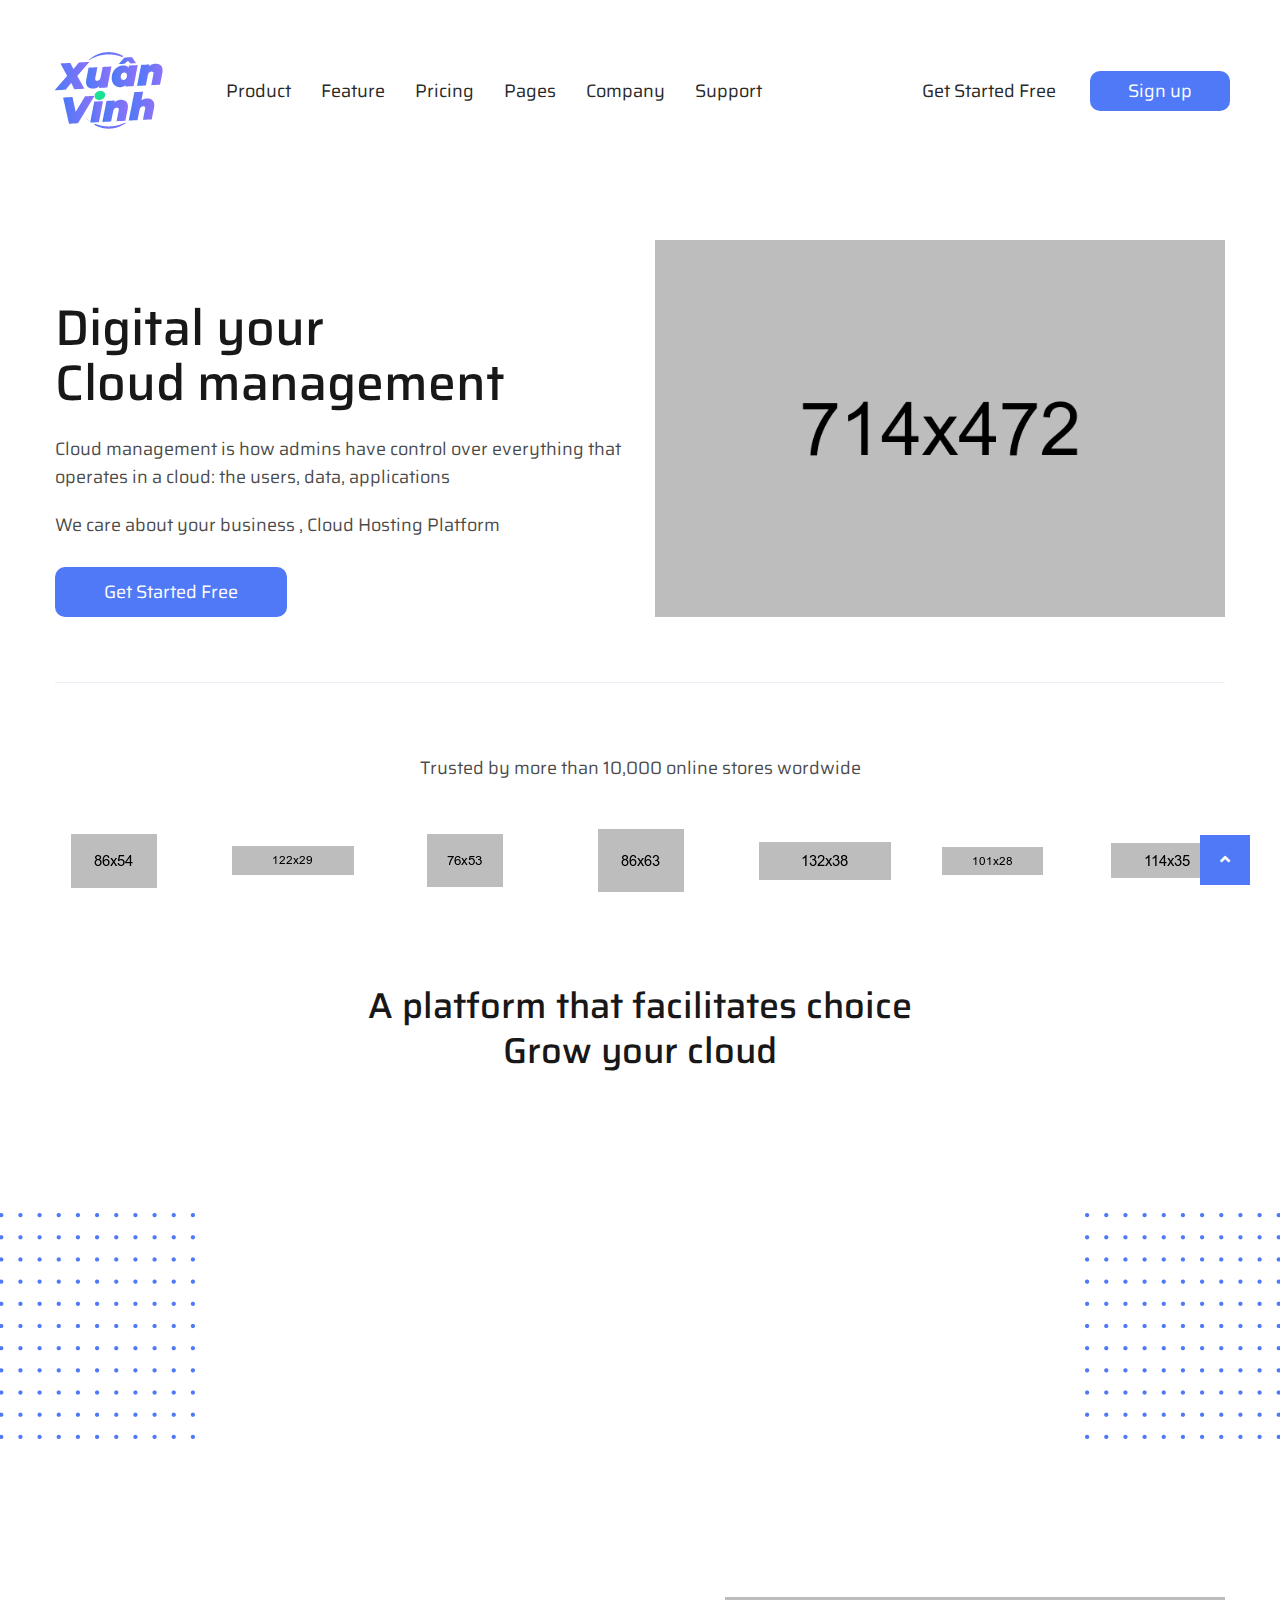
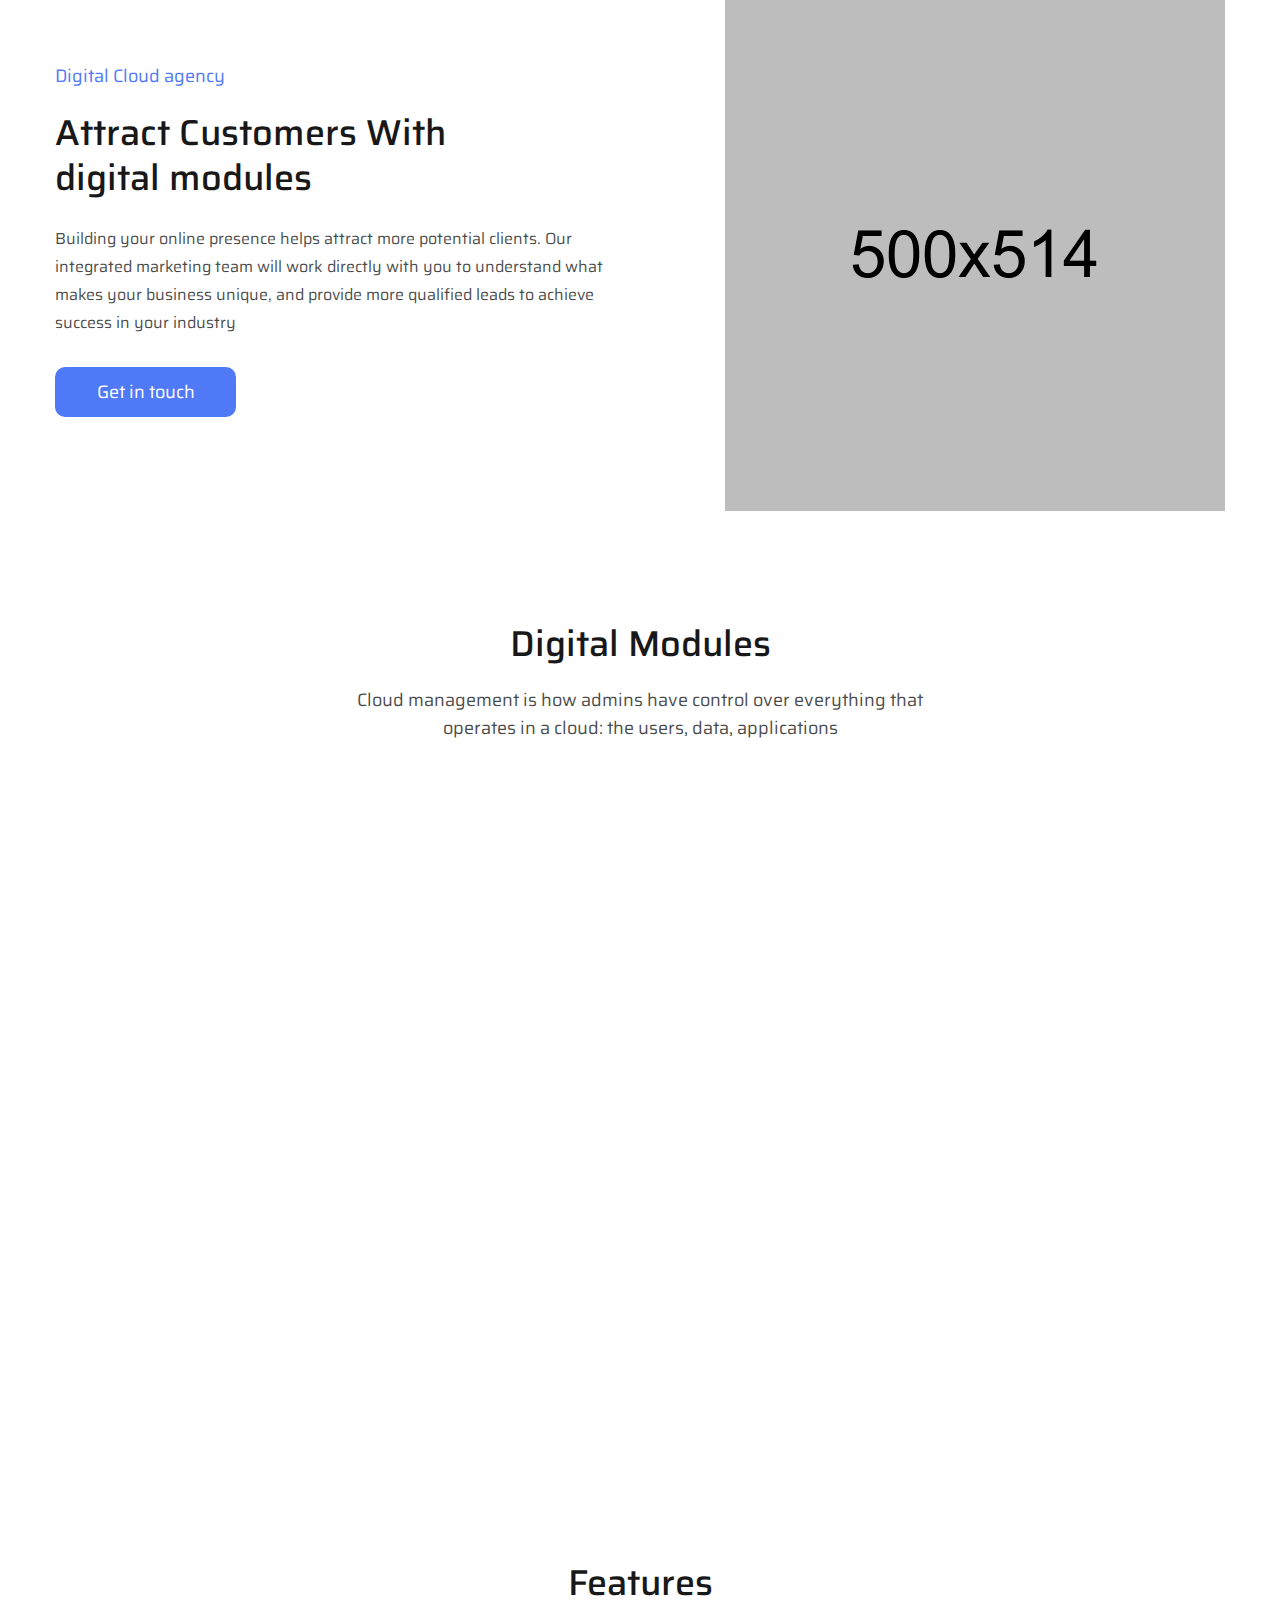
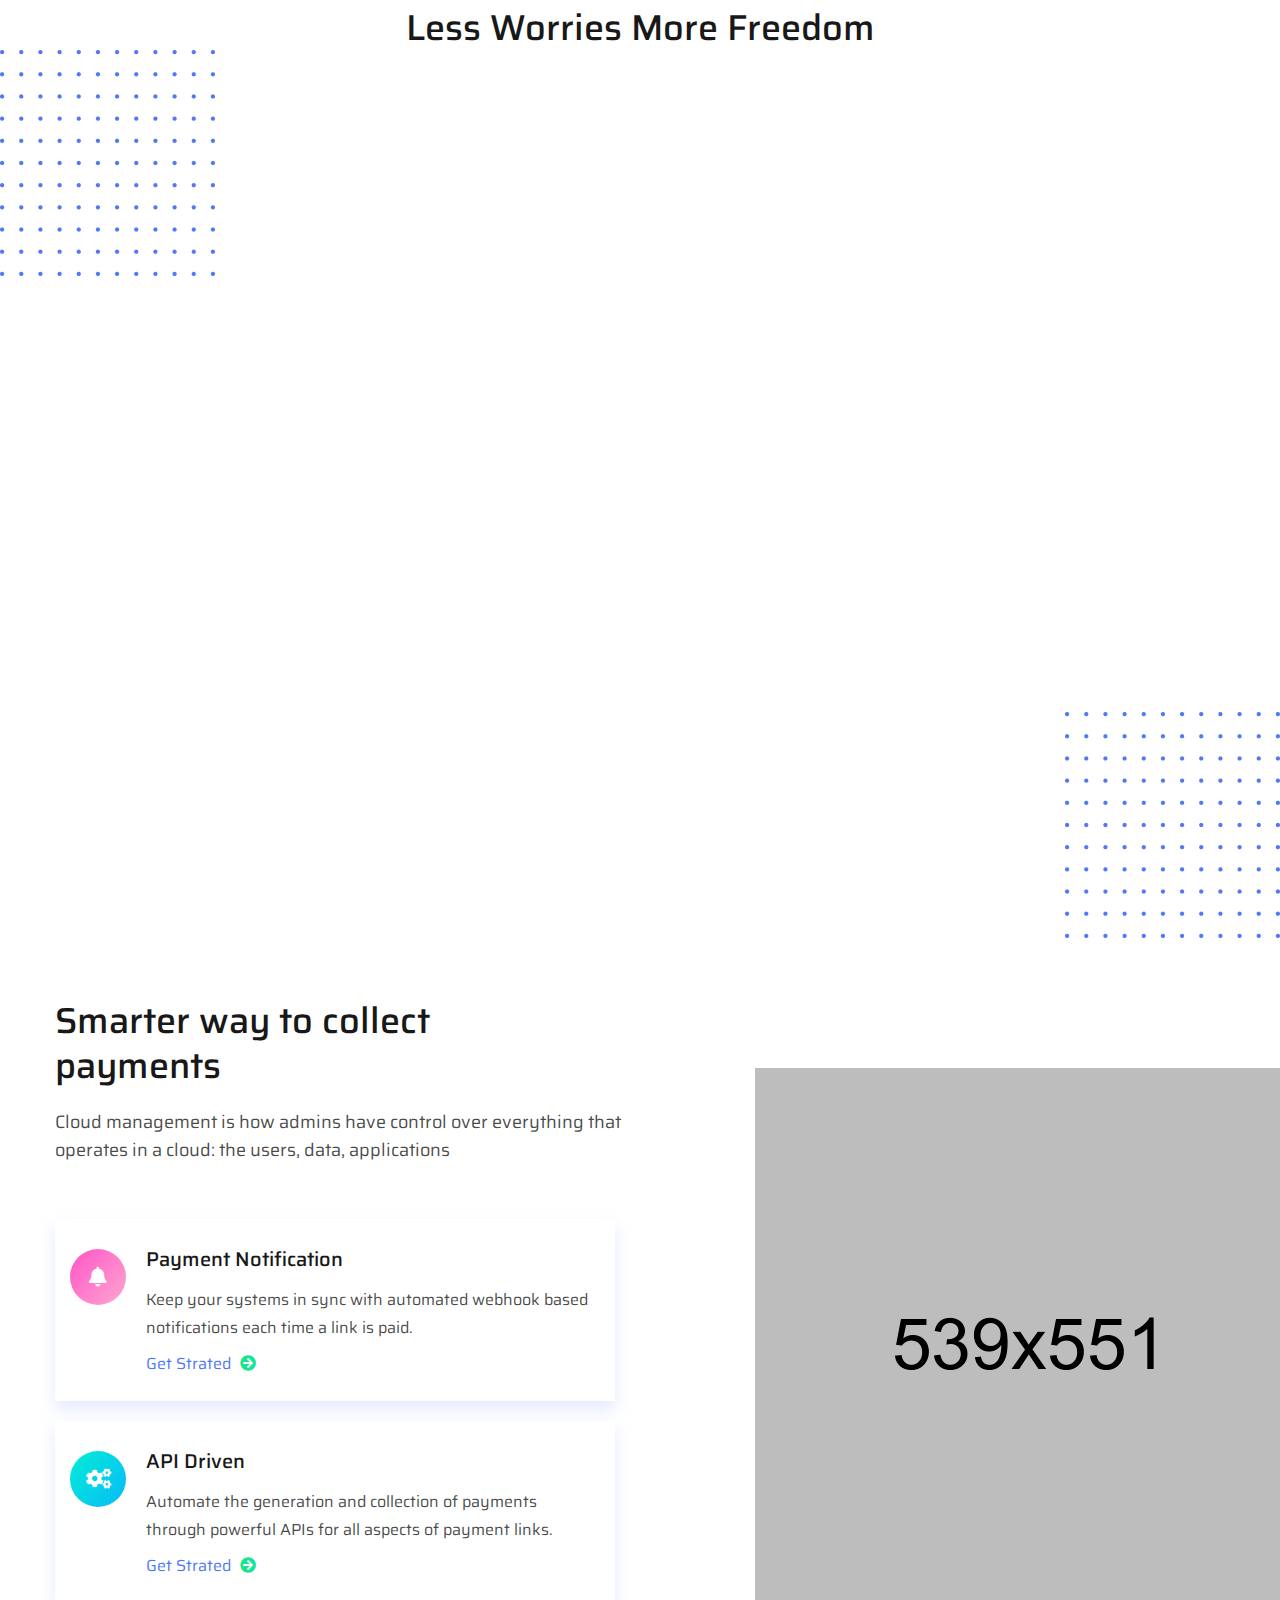
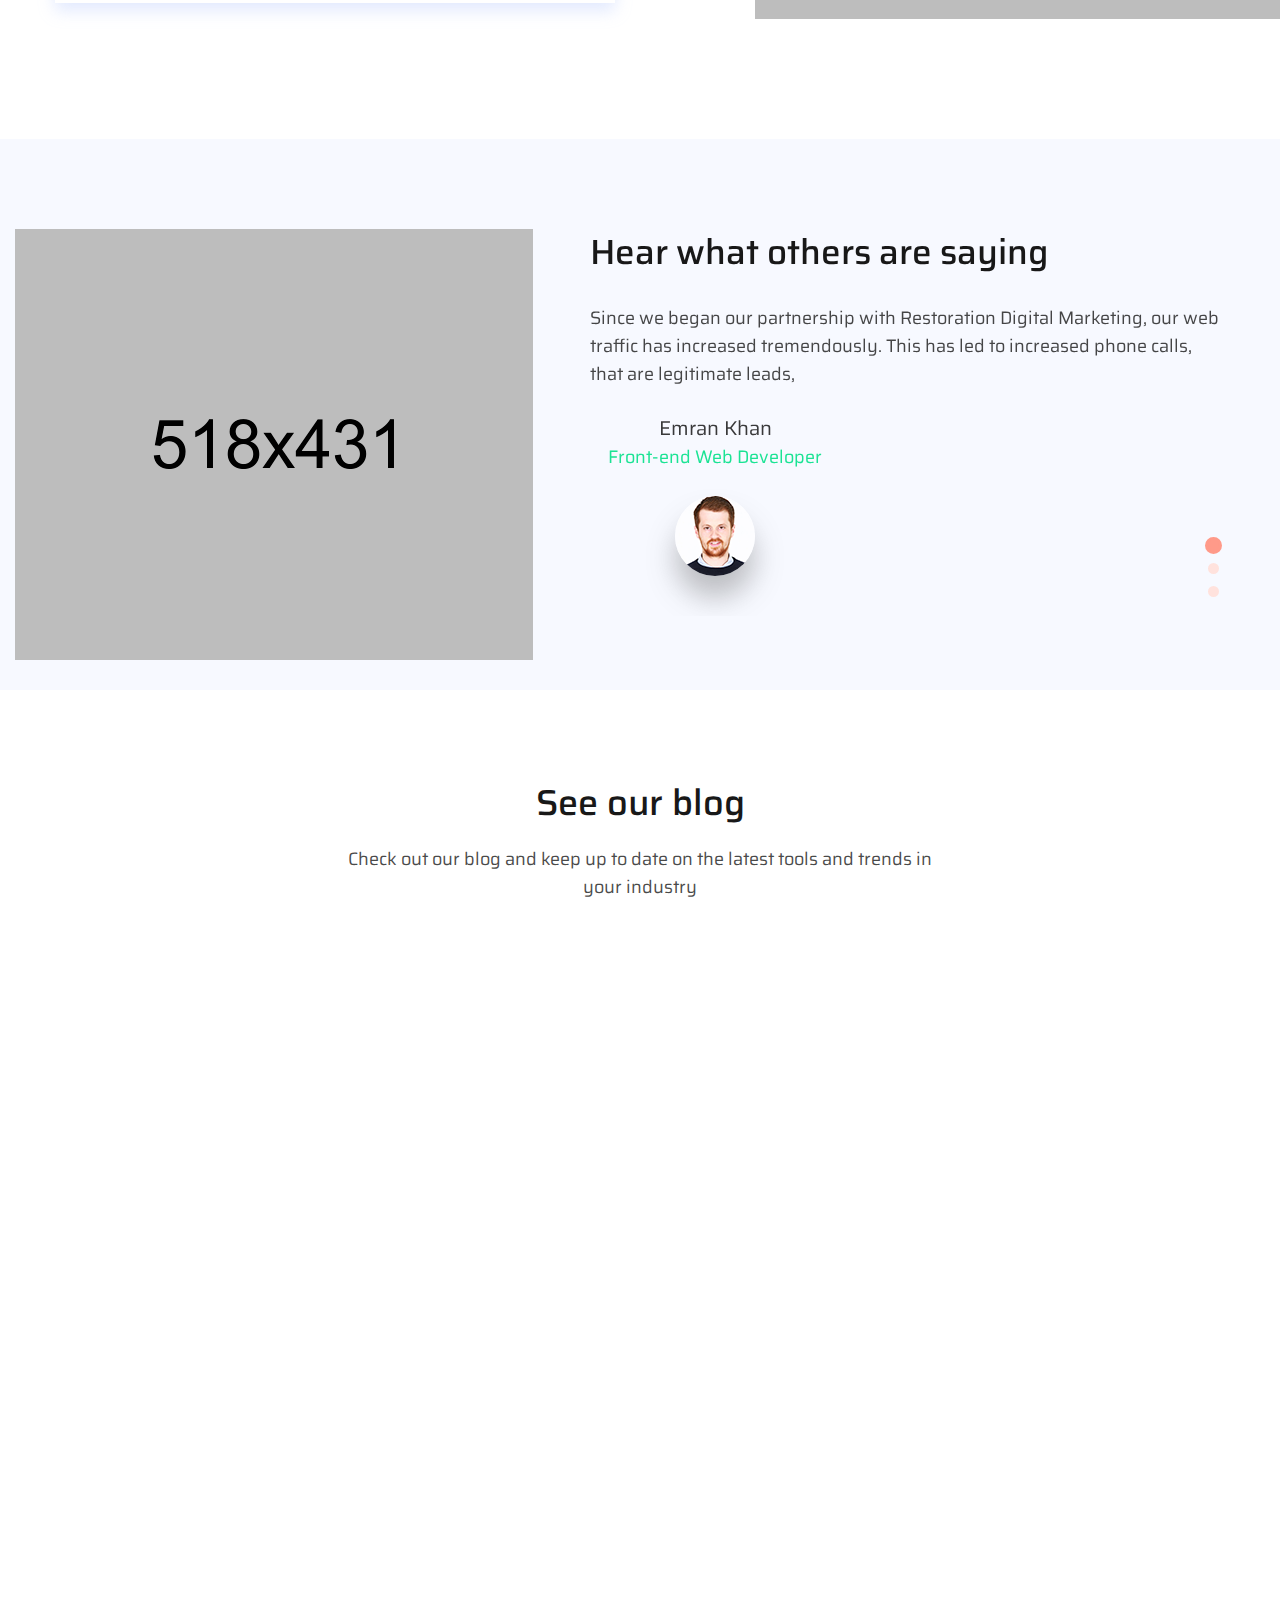
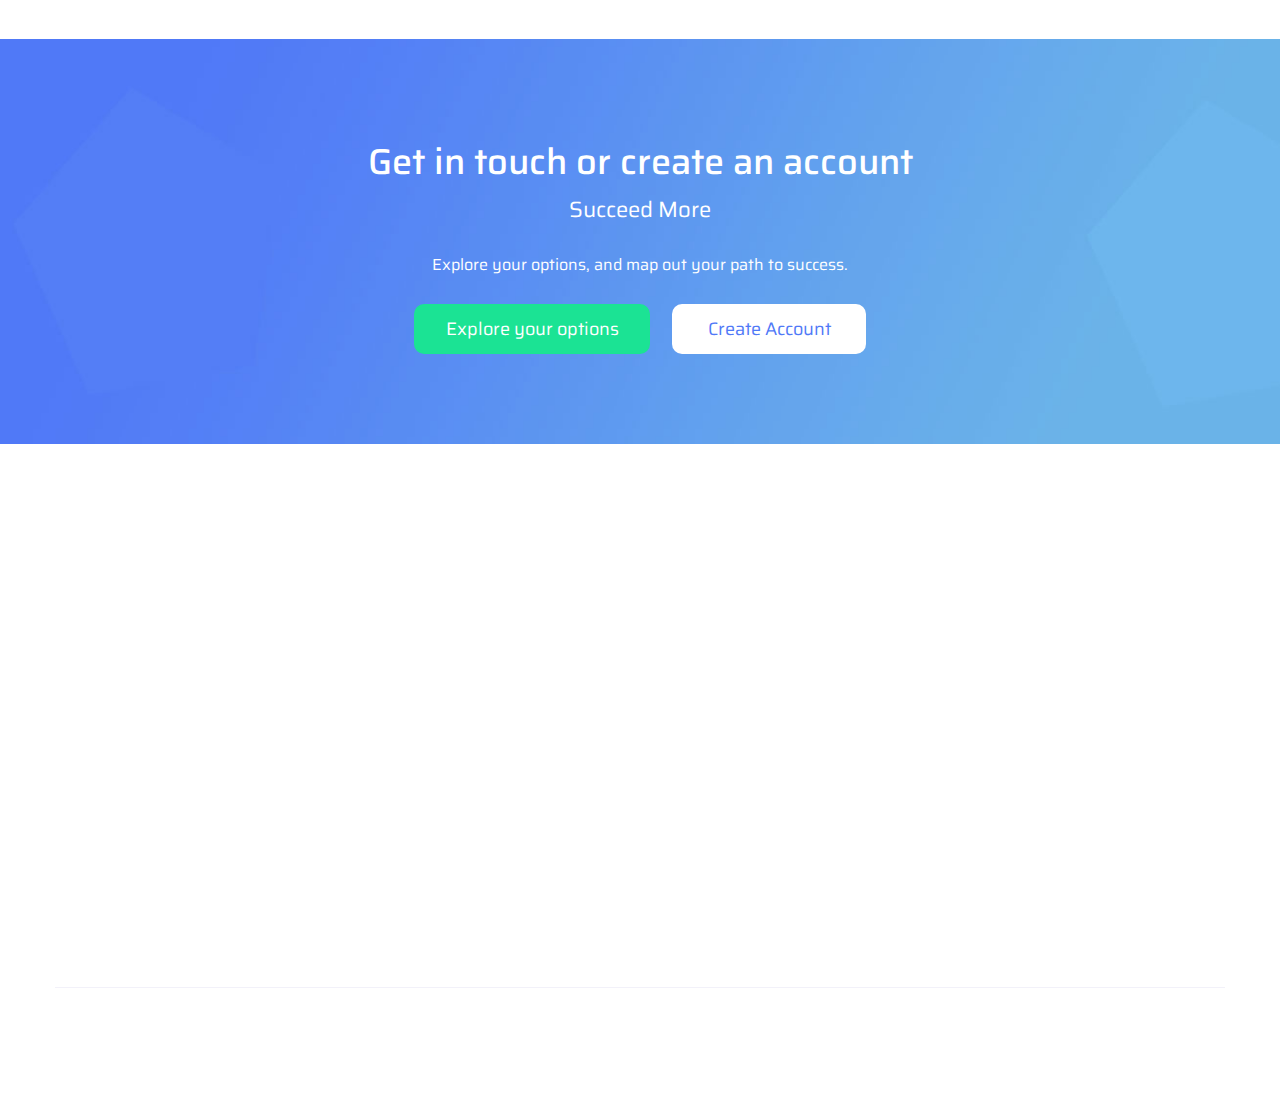
<file: index.html>
<!DOCTYPE html>
<html lang="en">
<head>
    <meta charset="utf-8">
    <meta http-equiv="X-UA-Compatible" content="IE=edge">
    <meta name="viewport" content="width=device-width, initial-scale=1">

    <link rel="icon" href="images/logo.png" type="image/x-icon" />
    <!-- Theme tittle --> 
    <title>Xuân Vinh</title>  
    
    <!-- Theme style CSS -->         
    <link href="css/style.css" rel="stylesheet"> 

    <!-- HTML5 shim and Respond.js for IE8 support of HTML5 elements and media queries -->
    <!-- WARNING: Respond.js doesn't work if you view the page via file:// -->
    <!--[if lt IE 9]>
    <script src="https://oss.maxcdn.com/html5shiv/3.7.3/html5shiv.min.js"></script>
    <script src="https://oss.maxcdn.com/respond/1.4.2/respond.min.js"></script>
    <![endif]-->
</head>
<body>
   
    <!-- Header Area -->
    <header class="main_header_area">   
		<nav class="navbar navbar-expand-lg"> 
			<div class="navbar-brand">
				<a class="logo" href="index.html"><img src="images/logo.png" alt=""></a>   
			</div>
			<!-- Small Divice Menu-->
			<button class="navbar-toggler" type="button" data-toggle="collapse" data-target=".navbar_supported"  aria-label="Toggle navigation"> 
				<i class="fas fa-bars"></i>
			</button>
			<!-- Left Nav bar -->
			<div class="collapse navbar-collapse navbar_supported"> 
				<ul class="navbar-nav"> 
					<li class="dropdown">
						<a class="nav-link dropdown-toggle" href="" role="button" data-toggle="dropdown">Product</a>
						<ul class="dropdown-menu home_drop">
							<li>
								<a href="index.html" class="active">
									<i class="fab fa-soundcloud"></i>
									<span>Home Cloud Agency <small>This website for cloud storage related</small></span>
								</a> 
							</li>  
							<li> 
								<a href="index-2.html">
									<i class="fas fa-cogs"></i>
									<span>Home SaaS, IT & Sofware<small>This website for IT software related</small></span>
								</a> 
							</li>    
							<li> 
								<a href="index-3.html">
									<i class="fas fa-piggy-bank"></i>
									<span>Home Capital & Business <small>This website for Capital, cash related</small></span>
								</a> 
							</li>    
							<li> 
								<a href="home/index.html">
									<i class="fab fa-drupal"></i>
									<span>SaaS Landing <small>This website for Capital, cash related</small></span>
									<span class="new">New</span>
								</a> 
							</li>      
							<li> 
								<a href="home/index-2.html">
									<i class="fab fa-autoprefixer"></i>
									<span>App Landing <small>This website for Capital, cash related</small></span>
									<span class="new">New</span>
								</a> 
							</li>    
						</ul>
					</li>           
					<li><a href="feature.html">Feature</a></li>   
					<li><a href="pricing.html">Pricing</a></li>       
					<li class="dropdown">
						<a class="nav-link dropdown-toggle" href="" role="button" data-toggle="dropdown">Pages</a>
						<ul class="dropdown-menu"> 
							<li><a href="partners.html">Partners</a></li>   	     
							<li><a href="leadership.html">Leadership</a></li>   
							<li class="dropdown">
								<a class="nav-link dropdown-toggle" href="" role="button" data-toggle="dropdown">Blog</a>
								<ul class="dropdown-menu">
									<li><a href="blog.html">Blog</a></li>   	     
									<li><a href="blog-single.html">Blog Single</a></li>   
								</ul>
							</li>  
							<li class="dropdown">
								<a class="nav-link dropdown-toggle" href="" role="button" data-toggle="dropdown">Cases</a>
								<ul class="dropdown-menu">
									<li><a href="case.html">Case</a></li>
									<li><a href="case-2.html">Case v2</a></li> 
									<li><a href="case-single.html">Case Single</a></li> 
								</ul>
							</li> 
							<li><a href="faq.html">Faq</a></li>  
							<li><a href="contact.html">Contact</a></li> 
						</ul>
					</li>  
					<li><a href="about.html">Company</a></li>   
					<li><a href="contact.html">Support</a></li>      
				</ul>    
			</div> 
			<!-- Right Nav bar --> 
			<ul class="right_nav">    
				<li><a href="#" class="get_m">Get Started Free</a></li>
				<li><a href="#" class="theme_btn">Sign up</a></li>
			</ul>  
		</nav>   
    </header>
    <!-- Header Area -->    
    
    <!-- Banner Area -->    
    <section class="banner_area">
    	<div class="container bdr">
    		<div class="row">
    			<div class="col-lg-6">
    				<h2 class="wow fadeInUp">Digital your <br>Cloud management</h2>
					<p class="wow fadeInUp" data-wow-delay="0.3s">Cloud management is how admins have control over everything that operates in a cloud: the users, data, applications</p>
   					<p class="wow fadeInUp" data-wow-delay="0.5s">We care about your business , Cloud Hosting Platform</p>
   					<a href="#" class="theme_btn wow fadeInUp" data-wow-delay="0.7s">Get Started Free</a>
    			</div>
    			<div class="col-lg-6 banner_i">
    				<img src="images/rs-banner-3.png" alt="" class="rs_banner">
    				<img src="images/banner-i-2.png" alt="" class="images_1">
    				<img src="images/banner-i-1.png" alt="" class="images_2 wow slideInRight">
    			</div>
    		</div>
    	</div>
    </section>
    <!-- Banner Area --> 
	
    <!-- Client Logo Area -->    
    <section class="client_logo_area">
    	<div class="container">
    		<h6>Trusted by more than 10,000 online stores wordwide</h6>
    		<div class="owl-carousel cl_slide">
    			<a href="#" class="item"><img src="images/client-logo-1.png" alt=""></a> 
    			<a href="#" class="item"><img src="images/client-logo-2.png" alt=""></a> 
    			<a href="#" class="item"><img src="images/client-logo-3.png" alt=""></a> 
    			<a href="#" class="item"><img src="images/client-logo-4.png" alt=""></a> 
    			<a href="#" class="item"><img src="images/client-logo-5.png" alt=""></a> 
    			<a href="#" class="item"><img src="images/client-logo-6.png" alt=""></a> 
    			<a href="#" class="item"><img src="images/client-logo-7.png" alt=""></a> 
    		</div>
    	</div>
    </section>
    <!-- Client Logo Area -->   
     
    <!--A platform that facilitates -->  
    <section class="platform_facilitates">
    	<div class="container">
    		<h2>A platform that facilitates choice Grow your cloud  </h2>
    		<div class="row platform_row">
    			<div class="col-lg-4 col-md-6 wow fadeIn">
    				<div class="platform">
    					<div class="icons">
    						<i class="flaticon-support"></i>
    					</div>
    					<a href="#">Support</a>
    					<p>Let us put your website in front of consumers at the moment in time they are searching for your products & services.</p>
    				</div>
    			</div>
				<!-- platform -->
    			<div class="col-lg-4 col-md-6 wow fadeIn" data-wow-delay="0.3s">
    				<div class="platform">
    					<div class="icons">
    						<i class="flaticon-collaboration"></i>
    					</div>
    					<a href="#">Performance </a>
    					<p>Let us put your website in front of consumers at the moment in time they are searching for your products & services.</p>
    				</div>
    			</div>
				<!-- platform -->
    			<div class="col-lg-4 col-md-6 wow fadeIn" data-wow-delay="0.6s">
    				<div class="platform">
    					<div class="icons">
    						<i class="flaticon-piggybank"></i>
    					</div>
    					<a href="#">Manage </a>
    					<p>Let us put your website in front of consumers at the moment in time they are searching for your products & services.</p>
    				</div>
    			</div>
    		</div>
    	</div>
    </section>
    <!--A platform that facilitates -->    
    
    <!-- Digital Cloud agency --> 
    <section class="cloud_agency_area">
    	<div class="container">
    		<div class="row">
    			<div class="col-lg-6 containt_inner">
    				<h5>Digital Cloud agency</h5>
    				<h2>Attract Customers With digital modules </h2>
    				<p>Building your online presence helps attract more potential clients. Our integrated marketing team will work directly with you to understand what makes your business unique, and provide more qualified leads to achieve success in your industry</p>
    				<a href="#" class="theme_btn">Get in touch</a>
    			</div>
    			<div class="col-lg-6 text-lg-right"><img src="images/cloud-1.png" alt=""></div>
    		</div>
    	</div>
    </section>
    <!-- Digital Cloud agency -->    
    
    <!-- Digital Modules  --> 
    <section class="digital_modules">
    	<div class="container">
    		<div class="tittle"> 
				<h2>Digital Modules </h2>
				<p>Cloud management is how admins have control over everything that operates in a cloud: the users, data, applications</p>
    		</div>
    		<div class="row modules_inner">
    			<!-- modules -->
    			<div class="col-lg-4 col-md-6 media wow fadeIn" data-wow-delay="0.6s">
    				<i class="fas fa-cloud"></i>
    				<div class="media-body">
    					<a href="#">Easy Reporting</a>
    					<p>Building your online presence helps attract more potential </p>
    				</div>
    			</div>
    			<!-- modules -->
    			<div class="col-lg-4 col-md-6 media wow fadeIn" data-wow-delay="0.3s">
    				<i class="fas fa-hospital-alt c_2"></i>
    				<div class="media-body">
    					<a href="#">Hosting Platform</a>
    					<p>Building your online presence helps attract more potential </p>
    				</div>
    			</div>
    			<!-- modules -->
    			<div class="col-lg-4 col-md-6 media wow fadeIn">
    				<i class="fab fa-cloudsmith c_3"></i>
    				<div class="media-body">
    					<a href="#">Managed Cloud </a>
    					<p>Building your online presence helps attract more potential </p>
    				</div>
    			</div>
    		</div>
    		<!-- Reporting -->
    		<div class="row reporting_area">
    			<div class="col-lg-6 wow fadeInLeft">
    				<h5>Easy Reporting</h5>
    				<h2>Enabling organizations to grow </h2>
    				<p>Building your online presence helps attract more potential clients. Our integrated marketing team will work directly with you to understand what makes your business unique, and provide more qualified leads to achieve success in your industry</p>
    				<p>Everything you need to make the best decision on one page, with all the context you need.</p>
    				<a href="#" class="theme_btn">Get Started quickly</a>
    			</div>
    			<div class="col-lg-6 wow fadeInRight">
    				<div class="reporting_img">
    					<img src="images/reporting-1.png" alt="">
    					<img src="images/reporting-2.png" alt="" class="img_2">
    				</div>
    			</div>
    		</div>
    	</div>
    </section>
    <!-- Digital Modules  -->     
     
    <!--A platform that facilitates -->  
    <section class="platform_facilitates pf_2">
    	<div class="container">
    		<h2>Features <br>Less Worries More Freedom</h2>
    		<div class="row platform_row">
    			<div class="col-lg-4 col-md-6 wow fadeIn">
    				<div class="platform">
    					<div class="icons">
    						<i class="flaticon-php"></i>
    					</div>
    					<a href="#"> PHP Apps Supported</a>
    					<p>Let us put your website in front of consumers at the moment in time they are searching for your products & services.</p>
    				</div>
    			</div>
				<!-- platform -->
    			<div class="col-lg-4 col-md-6 wow fadeIn" data-wow-delay="0.3s">
    				<div class="platform">
    					<div class="icons">
    						<i class="flaticon-cloud"></i>
    					</div>
    					<a href="#">Cloudways Bot</a>
    					<p>Let us put your website in front of consumers at the moment in time they are searching for your products & services.</p>
    				</div>
    			</div>
				<!-- platform -->
    			<div class="col-lg-4 col-md-6 wow fadeIn" data-wow-delay="0.6s">
    				<div class="platform">
    					<div class="icons">
    						<i class="flaticon-security"></i>
    					</div>
    					<a href="#">Managed Security</a>
    					<p>Let us put your website in front of consumers at the moment in time they are searching for your products & services.</p>
    				</div>
    			</div>
				<!-- platform -->
    			<div class="col-lg-4 col-md-6 wow fadeIn" data-wow-delay="0.8s">
    				<div class="platform">
    					<div class="icons">
    						<i class="flaticon-piggy-bank-1"></i>
    					</div>
    					<a href="#">Strategy control</a>
    					<p>Let us put your website in front of consumers at the moment in time they are searching for your products & services.</p>
    				</div>
    			</div>
				<!-- platform -->
    			<div class="col-lg-4 col-md-6 wow fadeIn" data-wow-delay="1s">
    				<div class="platform">
    					<div class="icons">
    						<i class="flaticon-happy"></i>
    					</div>
    					<a href="#">Customer friendly</a>
    					<p>Let us put your website in front of consumers at the moment in time they are searching for your products & services.</p>
    				</div>
    			</div>
				<!-- platform -->
    			<div class="col-lg-4 col-md-6 wow fadeIn" data-wow-delay="1.2s">
    				<div class="platform">
    					<div class="icons">
    						<i class="flaticon-pay"></i>
    					</div>
    					<a href="#">Payment Security</a>
    					<p>Let us put your website in front of consumers at the moment in time they are searching for your products & services.</p>
    				</div>
    			</div>
    		</div>
    	</div>
    </section>
    <!--A platform that facilitates --> 
     
    <!-- Smarter way to collect  -->  
    <section class="smarter_collect">
    	<div class="container">
    		<div class="row">
    			<div class="col-lg-7 smarter_text">
    				<h2>Smarter way to collect payments</h2>
    				<p>Cloud management is how admins have control over everything that operates in a cloud: the users, data, applications</p>
    				<div class="media">
    					<div class="media-left">  
    						<i class="fas fa-bell"></i>
    					</div>
    					<div class="media-body">
    						<a href="#" class="heding">Payment Notification</a>
    						<p>Keep your systems in sync with automated webhook based notifications each time a link is paid.</p>
    						<a href="#" class="get_btn">Get Strated <i class="fas fa-arrow-circle-right"></i></a>
    					</div>
    				</div>
    				<div class="media">
    					<div class="media-left">
    						<i class="fas fa-cogs c_2"></i>
    					</div>
    					<div class="media-body">
    						<a href="#" class="heding">API Driven</a>
    						<p>Automate the generation and collection of payments through powerful APIs for all aspects of payment links.</p>
    						<a href="#" class="get_btn">Get Strated <i class="fas fa-arrow-circle-right"></i></a>
    					</div>
    				</div>
    			</div>
    			<div class="col-lg-5 smarter_img">
    				<img src="images/ex-img.png" alt="">
    			</div>
    		</div>
    	</div>
    </section>
    <!-- Smarter way to collect  -->  
    
    <!-- Testimonial Area  -->
    <section class="testimonial_area">
    	<div class="container">
    		<div class="row">
    			<div class="col-lg-5 testimonial_img">
    				<img src="images/testimonial.png" alt="">
    			</div>
    			<div class="col-lg-7">
    				<div class="carousel testimonial_s slide" data-ride="carousel">
    					<div class="carousel-inner">
    						<div class="carousel-item active">
								<h2>Hear what others are saying</h2>
   								<p>Since we began our partnership with Restoration Digital Marketing, our web traffic has increased tremendously. This has led to increased phone calls, that are legitimate leads, </p>
   								<div class="author">
   									<a href="#">Emran Khan</a>
   									<h6>Front-end Web Developer</h6>
   									<img src="images/author.png" alt="">
   								</div>
    						</div> 
    						<div class="carousel-item">
								<h2>Hear what others are saying</h2>
   								<p>Since we began our partnership with Restoration Digital Marketing, our web traffic has increased tremendously. This has led to increased phone calls, that are legitimate leads, </p>
   								<div class="author">
   									<a href="#">Mahfuz Riad</a>
   									<h6>Ux & Product Designer</h6>
   									<img src="images/author.png" alt="">
   								</div>
    						</div> 
    						<div class="carousel-item"> 
								<h2>Hear what others are saying</h2>
   								<p>Since we began our partnership with Restoration Digital Marketing, our web traffic has increased tremendously. This has led to increased phone calls, that are legitimate leads, </p>
   								<div class="author">
   									<a href="#">Al Mahmud</a>
   									<h6>Ux & Product Designer</h6>
   									<img src="images/author.png" alt="">
   								</div>
    						</div> 
						</div> 
    					<ol class="carousel-indicators">
    						<li data-target=".testimonial_s" data-slide-to="0" class="active"></li>
    						<li data-target=".testimonial_s" data-slide-to="1"></li>
    						<li data-target=".testimonial_s" data-slide-to="2"></li>
    					</ol>
    				</div>
    			</div>
    		</div>
    	</div>
    </section>
    <!-- Testimonial Area  -->
    
    <!-- See our blog  -->
    <section class="our_blog_area">
    	<div class="container">
    		<div class="tittle">
    			<h2>See our blog</h2>
    			<p>Check out our blog and keep up to date on the latest tools and trends in your industry</p>
    		</div>
    		<div class="row">
    			<!-- Blog item -->
    			<div class="col-lg-4 col-md-6 blog_item wow fadeIn">
    				<div class="blog_img"><img src="images/r-blog-1.jpg" alt=""></div>
    				<div class="blog_cont">
    					<a href="blog-single.html" class="heding">Why UX Matters (And How You Can Affect It)</a>
    					<h6>by <a href="#">Emran Khan</a> ,  on April 19</h6> 
    					<a href="#" class="get_btn">Read More <i class="fas fa-arrow-circle-right"></i></a>
    				</div>
    			</div>
    			<!-- Blog item -->
    			<div class="col-lg-4 col-md-6 blog_item wow fadeIn" data-wow-delay="0.2s">
    				<div class="blog_img"><img src="images/r-blog-2.jpg" alt=""></div>
    				<div class="blog_cont">
    					<a href="blog-single.html" class="heding">Rules for creating good User Experience</a>
    					<h6>by <a href="#">Emran Khan</a> ,  on April 19</h6> 
    					<a href="#" class="get_btn">Read More <i class="fas fa-arrow-circle-right"></i></a>
    				</div>
    			</div>
    			<!-- Blog item -->
    			<div class="col-lg-4 col-md-6 blog_item wow fadeIn" data-wow-delay="0.2s">
    				<div class="blog_img"><img src="images/r-blog-3.jpg" alt=""></div>
    				<div class="blog_cont">
    					<a href="blog-single.html" class="heding">Digital advance would have stopped </a>
    					<h6>by <a href="#">Emran Khan</a> ,  on April 19</h6> 
    					<a href="#" class="get_btn">Read More <i class="fas fa-arrow-circle-right"></i></a>
    				</div>
    			</div>
    		</div>
    	</div>
    </section>
    <!-- See our blog  -->
    
    <!-- Get in touch -->
    <section class="get_touch">
    	<div class="container">
    		<h2>Get in touch or create an account</h2>
    		<h6>Succeed More</h6>
    		<p>Explore your options, and map out your path to success.</p>
    		<a href="#" class="theme_btn">Explore your options</a>
    		<a href="#" class="theme_btn create">Create Account</a>
    	</div>
    </section>
    <!-- Get in touch -->
	
    <!-- Footer Area -->  
    <footer class="footer_area">   
       <div class="container"> 
			<div class="footer_inner row">   
				<div class="col-lg-4 col-sm-6 footer_logo wow fadeIn"> 
					<a href="index.html"><img src="images/logo.png" alt=""></a>  
					<address>
						75 Arlington St. Suite 500 Boston, MA <br> 02116, USA <br>
						<a href="#"  class="fsa">+088 01912704287</a>
						<a href="#">Office23@gmail.com</a>
					</address> 
					 <ul class="footer_social"> 
						<li><a href="#" class="active"><i class="fab fa-facebook-f"></i></a></li>
						<li><a href="#"><i class="fab fa-linkedin-in"></i></a></li>
						<li><a href="#"><i class="fab fa-dribbble"></i></a></li>
						<li><a href="#"><i class="fab fa-twitter"></i></a></li>  
					</ul>
					<div class="app_btn">
						<a href="#"><img src="images/app-btn.png" alt=""></a>
						<a href="#"><img src="images/app-btn-2.png" alt=""></a>
					</div>
				</div>
				<div class="footer_widget col-lg-3 col-sm-6 wow fadeIn" data-wow-delay="0.2s">
					<h4>Navigation</h4>
					<ul class="footer_nav">   
						<li><a href="#">About us</a></li>     
						<li><a href="#">Contact</a></li>     
						<li><a href="#">Influencer Marketing</a></li>     
						<li><a href="#">Products Overview</a></li>     
						<li><a href="#">Managed Databases</a></li>     
						<li><a href="#">Tools & Integrations </a></li>  
					</ul>
				</div>  
				<div class="footer_widget col-lg-3 col-sm-6 wow fadeIn" data-wow-delay="0.6s">
					<h4>Solution</h4>
					<ul class="footer_nav">   
						<li><a href="#">SEO Strategy</a></li>     
						<li><a href="#">Content Strategy</a></li>     
						<li><a href="#">PPC Management</a></li>     
						<li><a href="#">Link Building Services</a></li>     
						<li><a href="#">Social media markering</a></li>     
						<li><a href="#">Email marketing</a></li>     
						<li><a href="#">Cloud Strategy</a></li>  
					</ul>
				</div> 
				<div class="footer_widget col-lg-2 fw_2 col-sm-6 wow fadeIn" data-wow-delay="0.9s">
					<h4>Product</h4> 
					<ul class="footer_nav">   
						<li><a href="#">Apps</a></li>     
						<li><a href="#">Register</a></li>          
						<li><a href="#">Pricing</a></li>          
						<li><a href="#">Helpdesk</a></li>          
						<li><a href="#">help</a></li>          
						<li><a href="#">Faq</a></li>          
						<li><a href="#">Linkedin</a></li>          
						<li><a href="blog.html">Blog</a></li>          
					</ul>
				</div>          
			</div>  
			<div class="copy_right">
				<div class="row"> 
					<div class="col-md-6  wow slideInRight">
						<ul class="c_nav"> 
							<li><a href="#">Privacy Policy</a></li>
							<li><a href="#">Customer Support </a></li>
							<li><a href="#">Careers</a></li>
						</ul>
					</div>   
					<div class="col-md-6 order-md-first  wow slideInLeft">
						<p>Copyrights 2019 <a href="#">Themazine</a></p>
					</div> 
				</div>
			</div> 
       </div> 
    </footer>
    <!-- End Footer Area --> 
    
    <!-- Scroll Top Button -->
    <button class="scroll-top">
        <i class="fas fa-angle-up"></i>
    </button>

    <!-- Preloader -->  
	<div class="preloader"><img src="images/preloder.png" alt=""></div>
    
    <!-- jQuery v3.3.1 -->
    <script src="js/jquery-3.3.1.min.js"></script>    
    <!-- Bootstrap v4.0.0 -->
    <script src="js/popper.min.js"></script>
    <script src="js/bootstrap.min.js"></script>  
    <!-- Extra Plugin -->
    <script src="vendors/animate-css/wow.min.js"></script> 
    <script src="vendors/owl-carousel/owl.carousel.min.js"></script>     
    
    <!-- Theme js / Custom js -->
    <script src="js/theme.js"></script> 
</body>
</html>
</file>
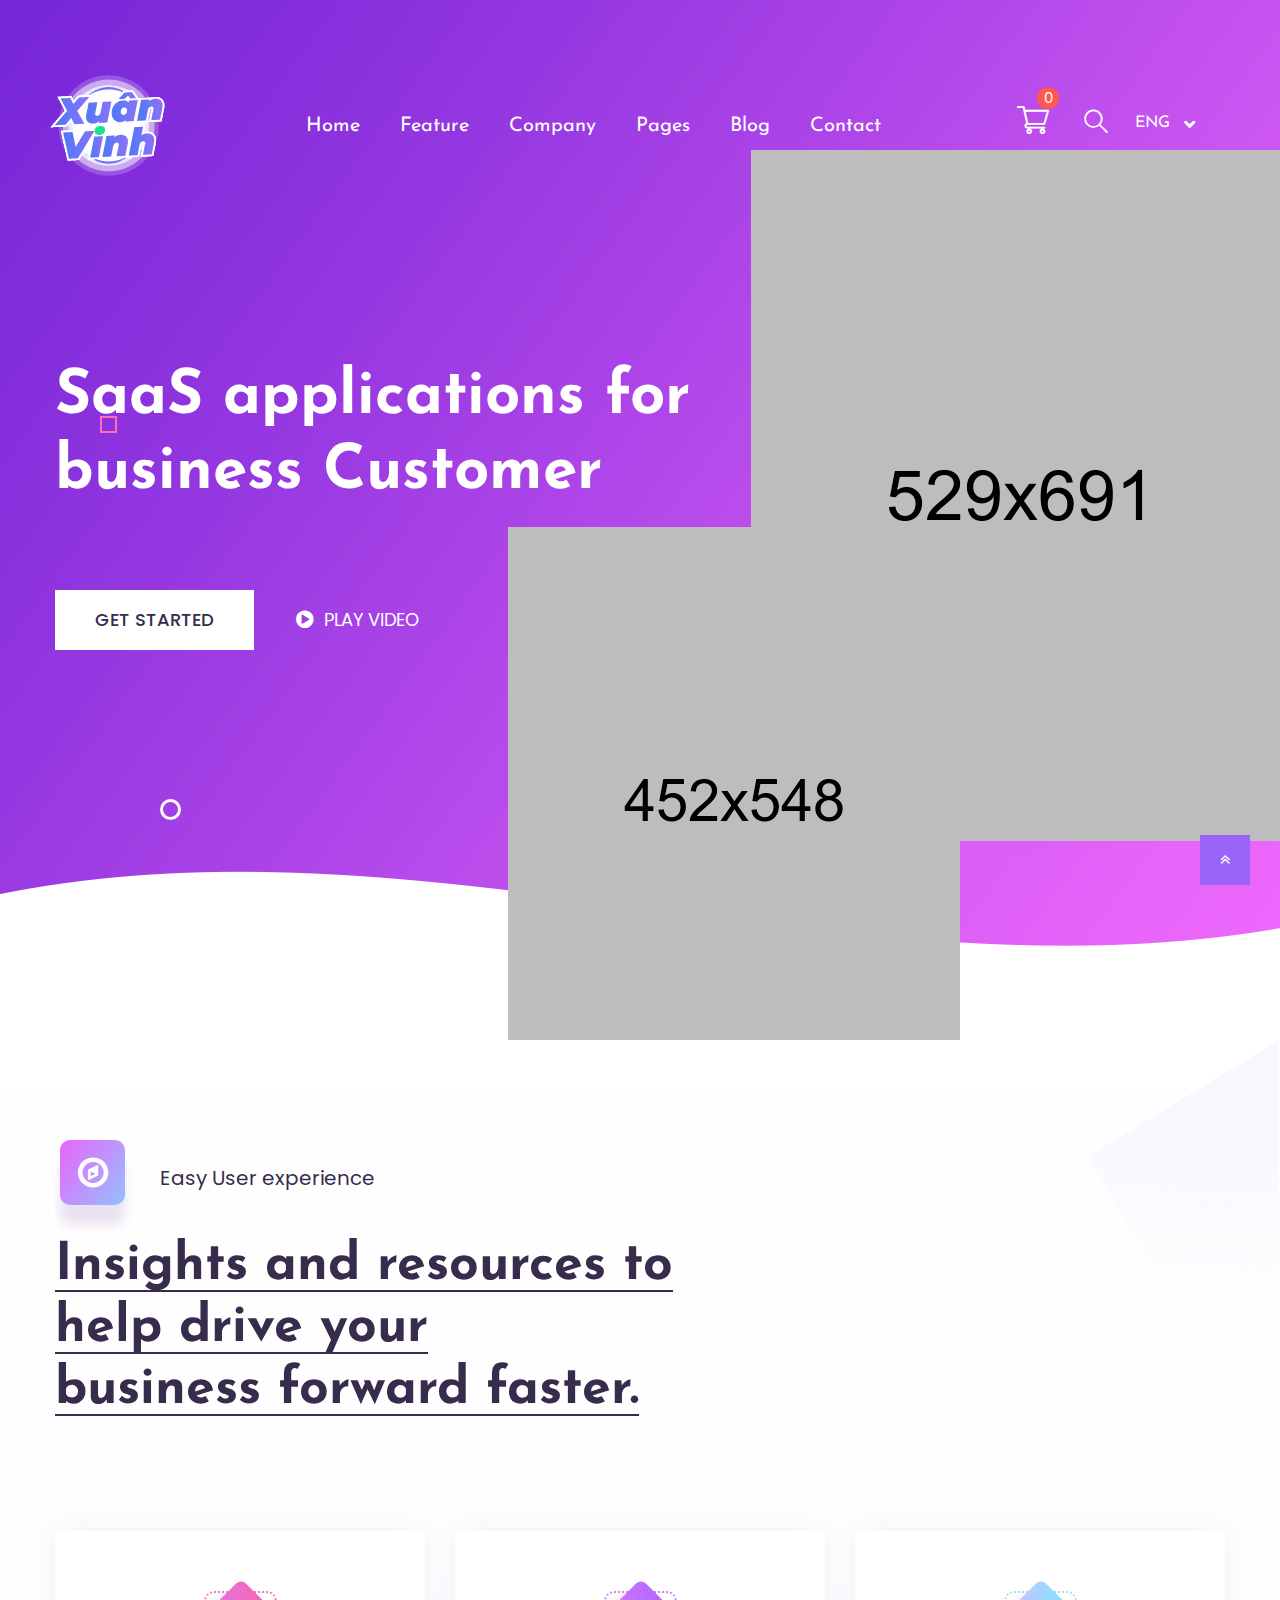
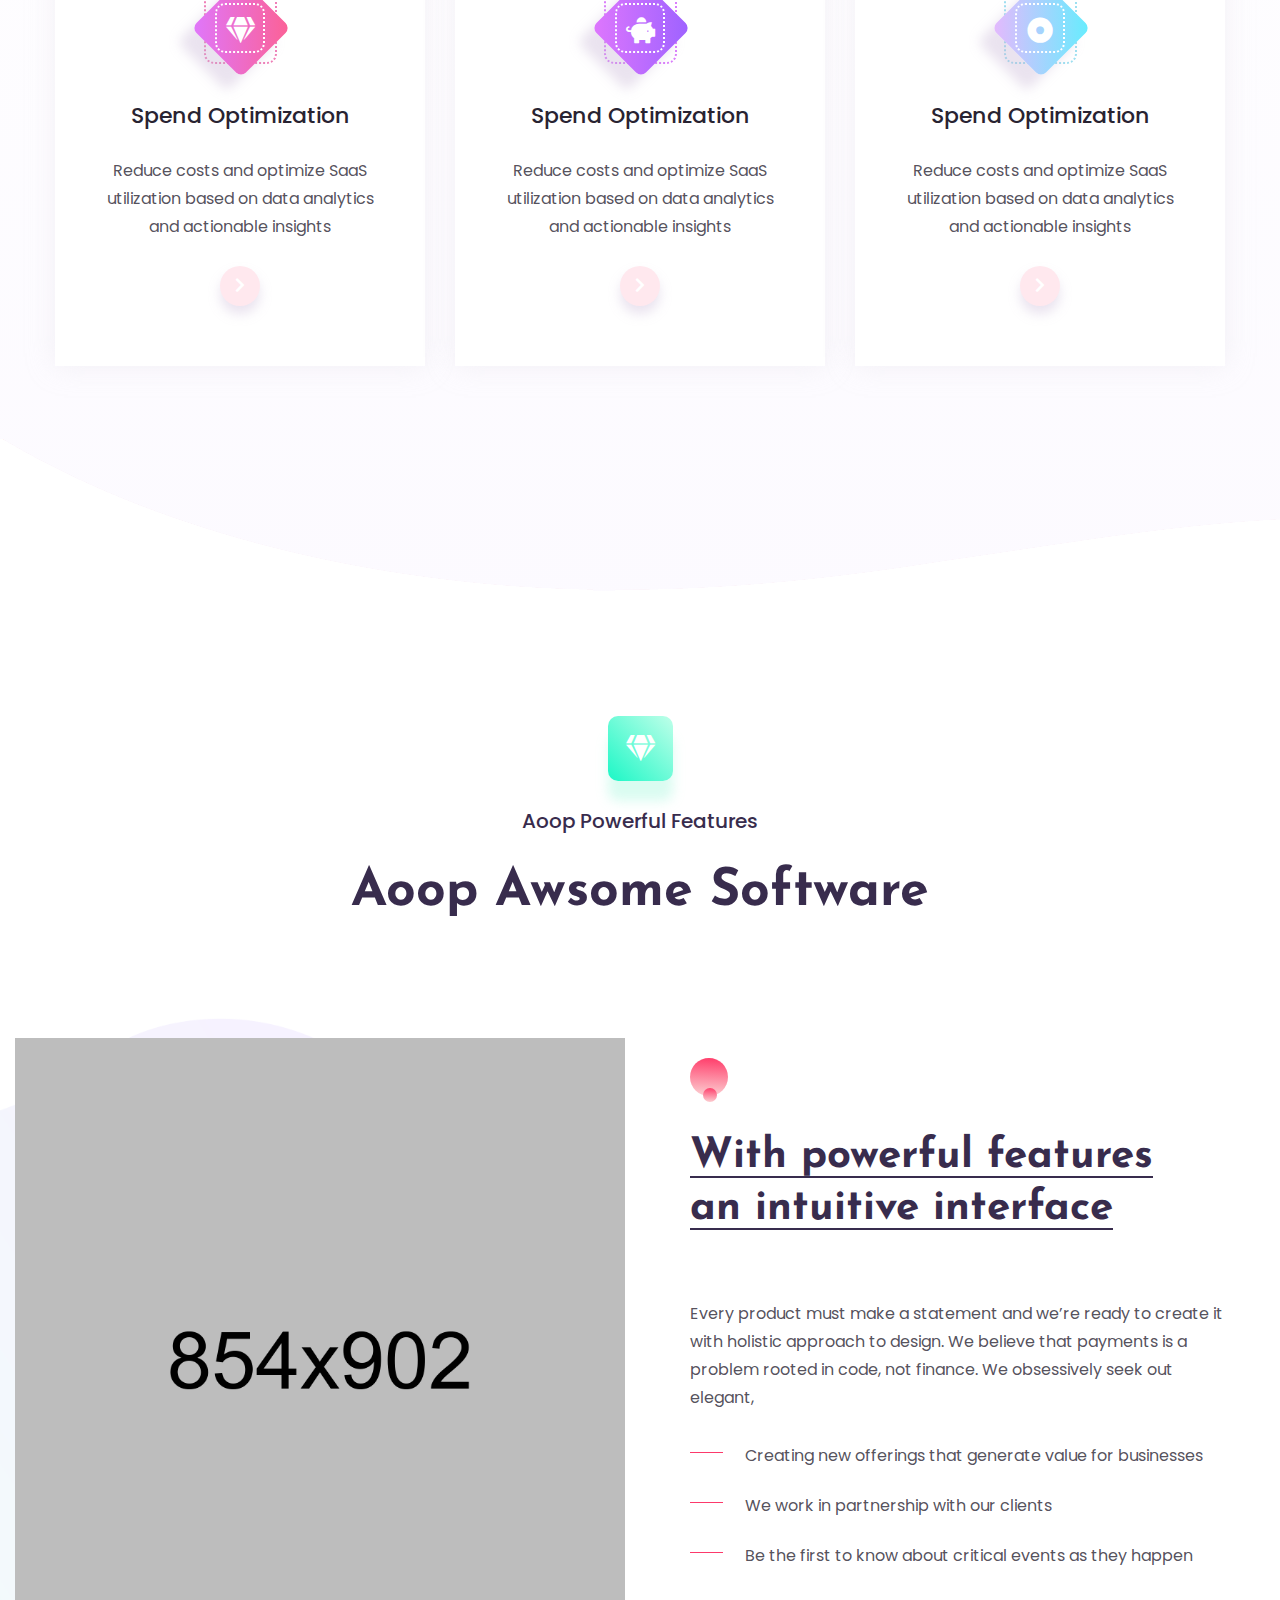
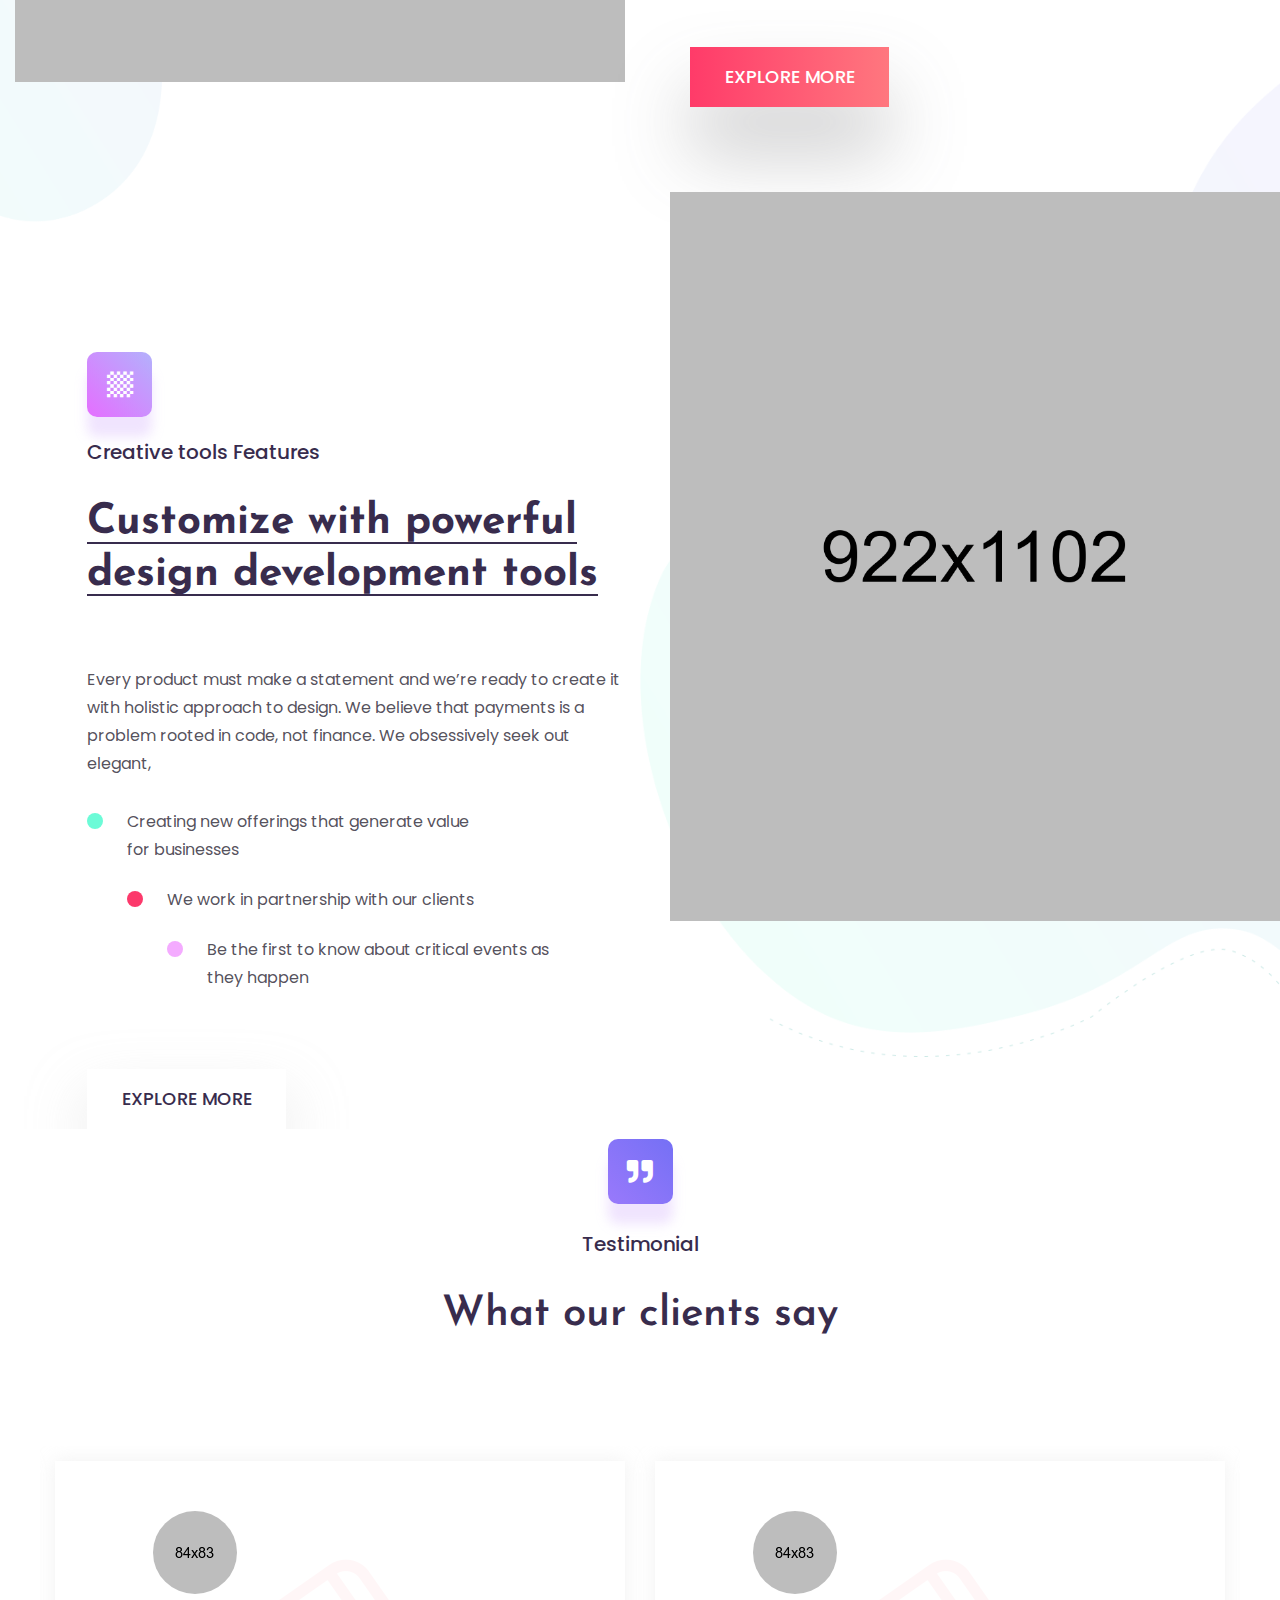
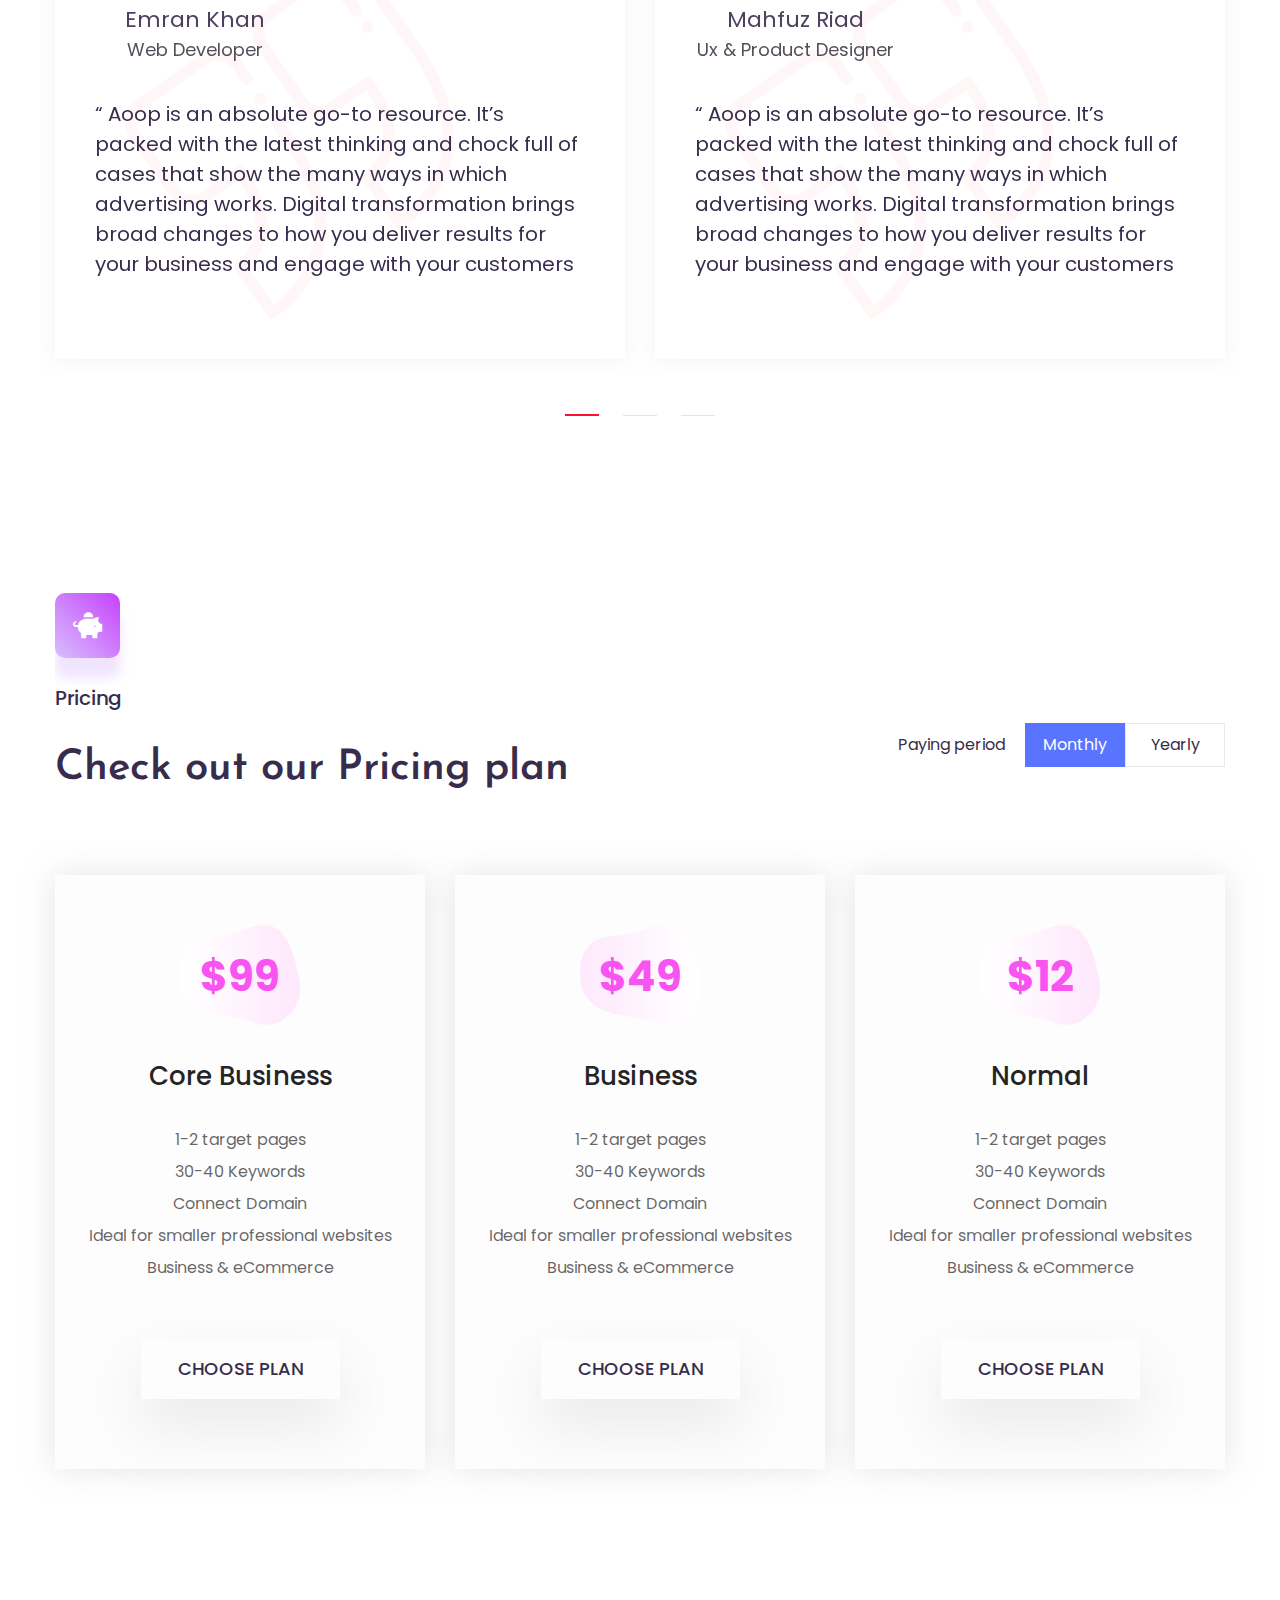
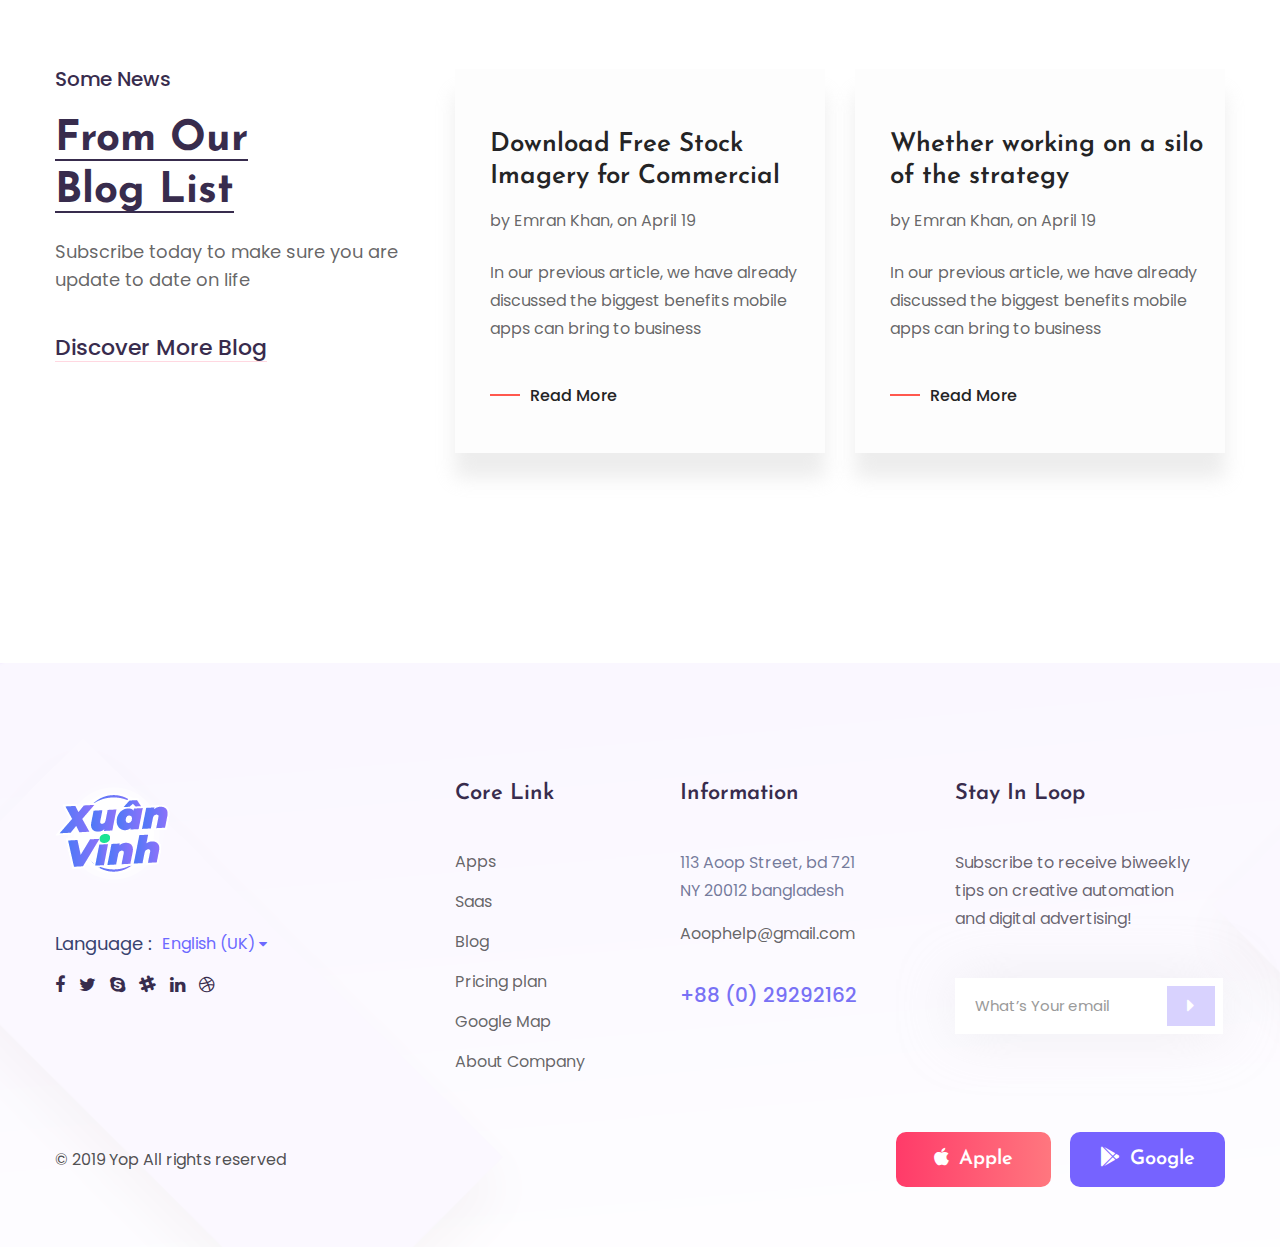
<file: home/index.html>
<!DOCTYPE html>
<html lang="en">
<head>
    <meta charset="utf-8">
    <meta http-equiv="X-UA-Compatible" content="IE=edge">
    <meta name="viewport" content="width=device-width, initial-scale=1">

    <link rel="icon" href="../images/logo.png" type="image/x-icon" />
    <!-- Theme tittle --> 
    <title>Aoop - Digital Business agency Multipurpose HTML Template</title>  
    
    <!-- Theme style CSS -->         
    <link href="css/style.css" rel="stylesheet"> 

    <!-- HTML5 shim and Respond.js for IE8 support of HTML5 elements and media queries -->
    <!-- WARNING: Respond.js doesn't work if you view the page via file:// -->
    <!--[if lt IE 9]>
    <script src="https://oss.maxcdn.com/html5shiv/3.7.3/html5shiv.min.js"></script>
    <script src="https://oss.maxcdn.com/respond/1.4.2/respond.min.js"></script>
    <![endif]-->
</head>
<body>
   
    <!-- Header Area -->
    <header class="main_header_area">  
        <nav class="navbar navbar-expand-lg"> 
            <div class="navbar-brand">
           		<a class="logo" href="index.html"><img src="../images/logo.png" alt=""></a>   
            </div>
            <!-- Small Divice Menu-->
            <button class="navbar-toggler" type="button" data-toggle="collapse" data-target=".navbar_supported"  aria-label="Toggle navigation"> 
                <i class="fa fa-bars" aria-hidden="true"></i>
            </button>
            <!-- Left Nav bar -->
            <div class="collapse navbar-collapse navbar_supported"> 
                <ul class="navbar-nav"> 
                    <li class="dropdown">
                        <a class="nav-link dropdown-toggle" href="" role="button" data-toggle="dropdown">Home</a> 
                        <ul class="dropdown-menu">
							<li><a href="../index.html" class="active"><i class="fas fa-cloud"></i>Cloud Agency</a></li>  
							<li><a href="../index-2.html"><i class="fas fa-cogs"></i> SaaS, IT & Sofware</a></li>    
							<li><a href="../index-3.html"><i class="fas fa-piggy-bank"></i>Capital & Business</a></li>    
							<li><a href="index.html"><i class="fab fa-drupal"></i>SaaS Landing</a></li>      
							<li><a href="index-2.html" class="border-0"><i class="fab fa-autoprefixer"></i>App Landing</a></li>    
						</ul>
                    </li>    
                    <li><a href="../feature.html">Feature</a></li>     
                    <li><a href="../about.html">Company</a></li>    
					<li class="dropdown">
						<a class="nav-link dropdown-toggle" href="" role="button" data-toggle="dropdown">Pages</a>
						<ul class="dropdown-menu"> 
							<li><a href="../partners.html">Partners</a></li>   	     
							<li><a href="../feature.html">Feature</a></li>   	
                 		    <li><a href="../pricing.html">Pricing</a></li>       
                 		   <li><a href="../pricing.html">Pricing</a></li>       
							<li><a href="../leadership.html">Leadership</a></li> 
							<li><a href="../case.html">Case</a></li>
							<li><a href="../case-2.html">Case v2</a></li> 
							<li><a href="../case-single.html">Case Single</a></li> 
							<li><a href="../faq.html" class="border-0">Faq</a></li>   
						</ul>
					</li>  
					<li class="dropdown">
						<a class="nav-link dropdown-toggle" href="" role="button" data-toggle="dropdown">Blog</a>
						<ul class="dropdown-menu">
							<li><a href="../blog.html"><i class="fab fa-blogger-b"></i>Blog</a></li>   	     
							<li><a href="../blog-single.html" class=" border-0"><i class="fab fa-blogger-b"></i>Blog Single</a></li>   
						</ul>
					</li> 
                    <li><a href="../contact.html">Contact</a></li>  
                </ul>   
            </div> 
            <!-- Right Nav bar --> 
            <ul class="right_nav">   
				<li class="dropdown cart_d">
                    <a class="nav-link dropdown-toggle cart" href="" role="button" data-toggle="dropdown"><i class="flaticon-shopping-cart-1"></i></a>
                    <ul class="dropdown-menu cart_dopdown">
                        <li>No products in the cart.</li>
                    </ul> 
                </li>   
				<li class="dropdown search_dropbown">
					<a class="nav-link dropdown-toggle" href="" role="button" data-toggle="dropdown" aria-expanded="false"><i class="flaticon-search"></i></a>
					<ul class="dropdown-menu">
						<li>
							<input type="text" placeholder="Search..">
							<span><i class="fa fa-search"></i></span>
						</li>
					</ul>
				</li>  
          		 <li class="language_select"> 
					<select class="post_select">
						<option>Eng</option> 
						<option>Ban</option>  
					</select> 
				</li>    
            </ul>  
        </nav>   
    </header>
    <!-- Header Area -->   
    
    <!-- Banner Area -->  
    <section class="banner_area">  
    	<div class="container">
    		<div class="baner_content">  
				<h2 class="wow fadeInUp">SaaS applications for business Customer</h2> 
				<a href="#" class="theme_btn wow fadeInUp" data-wow-delay="0.3s">Get Started</a> 
   				<a class="popup-youtube theme_btn wow fadeInUp" data-wow-delay="0.3s" href="https://player.vimeo.com/video/142874198"><i class="fas fa-play-circle"></i> Play Video</a>
    		</div>
    	</div>   
    	<div class="illustration">  
			<img src="images/banner-img-1.png" alt="" class="wow slideInRight img_1">
			<img src="images/banner-img-2.png" alt="" class="lfup img_2"> 
    	</div> 
    	<img src="images/rs-banner-1.png" alt="" class="rs_img">
    </section>
    <!-- Banner Area -->   
    
    <!-- Easy User experience -->   
    <section class="experience_area">
    	<div class="container">
    		<div class="tittle">
    			<h4><i class="fa fa-compass"></i>Easy User experience</h4>
    			<h2><b>Insights and resources to</b><br><b>help drive your</b><br><b>business forward faster.</b></h2>
    		</div>
    		<div class="row">
    			<!-- Experience -->
    			<div class="col-lg-4 col-md-6">
    				<div class="experience">
    					<div class="icons wow zoomIn">
    						<span></span>
    					</div>
    					<a href="#" class="heding">Spend Optimization</a>
    					<p>Reduce costs and optimize SaaS utilization based on data analytics and actionable insights</p>
    					<a href="#" class="read_more"><i class="fas fa-chevron-right"></i></a>
    				</div>
    			</div>
    			<!-- Experience -->
    			<div class="col-lg-4 col-md-6 wow fadeInUp" data-wow-delay="0.3s">
    				<div class="experience">
    					<div class="icons icons_2 wow zoomIn">
    						<span></span>
    					</div>
    					<a href="#" class="heding">Spend Optimization</a>
    					<p>Reduce costs and optimize SaaS utilization based on data analytics and actionable insights</p>
    					<a href="#" class="read_more"><i class="fas fa-chevron-right"></i></a>
    				</div>
    			</div>
    			<!-- Experience -->
    			<div class="col-lg-4 col-md-6 wow fadeInUp" data-wow-delay="0.6s">
    				<div class="experience">
    					<div class="icons icons_3 wow zoomIn">
    						<span></span>
    					</div>
    					<a href="#" class="heding">Spend Optimization</a>
    					<p>Reduce costs and optimize SaaS utilization based on data analytics and actionable insights</p>
    					<a href="#" class="read_more"><i class="fas fa-chevron-right"></i></a>
    				</div>
    			</div>
    		</div>
    	</div>
    </section>
    <!-- Easy User experience -->  
     
    <!-- Aoop Powerful Features -->  
    <section class="powerful_features">
    	<div class="tittle">
    		<span></span>
    		<h6>Aoop Powerful Features</h6>
    		<h2> Aoop Awsome Software</h2>
    	</div>
    	<div class="row"> 
			<div class="col-xl-6 screen_img wow slideInLeft">
				<img src="images/screen-1.png" alt="">
			</div>
			<div class="col-xl-6 screen_col">
				<div class="screen_conent">
					<div class="rshap"></div>
					<h2><b>With powerful features</b> <br> <b>an intuitive interface</b></h2>
					<p>Every product must make a statement and we’re ready to create it with holistic approach to design. We believe that payments is a problem rooted in code, not finance. We obsessively seek out elegant, </p>
					<ul class="creating_list">
						<li>Creating new offerings that generate value for businesses</li>
						<li>We work in partnership with our clients </li>
						<li>Be the first to know about critical events as they happen</li>
					</ul>
					<a href="#" class="theme_btn">Explore More</a>
				</div>  
			</div>
    	</div>
    </section>
    <!-- Aoop Powerful Features -->   
     
    <!-- Aoop Powerful Features -->  
    <section class="powerful_features pf_2"> 
    	<div class="row">
			<div class="col-xl-6 order-xl-last screen_img wow slideInRight">
				<img src="images/screen-2.png" alt="">
			</div>
			<div class="col-xl-6 screen_col">
				<div class="screen_conent">
					<span></span>
					<h6>Creative tools Features</h6>
					<h2><b>Customize with powerful</b> <br> <b>design development tools </b></h2>
					<p>Every product must make a statement and we’re ready to create it with holistic approach to design. We believe that payments is a problem rooted in code, not finance. We obsessively seek out elegant, </p>
					<ul class="creating_list">
						<li>Creating new offerings that generate value for businesses</li>
						<li>We work in partnership with our clients </li>
						<li>Be the first to know about critical events as they happen</li>
					</ul>
					<a href="#" class="theme_btn">Explore More</a>
				</div>  
			</div> 
    	</div>
    </section>
    <!-- Aoop Powerful Features -->   
    
    <!-- Testimonial -->   
    <section class="testimonial_area">
    	<div class="container"> 
			<div class="tittle">
				<span></span>
				<h6>Testimonial</h6>
				<h2>What our clients say</h2>
			</div>
			<div class="owl-carousel testimonial_slid">
				<!-- Item -->
				<div class="item">
					<div class="testimonial">
						<div class="client">
							<img src="images/testimonial-1.png" alt="">
							<a href="fb.com/emrankhan016">Emran Khan</a>
							<h6>Web Developer</h6>
						</div>
						<p>“ Aoop is an absolute go-to resource. It’s packed with the latest thinking and chock full of cases that show the many ways in which advertising works. Digital transformation brings broad changes to how you deliver results for your business and engage with your customers</p>
					</div>
				</div> 
				<!-- Item -->
				<div class="item">
					<div class="testimonial">
						<div class="client">
							<img src="images/testimonial-2.png" alt="">
							<a href="fb.com/emrankhan016">Mahfuz Riad</a>
							<h6>Ux & Product Designer</h6>
						</div>
						<p>“ Aoop is an absolute go-to resource. It’s packed with the latest thinking and chock full of cases that show the many ways in which advertising works. Digital transformation brings broad changes to how you deliver results for your business and engage with your customers</p>
					</div>
				</div>  
				<!-- Item -->
				<div class="item">
					<div class="testimonial">
						<div class="client">
							<img src="images/testimonial-1.png" alt="">
							<a href="fb.com/emrankhan016">Emran Khan</a>
							<h6>Web Developer</h6>
						</div>
						<p>“ Aoop is an absolute go-to resource. It’s packed with the latest thinking and chock full of cases that show the many ways in which advertising works. Digital transformation brings broad changes to how you deliver results for your business and engage with your customers</p>
					</div>
				</div> 
				<!-- Item -->
				<div class="item">
					<div class="testimonial">
						<div class="client">
							<img src="images/testimonial-2.png" alt="">
							<a href="fb.com/emrankhan016">Mahfuz Riad</a>
							<h6>Ux & Product Designer</h6>
						</div>
						<p>“ Aoop is an absolute go-to resource. It’s packed with the latest thinking and chock full of cases that show the many ways in which advertising works. Digital transformation brings broad changes to how you deliver results for your business and engage with your customers</p>
					</div>
				</div>  
				<!-- Item -->
				<div class="item">
					<div class="testimonial">
						<div class="client">
							<img src="images/testimonial-1.png" alt="">
							<a href="fb.com/emrankhan016">Emran Khan</a>
							<h6>Web Developer</h6>
						</div>
						<p>“ Aoop is an absolute go-to resource. It’s packed with the latest thinking and chock full of cases that show the many ways in which advertising works. Digital transformation brings broad changes to how you deliver results for your business and engage with your customers</p>
					</div>
				</div> 
				<!-- Item -->
				<div class="item">
					<div class="testimonial">
						<div class="client">
							<img src="images/testimonial-2.png" alt="">
							<a href="fb.com/emrankhan016">Mahfuz Riad</a>
							<h6>Ux & Product Designer</h6>
						</div>
						<p>“ Aoop is an absolute go-to resource. It’s packed with the latest thinking and chock full of cases that show the many ways in which advertising works. Digital transformation brings broad changes to how you deliver results for your business and engage with your customers</p>
					</div>
				</div>  
			</div>
    	</div>
    </section>
    <!-- Testimonial --> 
    
    <!-- Our Pricing Area -->  
    <section class="pricing_area"> 
    	<div class="container">
    		<div class="row">
    			<div class="col-lg-7"> 
					<div class="tittle">
						<span></span>
						<h6>Pricing</h6>
						<h2>Check out our Pricing plan</h2>
					</div>
    			</div>
    			<div class="col-lg-5"> 
					<ul class="nav nav-tabs">
						<li>Paying period </li>
						<li><a class="active" data-toggle="tab" href="#monthly">Monthly</a></li>
						<li><a data-toggle="tab" href="#yearly">Yearly</a></li> 
					</ul>
    			</div>
    		</div>
    		<div class="tab-content">
    			<div class="tab-pane fade show active" id="monthly" role="tabpanel">
    				<div class="row">
    					<div class="col-lg-4 col-md-6 wow fadeIn">
    						<div class="plan"> 
    							<h2>$99</h2>
    							<h4>Core Business </h4>
    							<ul> 
    								<li>1-2 target pages</li>
    								<li>30-40 Keywords</li>
    								<li>Connect Domain</li>
    								<li>Ideal for smaller professional websites</li>
    								<li>Business & eCommerce</li>
    							</ul>
    							<a href="#" class="theme_btn">Choose Plan</a>
    						</div>
    					</div>
    					<div class="col-lg-4 col-md-6 wow fadeIn" data-wow-delay="0.2s">
    						<div class="plan plan_2"> 
    							<h2>$49</h2>
    							<h4>Business</h4>
    							<ul> 
    								<li>1-2 target pages</li>
    								<li>30-40 Keywords</li>
    								<li>Connect Domain</li>
    								<li>Ideal for smaller professional websites</li>
    								<li>Business & eCommerce</li>
    							</ul>
    							<a href="#" class="theme_btn">Choose Plan</a>
    						</div>
    					</div>
    					<div class="col-lg-4 col-md-6 wow fadeIn" data-wow-delay="0.4s">
    						<div class="plan"> 
    							<h2>$12</h2>
    							<h4>Normal</h4>
    							<ul> 
    								<li>1-2 target pages</li>
    								<li>30-40 Keywords</li>
    								<li>Connect Domain</li>
    								<li>Ideal for smaller professional websites</li>
    								<li>Business & eCommerce</li>
    							</ul>
    							<a href="#" class="theme_btn">Choose Plan</a>
    						</div>
    					</div>
    				</div>
    			</div>
    			<div class="tab-pane fade" id="yearly" role="tabpanel">
    				<div class="row">
    					<div class="col-lg-4 col-md-6">
    						<div class="plan"> 
    							<h2>$49</h2>
    							<h4>Web Development</h4>
    							<ul>
    								<li>Create a free website with Wix ads</li>
    								<li>Connect Domain</li>
    								<li>Ideal for smaller professional websites</li>
    								<li>Business & eCommerce</li>
    								<li>lot of web space</li>
    							</ul>
    							<a href="#" class="theme_btn">Choose Plan</a>
    						</div>
    					</div>
    					<div class="col-lg-4 col-md-6">
    						<div class="plan"> 
    							<h2>$39</h2>
    							<h4>Professional</h4>
    							<ul>
    								<li>Create a free website with Wix ads</li>
    								<li>Connect Domain</li>
    								<li>Ideal for smaller professional websites</li>
    								<li>Business & eCommerce</li>
    								<li>lot of web space</li>
    							</ul>
    							<a href="#" class="theme_btn">Choose Plan</a>
    						</div>
    					</div>
    					<div class="col-lg-4 col-md-6">
    						<div class="plan"> 
    							<h2>$99</h2>
    							<h4>Design Combo</h4>
    							<ul>
    								<li>Create a free website with Wix ads</li>
    								<li>Connect Domain</li>
    								<li>Ideal for smaller professional websites</li>
    								<li>Business & eCommerce</li>
    								<li>lot of web space</li>
    							</ul>
    							<a href="#" class="theme_btn">Choose Plan</a>
    						</div>
    					</div>
    				</div>
    			</div> 
    		</div>
    	</div>
    </section>
    <!-- Our Pricing Area -->   
       
	<!-- Tidings Blog Area -->  
    <section class="tidings_blog">
    	<div class="container">
    		<div class="row"> 
    			<div class="col-lg-4 tittle"> 
    				<h4>Some News</h4>
    				<h2><b>From Our</b> <br><b>Blog List</b></h2>
    				<p>Subscribe today to make sure you are update to date on life</p>
    				<a href="#">Discover More Blog</a>
    			</div>
    			<div class="col-lg-4 col-md-6 wow fadeIn" data-wow-delay="0.2s">
    				<div class="tidings_item">
    					<a href="blog-details.html" class="heding">Download Free Stock Imagery for Commercial </a>
    					<h6>by <a href="#">Emran Khan</a>,  on April 19</h6>
    					<p>In our previous article, we have already discussed the biggest benefits mobile apps can bring to business</p>
    					<a href="#" class="read_more">Read More</a>
    				</div>
    			</div>
    			<div class="col-lg-4 col-md-6 wow fadeIn">
    				<div class="tidings_item">
    					<a href="blog-details.html" class="heding">Whether working on a silo of the strategy</a>
    					<h6>by <a href="#">Emran Khan</a>,  on April 19</h6>
    					<p>In our previous article, we have already discussed the biggest benefits mobile apps can bring to business</p>
    					<a href="#" class="read_more">Read More</a>
    				</div>
    			</div> 
    		</div>
    	</div> 
    </section>
    <!-- Tidings Blog Area -->  
	
    <!-- Footer Area -->  
    <footer class="footer_area">   
       <div class="container"> 
			<div class="footer_inner row">   
				<div class="col-lg-4 col-sm-6 footer_logo wow fadeIn"> 
					<a href="index.html"><img src="../images/logo.png" alt=""></a> 
					<div class="language">
						<h6>Language :</h6> 
						<div class="language_select"> 
							<select class="post_select">
								<option>English (UK)</option>
								<option>English (US)</option>
								<option>Bangla (BN)</option> 
							</select> 
						</div>
					</div>
					 <ul class="footer_social"> 
						<li><a href="#"><i class="fa fa-facebook"></i></a></li>
						<li><a href="#"><i class="fa fa-twitter"></i></a></li>
						<li><a href="#"><i class="fa fa-skype"></i></a></li>
						<li><a href="#"><i class="fa fa-slack"></i></a></li> 
						<li><a href="#"><i class="fa fa-linkedin"></i></a></li>
						<li><a href="#"><i class="fa fa-dribbble"></i></a></li> 
					</ul>
				</div>
				<div class="footer_widget col-lg-2 col-sm-6 wow fadeIn" data-wow-delay="0.2s">
					<h4>Core Link</h4>
					<ul class="footer_nav">   
						<li><a href="#">Apps</a></li>     
						<li><a href="#">Saas</a></li>     
						<li><a href="blog.html">Blog</a></li>     
						<li><a href="#">Pricing plan</a></li>     
						<li><a href="#">Google Map</a></li>     
						<li><a href="#">About Company</a></li>     
					</ul>
				</div>  
				<div class="footer_widget fw_2 col-lg-3 col-sm-6 wow fadeIn" data-wow-delay="0.4s">
					<h4>Information</h4>
					<address>
						113 Aoop Street, bd 721 <br>NY 20012 bangladesh
						<a href="#" class="email">Aoophelp@gmail.com</a>
						<a href="#" class="phone">+88 (0) 29292162</a>
					</address>
				</div>    
				<div class="footer_widget fw_3 col-lg-3 col-sm-6 wow fadeIn" data-wow-delay="0.6s">
					<h4>Stay In  Loop</h4>
					<p>Subscribe to receive biweekly tips on creative automation and digital advertising!</p>
					<div class="input-group">
						<input type="text" class="form-control" placeholder="What’s Your email">
						<div class="input-group-append">
							<span class="input-group-text"><i class="fas fa-caret-right"></i></span>
						</div>
					</div>
				</div>      
			</div>  
			<div class="copy_right">
				<div class="row"> 
					<div class="col-md-6  wow slideInRight">
						<ul class="mobile_icon">
							<li><a href="#" class="theme_btn apple"><i class="fab fa-apple"></i>Apple</a></li>
							<li><a href="#" class="theme_btn"><i class="fab fa-google-play"></i>Google</a> </li> 
						</ul>
					</div>   
					<div class="col-md-6 order-md-first  wow slideInLeft">
						<p>© 2019 <a href="#">Yop</a> All rights reserved</p>
					</div> 
				</div>
			</div> 
       </div> 
    </footer>
    <!-- End Footer Area --> 
    
    <!-- Scroll Top Button -->
    <button class="scroll-top">
        <i class="fa fa-angle-double-up"></i>
    </button>

    <!-- Preloader -->  
	<div class="preloader"><img src="../images/preloder.png" alt=""></div>
    
    <!-- jQuery v3.3.1 -->
    <script src="js/jquery-3.3.1.min.js"></script>    
    <!-- Bootstrap v4.0.0 -->
    <script src="js/popper.min.js"></script>
    <script src="js/bootstrap.min.js"></script>  
    <!-- Extra Plugin -->
    <script src="vendors/animate-css/wow.min.js"></script> 
    <script src="vendors/magnify-popup/jquery.magnific-popup.min.js"></script>   
    <script src="vendors/owl-carousel/owl.carousel.min.js"></script>    
    <script src="vendors/bootstrap-selector/jquery.nice-select.min.js"></script>    
    
    <!-- Theme js / Custom js -->
    <script src="js/theme.js"></script> 
</body>
</html>
</file>
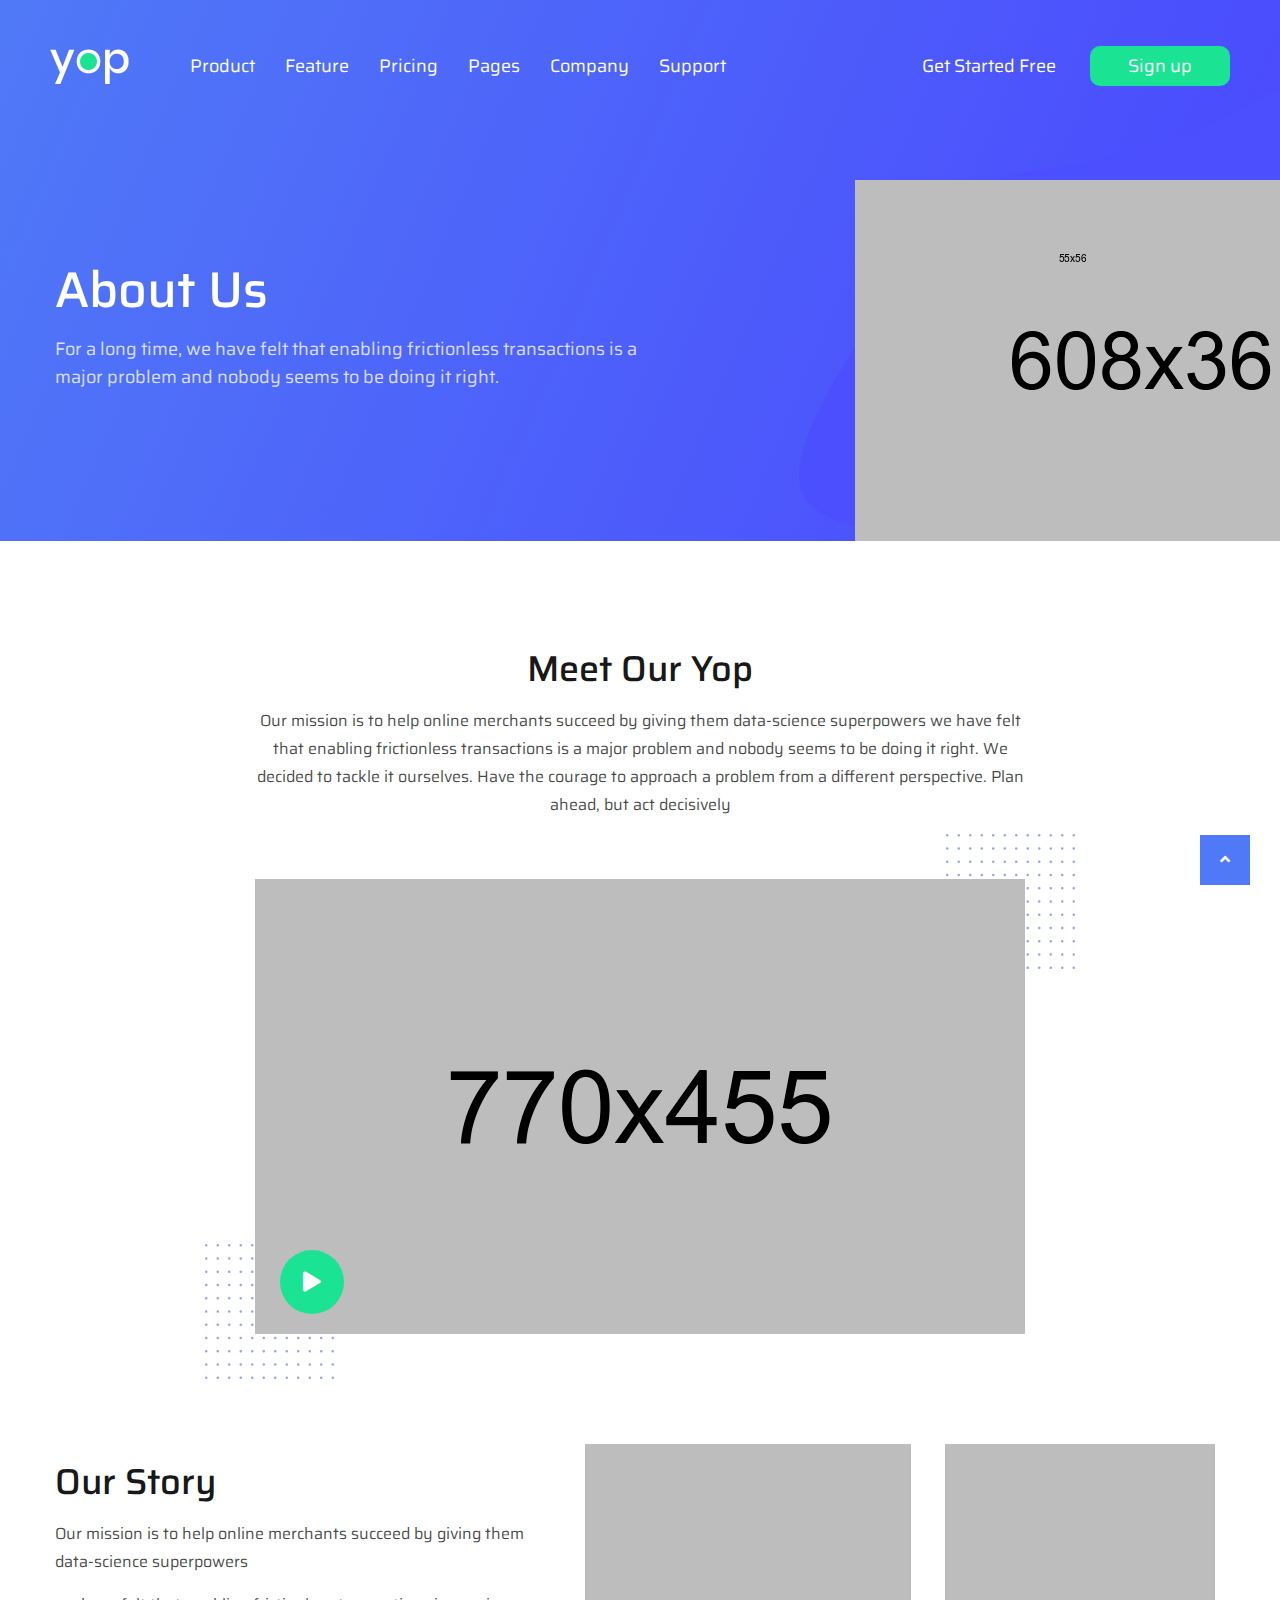
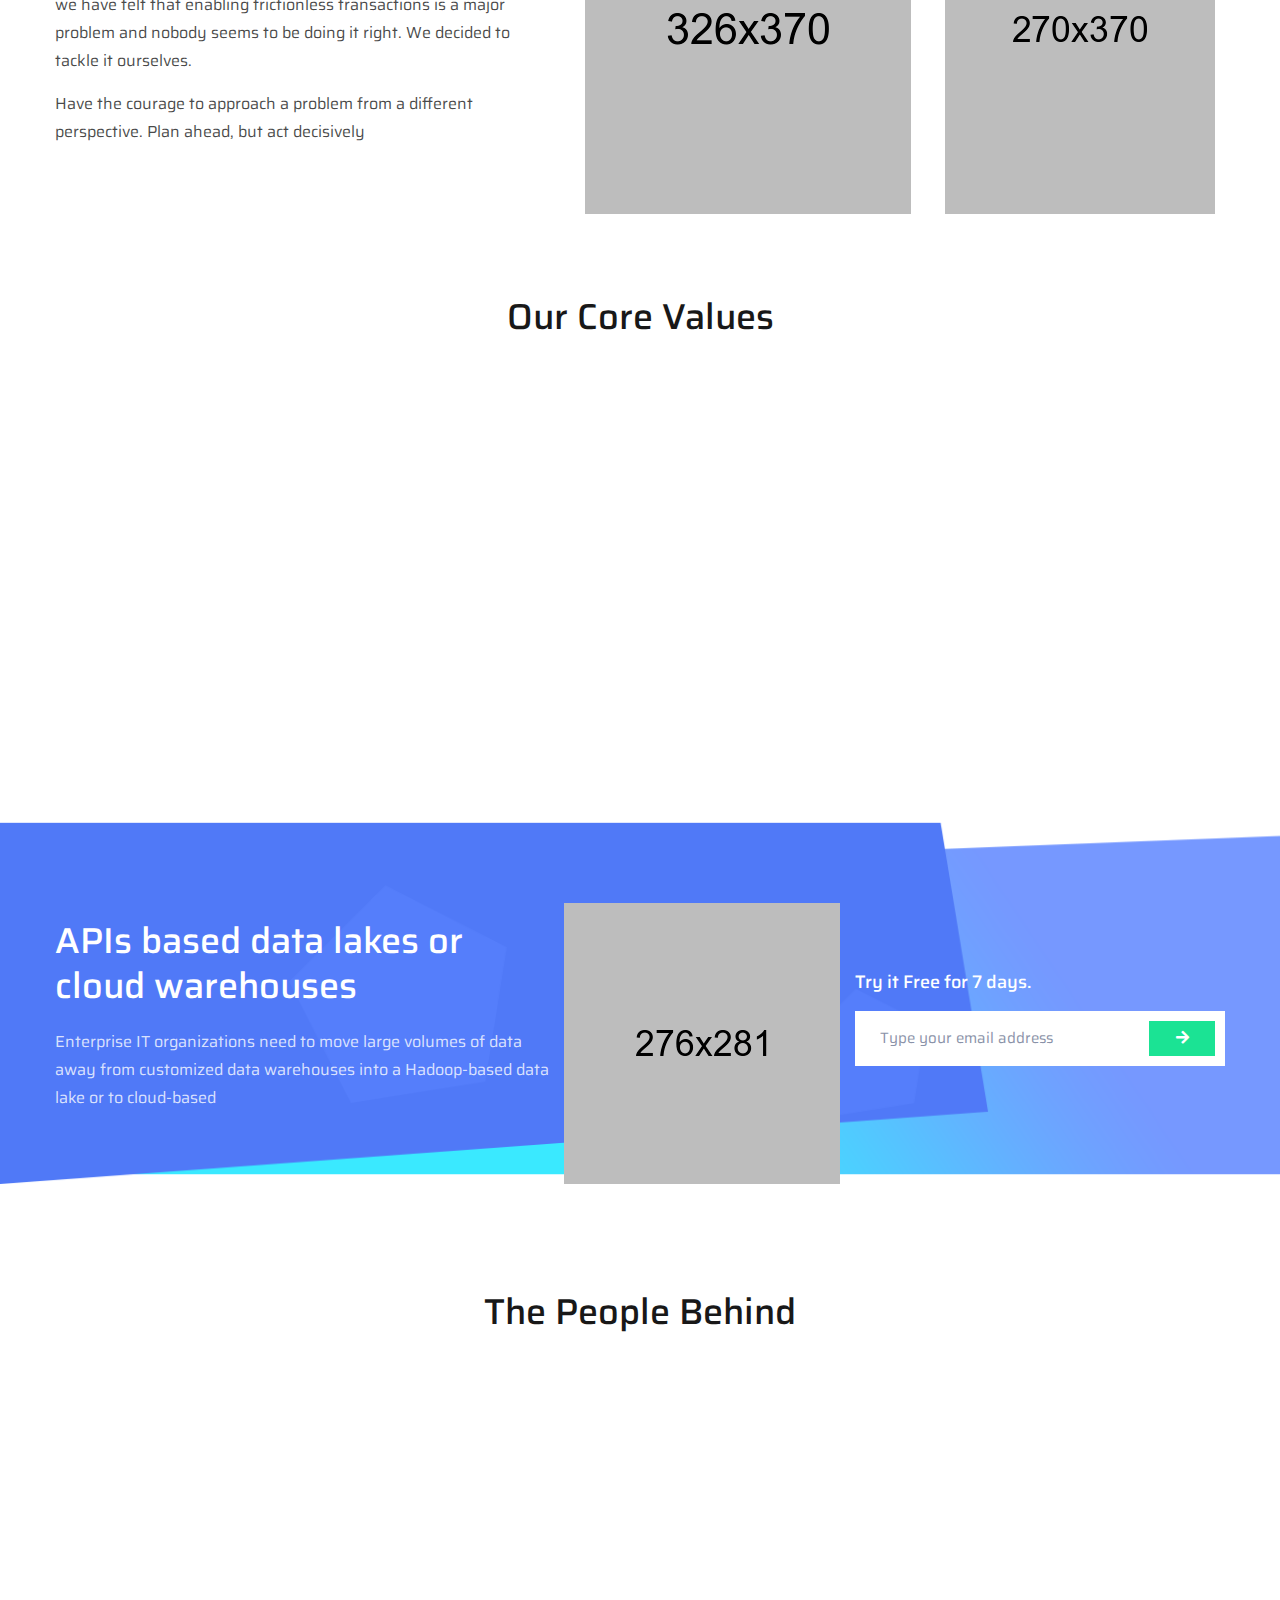
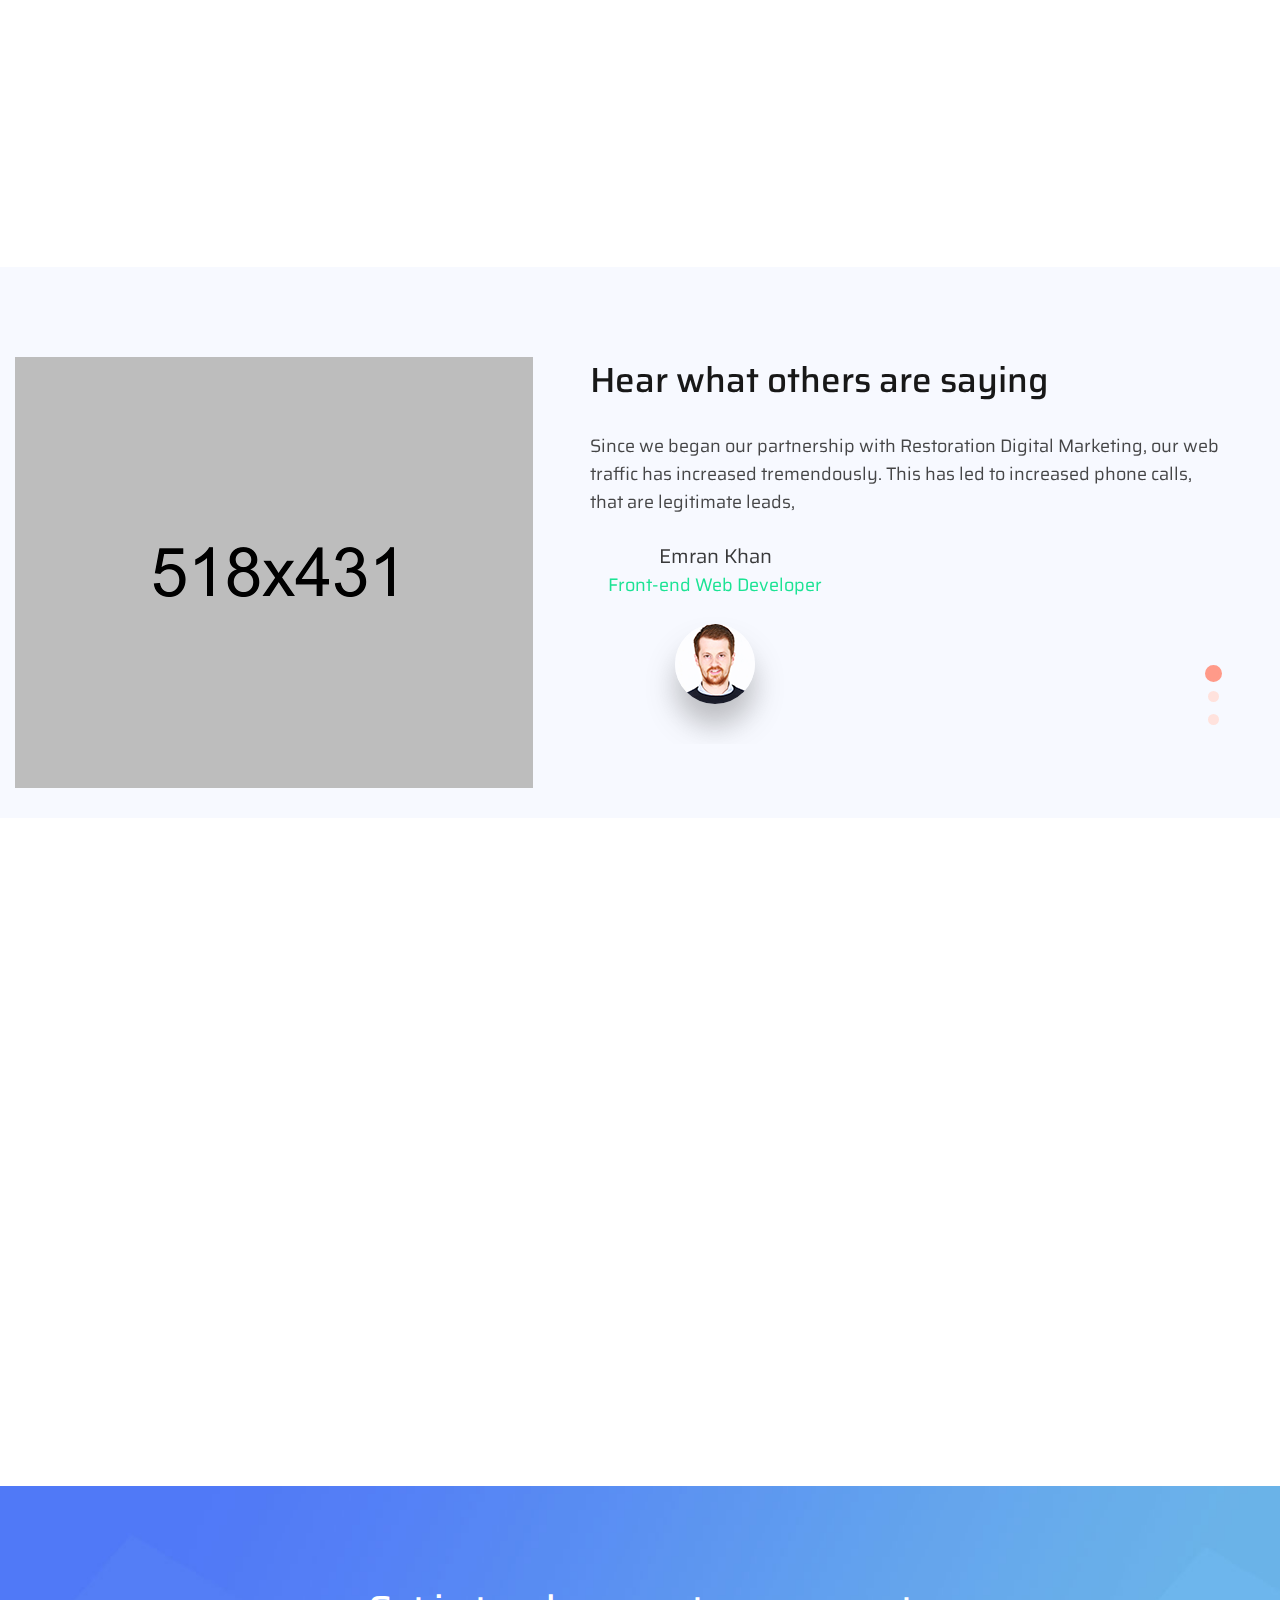
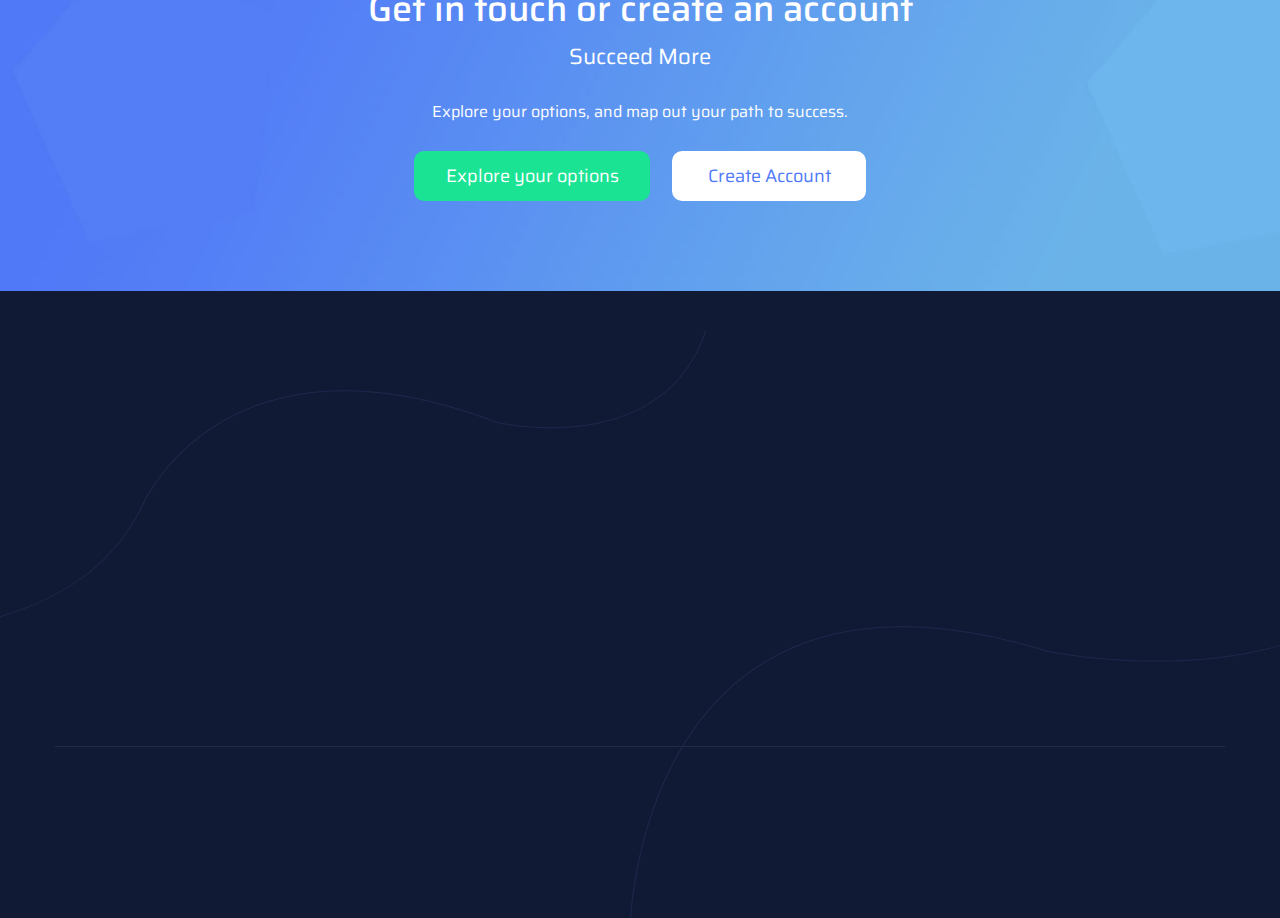
<file: about.html>
<!DOCTYPE html>
<html lang="en">
<head>
    <meta charset="utf-8">
    <meta http-equiv="X-UA-Compatible" content="IE=edge">
    <meta name="viewport" content="width=device-width, initial-scale=1">

    <link rel="icon" href="images/logo.png" type="image/x-icon" />
    <!-- Theme tittle --> 
    <title>Yop - Digital Business agency Multipurpose HTML Template</title>  
    
    <!-- Theme style CSS -->         
    <link href="css/style.css" rel="stylesheet"> 

    <!-- HTML5 shim and Respond.js for IE8 support of HTML5 elements and media queries -->
    <!-- WARNING: Respond.js doesn't work if you view the page via file:// -->
    <!--[if lt IE 9]>
    <script src="https://oss.maxcdn.com/html5shiv/3.7.3/html5shiv.min.js"></script>
    <script src="https://oss.maxcdn.com/respond/1.4.2/respond.min.js"></script>
    <![endif]-->
</head>
<body>
   
    <!-- Header Area -->
    <header class="main_header_area mha_2">   
		<nav class="navbar navbar-expand-lg"> 
			<div class="navbar-brand">
				<a class="logo" href="index.html"><img src="images/logo-2.png" alt=""></a>   
			</div>
			<!-- Small Divice Menu-->
			<button class="navbar-toggler" type="button" data-toggle="collapse" data-target=".navbar_supported"  aria-label="Toggle navigation"> 
				<i class="fas fa-bars"></i>
			</button>
			<!-- Left Nav bar -->
			<div class="collapse navbar-collapse navbar_supported"> 
				<ul class="navbar-nav"> 
					<li class="dropdown">
						<a class="nav-link dropdown-toggle" href="" role="button" data-toggle="dropdown">Product</a>
						<ul class="dropdown-menu home_drop">
							<li>
								<a href="index.html" class="active">
									<i class="fab fa-soundcloud"></i>
									<span>Home Cloud Agency <small>This website for cloud storage related</small></span>
								</a> 
							</li>  
							<li> 
								<a href="index-2.html">
									<i class="fas fa-cogs"></i>
									<span>Home SaaS, IT & Sofware<small>This website for IT software related</small></span>
								</a> 
							</li>    
							<li> 
								<a href="index-3.html">
									<i class="fas fa-piggy-bank"></i>
									<span>Home Capital & Business <small>This website for Capital, cash related</small></span>
								</a> 
							</li>    
							<li> 
								<a href="home/index.html">
									<i class="fab fa-drupal"></i>
									<span>SaaS Landing <small>This website for Capital, cash related</small></span>
									<span class="new">New</span>
								</a> 
							</li>      
							<li> 
								<a href="home/index-2.html">
									<i class="fab fa-autoprefixer"></i>
									<span>App Landing <small>This website for Capital, cash related</small></span>
									<span class="new">New</span>
								</a> 
							</li>    
						</ul>
					</li>           
					<li><a href="feature.html">Feature</a></li>   
					<li><a href="pricing.html">Pricing</a></li>       
					<li class="dropdown">
						<a class="nav-link dropdown-toggle" href="" role="button" data-toggle="dropdown">Pages</a>
						<ul class="dropdown-menu"> 
							<li><a href="partners.html">Partners</a></li>   	     
							<li><a href="leadership.html">Leadership</a></li>   
							<li class="dropdown">
								<a class="nav-link dropdown-toggle" href="" role="button" data-toggle="dropdown">Blog</a>
								<ul class="dropdown-menu">
									<li><a href="blog.html">Blog</a></li>   	     
									<li><a href="blog-single.html">Blog Single</a></li>   
								</ul>
							</li>  
							<li class="dropdown">
								<a class="nav-link dropdown-toggle" href="" role="button" data-toggle="dropdown">Cases</a>
								<ul class="dropdown-menu">
									<li><a href="case.html">Case</a></li>
									<li><a href="case-2.html">Case v2</a></li> 
									<li><a href="case-single.html">Case Single</a></li> 
								</ul>
							</li> 
							<li><a href="faq.html">Faq</a></li>  
							<li><a href="contact.html">Contact</a></li> 
						</ul>
					</li>  
					<li><a href="about.html">Company</a></li>   
					<li><a href="contact.html">Support</a></li>      
				</ul>  
			</div> 
			<!-- Right Nav bar --> 
			<ul class="right_nav">    
				<li><a href="#" class="get_m">Get Started Free</a></li>
				<li><a href="#" class="theme_btn">Sign up</a></li>
			</ul>  
		</nav>   
    </header>
    <!-- Header Area -->    
    
    <!-- Banner Area -->    
    <section class="pages_banner">
    	<div class="container">
    		<div class="row">
    			<div class="col-lg-8"> 
					<h2>About Us</h2>
					<p>For a long time, we have felt that enabling frictionless transactions is a major problem and nobody seems to be doing it right. </p>
    			</div>
    			<div class="col-lg-4">
   					<img src="images/pages-banner-1.png" alt="" class="images_1"> 
    			</div>
    		</div>
    	</div>
    	<img src="images/banner-i-9.png" alt="" class="cercle_img">
    </section>
    <!-- Banner Area -->  
    
    <!-- Meet Our Yop -->  
    <section class="meet_yop">
    	<div class="container">
    		<div class="meet_row">
    			<h2>Meet Our Yop</h2>
    			<p>Our mission is to help online merchants succeed by giving them data-science superpowers we have felt that enabling frictionless transactions is a major problem and nobody seems to be doing it right. We decided to tackle it ourselves. Have the courage to approach a problem from a different perspective. Plan ahead, but act decisively</p>
    			<div class="yop_video">
    				<img src="images/yop.png" alt="">
    				<a class="popup-youtube" href="https://player.vimeo.com/video/142874198"><i class="fas fa-play"></i></a>
    			</div>
    		</div>
    		<div class="row our_story">
    			<div class="col-lg-5">
    				<h2>Our Story</h2>
    				<p>Our mission is to help online merchants succeed by giving them data-science superpowers</p>
    				<p>we have felt that enabling frictionless transactions is a major problem and nobody seems to be doing it right. We decided to tackle it ourselves. </p>
    				<p>Have the courage to approach a problem from a different perspective. Plan ahead, but act decisively</p>
    			</div>
    			<div class="col-lg-7 story_img">
					<img src="images/story-1.png" alt="">
					<img src="images/story-2.png" alt="">
    			</div>
    		</div>
    	</div>
    </section>
    <!-- Meet Our Yop -->  
    
    <!--A platform that facilitates -->  
    <section class="platform_facilitates pf_3 pf_4">
    	<div class="container">
    		<h2>Our Core Values</h2>
    		<div class="row platform_row">
    			<div class="col-lg-4 col-md-6 wow fadeIn">
    				<div class="platform">
    					<div class="icons">
    						<i class="flaticon-timeline"></i>
    					</div>
    					<a href="#">Timeline</a>
    					<p>Recognized as a leading customer satisfaction brand, our global customer support program</p>
    				</div>
    			</div>
				<!-- platform -->
    			<div class="col-lg-4 col-md-6 wow fadeIn" data-wow-delay="0.3s">
    				<div class="platform">
    					<div class="icons i_2">
    						<i class="flaticon-budget"></i>
    					</div>
    					<a href="#">Better Budgeting</a>
    					<p>Let us put your website in front of consumers at the moment in time they are searching for your products & services.</p>
    				</div>
    			</div>
				<!-- platform -->
    			<div class="col-lg-4 col-md-6 wow fadeIn" data-wow-delay="0.6s">
    				<div class="platform">
    					<div class="icons i_3">
    						<i class="flaticon-piggy-bank-1"></i>
    					</div>
    					<a href="#">Manage </a>
    					<p>Recognized as a leading customer satisfaction brand, our global customer support program</p>
    				</div>
    			</div>
    		</div>
    	</div>
    </section>
    <!--A platform that facilitates -->   
    
    <!--  APIs based data -->
    <section class="apis_data">
    	<div class="container">
    		<div class="row">
    			<div class="col-lg-8 api_cont_col"> 
    				<div class="api_cont"> 
						<h2>APIs based data lakes or cloud warehouses </h2>
						<p>Enterprise IT organizations need to move large volumes of data away from customized data warehouses into a Hadoop-based data lake or to cloud-based</p>
    				</div>
    				<img src="images/ipls.png" alt="">
    			</div> 
    			<div class="col-lg-4">
    				<h4>Try it Free for 7 days.</h4>
    				<div class="input-group">
						<input type="text" class="form-control" placeholder="Type your email address">
						<div class="input-group-append">
							<span class="input-group-text theme_btn"><i class="fas fa-arrow-right"></i></span>
						</div>
					</div>
    			</div>
    		</div>
    	</div>
    </section>   
    <!--  APIs based data -->  
      
    <!-- The People Behind -->  
    <section class="people_behind"> 
    	<div class="container">
    		<h2>The People Behind</h2>
    		<div class="row">
    			<!-- people -->
    			<div class="col-lg-3 col-md-4 col-sm-6 wow fadeIn">
    				<div class="people"> 
						<img src="images/people-1.png" alt="">
						<a href="#">Mahfuz Riad</a>
						<h6>Co-founder, Yop</h6>
    				</div>
    			</div>
    			<!-- people -->
    			<div class="col-lg-3 col-md-4 col-sm-6 wow fadeIn" data-wow-delay="0.3s">
    				<div class="people"> 
						<img src="images/people-2.png" alt="">
						<a href="#">Tamim anju</a>
						<h6>Ux Expert, Yop</h6>
    				</div>
    			</div>
    			<!-- people -->
    			<div class="col-lg-3 col-md-4 col-sm-6 wow fadeIn" data-wow-delay="0.6s">
    				<div class="people"> 
						<img src="images/people-3.png" alt="">
						<a href="#">Emran Khan</a>
						<h6>Developer, Yop</h6>
    				</div>
    			</div>
    			<!-- people -->
    			<div class="col-lg-3 col-md-4 col-sm-6 wow fadeIn" data-wow-delay="0.6s">
    				<div class="people"> 
						<img src="images/people-4.png" alt="">
						<a href="#">Foqrul islam</a>
						<h6>CEO Yop</h6>
    				</div>
    			</div>
    		</div>
    	</div>
    </section>
    <!-- The People Behind -->  
	
    <!-- Testimonial Area  -->
    <section class="testimonial_area">
    	<div class="container">
    		<div class="row">
    			<div class="col-lg-5 testimonial_img">
    				<img src="images/testimonial.png" alt="">
    			</div>
    			<div class="col-lg-7">
    				<div class="carousel testimonial_s slide" data-ride="carousel">
    					<div class="carousel-inner">
    						<div class="carousel-item active">
								<h2>Hear what others are saying</h2>
   								<p>Since we began our partnership with Restoration Digital Marketing, our web traffic has increased tremendously. This has led to increased phone calls, that are legitimate leads, </p>
   								<div class="author">
   									<a href="#">Emran Khan</a>
   									<h6>Front-end Web Developer</h6>
   									<img src="images/author.png" alt="">
   								</div>
    						</div> 
    						<div class="carousel-item">
								<h2>Hear what others are saying</h2>
   								<p>Since we began our partnership with Restoration Digital Marketing, our web traffic has increased tremendously. This has led to increased phone calls, that are legitimate leads, </p>
   								<div class="author">
   									<a href="#">Mahfuz Riad</a>
   									<h6>Ux & Product Designer</h6>
   									<img src="images/author.png" alt="">
   								</div>
    						</div> 
    						<div class="carousel-item"> 
								<h2>Hear what others are saying</h2>
   								<p>Since we began our partnership with Restoration Digital Marketing, our web traffic has increased tremendously. This has led to increased phone calls, that are legitimate leads, </p>
   								<div class="author">
   									<a href="#">Al Mahmud</a>
   									<h6>Ux & Product Designer</h6>
   									<img src="images/author.png" alt="">
   								</div>
    						</div> 
						</div> 
    					<ol class="carousel-indicators">
    						<li data-target=".testimonial_s" data-slide-to="0" class="active"></li>
    						<li data-target=".testimonial_s" data-slide-to="1"></li>
    						<li data-target=".testimonial_s" data-slide-to="2"></li>
    					</ol>
    				</div>
    			</div>
    		</div>
    	</div>
    </section>
    <!-- Testimonial Area  -->
    
    <!-- Digital Modules  --> 
    <section class="digital_modules dm_2">
    	<div class="container"> 
    		<!-- Reporting -->
    		<div class="row reporting_area">
    			<div class="col-lg-6 wow fadeInLeft">
    				<h5>Yop Capital work?</h5>
    				<h2>The Yop Capital strategy</h2>
    				<p>Building your online presence helps attract more potential clients. Our integrated marketing team will work directly with you to understand what makes your business unique, and provide more qualified leads to achieve success in your industry</p> 
    				<div class="media">
    					<div class="media-left">  
    						<i class="fas fa-sort-amount-down-alt"></i>
    					</div>
    					<div class="media-body">
    						<a href="#" class="heding">Reduced Costs</a>
    						<p>Reduce fixed costs and operating expenses by converting to a variable-cost model</p> 
    					</div>
    				</div>
    			</div>
    			<div class="col-lg-6 wow fadeInRight">
    				<div class="reporting_img">
    					<img src="images/reporting-3.png" alt="">
    					<img src="images/reporting-4.png" alt="" class="img_2">
    				</div>
    			</div>
    		</div> 
    	</div>
    </section>
    <!-- Digital Modules  -->   
      
    <!-- Get in touch -->
    <section class="get_touch">
    	<div class="container">
    		<h2>Get in touch or create an account</h2>
    		<h6>Succeed More</h6>
    		<p>Explore your options, and map out your path to success.</p>
    		<a href="#" class="theme_btn">Explore your options</a>
    		<a href="#" class="theme_btn create">Create Account</a>
    	</div>
    </section>
    <!-- Get in touch -->
	
    <!-- Footer Area -->  
    <footer class="footer_area footer_2">   
       <div class="container"> 
			<div class="footer_inner row">  
				<div class="footer_widget col-lg-3 col-sm-6 wow fadeIn" data-wow-delay="0.2s">
					<h4>Navigation</h4>
					<ul class="footer_nav">   
						<li><a href="#">About us</a></li>     
						<li><a href="#">Contact</a></li>     
						<li><a href="#">Our Staff</a></li>     
						<li><a href="#">Company Overview</a></li>     
						<li><a href="#">Saas</a></li>     
						<li><a href="#">IT Strategy </a></li>     
					</ul>
				</div>  
				<div class="footer_widget fw_2 col-lg-4 col-sm-6 wow fadeIn" data-wow-delay="0.6s">
					<h4>Solution</h4>
					<ul class="footer_nav">    
						<li><a href="#">Responsible Disclosure</a></li>      
						<li><a href="#">Content Strategy</a></li>      
						<li><a href="#">PPC Management</a></li>      
						<li><a href="#">Link Building Services</a></li>      
						<li><a href="#">Social media markering</a></li>      
						<li><a href="#">Integration</a></li>      
					</ul>
				</div> 
				<div class="footer_widget col-lg-3 fw_3 col-sm-6 wow fadeIn" data-wow-delay="0.9s">
					<h4>Product</h4> 
					<ul class="footer_nav">   
						<li><a href="#">Business Strategy</a></li>     
						<li><a href="#">Content Strategy</a></li>          
						<li><a href="#">Management</a></li>          
						<li><a href="#">Increased Revenue</a></li>          
						<li><a href="#">Reduced Complexity</a></li>          
						<li><a href="#">Reduced Costs </a></li>                  
					</ul>
				</div>   
				<div class="footer_widget col-lg-2 col-sm-6 wow fadeIn" data-wow-delay="0.9s">
					<h4>Contact</h4> 
					<ul class="footer_nav">      
						<li><a href="#">Register</a></li>          
						<li><a href="#">Pricing</a></li>          
						<li><a href="#">Helpdesk</a></li>          
						<li><a href="#">help</a></li>          
						<li><a href="#">Faq</a></li>           
					</ul>
				</div>          
			</div>  
			<div class="copy_right cr_2">
				<div class="row"> 
					<div class="col-xl-7 col-lg-5 wow slideInLeft">
						<p class="location"><a href="index.html"><img src="images/logo.png" alt=""></a> 75 Arlington St. Suite 500 Boston, <br>MA 02116, USA</p> 
					</div> 
					<div class="col-xl-5 col-lg-7  wow slideInRight">  
						 <ul class="footer_social"> 
							<li><a href="#" class="active"><i class="fab fa-facebook-f"></i></a></li>
							<li><a href="#"><i class="fab fa-linkedin-in"></i></a></li>
							<li><a href="#"><i class="fab fa-dribbble"></i></a></li>
							<li><a href="#"><i class="fab fa-twitter"></i></a></li>    
						</ul> 
						<p class="c_p">Copyrights 2019 <a href="#">Themazine</a></p>
					</div>   
				</div>
			</div> 
       </div> 
    </footer>
    <!-- End Footer Area --> 
    
    <!-- Scroll Top Button -->
    <button class="scroll-top">
        <i class="fas fa-angle-up"></i>
    </button>

    <!-- Preloader -->  
	<div class="preloader"><img src="images/preloder.png" alt=""></div>
    
    <!-- jQuery v3.3.1 -->
    <script src="js/jquery-3.3.1.min.js"></script>    
    <!-- Bootstrap v4.0.0 -->
    <script src="js/popper.min.js"></script>
    <script src="js/bootstrap.min.js"></script>  
    <!-- Extra Plugin -->
    <script src="vendors/animate-css/wow.min.js"></script> 
    <script src="vendors/magnify-popup/jquery.magnific-popup.min.js"></script>     
    
    <!-- Theme js / Custom js -->
    <script src="js/theme.js"></script> 
</body>
</html>
</file>
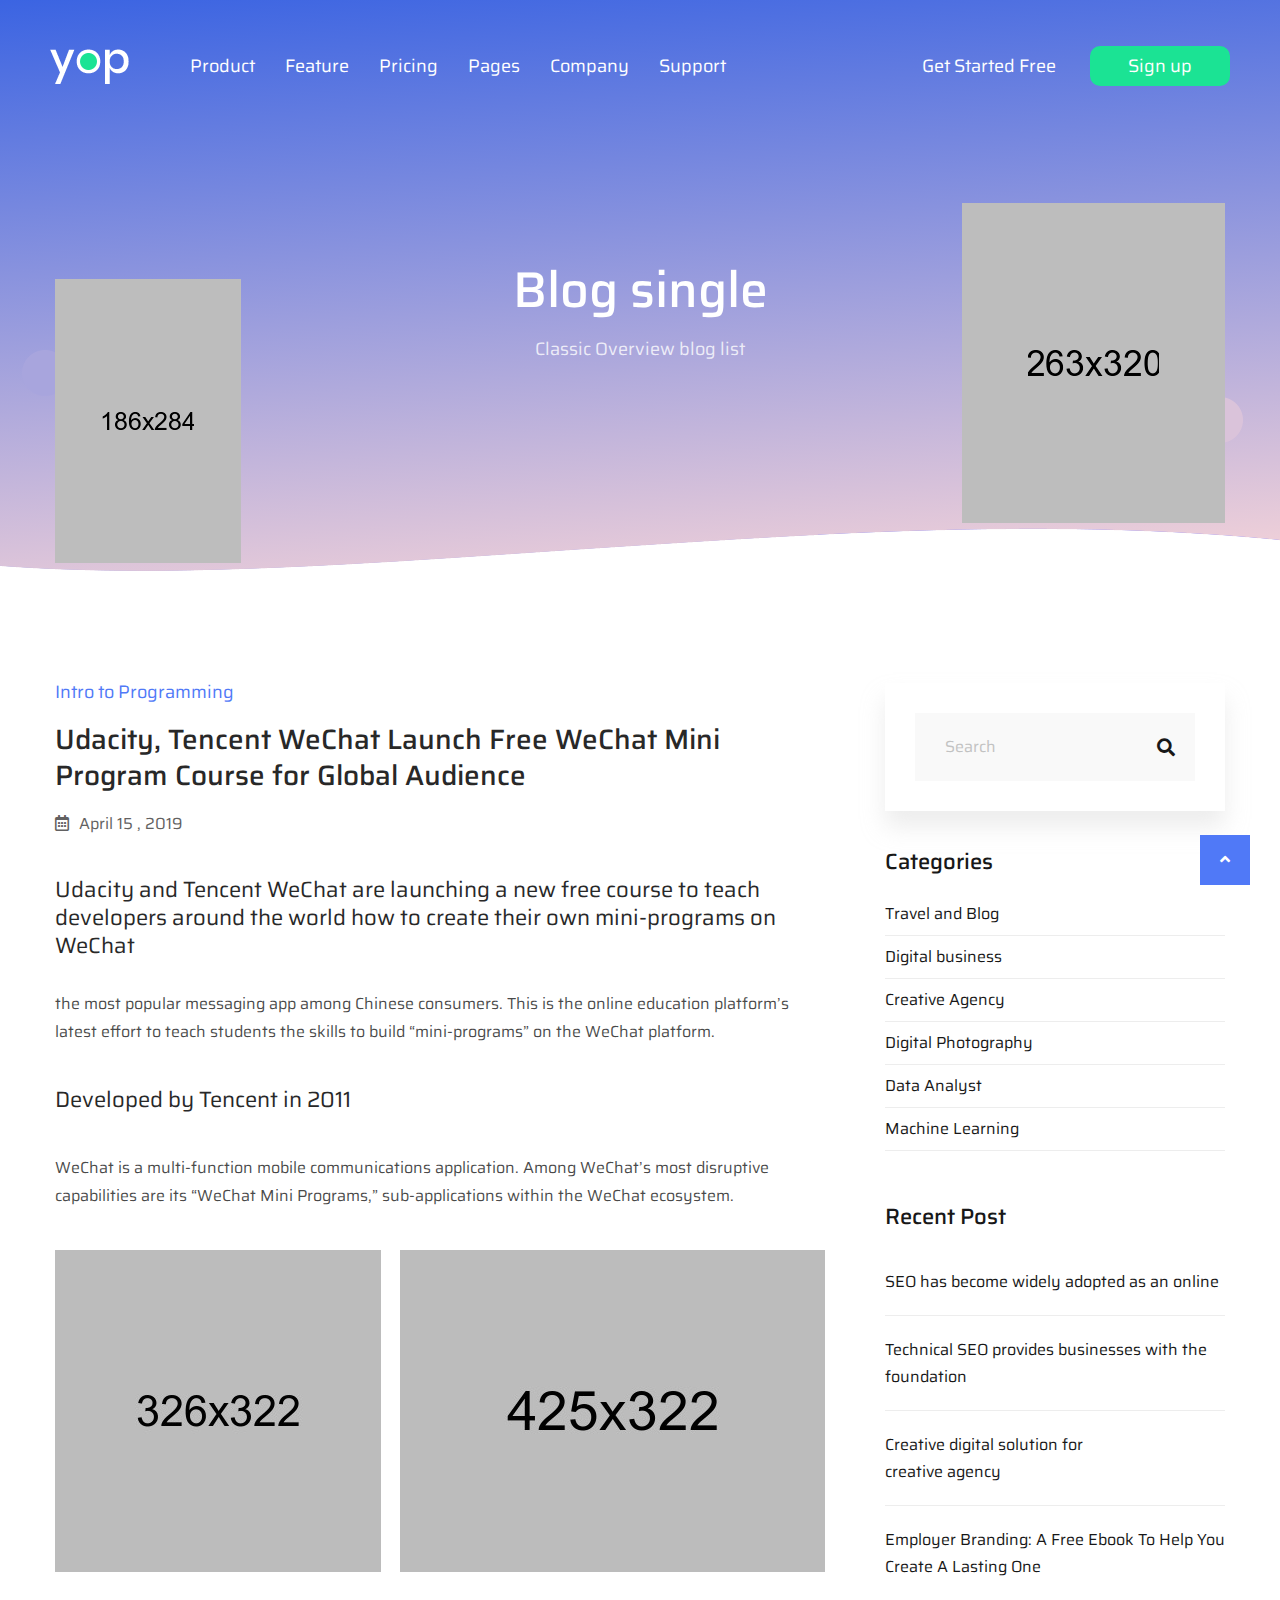
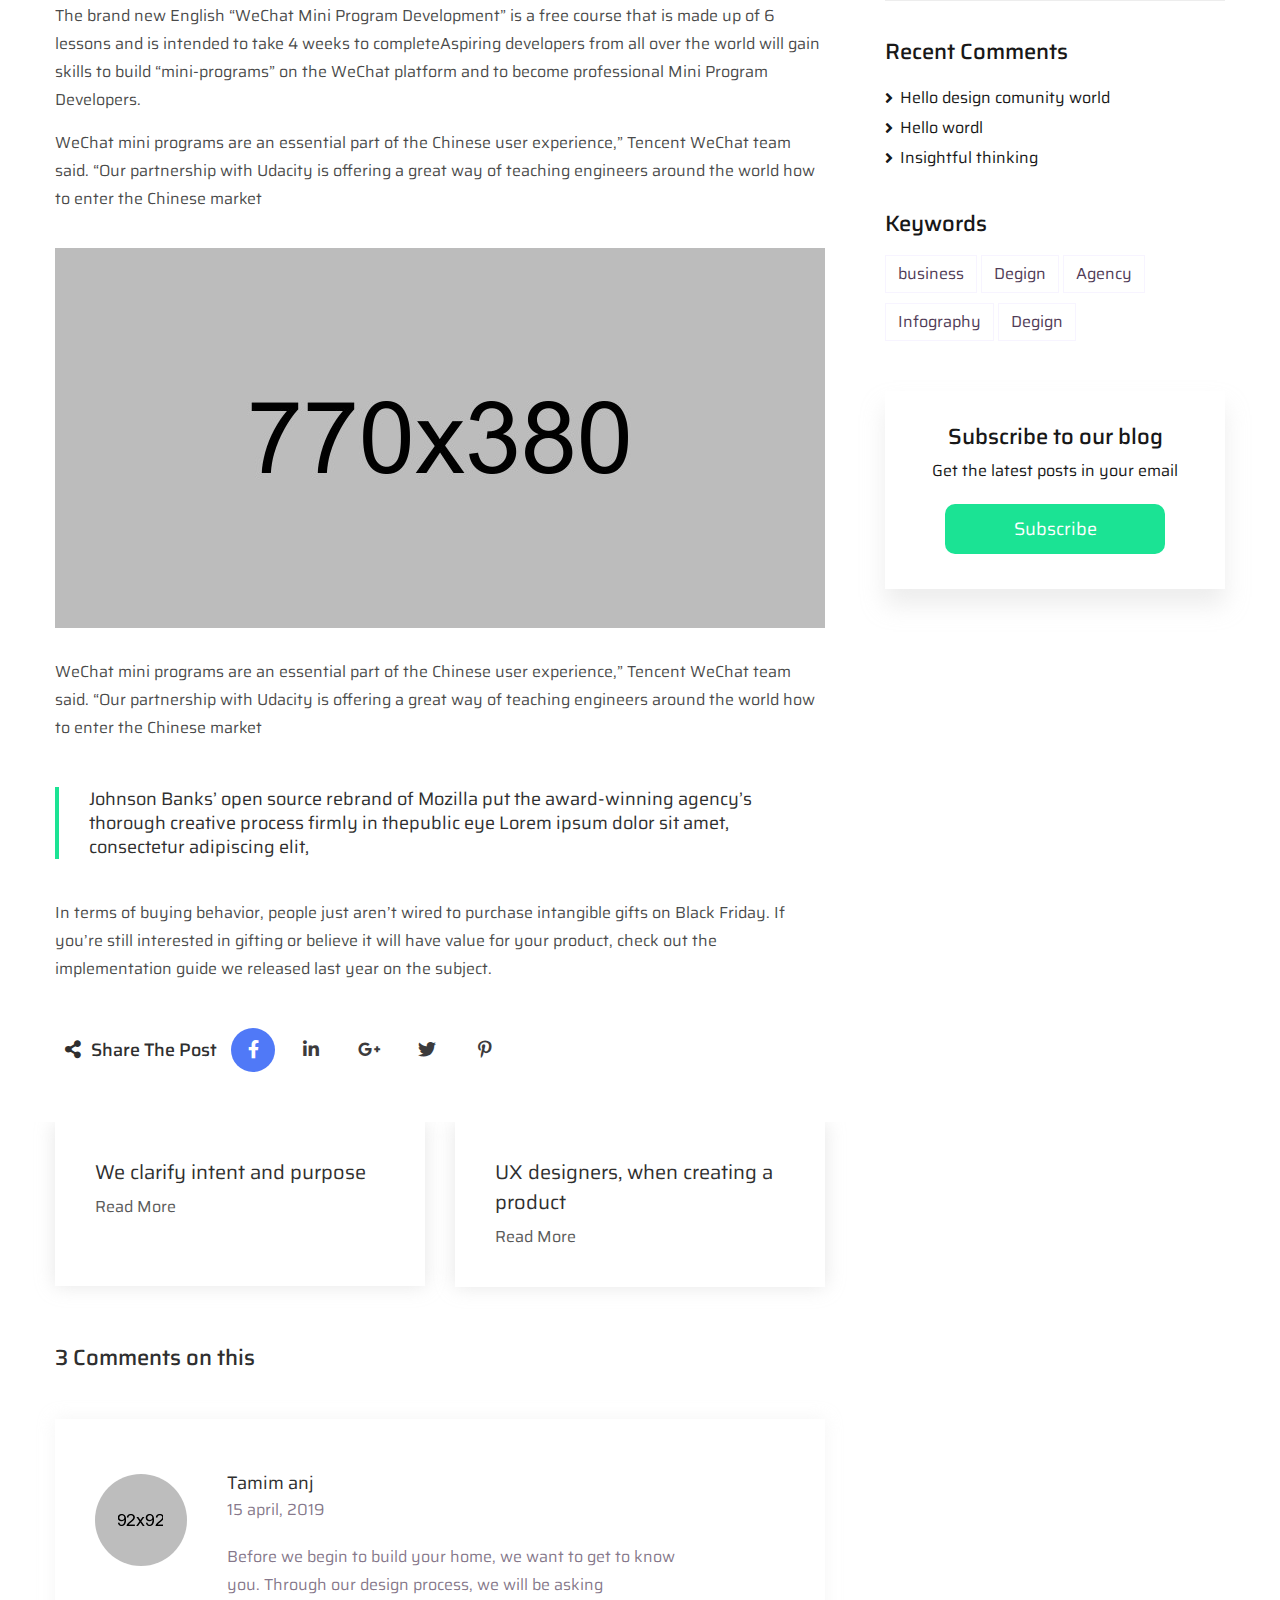
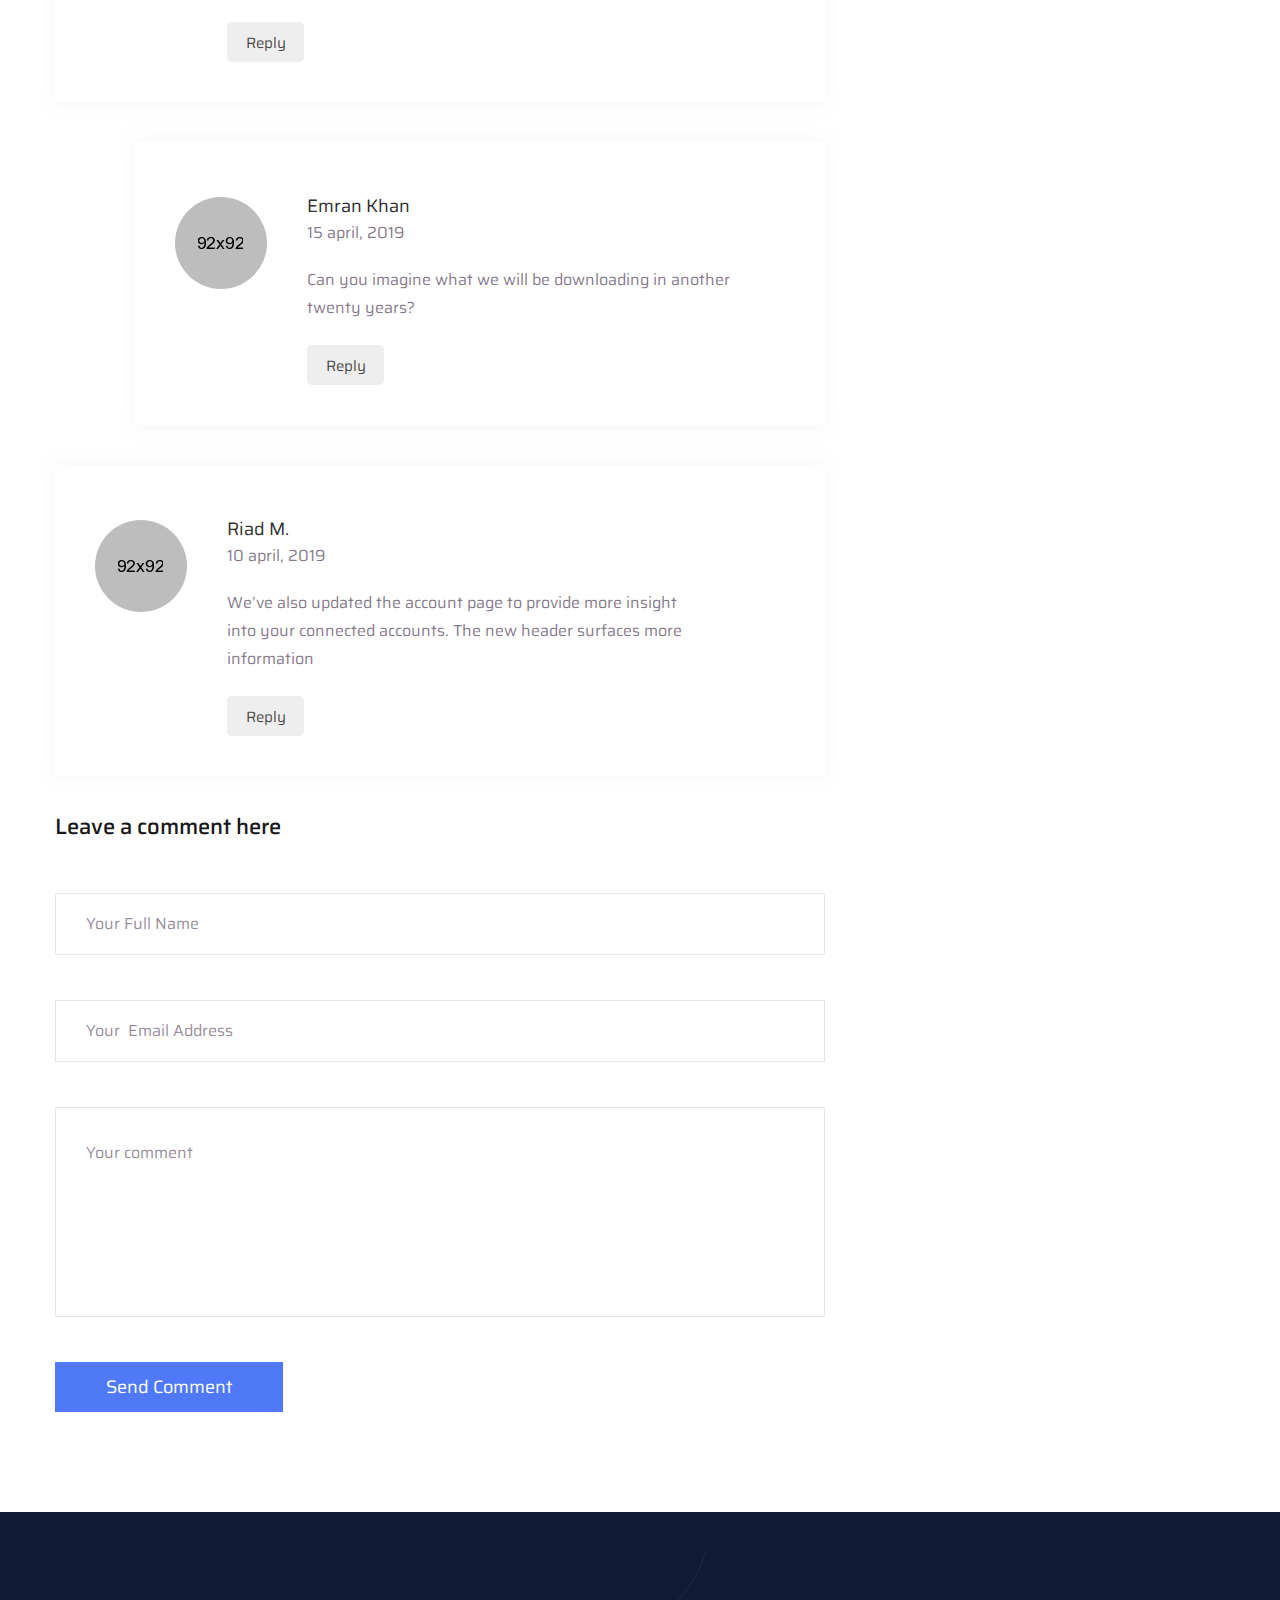
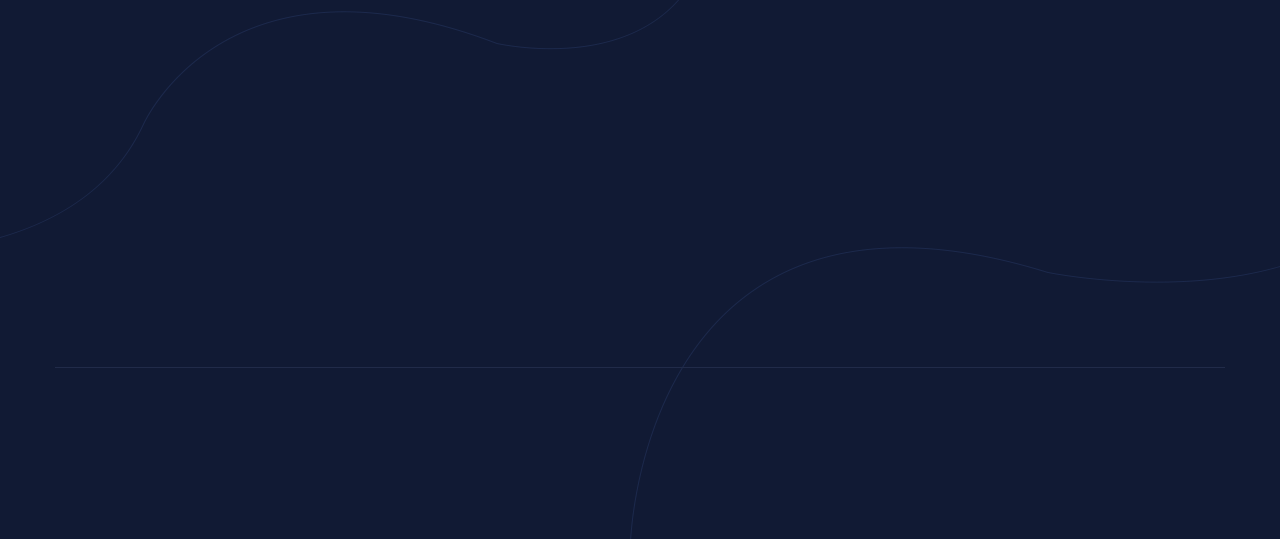
<file: blog-single.html>
<!DOCTYPE html>
<html lang="en">
<head>
    <meta charset="utf-8">
    <meta http-equiv="X-UA-Compatible" content="IE=edge">
    <meta name="viewport" content="width=device-width, initial-scale=1">

    <link rel="icon" href="images/logo.png" type="image/x-icon" />
    <!-- Theme tittle --> 
    <title>Yop - Digital Business agency Multipurpose HTML Template</title>  
    
    <!-- Theme style CSS -->         
    <link href="css/style.css" rel="stylesheet"> 

    <!-- HTML5 shim and Respond.js for IE8 support of HTML5 elements and media queries -->
    <!-- WARNING: Respond.js doesn't work if you view the page via file:// -->
    <!--[if lt IE 9]>
    <script src="https://oss.maxcdn.com/html5shiv/3.7.3/html5shiv.min.js"></script>
    <script src="https://oss.maxcdn.com/respond/1.4.2/respond.min.js"></script>
    <![endif]-->
</head>
<body>
   
    <!-- Header Area -->
    <header class="main_header_area mha_2">   
		<nav class="navbar navbar-expand-lg"> 
			<div class="navbar-brand">
				<a class="logo" href="index.html"><img src="images/logo-2.png" alt=""></a>   
			</div>
			<!-- Small Divice Menu-->
			<button class="navbar-toggler" type="button" data-toggle="collapse" data-target=".navbar_supported"  aria-label="Toggle navigation"> 
				<i class="fas fa-bars"></i>
			</button>
			<!-- Left Nav bar -->
			<div class="collapse navbar-collapse navbar_supported"> 
				<ul class="navbar-nav"> 
					<li class="dropdown">
						<a class="nav-link dropdown-toggle" href="" role="button" data-toggle="dropdown">Product</a>
						<ul class="dropdown-menu home_drop">
							<li>
								<a href="index.html" class="active">
									<i class="fab fa-soundcloud"></i>
									<span>Home Cloud Agency <small>This website for cloud storage related</small></span>
								</a> 
							</li>  
							<li> 
								<a href="index-2.html">
									<i class="fas fa-cogs"></i>
									<span>Home SaaS, IT & Sofware<small>This website for IT software related</small></span>
								</a> 
							</li>    
							<li> 
								<a href="index-3.html">
									<i class="fas fa-piggy-bank"></i>
									<span>Home Capital & Business <small>This website for Capital, cash related</small></span>
								</a> 
							</li>    
							<li> 
								<a href="home/index.html">
									<i class="fab fa-drupal"></i>
									<span>SaaS Landing <small>This website for Capital, cash related</small></span>
									<span class="new">New</span>
								</a> 
							</li>      
							<li> 
								<a href="home/index-2.html">
									<i class="fab fa-autoprefixer"></i>
									<span>App Landing <small>This website for Capital, cash related</small></span>
									<span class="new">New</span>
								</a> 
							</li>    
						</ul>
					</li>           
					<li><a href="feature.html">Feature</a></li>   
					<li><a href="pricing.html">Pricing</a></li>       
					<li class="dropdown">
						<a class="nav-link dropdown-toggle" href="" role="button" data-toggle="dropdown">Pages</a>
						<ul class="dropdown-menu"> 
							<li><a href="partners.html">Partners</a></li>   	     
							<li><a href="leadership.html">Leadership</a></li>   
							<li class="dropdown">
								<a class="nav-link dropdown-toggle" href="" role="button" data-toggle="dropdown">Blog</a>
								<ul class="dropdown-menu">
									<li><a href="blog.html">Blog</a></li>   	     
									<li><a href="blog-single.html">Blog Single</a></li>   
								</ul>
							</li>  
							<li class="dropdown">
								<a class="nav-link dropdown-toggle" href="" role="button" data-toggle="dropdown">Cases</a>
								<ul class="dropdown-menu">
									<li><a href="case.html">Case</a></li>
									<li><a href="case-2.html">Case v2</a></li> 
									<li><a href="case-single.html">Case Single</a></li> 
								</ul>
							</li> 
							<li><a href="faq.html">Faq</a></li>  
							<li><a href="contact.html">Contact</a></li> 
						</ul>
					</li>  
					<li><a href="about.html">Company</a></li>   
					<li><a href="contact.html">Support</a></li>      
				</ul>  
			</div> 
			<!-- Right Nav bar --> 
			<ul class="right_nav">    
				<li><a href="#" class="get_m">Get Started Free</a></li>
				<li><a href="#" class="theme_btn">Sign up</a></li>
			</ul>  
		</nav>   
    </header>
    <!-- Header Area -->    
    
    <!-- Banner Area -->    
    <section class="pages_banner b_angle bagle_2">
    	<div class="container">
    		<img src="images/banner-i-10.png" alt="" class="images_1">
    		<h2>Blog single</h2>
			<p>Classic Overview  blog list</p>
    		<img src="images/banner-i-12.png" alt="" class="images_2">
    	</div> 
    </section>
    <!-- Banner Area -->  
    
    <!-- Blog Area -->  
    <section class="blog_area blog_single">  
    	<div class="container"> 
    		<div class="row">
    			<!-- Blog Left Sidebar -->
    			<div class="col-lg-8 blog_left_sidebar">  
    				<!-- Blog Item -->
    				<div class="blog_details"> 
						<div class="tittle_b">
							<h6 class="wow fadeInUp">Intro to Programming</h6>
							<h2 class="wow fadeInUp" data-wow-delay="0.3s">Udacity, Tencent WeChat Launch Free  WeChat Mini Program Course for Global Audience</h2> 
							<h5><i class="far fa-calendar-alt"></i>April 15 , 2019</h5>
						</div> 
						<h3>Udacity and Tencent WeChat are launching a new free course to teach developers around the world how to create their own mini-programs on WeChat</h3>
   						<p> the most popular messaging app among Chinese consumers. This is the online education platform’s latest effort to teach students the skills to build “mini-programs” on the WeChat platform. </p>
   						<h2>Developed by Tencent in 2011</h2>
   						<p>WeChat is a multi-function mobile communications application. Among WeChat’s most disruptive capabilities are its “WeChat Mini Programs,” sub-applications within the WeChat ecosystem.</p> 
   						<div class="row blog_i">
   							<div class="col-5"><img src="images/blog-6.jpg" alt=""></div>
   							<div class="col-7 text-right"><img src="images/blog-7.jpg" alt=""></div>
   						</div>
   						<p>The brand new English “WeChat Mini Program Development” is a free course that is made up of 6 lessons and is intended to take 4 weeks to completeAspiring developers from all over the world will gain skills to build “mini-programs” on the WeChat platform and to become professional Mini Program Developers. </p>
   						<p>WeChat mini programs are an essential part of the Chinese user experience,” Tencent WeChat team said. “Our partnership with Udacity is offering a great way of teaching engineers around the world how to enter the Chinese market</p>
   						<img src="images/blog-5.jpg" alt="" class="blog_im"> 
   						<p>WeChat mini programs are an essential part of the Chinese user experience,” Tencent WeChat team said. “Our partnership with Udacity is offering a great way of teaching engineers around the world how to enter the Chinese market</p>
   						<p class="hilight">Johnson Banks’ open source rebrand of Mozilla put the award-winning agency’s thorough creative process firmly in thepublic eye Lorem ipsum dolor sit amet, consectetur adipiscing elit, </p>
   						<p>In terms of buying behavior, people just aren’t wired to purchase intangible gifts on Black Friday. If you’re still interested in gifting or believe it will have value for your product, check out the implementation guide we released last year on the subject.</p> 
   						<ul class="socail">
							<li><i class="fas fa-share-alt"></i>Share The Post</li>
							<li><a href="#" class="active"><i class="fab fa-facebook-f"></i></a></li>
							<li><a href="#"><i class="fab fa-linkedin-in"></i></a></li>
							<li><a href="#"><i class="fab fa-google-plus-g"></i></a></li>
							<li><a href="#"><i class="fab fa-twitter"></i></a></li>
							<li><a href="#"><i class="fab fa-pinterest-p"></i></a></li>
						</ul>  
    				</div> 
    			</div>
    			<!-- Blog Left Sidebar -->
    			
    			<!-- Blog Right Sidebar -->
    			<div class="col-lg-4 blog_right_sidebar">
   					 <!-- Widget -->
    				 <div class="input-group">
                        <input type="text" class="form-control" placeholder="Search">
                        <div class="input-group-append">
                            <span class="input-group-text"><i class="fa fa-search"></i></span>
                        </div>
                    </div>
                    <!-- Widget -->
                    <div class="widget">
                    	<h4>Categories</h4>
                    	<ul class="categories">
							<li><a href="#">Travel and Blog  </a></li>
							<li><a href="#">Digital business</a></li>
							<li><a href="#">Creative Agency </a></li>
							<li><a href="#">Digital Photography</a></li>
							<li><a href="#">Data Analyst</a></li>
							<li><a href="#">Machine Learning </a></li> 
                    	</ul>
                    </div>
                    <!-- Widget -->
                    <div class="widget">
                    	<h4>Recent Post</h4>
                    	<ul class="rcent_p"> 
                    		<li>
                    			<a href="blog-single.html">SEO has become widely adopted  as an online</a> 
							</li> 
                    		<li>
                    			<a href="blog-single.html">Technical SEO provides businesses with the foundation</a> 
							</li> 
                    		<li>
                    			<a href="blog-single.html">Creative digital solution for <br>creative agency </a> 
							</li> 
                    		<li>
                    			<a href="blog-single.html">Employer Branding: A Free Ebook To Help You Create A Lasting One</a> 
							</li> 
                    	</ul>
                    </div> 
                    <!-- Widget -->
                    <div class="widget">
                    	<h4>Recent Comments</h4>
                    	<ul class="recent_c">
                    		<li><a href="#">Hello design comunity world </a></li> 
                    		<li><a href="#">Hello wordl</a></li> 
                    		<li><a href="#">Insightful thinking</a></li> 
                    	</ul>
                    </div>
                    <!-- Widget -->
                    <div class="widget">
                    	<h4>Keywords</h4>
                    	<ul class="tag">
                    		<li><a href="#">business</a></li>
                    		<li><a href="#">Degign</a></li>
                    		<li><a href="#">Agency</a></li>
                    		<li><a href="#">Infography</a></li>
                    		<li><a href="#">Degign</a></li>
                    	</ul>
                    </div>
                    <!-- Widget -->
                    <div class="subscribe"> 
                    	<h2>Subscribe to our blog</h2>
                    	<h4>Get the latest posts in your email</h4>
                    	<a href="#" class="theme_btn">Subscribe </a>
                    </div>
    			</div>
    		</div>
    	</div>
    </section>
    <!-- Blog Area -->    
      
    <!-- Comments -->   
    <section class="comments_area">
    	<div class="container">
    		<div class="row">
    			<div class="col-lg-4 col-md-6">
    				<div class="related_blog"> 
    					<div class="blog_cont"> 
							<a href="#">We clarify intent and purpose</a>
							<a href="#" class="read_more">Read More</a>
    					</div>
    				</div>
    			</div>
    			<div class="col-lg-4 col-md-6">
    				<div class="related_blog"> 
    					<div class="blog_cont"> 
							<a href="#">UX designers, when creating a product</a>
							<a href="#" class="read_more">Read More</a>
    					</div>
    				</div>
    			</div> 
    			<div class="col-lg-8 comment_row">
    				<h3>3 Comments on this</h3>
    				<div class="media">
    					<img src="images/coment-1.png" alt="">
    					<div class="media-body">
    						<a href="#" class="heding">Tamim anj</a>
    						<h6>15 april, 2019</h6>
    						<p>Before we begin to build your home, we want to get to know you. Through our design process, we will be asking </p>
    						<a href="#" class="reply">Reply</a>
    					</div>
    				</div>
    				<div class="media media_r">
    					<img src="images/coment-2.png" alt="">
    					<div class="media-body">
    						<a href="#" class="heding">Emran Khan</a>
    						<h6>15 april, 2019</h6>
    						<p>Can you imagine what we will be downloading in another twenty years?</p>
    						<a href="#" class="reply">Reply</a>
    					</div>
    				</div>
    				<div class="media">
    					<img src="images/coment-3.png" alt="">
    					<div class="media-body">
    						<a href="#" class="heding">Riad M.</a>
    						<h6>10 april, 2019</h6>
    						<p>We’ve also updated the account page to provide more insight into your connected accounts. The new header surfaces more information </p>
    						<a href="#" class="reply">Reply</a>
    					</div>
    				</div>
    			</div>
    		</div>
    	</div>
    </section> 
    <!-- Comments -->  
      
    <!-- Leave a comment here -->    
    <section class="leave_comment">
    	<div class="container">  
			<!-- Leave a Comment -->  
			<h2>Leave a comment here</h2>
			<form class="row comment_from">  
				<div class="form-group">   
					<input type="text" class="form-control" placeholder="Your Full Name"> 
				</div> 
				<div class="form-group">
					<input type="email" class="form-control" name="email" placeholder="Your  Email Address ">
				</div> 
				<div class="form-group">
					<textarea class="form-control" id="message" name="message" placeholder="Your comment"></textarea>
				</div>
				<div class="form-group larg_btn m-0">
					<button class="theme_btn" type="submit">Send Comment</button>  
				</div>     
			</form>   
    	</div>
    </section>
    <!-- Leave a comment here --> 
	
    <!-- Footer Area -->  
    <footer class="footer_area footer_2">   
       <div class="container"> 
			<div class="footer_inner row">  
				<div class="footer_widget col-lg-3 col-sm-6 wow fadeIn" data-wow-delay="0.2s">
					<h4>Navigation</h4>
					<ul class="footer_nav">   
						<li><a href="#">About us</a></li>     
						<li><a href="#">Contact</a></li>     
						<li><a href="#">Our Staff</a></li>     
						<li><a href="#">Company Overview</a></li>     
						<li><a href="#">Saas</a></li>     
						<li><a href="#">IT Strategy </a></li>     
					</ul>
				</div>  
				<div class="footer_widget fw_2 col-lg-4 col-sm-6 wow fadeIn" data-wow-delay="0.6s">
					<h4>Solution</h4>
					<ul class="footer_nav">    
						<li><a href="#">Responsible Disclosure</a></li>      
						<li><a href="#">Content Strategy</a></li>      
						<li><a href="#">PPC Management</a></li>      
						<li><a href="#">Link Building Services</a></li>      
						<li><a href="#">Social media markering</a></li>      
						<li><a href="#">Integration</a></li>      
					</ul>
				</div> 
				<div class="footer_widget col-lg-3 fw_3 col-sm-6 wow fadeIn" data-wow-delay="0.9s">
					<h4>Product</h4> 
					<ul class="footer_nav">   
						<li><a href="#">Business Strategy</a></li>     
						<li><a href="#">Content Strategy</a></li>          
						<li><a href="#">Management</a></li>          
						<li><a href="#">Increased Revenue</a></li>          
						<li><a href="#">Reduced Complexity</a></li>          
						<li><a href="#">Reduced Costs </a></li>                  
					</ul>
				</div>   
				<div class="footer_widget col-lg-2 col-sm-6 wow fadeIn" data-wow-delay="0.9s">
					<h4>Contact</h4> 
					<ul class="footer_nav">      
						<li><a href="#">Register</a></li>          
						<li><a href="#">Pricing</a></li>          
						<li><a href="#">Helpdesk</a></li>          
						<li><a href="#">help</a></li>          
						<li><a href="#">Faq</a></li>           
					</ul>
				</div>          
			</div>  
			<div class="copy_right cr_2">
				<div class="row"> 
					<div class="col-xl-7 col-lg-5 wow slideInLeft">
						<p class="location"><a href="index.html"><img src="images/logo.png" alt=""></a> 75 Arlington St. Suite 500 Boston, <br>MA 02116, USA</p> 
					</div> 
					<div class="col-xl-5 col-lg-7  wow slideInRight">  
						 <ul class="footer_social"> 
							<li><a href="#" class="active"><i class="fab fa-facebook-f"></i></a></li>
							<li><a href="#"><i class="fab fa-linkedin-in"></i></a></li>
							<li><a href="#"><i class="fab fa-dribbble"></i></a></li>
							<li><a href="#"><i class="fab fa-twitter"></i></a></li>    
						</ul> 
						<p class="c_p">Copyrights 2019 <a href="#">Themazine</a></p>
					</div>   
				</div>
			</div> 
       </div> 
    </footer>
    <!-- End Footer Area --> 
    
    <!-- Scroll Top Button -->
    <button class="scroll-top">
        <i class="fas fa-angle-up"></i>
    </button>

    <!-- Preloader -->  
	<div class="preloader"><img src="images/preloder.png" alt=""></div>
    
    <!-- jQuery v3.3.1 -->
    <script src="js/jquery-3.3.1.min.js"></script>    
    <!-- Bootstrap v4.0.0 -->
    <script src="js/popper.min.js"></script>
    <script src="js/bootstrap.min.js"></script>  
    <!-- Extra Plugin -->
    <script src="vendors/animate-css/wow.min.js"></script>     
    <script src="vendors/magnify-popup/jquery.magnific-popup.min.js"></script>      
    
    <!-- Theme js / Custom js -->
    <script src="js/theme.js"></script> 
</body>
</html>
</file>
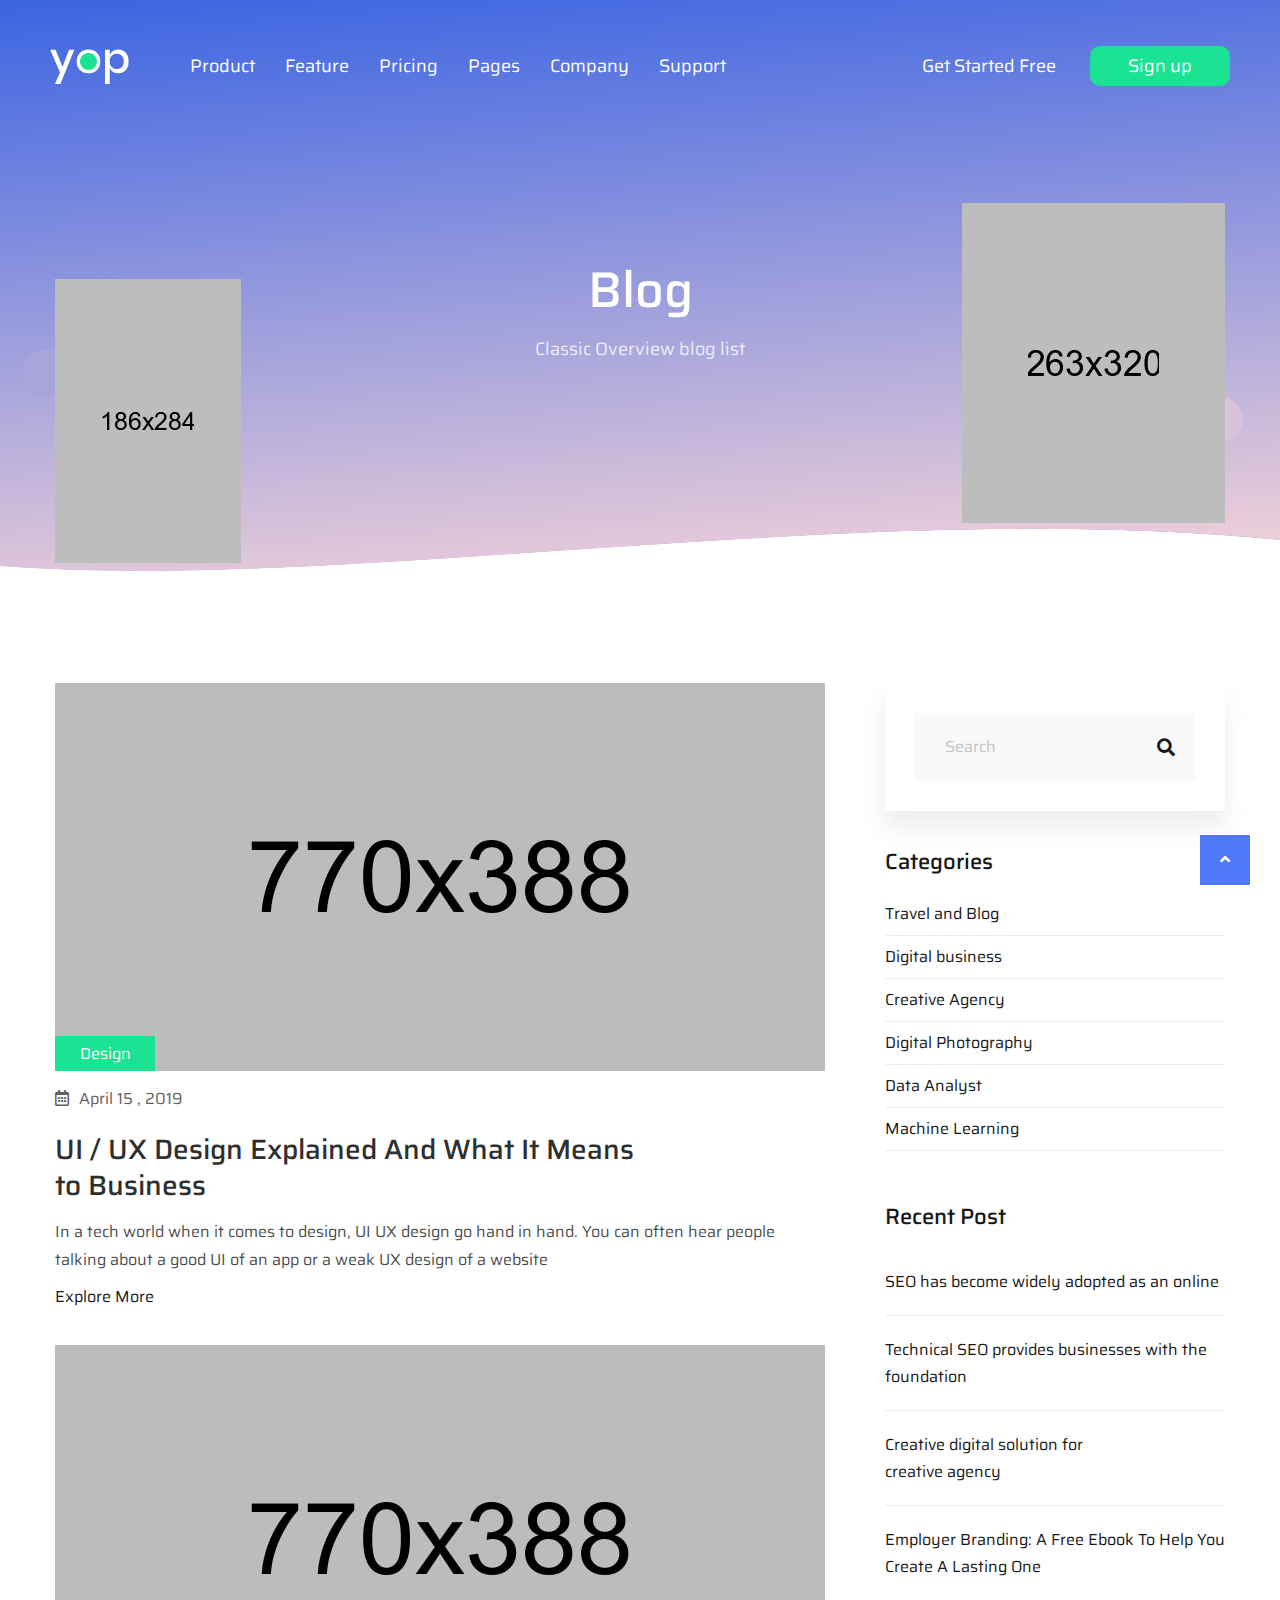
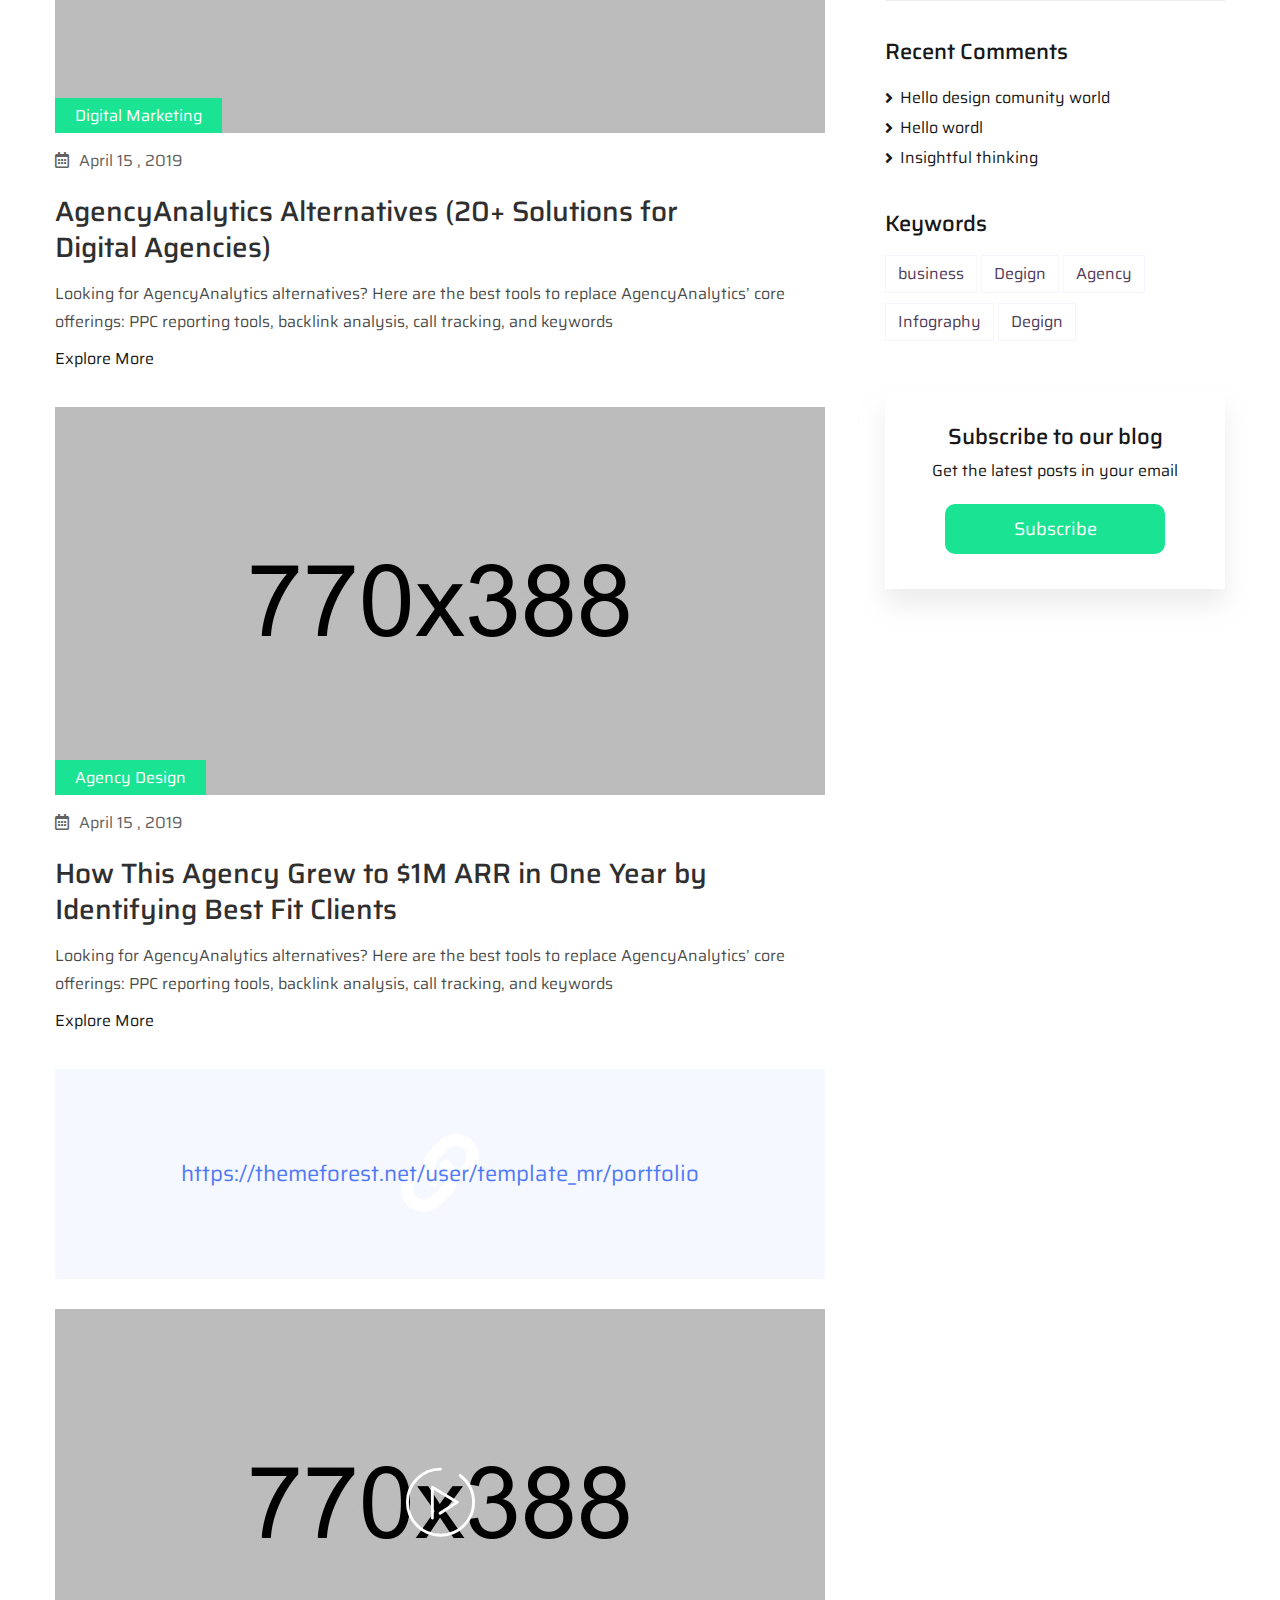
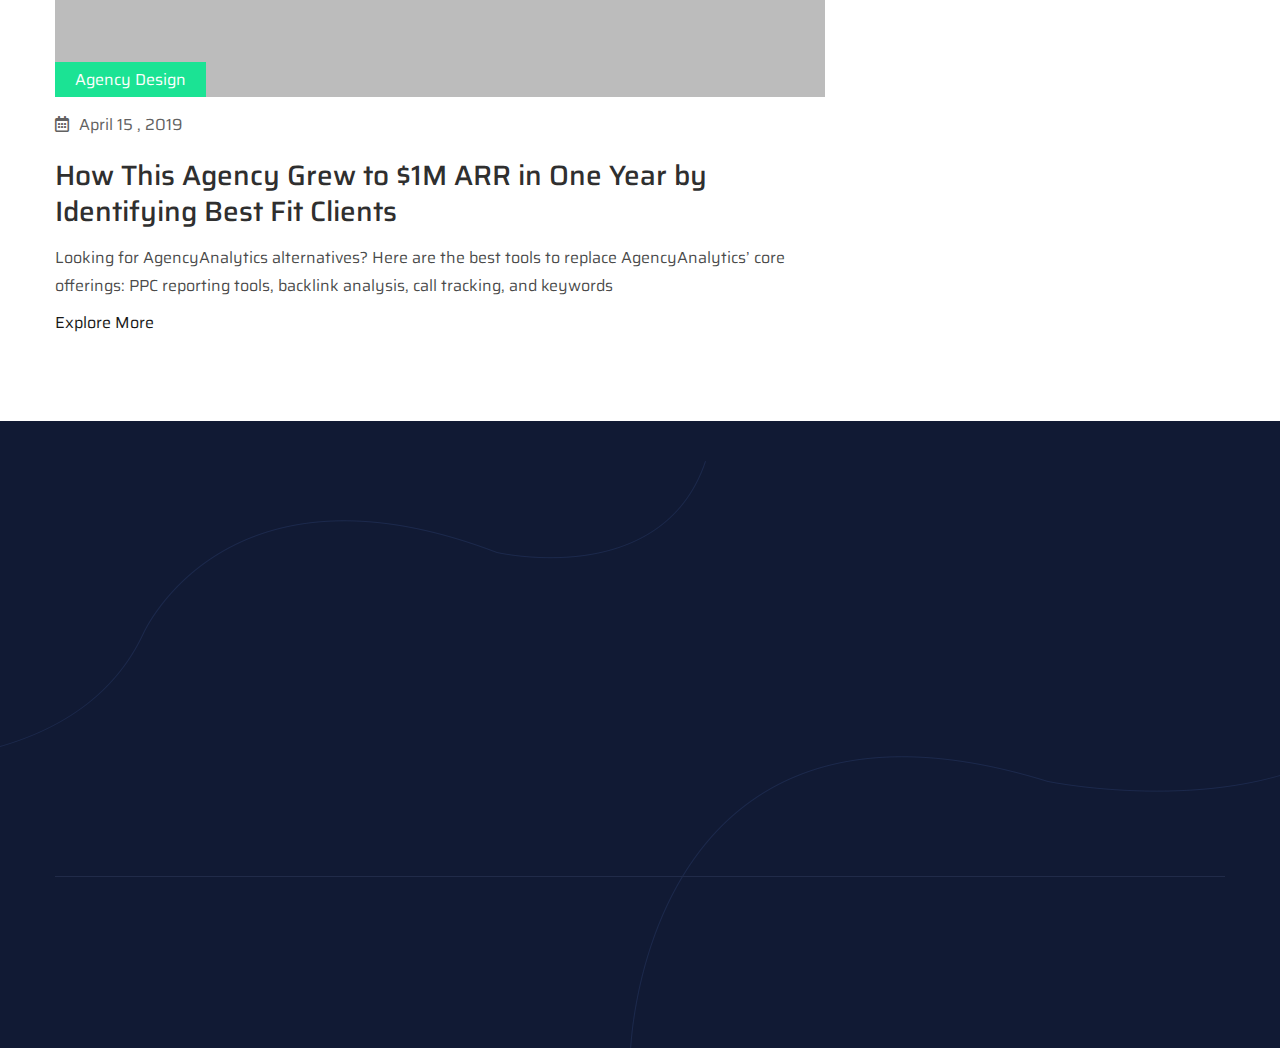
<file: blog.html>
<!DOCTYPE html>
<html lang="en">
<head>
    <meta charset="utf-8">
    <meta http-equiv="X-UA-Compatible" content="IE=edge">
    <meta name="viewport" content="width=device-width, initial-scale=1">

    <link rel="icon" href="images/logo.png" type="image/x-icon" />
    <!-- Theme tittle --> 
    <title>Yop - Digital Business agency Multipurpose HTML Template</title>  
    
    <!-- Theme style CSS -->         
    <link href="css/style.css" rel="stylesheet"> 

    <!-- HTML5 shim and Respond.js for IE8 support of HTML5 elements and media queries -->
    <!-- WARNING: Respond.js doesn't work if you view the page via file:// -->
    <!--[if lt IE 9]>
    <script src="https://oss.maxcdn.com/html5shiv/3.7.3/html5shiv.min.js"></script>
    <script src="https://oss.maxcdn.com/respond/1.4.2/respond.min.js"></script>
    <![endif]-->
</head>
<body>
   
    <!-- Header Area -->
    <header class="main_header_area mha_2">   
		<nav class="navbar navbar-expand-lg"> 
			<div class="navbar-brand">
				<a class="logo" href="index.html"><img src="images/logo-2.png" alt=""></a>   
			</div>
			<!-- Small Divice Menu-->
			<button class="navbar-toggler" type="button" data-toggle="collapse" data-target=".navbar_supported"  aria-label="Toggle navigation"> 
				<i class="fas fa-bars"></i>
			</button>
			<!-- Left Nav bar -->
			<div class="collapse navbar-collapse navbar_supported"> 
				<ul class="navbar-nav"> 
					<li class="dropdown">
						<a class="nav-link dropdown-toggle" href="" role="button" data-toggle="dropdown">Product</a>
						<ul class="dropdown-menu home_drop">
							<li>
								<a href="index.html" class="active">
									<i class="fab fa-soundcloud"></i>
									<span>Home Cloud Agency <small>This website for cloud storage related</small></span>
								</a> 
							</li>  
							<li> 
								<a href="index-2.html">
									<i class="fas fa-cogs"></i>
									<span>Home SaaS, IT & Sofware<small>This website for IT software related</small></span>
								</a> 
							</li>    
							<li> 
								<a href="index-3.html">
									<i class="fas fa-piggy-bank"></i>
									<span>Home Capital & Business <small>This website for Capital, cash related</small></span>
								</a> 
							</li>    
							<li> 
								<a href="home/index.html">
									<i class="fab fa-drupal"></i>
									<span>SaaS Landing <small>This website for Capital, cash related</small></span>
									<span class="new">New</span>
								</a> 
							</li>      
							<li> 
								<a href="home/index-2.html">
									<i class="fab fa-autoprefixer"></i>
									<span>App Landing <small>This website for Capital, cash related</small></span>
									<span class="new">New</span>
								</a> 
							</li>    
						</ul>
					</li>         
					<li><a href="feature.html">Feature</a></li>   
					<li><a href="pricing.html">Pricing</a></li>       
					<li class="dropdown">
						<a class="nav-link dropdown-toggle" href="" role="button" data-toggle="dropdown">Pages</a>
						<ul class="dropdown-menu"> 
							<li><a href="partners.html">Partners</a></li>   	     
							<li><a href="leadership.html">Leadership</a></li>   
							<li class="dropdown">
								<a class="nav-link dropdown-toggle" href="" role="button" data-toggle="dropdown">Blog</a>
								<ul class="dropdown-menu">
									<li><a href="blog.html">Blog</a></li>   	     
									<li><a href="blog-single.html">Blog Single</a></li>   
								</ul>
							</li>  
							<li class="dropdown">
								<a class="nav-link dropdown-toggle" href="" role="button" data-toggle="dropdown">Cases</a>
								<ul class="dropdown-menu">
									<li><a href="case.html">Case</a></li>
									<li><a href="case-2.html">Case v2</a></li> 
									<li><a href="case-single.html">Case Single</a></li> 
								</ul>
							</li> 
							<li><a href="faq.html">Faq</a></li>  
							<li><a href="contact.html">Contact</a></li> 
						</ul>
					</li>  
					<li><a href="about.html">Company</a></li>   
					<li><a href="contact.html">Support</a></li>      
				</ul>  
			</div> 
			<!-- Right Nav bar --> 
			<ul class="right_nav">    
				<li><a href="#" class="get_m">Get Started Free</a></li>
				<li><a href="#" class="theme_btn">Sign up</a></li>
			</ul>  
		</nav>   
    </header>
    <!-- Header Area -->    
    
    <!-- Banner Area -->    
    <section class="pages_banner b_angle bagle_2">
    	<div class="container">
    		<img src="images/banner-i-10.png" alt="" class="images_1">
    		<h2>Blog</h2>
			<p>Classic Overview  blog list</p>
    		<img src="images/banner-i-12.png" alt="" class="images_2">
    	</div> 
    </section>
    <!-- Banner Area --> 
    
    <!-- Blog Area -->  
    <section class="blog_area">
    	<div class="container">
    		<div class="row">
    			<!-- Blog Left Sidebar -->
    			<div class="col-lg-8 blog_left_sidebar">
    				<!-- Blog Item -->
    				<div class="blog_item">
    					<a href="blog-single.html" class="blog_img"><img src="images/blog-1.jpg" alt=""> <span class="theme_btn">Design</span></a>
    					<h6><i class="far fa-calendar-alt"></i>April 15 , 2019 </h6>
    					<a href="blog-single.html" class="heding">UI / UX Design Explained And What It Means <br>to Business</a>
    					<p>In a tech world when it comes to design, UI UX design go hand in hand. You can often hear people talking about a good UI of an app or a weak UX design of a website</p>
    					<a href="blog-single.html" class="explore_btn">Explore More</a>
    				</div>  
    				<!-- Blog Item -->
    				<div class="blog_item">
    					<a href="blog-single.html" class="blog_img"><img src="images/blog-2.jpg" alt=""> <span class="theme_btn">Digital Marketing</span></a>
    					<h6><i class="far fa-calendar-alt"></i>April 15 , 2019 </h6>
    					<a href="blog-single.html" class="heding">AgencyAnalytics Alternatives (20+ Solutions for <br>Digital Agencies)</a>
    					<p>Looking for AgencyAnalytics alternatives? Here are the best tools to replace AgencyAnalytics’ core offerings: PPC reporting tools, backlink analysis, call tracking, and keywords</p>
    					<a href="blog-single.html" class="explore_btn">Explore More</a>
    				</div>  
    				<!-- Blog Item -->
    				<div class="blog_item">
    					<a href="blog-single.html" class="blog_img"><img src="images/blog-3.jpg" alt=""> <span class="theme_btn">Agency  Design</span></a>
    					<h6><i class="far fa-calendar-alt"></i>April 15 , 2019 </h6>
    					<a href="blog-single.html" class="heding">How This Agency Grew to $1M ARR in One Year by Identifying Best Fit Clients</a>
    					<p>Looking for AgencyAnalytics alternatives? Here are the best tools to replace AgencyAnalytics’ core offerings: PPC reporting tools, backlink analysis, call tracking, and keywords</p>
    					<a href="blog-single.html" class="explore_btn">Explore More</a>
    				</div>  
    				<!-- Blog Item -->
    				<div class="link"><a href="#">https://themeforest.net/user/template_mr/portfolio</a></div> 
    				<!-- Blog Item -->
    				<div class="blog_item">
    					<a href="https://player.vimeo.com/video/142874198" class="blog_img popup-youtube">
    						<img src="images/blog-4.jpg" alt=""> 
    						<span class="theme_btn">Agency  Design</span>
    						<i class="flaticon-play-button-1"></i>
						</a> 
    					<h6><i class="far fa-calendar-alt"></i>April 15 , 2019 </h6>
    					<a href="blog-single.html" class="heding">How This Agency Grew to $1M ARR in One Year by Identifying Best Fit Clients</a>
    					<p>Looking for AgencyAnalytics alternatives? Here are the best tools to replace AgencyAnalytics’ core offerings: PPC reporting tools, backlink analysis, call tracking, and keywords</p>
    					<a href="blog-single.html" class="explore_btn">Explore More</a>
    				</div>  
    			</div>
    			<!-- Blog Left Sidebar -->
    			
    			<!-- Blog Right Sidebar -->
    			<div class="col-lg-4 blog_right_sidebar">
   					 <!-- Widget -->
    				 <div class="input-group">
                        <input type="text" class="form-control" placeholder="Search">
                        <div class="input-group-append">
                            <span class="input-group-text"><i class="fa fa-search"></i></span>
                        </div>
                    </div>
                    <!-- Widget -->
                    <div class="widget">
                    	<h4>Categories</h4>
                    	<ul class="categories">
							<li><a href="#">Travel and Blog  </a></li>
							<li><a href="#">Digital business</a></li>
							<li><a href="#">Creative Agency </a></li>
							<li><a href="#">Digital Photography</a></li>
							<li><a href="#">Data Analyst</a></li>
							<li><a href="#">Machine Learning </a></li> 
                    	</ul>
                    </div>
                    <!-- Widget -->
                    <div class="widget">
                    	<h4>Recent Post</h4>
                    	<ul class="rcent_p"> 
                    		<li>
                    			<a href="blog-single.html">SEO has become widely adopted  as an online</a> 
							</li> 
                    		<li>
                    			<a href="blog-single.html">Technical SEO provides businesses with the foundation</a> 
							</li> 
                    		<li>
                    			<a href="blog-single.html">Creative digital solution for <br>creative agency </a> 
							</li> 
                    		<li>
                    			<a href="blog-single.html">Employer Branding: A Free Ebook To Help You Create A Lasting One</a> 
							</li> 
                    	</ul>
                    </div> 
                    <!-- Widget -->
                    <div class="widget">
                    	<h4>Recent Comments</h4>
                    	<ul class="recent_c">
                    		<li><a href="#">Hello design comunity world </a></li> 
                    		<li><a href="#">Hello wordl</a></li> 
                    		<li><a href="#">Insightful thinking</a></li> 
                    	</ul>
                    </div>
                    <!-- Widget -->
                    <div class="widget">
                    	<h4>Keywords</h4>
                    	<ul class="tag">
                    		<li><a href="#">business</a></li>
                    		<li><a href="#">Degign</a></li>
                    		<li><a href="#">Agency</a></li>
                    		<li><a href="#">Infography</a></li>
                    		<li><a href="#">Degign</a></li>
                    	</ul>
                    </div>
                    <!-- Widget -->
                    <div class="subscribe"> 
                    	<h2>Subscribe to our blog</h2>
                    	<h4>Get the latest posts in your email</h4>
                    	<a href="#" class="theme_btn">Subscribe </a>
                    </div>
    			</div>
    		</div>
    	</div>
    </section>
    <!-- Blog Area --> 
	
    <!-- Footer Area -->  
    <footer class="footer_area footer_2">   
       <div class="container"> 
			<div class="footer_inner row">  
				<div class="footer_widget col-lg-3 col-sm-6 wow fadeIn" data-wow-delay="0.2s">
					<h4>Navigation</h4>
					<ul class="footer_nav">   
						<li><a href="#">About us</a></li>     
						<li><a href="#">Contact</a></li>     
						<li><a href="#">Our Staff</a></li>     
						<li><a href="#">Company Overview</a></li>     
						<li><a href="#">Saas</a></li>     
						<li><a href="#">IT Strategy </a></li>     
					</ul>
				</div>  
				<div class="footer_widget fw_2 col-lg-4 col-sm-6 wow fadeIn" data-wow-delay="0.6s">
					<h4>Solution</h4>
					<ul class="footer_nav">    
						<li><a href="#">Responsible Disclosure</a></li>      
						<li><a href="#">Content Strategy</a></li>      
						<li><a href="#">PPC Management</a></li>      
						<li><a href="#">Link Building Services</a></li>      
						<li><a href="#">Social media markering</a></li>      
						<li><a href="#">Integration</a></li>      
					</ul>
				</div> 
				<div class="footer_widget col-lg-3 fw_3 col-sm-6 wow fadeIn" data-wow-delay="0.9s">
					<h4>Product</h4> 
					<ul class="footer_nav">   
						<li><a href="#">Business Strategy</a></li>     
						<li><a href="#">Content Strategy</a></li>          
						<li><a href="#">Management</a></li>          
						<li><a href="#">Increased Revenue</a></li>          
						<li><a href="#">Reduced Complexity</a></li>          
						<li><a href="#">Reduced Costs </a></li>                  
					</ul>
				</div>   
				<div class="footer_widget col-lg-2 col-sm-6 wow fadeIn" data-wow-delay="0.9s">
					<h4>Contact</h4> 
					<ul class="footer_nav">      
						<li><a href="#">Register</a></li>          
						<li><a href="#">Pricing</a></li>          
						<li><a href="#">Helpdesk</a></li>          
						<li><a href="#">help</a></li>          
						<li><a href="#">Faq</a></li>           
					</ul>
				</div>          
			</div>  
			<div class="copy_right cr_2">
				<div class="row"> 
					<div class="col-xl-7 col-lg-5 wow slideInLeft">
						<p class="location"><a href="index.html"><img src="images/logo.png" alt=""></a> 75 Arlington St. Suite 500 Boston, <br>MA 02116, USA</p> 
					</div> 
					<div class="col-xl-5 col-lg-7  wow slideInRight">  
						 <ul class="footer_social"> 
							<li><a href="#" class="active"><i class="fab fa-facebook-f"></i></a></li>
							<li><a href="#"><i class="fab fa-linkedin-in"></i></a></li>
							<li><a href="#"><i class="fab fa-dribbble"></i></a></li>
							<li><a href="#"><i class="fab fa-twitter"></i></a></li>    
						</ul> 
						<p class="c_p">Copyrights 2019 <a href="#">Themazine</a></p>
					</div>   
				</div>
			</div> 
       </div> 
    </footer>
    <!-- End Footer Area --> 
    
    <!-- Scroll Top Button -->
    <button class="scroll-top">
        <i class="fas fa-angle-up"></i>
    </button>

    <!-- Preloader -->  
	<div class="preloader"><img src="images/preloder.png" alt=""></div>
    
    <!-- jQuery v3.3.1 -->
    <script src="js/jquery-3.3.1.min.js"></script>    
    <!-- Bootstrap v4.0.0 -->
    <script src="js/popper.min.js"></script>
    <script src="js/bootstrap.min.js"></script>  
    <!-- Extra Plugin -->
    <script src="vendors/animate-css/wow.min.js"></script>     
    <script src="vendors/magnify-popup/jquery.magnific-popup.min.js"></script>      
    
    <!-- Theme js / Custom js -->
    <script src="js/theme.js"></script> 
</body>
</html>
</file>
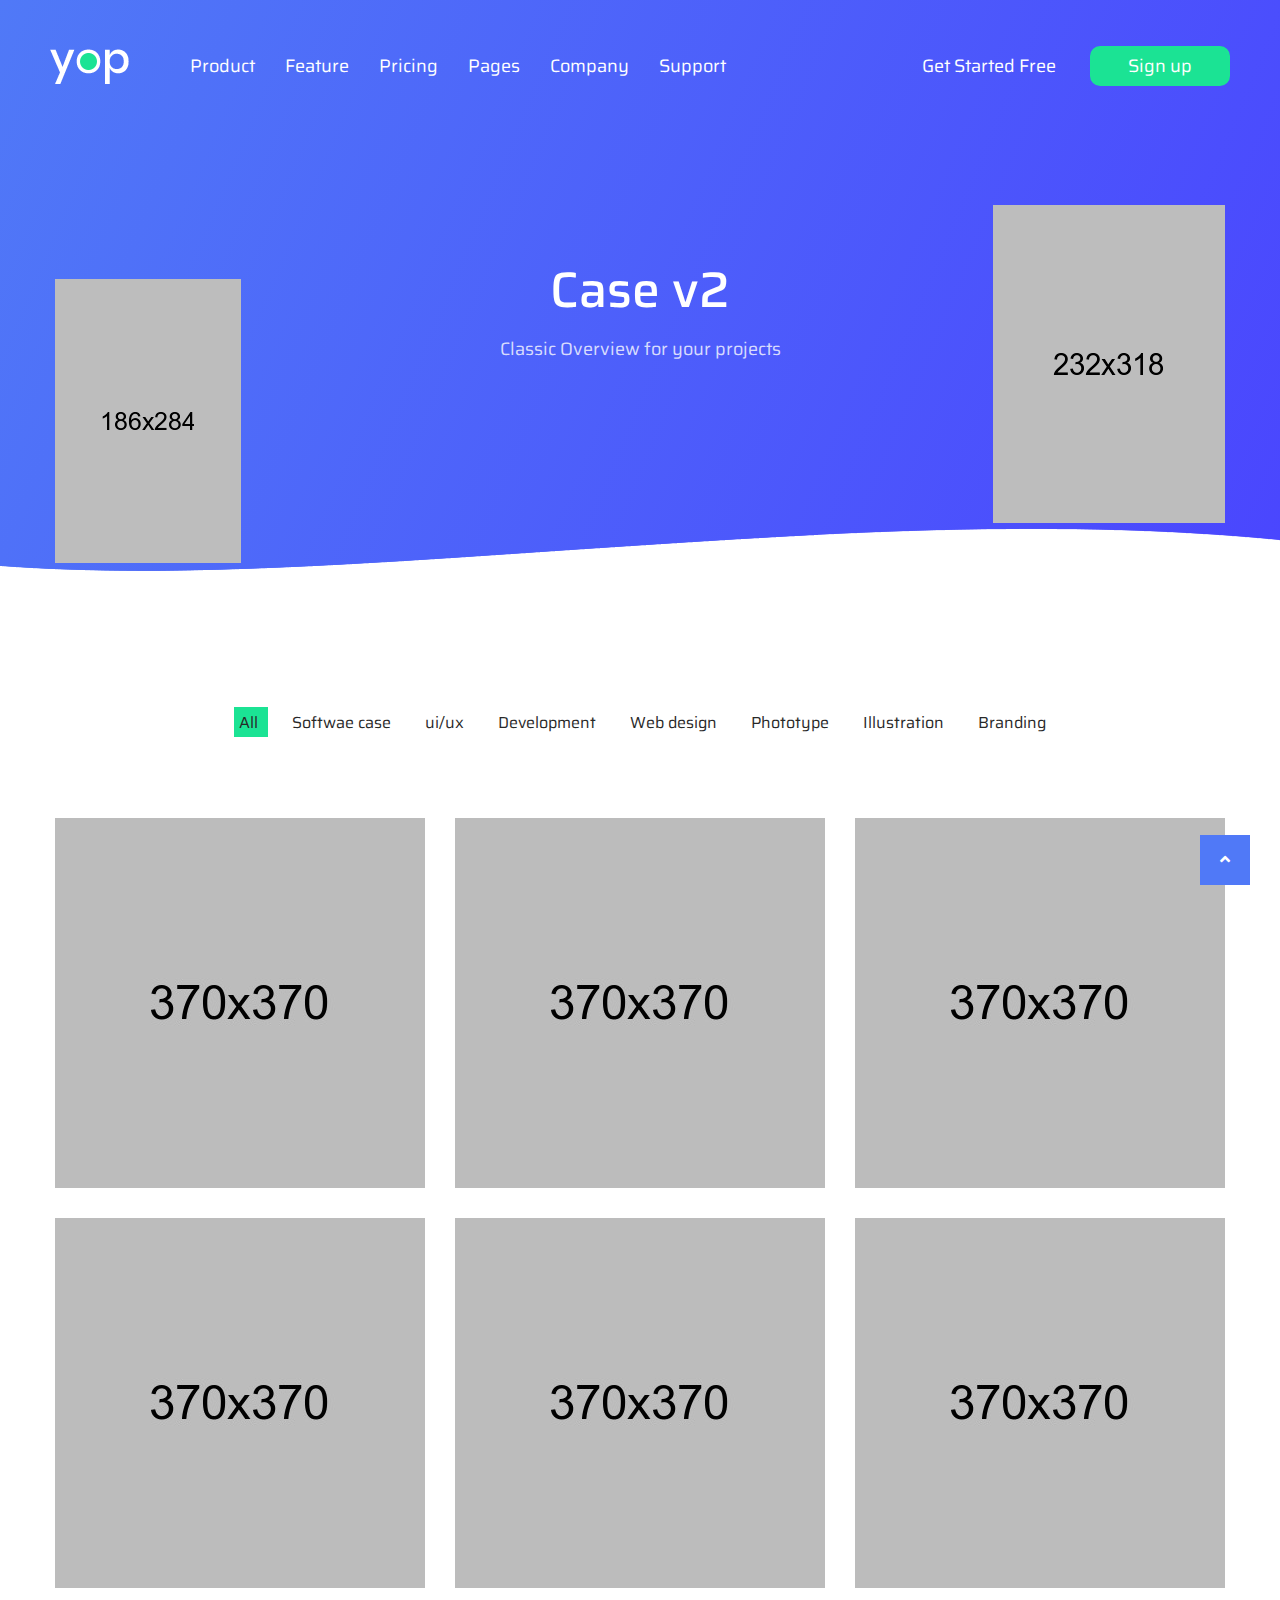
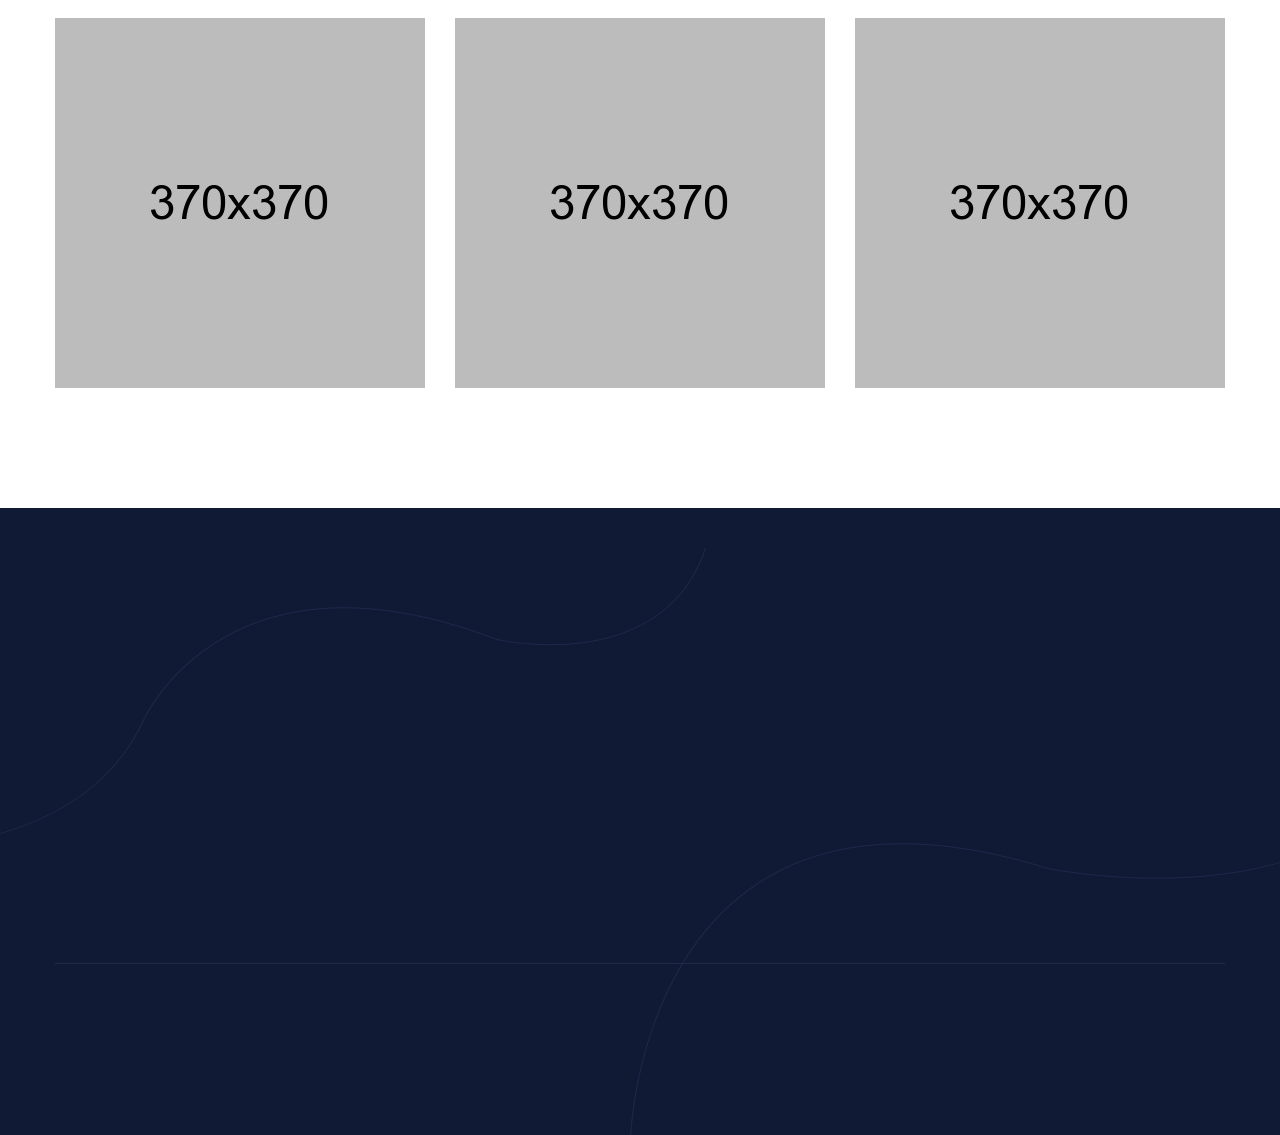
<file: case-2.html>
<!DOCTYPE html>
<html lang="en">
<head>
    <meta charset="utf-8">
    <meta http-equiv="X-UA-Compatible" content="IE=edge">
    <meta name="viewport" content="width=device-width, initial-scale=1">

    <link rel="icon" href="images/logo.png" type="image/x-icon" />
    <!-- Theme tittle --> 
    <title>Yop - Digital Business agency Multipurpose HTML Template</title>  
    
    <!-- Theme style CSS -->         
    <link href="css/style.css" rel="stylesheet"> 

    <!-- HTML5 shim and Respond.js for IE8 support of HTML5 elements and media queries -->
    <!-- WARNING: Respond.js doesn't work if you view the page via file:// -->
    <!--[if lt IE 9]>
    <script src="https://oss.maxcdn.com/html5shiv/3.7.3/html5shiv.min.js"></script>
    <script src="https://oss.maxcdn.com/respond/1.4.2/respond.min.js"></script>
    <![endif]-->
</head>
<body>
   
    <!-- Header Area -->
    <header class="main_header_area mha_2">   
		<nav class="navbar navbar-expand-lg"> 
			<div class="navbar-brand">
				<a class="logo" href="index.html"><img src="images/logo-2.png" alt=""></a>   
			</div>
			<!-- Small Divice Menu-->
			<button class="navbar-toggler" type="button" data-toggle="collapse" data-target=".navbar_supported"  aria-label="Toggle navigation"> 
				<i class="fas fa-bars"></i>
			</button>
			<!-- Left Nav bar -->
			<div class="collapse navbar-collapse navbar_supported"> 
				<ul class="navbar-nav"> 
					<li class="dropdown">
						<a class="nav-link dropdown-toggle" href="" role="button" data-toggle="dropdown">Product</a>
						<ul class="dropdown-menu home_drop">
							<li>
								<a href="index.html" class="active">
									<i class="fab fa-soundcloud"></i>
									<span>Home Cloud Agency <small>This website for cloud storage related</small></span>
								</a> 
							</li>  
							<li> 
								<a href="index-2.html">
									<i class="fas fa-cogs"></i>
									<span>Home SaaS, IT & Sofware<small>This website for IT software related</small></span>
								</a> 
							</li>    
							<li> 
								<a href="index-3.html">
									<i class="fas fa-piggy-bank"></i>
									<span>Home Capital & Business <small>This website for Capital, cash related</small></span>
								</a> 
							</li>    
							<li> 
								<a href="home/index.html">
									<i class="fab fa-drupal"></i>
									<span>SaaS Landing <small>This website for Capital, cash related</small></span>
									<span class="new">New</span>
								</a> 
							</li>      
							<li> 
								<a href="home/index-2.html">
									<i class="fab fa-autoprefixer"></i>
									<span>App Landing <small>This website for Capital, cash related</small></span>
									<span class="new">New</span>
								</a> 
							</li>    
						</ul>
					</li>     
					<li><a href="feature.html">Feature</a></li>   
					<li><a href="pricing.html">Pricing</a></li>       
					<li class="dropdown">
						<a class="nav-link dropdown-toggle" href="" role="button" data-toggle="dropdown">Pages</a>
						<ul class="dropdown-menu"> 
							<li><a href="partners.html">Partners</a></li>   	     
							<li><a href="leadership.html">Leadership</a></li>   
							<li class="dropdown">
								<a class="nav-link dropdown-toggle" href="" role="button" data-toggle="dropdown">Blog</a>
								<ul class="dropdown-menu">
									<li><a href="blog.html">Blog</a></li>   	     
									<li><a href="blog-single.html">Blog Single</a></li>   
								</ul>
							</li>  
							<li class="dropdown">
								<a class="nav-link dropdown-toggle" href="" role="button" data-toggle="dropdown">Cases</a>
								<ul class="dropdown-menu">
									<li><a href="case.html">Case</a></li>
									<li><a href="case-2.html">Case v2</a></li> 
									<li><a href="case-single.html">Case Single</a></li> 
								</ul>
							</li> 
							<li><a href="faq.html">Faq</a></li>  
							<li><a href="contact.html">Contact</a></li> 
						</ul>
					</li>  
					<li><a href="about.html">Company</a></li>   
					<li><a href="contact.html">Support</a></li>      
				</ul>   
			</div> 
			<!-- Right Nav bar --> 
			<ul class="right_nav">    
				<li><a href="#" class="get_m">Get Started Free</a></li>
				<li><a href="#" class="theme_btn">Sign up</a></li>
			</ul>  
		</nav>   
    </header>
    <!-- Header Area -->    
    
    <!-- Banner Area -->    
    <section class="pages_banner b_angle">
    	<div class="container">
    		<img src="images/banner-i-10.png" alt="" class="images_1">
    		<h2>Case v2</h2>
			<p>Classic Overview for your projects</p>
    		<img src="images/banner-i-11.png" alt="" class="images_2">
    	</div> 
    </section>
    <!-- Banner Area -->
	
    <!-- Portfolio grid Area -->   
    <section class="portfolio_grid pg_2">  
       <div class="container">  
		   <ul class="protfoli_filter">
				<li class="active" data-filter="*"><a href="#">All</a></li>
				<li data-filter=".creative"><a href="#">Softwae case</a></li>
				<li data-filter=".design"><a href="#">ui/ux</a></li>  
				<li data-filter=".seo"><a href="#">Development</a></li>  
				<li data-filter=".digital"><a href="#">Web design </a></li> 
				<li data-filter=".phototype"><a href="#">Phototype</a></li> 
				<li data-filter=".illustration"><a href="#">Illustration</a></li> 
				<li data-filter=".branding"><a href="#">Branding</a></li>  
			</ul>
			<div class="row portfoli_inner"> 
				<div class="col-lg-4 col-sm-6 design digital phototype"> 
					<div class="portfolio_item">     
						<img src="images/case-10.jpg" alt="">
						<div class="hover">
							<a href="case-single.html">View Case Study <img src="images/array.png" alt=""></a> 
						</div>
					</div> 
				</div>  
				<div class="col-lg-4 col-sm-6 creative digital branding">
					<div class="portfolio_item">     
						<img src="images/case-11.jpg" alt="">
						<div class="hover">
							<a href="case-single.html">View Case Study <img src="images/array.png" alt=""></a> 
						</div>
					</div> 
				</div>  
				<div class="col-lg-4 col-sm-6 design seo phototype"> 
					<div class="portfolio_item">     
						<img src="images/case-12.jpg" alt="">
						<div class="hover">
							<a href="case-single.html">View Case Study <img src="images/array.png" alt=""></a> 
						</div>
					</div> 
				</div>  
				<div class="col-lg-4 col-sm-6 design digital illustration"> 
					<div class="portfolio_item">     
						<img src="images/case-13.jpg" alt="">
						<div class="hover">
							<a href="case-single.html">View Case Study <img src="images/array.png" alt=""></a> 
						</div>
					</div> 
				</div>  
				<div class="col-lg-4 col-sm-6 seo creative digital branding"> 
					<div class="portfolio_item">     
						<img src="images/case-14.jpg" alt="">
						<div class="hover">
							<a href="case-single.html">View Case Study <img src="images/array.png" alt=""></a> 
						</div>
					</div> 
				</div>  
				<div class="col-lg-4 col-sm-6 creative design phototype">
					<div class="portfolio_item">     
						<img src="images/case-15.jpg" alt="">
						<div class="hover">
							<a href="case-single.html">View Case Study <img src="images/array.png" alt=""></a> 
						</div>
					</div> 
				</div>   
				<div class="col-lg-4 col-sm-6 design seo creative illustration">
					<div class="portfolio_item">     
						<img src="images/case-16.jpg" alt="">
						<div class="hover">
							<a href="case-single.html">View Case Study <img src="images/array.png" alt=""></a> 
						</div>
					</div> 
				</div>  
				<div class="col-lg-4 col-sm-6 creative design digital branding">
					<div class="portfolio_item">     
						<img src="images/case-17.jpg" alt="">
						<div class="hover">
							<a href="case-single.html">View Case Study <img src="images/array.png" alt=""></a> 
						</div>
					</div> 
				</div>   
				<div class="col-lg-4 col-sm-6 creative digital illustration">
					<div class="portfolio_item">     
						<img src="images/case-18.jpg" alt="">
						<div class="hover">
							<a href="case-single.html">View Case Study <img src="images/array.png" alt=""></a> 
						</div>
					</div> 
				</div>   
			</div>  
       </div>     
    </section> 
	
    <!-- Footer Area -->  
    <footer class="footer_area footer_2">   
       <div class="container"> 
			<div class="footer_inner row">  
				<div class="footer_widget col-lg-3 col-sm-6 wow fadeIn" data-wow-delay="0.2s">
					<h4>Navigation</h4>
					<ul class="footer_nav">   
						<li><a href="#">About us</a></li>     
						<li><a href="#">Contact</a></li>     
						<li><a href="#">Our Staff</a></li>     
						<li><a href="#">Company Overview</a></li>     
						<li><a href="#">Saas</a></li>     
						<li><a href="#">IT Strategy </a></li>     
					</ul>
				</div>  
				<div class="footer_widget fw_2 col-lg-4 col-sm-6 wow fadeIn" data-wow-delay="0.6s">
					<h4>Solution</h4>
					<ul class="footer_nav">    
						<li><a href="#">Responsible Disclosure</a></li>      
						<li><a href="#">Content Strategy</a></li>      
						<li><a href="#">PPC Management</a></li>      
						<li><a href="#">Link Building Services</a></li>      
						<li><a href="#">Social media markering</a></li>      
						<li><a href="#">Integration</a></li>      
					</ul>
				</div> 
				<div class="footer_widget col-lg-3 fw_3 col-sm-6 wow fadeIn" data-wow-delay="0.9s">
					<h4>Product</h4> 
					<ul class="footer_nav">   
						<li><a href="#">Business Strategy</a></li>     
						<li><a href="#">Content Strategy</a></li>          
						<li><a href="#">Management</a></li>          
						<li><a href="#">Increased Revenue</a></li>          
						<li><a href="#">Reduced Complexity</a></li>          
						<li><a href="#">Reduced Costs </a></li>                  
					</ul>
				</div>   
				<div class="footer_widget col-lg-2 col-sm-6 wow fadeIn" data-wow-delay="0.9s">
					<h4>Contact</h4> 
					<ul class="footer_nav">      
						<li><a href="#">Register</a></li>          
						<li><a href="#">Pricing</a></li>          
						<li><a href="#">Helpdesk</a></li>          
						<li><a href="#">help</a></li>          
						<li><a href="#">Faq</a></li>           
					</ul>
				</div>          
			</div>  
			<div class="copy_right cr_2">
				<div class="row"> 
					<div class="col-xl-7 col-lg-5 wow slideInLeft">
						<p class="location"><a href="index.html"><img src="images/logo.png" alt=""></a> 75 Arlington St. Suite 500 Boston, <br>MA 02116, USA</p> 
					</div> 
					<div class="col-xl-5 col-lg-7  wow slideInRight">  
						 <ul class="footer_social"> 
							<li><a href="#" class="active"><i class="fab fa-facebook-f"></i></a></li>
							<li><a href="#"><i class="fab fa-linkedin-in"></i></a></li>
							<li><a href="#"><i class="fab fa-dribbble"></i></a></li>
							<li><a href="#"><i class="fab fa-twitter"></i></a></li>    
						</ul> 
						<p class="c_p">Copyrights 2019 <a href="#">Themazine</a></p>
					</div>   
				</div>
			</div> 
       </div> 
    </footer>
    <!-- End Footer Area --> 
    
    <!-- Scroll Top Button -->
    <button class="scroll-top">
        <i class="fas fa-angle-up"></i>
    </button>

    <!-- Preloader -->  
	<div class="preloader"><img src="images/preloder.png" alt=""></div>
    
    <!-- jQuery v3.3.1 -->
    <script src="js/jquery-3.3.1.min.js"></script>    
    <!-- Bootstrap v4.0.0 -->
    <script src="js/popper.min.js"></script>
    <script src="js/bootstrap.min.js"></script>  
    <!-- Extra Plugin -->
    <script src="vendors/animate-css/wow.min.js"></script>     
    <script src="vendors/isotope/imagesloaded.pkgd.min.js"></script>    
    <script src="vendors/isotope/isotope.pkgd.min.js"></script>    
    
    <!-- Theme js / Custom js -->
    <script src="js/theme.js"></script> 
</body>
</html>
</file>
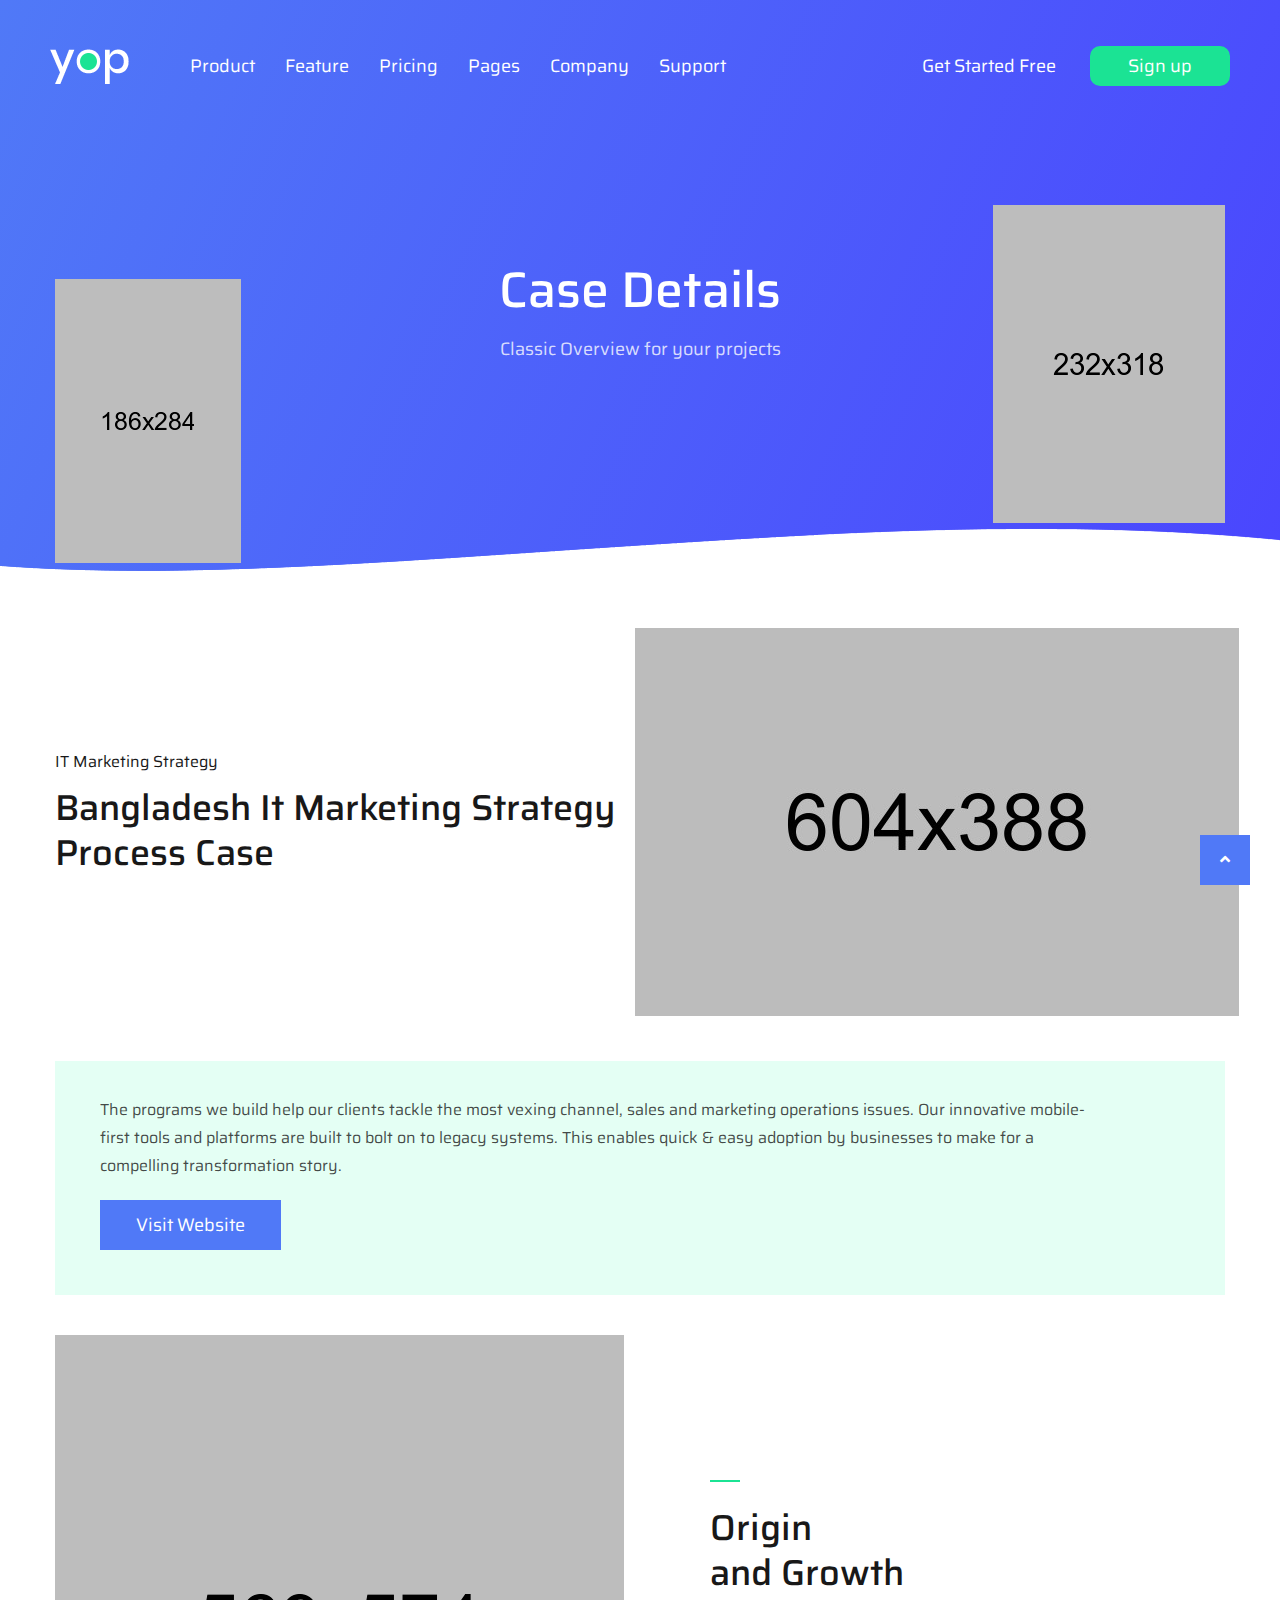
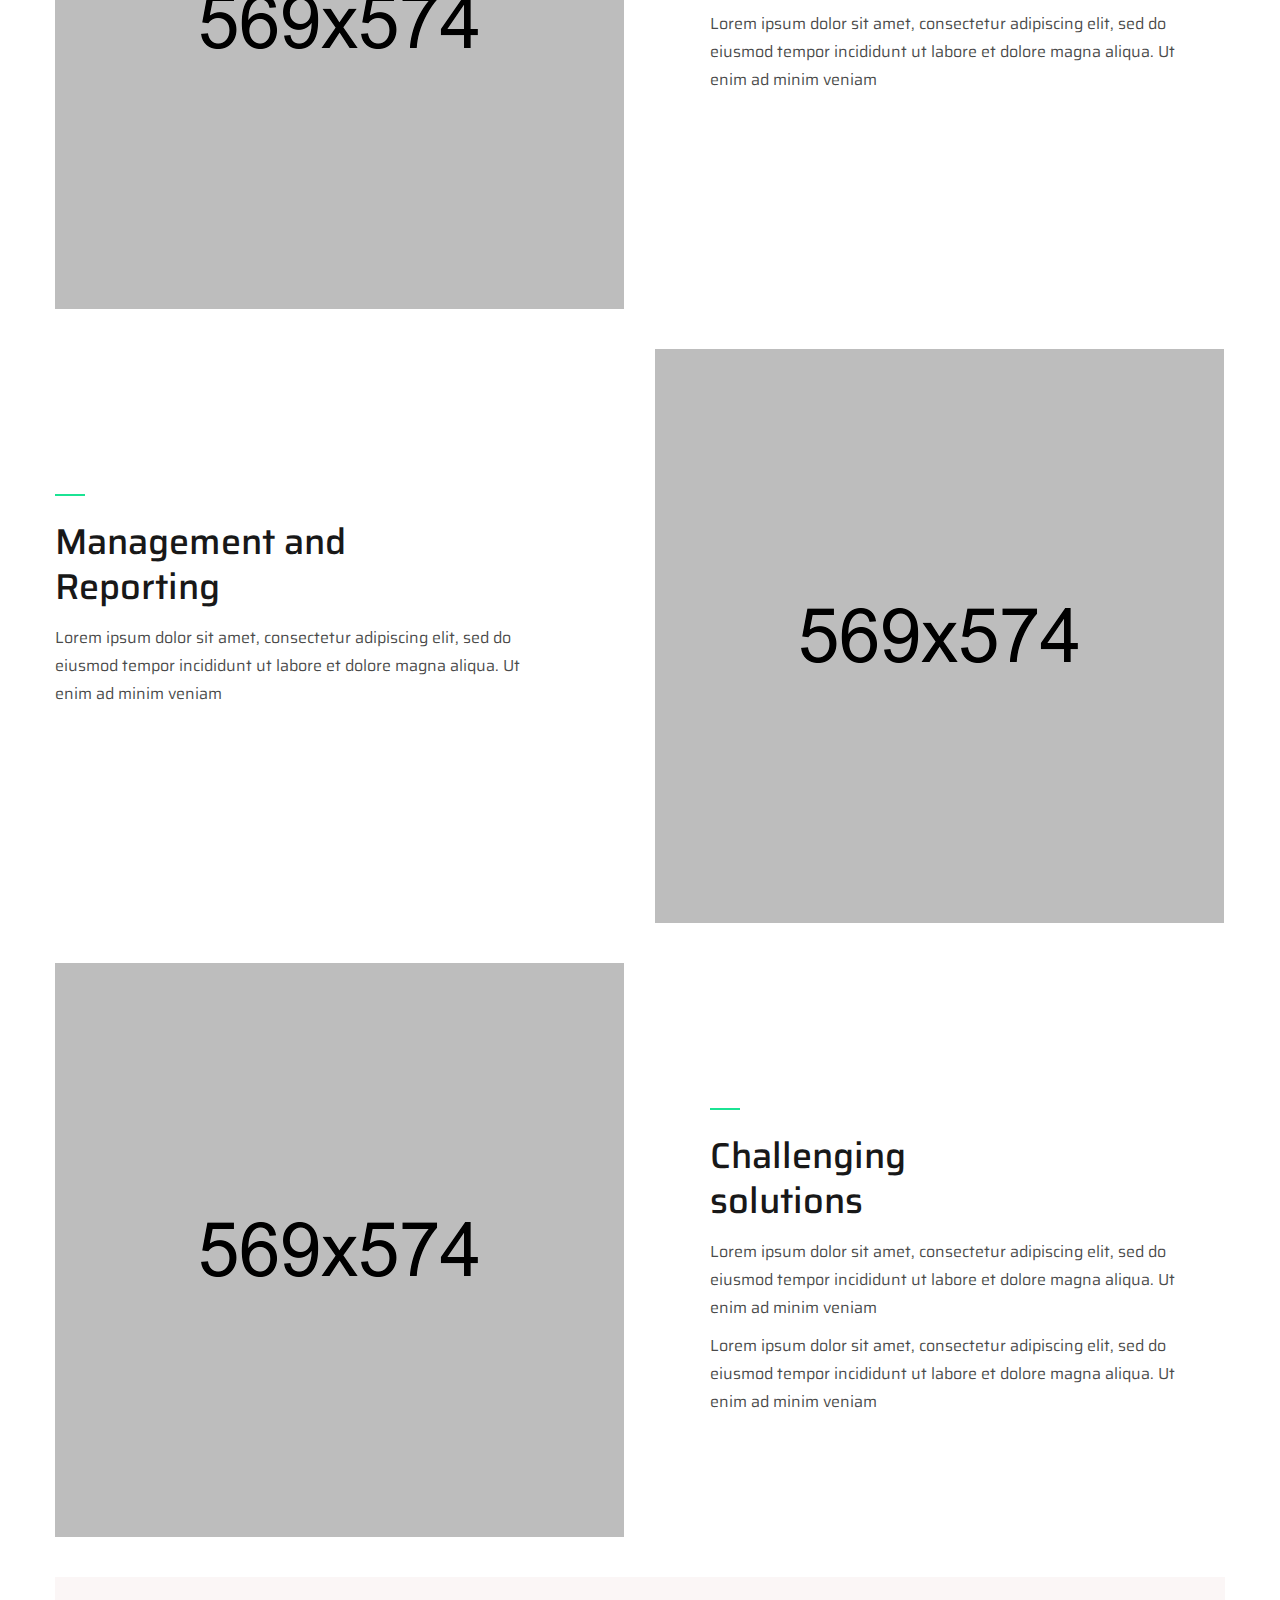
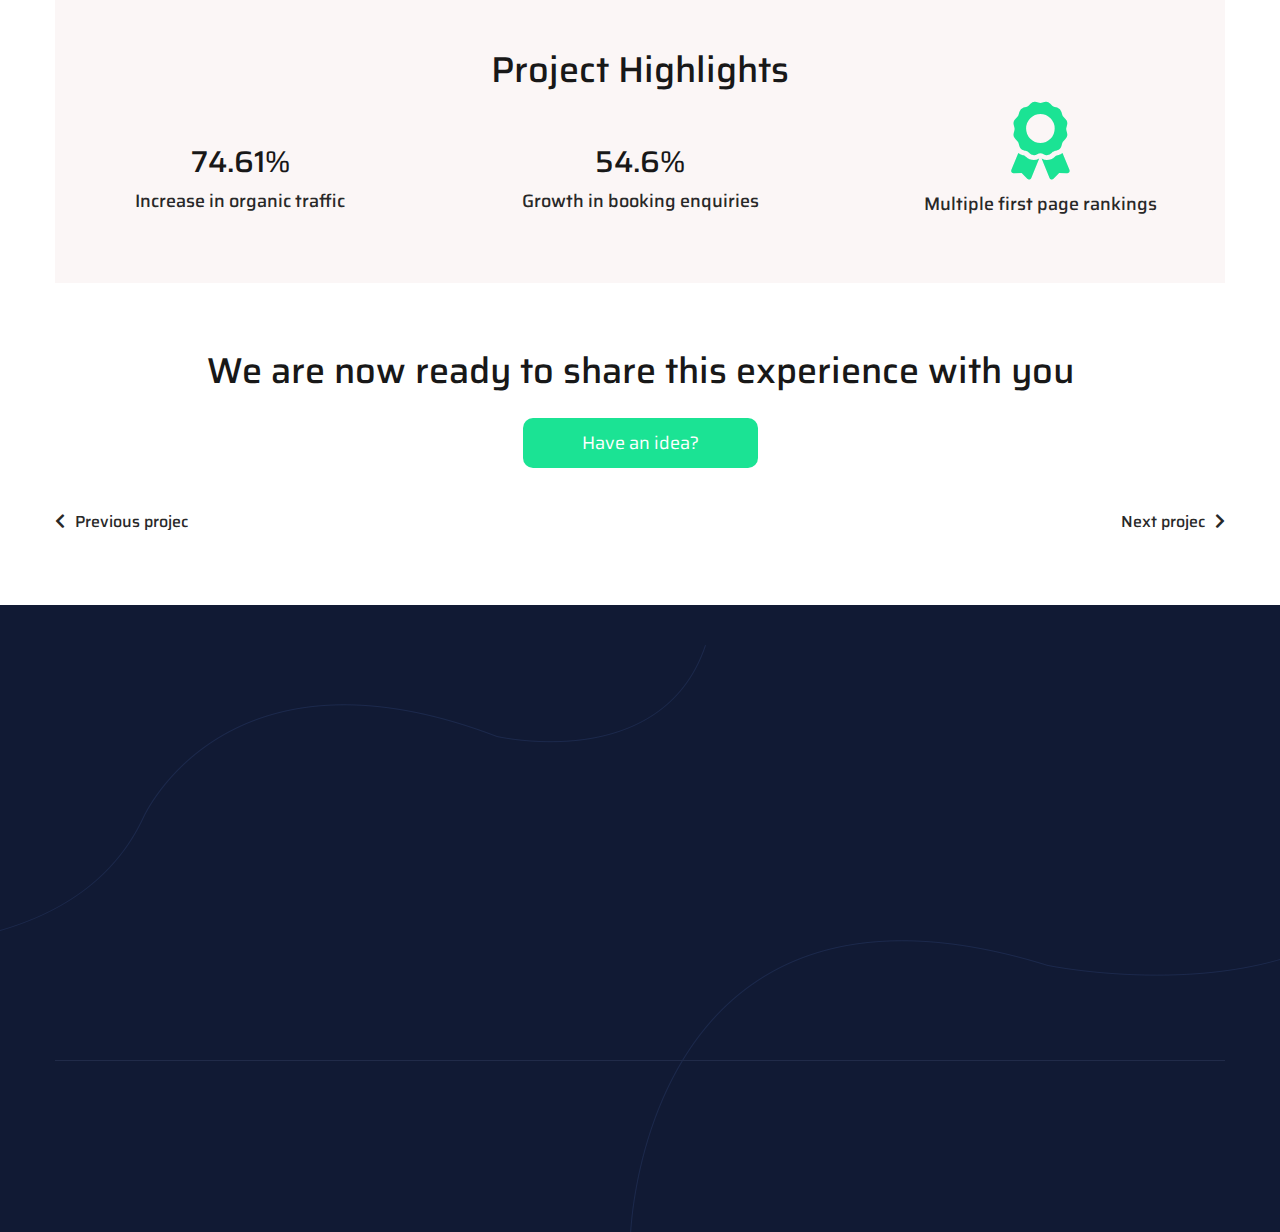
<file: case-single.html>
<!DOCTYPE html>
<html lang="en">
<head>
    <meta charset="utf-8">
    <meta http-equiv="X-UA-Compatible" content="IE=edge">
    <meta name="viewport" content="width=device-width, initial-scale=1">

    <link rel="icon" href="images/logo.png" type="image/x-icon" />
    <!-- Theme tittle --> 
    <title>Yop - Digital Business agency Multipurpose HTML Template</title>  
    
    <!-- Theme style CSS -->         
    <link href="css/style.css" rel="stylesheet"> 

    <!-- HTML5 shim and Respond.js for IE8 support of HTML5 elements and media queries -->
    <!-- WARNING: Respond.js doesn't work if you view the page via file:// -->
    <!--[if lt IE 9]>
    <script src="https://oss.maxcdn.com/html5shiv/3.7.3/html5shiv.min.js"></script>
    <script src="https://oss.maxcdn.com/respond/1.4.2/respond.min.js"></script>
    <![endif]-->
</head>
<body>
   
    <!-- Header Area -->
    <header class="main_header_area mha_2">   
		<nav class="navbar navbar-expand-lg"> 
			<div class="navbar-brand">
				<a class="logo" href="index.html"><img src="images/logo-2.png" alt=""></a>   
			</div>
			<!-- Small Divice Menu-->
			<button class="navbar-toggler" type="button" data-toggle="collapse" data-target=".navbar_supported"  aria-label="Toggle navigation"> 
				<i class="fas fa-bars"></i>
			</button>
			<!-- Left Nav bar -->
			<div class="collapse navbar-collapse navbar_supported"> 
				<ul class="navbar-nav"> 
					<li class="dropdown">
						<a class="nav-link dropdown-toggle" href="" role="button" data-toggle="dropdown">Product</a>
						<ul class="dropdown-menu home_drop">
							<li>
								<a href="index.html" class="active">
									<i class="fab fa-soundcloud"></i>
									<span>Home Cloud Agency <small>This website for cloud storage related</small></span>
								</a> 
							</li>  
							<li> 
								<a href="index-2.html">
									<i class="fas fa-cogs"></i>
									<span>Home SaaS, IT & Sofware<small>This website for IT software related</small></span>
								</a> 
							</li>    
							<li> 
								<a href="index-3.html">
									<i class="fas fa-piggy-bank"></i>
									<span>Home Capital & Business <small>This website for Capital, cash related</small></span>
								</a> 
							</li>    
							<li> 
								<a href="home/index.html">
									<i class="fab fa-drupal"></i>
									<span>SaaS Landing <small>This website for Capital, cash related</small></span>
									<span class="new">New</span>
								</a> 
							</li>      
							<li> 
								<a href="home/index-2.html">
									<i class="fab fa-autoprefixer"></i>
									<span>App Landing <small>This website for Capital, cash related</small></span>
									<span class="new">New</span>
								</a> 
							</li>    
						</ul>
					</li>         
					<li><a href="feature.html">Feature</a></li>   
					<li><a href="pricing.html">Pricing</a></li>       
					<li class="dropdown">
						<a class="nav-link dropdown-toggle" href="" role="button" data-toggle="dropdown">Pages</a>
						<ul class="dropdown-menu"> 
							<li><a href="partners.html">Partners</a></li>   	     
							<li><a href="leadership.html">Leadership</a></li>   
							<li class="dropdown">
								<a class="nav-link dropdown-toggle" href="" role="button" data-toggle="dropdown">Blog</a>
								<ul class="dropdown-menu">
									<li><a href="blog.html">Blog</a></li>   	     
									<li><a href="blog-single.html">Blog Single</a></li>   
								</ul>
							</li>  
							<li class="dropdown">
								<a class="nav-link dropdown-toggle" href="" role="button" data-toggle="dropdown">Cases</a>
								<ul class="dropdown-menu">
									<li><a href="case.html">Case</a></li>
									<li><a href="case-2.html">Case v2</a></li> 
									<li><a href="case-single.html">Case Single</a></li> 
								</ul>
							</li> 
							<li><a href="faq.html">Faq</a></li>  
							<li><a href="contact.html">Contact</a></li> 
						</ul>
					</li>  
					<li><a href="about.html">Company</a></li>   
					<li><a href="contact.html">Support</a></li>      
				</ul>    
			</div> 
			<!-- Right Nav bar --> 
			<ul class="right_nav">    
				<li><a href="#" class="get_m">Get Started Free</a></li>
				<li><a href="#" class="theme_btn">Sign up</a></li>
			</ul>  
		</nav>   
    </header>
    <!-- Header Area -->    
    
    <!-- Banner Area -->    
    <section class="pages_banner b_angle">
    	<div class="container">
    		<img src="images/banner-i-10.png" alt="" class="images_1">
    		<h2>Case Details</h2>
			<p>Classic Overview for your projects</p>
    		<img src="images/banner-i-11.png" alt="" class="images_2">
    	</div> 
    </section>
    <!-- Banner Area -->
	
    <!-- Strategy Area -->  
    <section class="strategy_area">
    	<div class="container">
    		<div class="row">
    			<div class="col-lg-6">
    				<h4>IT Marketing Strategy</h4>
    				<h2>Bangladesh It Marketing Strategy Process Case </h2>
    			</div>
    			<div class="col-lg-6 sa_img">
    				<img src="images/case-singe-1.jpg" alt="">
    			</div>
    		</div>
    		<div class="visit_website">
    			<p>The programs we build help our clients tackle the most vexing channel, sales and marketing operations issues. Our innovative mobile-first tools and platforms are built to bolt on to legacy systems. This enables quick & easy adoption by businesses to make for a compelling transformation story.</p>
    			<a href="#" class="theme_btn">Visit Website</a>
    		</div>
    	</div>
    </section>
    <!-- Strategy Area --> 
      
    <!-- Management Area -->   
    <section class="management_area">
    	<div class="container">
    		<div class="row management">
    			<div class="col-lg-6"> 
					<img src="images/case-singe-2.png" alt=""> 
    			</div>
    			<div class="col-lg-6">
    				<div class="m_test"> 
						<h2>Origin <br>and Growth</h2>
						<p>Lorem ipsum dolor sit amet, consectetur adipiscing elit, sed do eiusmod tempor incididunt ut labore et dolore magna aliqua.  Ut enim ad minim veniam</p>
    				</div>
    			</div>
    		</div>
    		<!-- Management -->
    		<div class="row management">
    			<div class="col-lg-6 order-lg-last"> 
					<img src="images/case-singe-3.png" alt=""> 
    			</div>
    			<div class="col-lg-6">
    				<div class="m_test p-0"> 
						<h2>Management and <br>Reporting</h2>
						<p>Lorem ipsum dolor sit amet, consectetur adipiscing elit, sed do eiusmod tempor incididunt ut labore et dolore magna aliqua.  Ut enim ad minim veniam</p>
    				</div>
    			</div>
    		</div>
    		<!-- Management -->
    		<div class="row management">
    			<div class="col-lg-6"> 
					<img src="images/case-singe-4.png" alt=""> 
    			</div>
    			<div class="col-lg-6">
    				<div class="m_test"> 
						<h2>Challenging <br>solutions</h2>
						<p>Lorem ipsum dolor sit amet, consectetur adipiscing elit, sed do eiusmod tempor incididunt ut labore et dolore magna aliqua.  Ut enim ad minim veniam</p>
						<p>Lorem ipsum dolor sit amet, consectetur adipiscing elit, sed do eiusmod tempor incididunt ut labore et dolore magna aliqua.  Ut enim ad minim veniam</p>
    				</div>
    			</div>
    		</div>
    		<!-- Management -->
			<div class="highlights">
				<h2>Project Highlights</h2>
				<div class="row">
					<div class="col-lg-4 increase">
						<h3>74.61%</h3>
						<h6>Increase in organic traffic</h6>
					</div>
					<div class="col-lg-4 increase">
						<h3>54.6%</h3>
						<h6>Growth in booking enquiries</h6>
					</div>
					<div class="col-lg-4 increase">
						<i class="fas fa-award"></i>
						<h6>Multiple first page rankings</h6>
					</div>
				</div>
			</div>
   			<div class="have_idea">
   				<h2>We are now ready to share this experience with you</h2>
   				<a href="#" class="theme_btn">Have an idea?</a>
   				<div class="next_p">
   					<a href="#"><i class="fas fa-chevron-left"></i>Previous projec</a>
   					<a href="#">Next projec<i class="fas fa-chevron-right"></i></a>
   				</div>
   			</div>
    	</div>
    </section>
    <!-- Management Area -->   
	
    <!-- Footer Area -->  
    <footer class="footer_area footer_2">   
       <div class="container"> 
			<div class="footer_inner row">  
				<div class="footer_widget col-lg-3 col-sm-6 wow fadeIn" data-wow-delay="0.2s">
					<h4>Navigation</h4>
					<ul class="footer_nav">   
						<li><a href="#">About us</a></li>     
						<li><a href="#">Contact</a></li>     
						<li><a href="#">Our Staff</a></li>     
						<li><a href="#">Company Overview</a></li>     
						<li><a href="#">Saas</a></li>     
						<li><a href="#">IT Strategy </a></li>     
					</ul>
				</div>  
				<div class="footer_widget fw_2 col-lg-4 col-sm-6 wow fadeIn" data-wow-delay="0.6s">
					<h4>Solution</h4>
					<ul class="footer_nav">    
						<li><a href="#">Responsible Disclosure</a></li>      
						<li><a href="#">Content Strategy</a></li>      
						<li><a href="#">PPC Management</a></li>      
						<li><a href="#">Link Building Services</a></li>      
						<li><a href="#">Social media markering</a></li>      
						<li><a href="#">Integration</a></li>      
					</ul>
				</div> 
				<div class="footer_widget col-lg-3 fw_3 col-sm-6 wow fadeIn" data-wow-delay="0.9s">
					<h4>Product</h4> 
					<ul class="footer_nav">   
						<li><a href="#">Business Strategy</a></li>     
						<li><a href="#">Content Strategy</a></li>          
						<li><a href="#">Management</a></li>          
						<li><a href="#">Increased Revenue</a></li>          
						<li><a href="#">Reduced Complexity</a></li>          
						<li><a href="#">Reduced Costs </a></li>                  
					</ul>
				</div>   
				<div class="footer_widget col-lg-2 col-sm-6 wow fadeIn" data-wow-delay="0.9s">
					<h4>Contact</h4> 
					<ul class="footer_nav">      
						<li><a href="#">Register</a></li>          
						<li><a href="#">Pricing</a></li>          
						<li><a href="#">Helpdesk</a></li>          
						<li><a href="#">help</a></li>          
						<li><a href="#">Faq</a></li>           
					</ul>
				</div>          
			</div>  
			<div class="copy_right cr_2">
				<div class="row"> 
					<div class="col-xl-7 col-lg-5 wow slideInLeft">
						<p class="location"><a href="index.html"><img src="images/logo.png" alt=""></a> 75 Arlington St. Suite 500 Boston, <br>MA 02116, USA</p> 
					</div> 
					<div class="col-xl-5 col-lg-7  wow slideInRight">  
						 <ul class="footer_social"> 
							<li><a href="#" class="active"><i class="fab fa-facebook-f"></i></a></li>
							<li><a href="#"><i class="fab fa-linkedin-in"></i></a></li>
							<li><a href="#"><i class="fab fa-dribbble"></i></a></li>
							<li><a href="#"><i class="fab fa-twitter"></i></a></li>    
						</ul> 
						<p class="c_p">Copyrights 2019 <a href="#">Themazine</a></p>
					</div>   
				</div>
			</div> 
       </div> 
    </footer>
    <!-- End Footer Area --> 
    
    <!-- Scroll Top Button -->
    <button class="scroll-top">
        <i class="fas fa-angle-up"></i>
    </button>

    <!-- Preloader -->  
	<div class="preloader"><img src="images/preloder.png" alt=""></div>
    
    <!-- jQuery v3.3.1 -->
    <script src="js/jquery-3.3.1.min.js"></script>    
    <!-- Bootstrap v4.0.0 -->
    <script src="js/popper.min.js"></script>
    <script src="js/bootstrap.min.js"></script>  
    <!-- Extra Plugin -->
    <script src="vendors/animate-css/wow.min.js"></script>     
    <script src="vendors/isotope/imagesloaded.pkgd.min.js"></script>    
    <script src="vendors/isotope/isotope.pkgd.min.js"></script>    
    
    <!-- Theme js / Custom js -->
    <script src="js/theme.js"></script> 
</body>
</html>
</file>
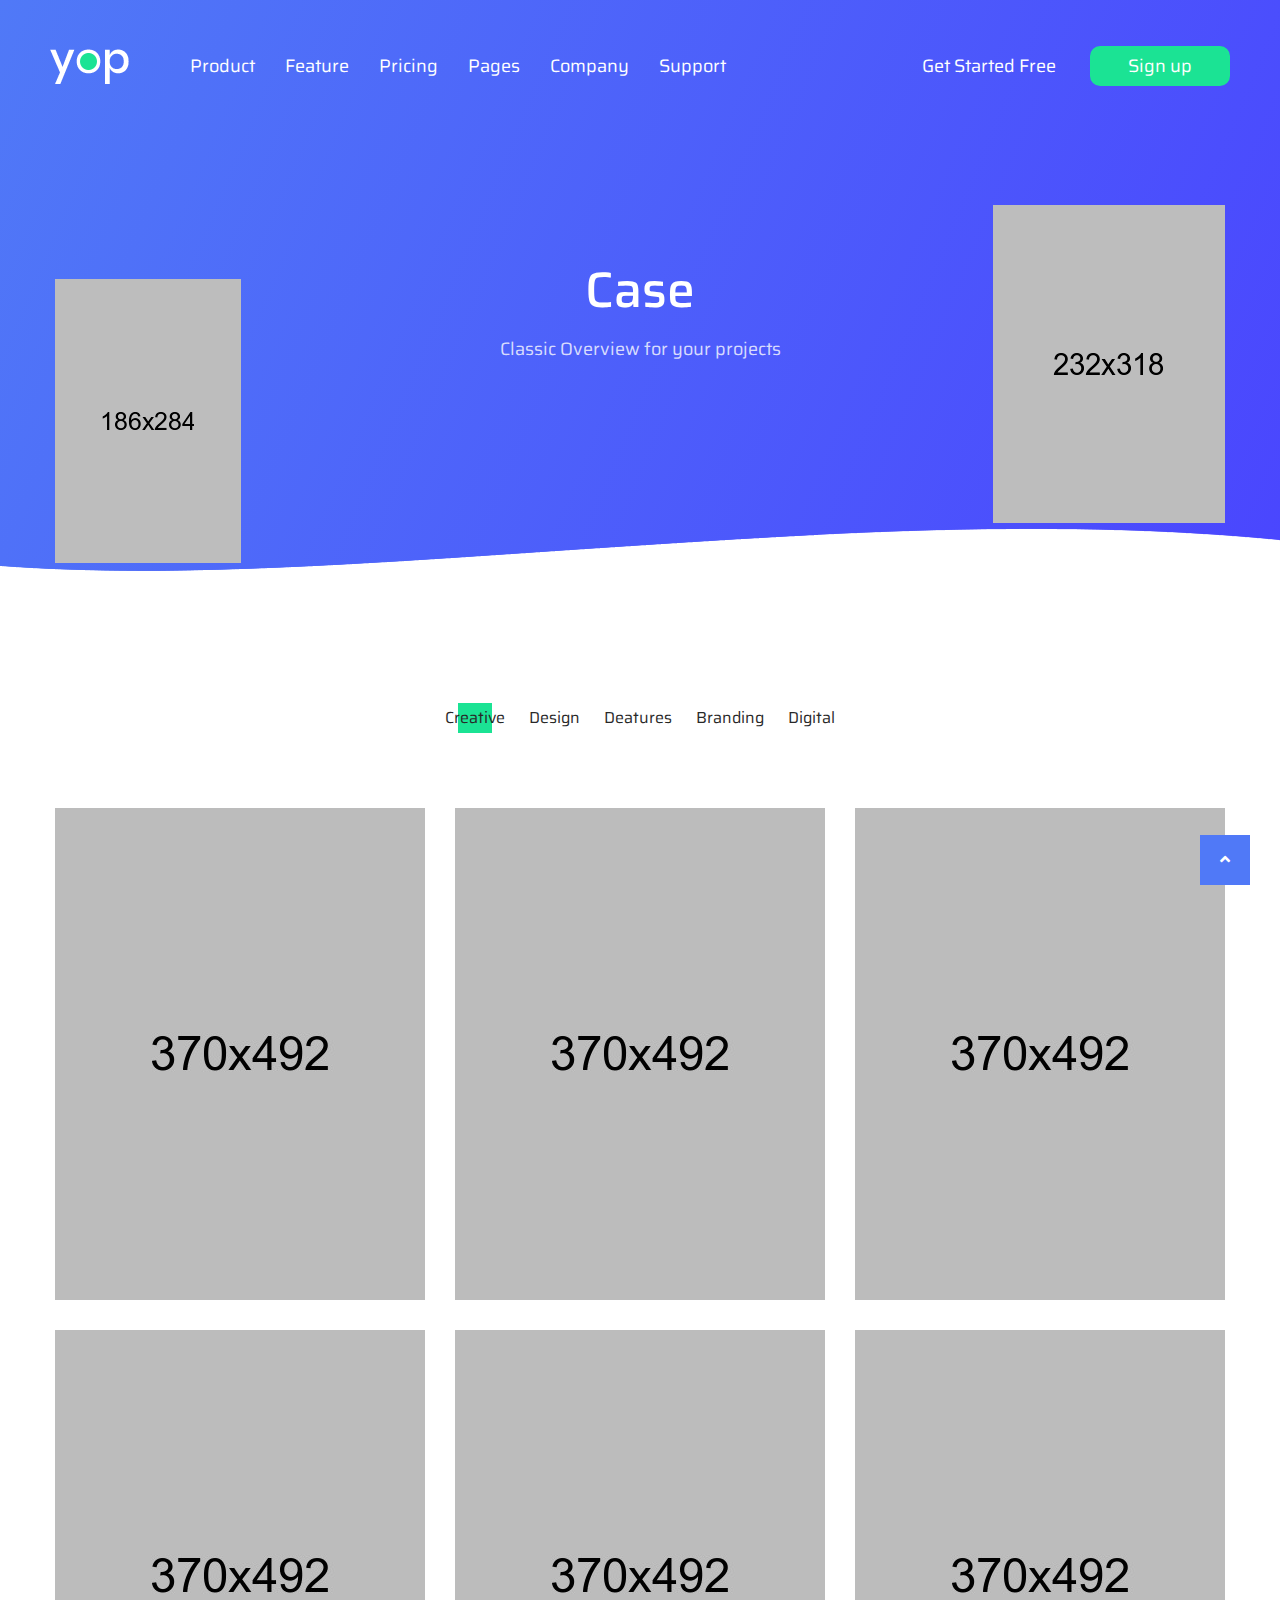
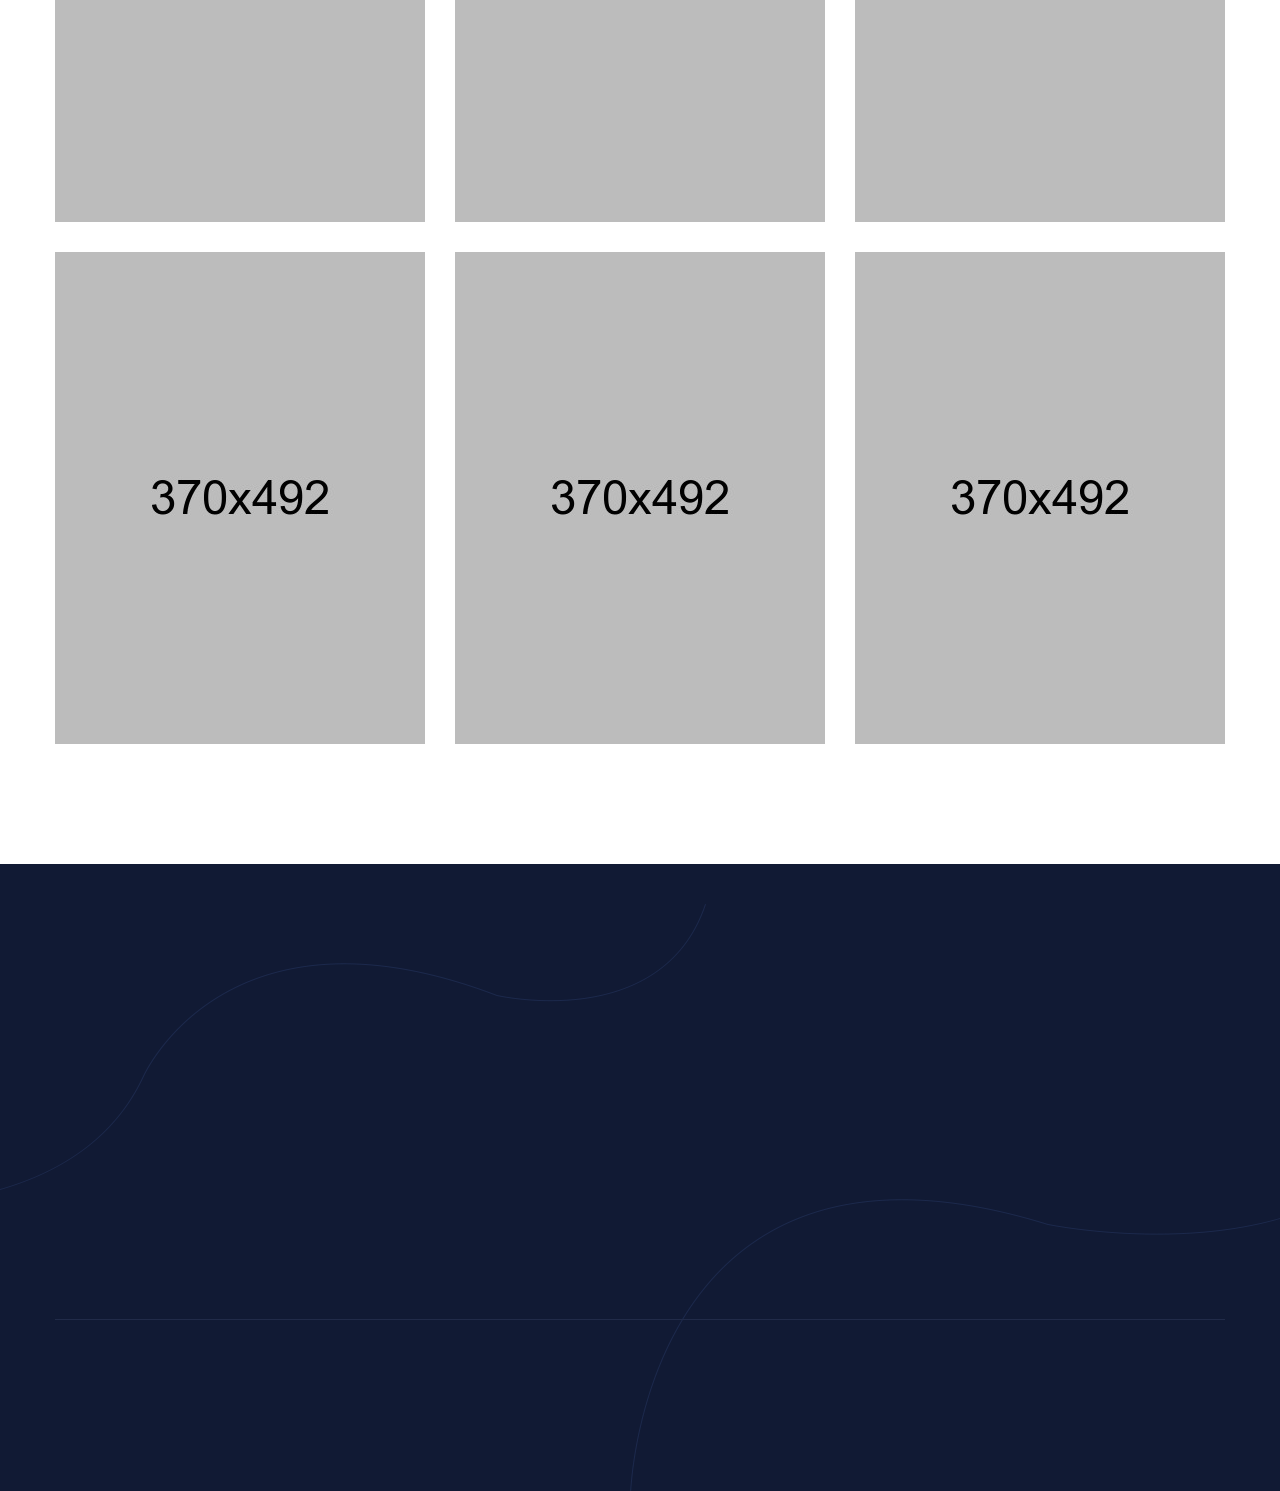
<file: case.html>
<!DOCTYPE html>
<html lang="en">
<head>
    <meta charset="utf-8">
    <meta http-equiv="X-UA-Compatible" content="IE=edge">
    <meta name="viewport" content="width=device-width, initial-scale=1">

    <link rel="icon" href="images/logo.png" type="image/x-icon" />
    <!-- Theme tittle --> 
    <title>Yop - Digital Business agency Multipurpose HTML Template</title>  
    
    <!-- Theme style CSS -->         
    <link href="css/style.css" rel="stylesheet"> 

    <!-- HTML5 shim and Respond.js for IE8 support of HTML5 elements and media queries -->
    <!-- WARNING: Respond.js doesn't work if you view the page via file:// -->
    <!--[if lt IE 9]>
    <script src="https://oss.maxcdn.com/html5shiv/3.7.3/html5shiv.min.js"></script>
    <script src="https://oss.maxcdn.com/respond/1.4.2/respond.min.js"></script>
    <![endif]-->
</head>
<body>
   
    <!-- Header Area -->
    <header class="main_header_area mha_2">   
		<nav class="navbar navbar-expand-lg"> 
			<div class="navbar-brand">
				<a class="logo" href="index.html"><img src="images/logo-2.png" alt=""></a>   
			</div>
			<!-- Small Divice Menu-->
			<button class="navbar-toggler" type="button" data-toggle="collapse" data-target=".navbar_supported"  aria-label="Toggle navigation"> 
				<i class="fas fa-bars"></i>
			</button>
			<!-- Left Nav bar -->
			<div class="collapse navbar-collapse navbar_supported"> 
				<ul class="navbar-nav"> 
					<li class="dropdown">
						<a class="nav-link dropdown-toggle" href="" role="button" data-toggle="dropdown">Product</a>
						<ul class="dropdown-menu home_drop">
							<li>
								<a href="index.html" class="active">
									<i class="fab fa-soundcloud"></i>
									<span>Home Cloud Agency <small>This website for cloud storage related</small></span>
								</a> 
							</li>  
							<li> 
								<a href="index-2.html">
									<i class="fas fa-cogs"></i>
									<span>Home SaaS, IT & Sofware<small>This website for IT software related</small></span>
								</a> 
							</li>    
							<li> 
								<a href="index-3.html">
									<i class="fas fa-piggy-bank"></i>
									<span>Home Capital & Business <small>This website for Capital, cash related</small></span>
								</a> 
							</li>    
							<li> 
								<a href="home/index.html">
									<i class="fab fa-drupal"></i>
									<span>SaaS Landing <small>This website for Capital, cash related</small></span>
									<span class="new">New</span>
								</a> 
							</li>      
							<li> 
								<a href="home/index-2.html">
									<i class="fab fa-autoprefixer"></i>
									<span>App Landing <small>This website for Capital, cash related</small></span>
									<span class="new">New</span>
								</a> 
							</li>    
						</ul>
					</li>        
					<li><a href="feature.html">Feature</a></li>   
					<li><a href="pricing.html">Pricing</a></li>       
					<li class="dropdown">
						<a class="nav-link dropdown-toggle" href="" role="button" data-toggle="dropdown">Pages</a>
						<ul class="dropdown-menu"> 
							<li><a href="partners.html">Partners</a></li>   	     
							<li><a href="leadership.html">Leadership</a></li>   
							<li class="dropdown">
								<a class="nav-link dropdown-toggle" href="" role="button" data-toggle="dropdown">Blog</a>
								<ul class="dropdown-menu">
									<li><a href="blog.html">Blog</a></li>   	     
									<li><a href="blog-single.html">Blog Single</a></li>   
								</ul>
							</li>  
							<li class="dropdown">
								<a class="nav-link dropdown-toggle" href="" role="button" data-toggle="dropdown">Cases</a>
								<ul class="dropdown-menu">
									<li><a href="case.html">Case</a></li>
									<li><a href="case-2.html">Case v2</a></li> 
									<li><a href="case-single.html">Case Single</a></li> 
								</ul>
							</li> 
							<li><a href="faq.html">Faq</a></li>  
							<li><a href="contact.html">Contact</a></li> 
						</ul>
					</li>  
					<li><a href="about.html">Company</a></li>   
					<li><a href="contact.html">Support</a></li>      
				</ul>  
			</div> 
			<!-- Right Nav bar --> 
			<ul class="right_nav">    
				<li><a href="#" class="get_m">Get Started Free</a></li>
				<li><a href="#" class="theme_btn">Sign up</a></li>
			</ul>  
		</nav>   
    </header>
    <!-- Header Area -->    
    
    <!-- Banner Area -->    
    <section class="pages_banner b_angle">
    	<div class="container">
    		<img src="images/banner-i-10.png" alt="" class="images_1">
    		<h2>Case</h2>
			<p>Classic Overview for your projects</p>
    		<img src="images/banner-i-11.png" alt="" class="images_2">
    	</div> 
    </section>
    <!-- Banner Area -->
	
    <!-- Portfolio grid Area -->   
    <section class="portfolio_grid"> 
       <div class="container">
			<ul class="protfoli_filter">
				<li class="active" data-filter="*"><a href="#">Creative</a></li>
				<li data-filter=".creative"><a href="#">Design </a></li>
				<li data-filter=".design"><a href="#">Deatures</a></li>  
				<li data-filter=".seo"><a href="#">Branding</a></li>  
				<li data-filter=".digital"><a href="#">Digital</a></li>   
			</ul>  
			<div class="row portfoli_inner"> 
				<div class="col-lg-4 col-sm-6 design digital"> 
					<div class="portfolio_item">     
						<img src="images/case-1.jpg" alt="">
						<div class="hover">
							<a href="case-single.html">View Case Study <img src="images/array.png" alt=""></a> 
						</div>
					</div> 
				</div>  
				<div class="col-lg-4 col-sm-6 creative digital">
					<div class="portfolio_item">     
						<img src="images/case-2.jpg" alt="">
						<div class="hover">
							<a href="case-single.html">View Case Study <img src="images/array.png" alt=""></a> 
						</div>
					</div> 
				</div>  
				<div class="col-lg-4 col-sm-6 design seo"> 
					<div class="portfolio_item">     
						<img src="images/case-3.jpg" alt="">
						<div class="hover">
							<a href="case-single.html">View Case Study <img src="images/array.png" alt=""></a> 
						</div>
					</div> 
				</div>  
				<div class="col-lg-4 col-sm-6 design digital"> 
					<div class="portfolio_item">     
						<img src="images/case-4.jpg" alt="">
						<div class="hover">
							<a href="case-single.html">View Case Study <img src="images/array.png" alt=""></a> 
						</div>
					</div> 
				</div>  
				<div class="col-lg-4 col-sm-6 seo creative digital"> 
					<div class="portfolio_item">     
						<img src="images/case-5.jpg" alt="">
						<div class="hover">
							<a href="case-single.html">View Case Study <img src="images/array.png" alt=""></a> 
						</div>
					</div> 
				</div>  
				<div class="col-lg-4 col-sm-6 creative design">
					<div class="portfolio_item">     
						<img src="images/case-6.jpg" alt="">
						<div class="hover">
							<a href="case-single.html">View Case Study <img src="images/array.png" alt=""></a> 
						</div>
					</div> 
				</div>   
				<div class="col-lg-4 col-sm-6 design seo creative">
					<div class="portfolio_item">     
						<img src="images/case-7.jpg" alt="">
						<div class="hover">
							<a href="case-single.html">View Case Study <img src="images/array.png" alt=""></a> 
						</div>
					</div> 
				</div>  
				<div class="col-lg-4 col-sm-6 creative design digital">
					<div class="portfolio_item">     
						<img src="images/case-8.jpg" alt="">
						<div class="hover">
							<a href="case-single.html">View Case Study <img src="images/array.png" alt=""></a> 
						</div>
					</div> 
				</div>   
				<div class="col-lg-4 col-sm-6 creative digital">
					<div class="portfolio_item">     
						<img src="images/case-9.jpg" alt="">
						<div class="hover">
							<a href="case-single.html">View Case Study <img src="images/array.png" alt=""></a> 
						</div>
					</div> 
				</div>   
			</div>  
       </div>     
    </section> 
	
    <!-- Footer Area -->  
    <footer class="footer_area footer_2">   
       <div class="container"> 
			<div class="footer_inner row">  
				<div class="footer_widget col-lg-3 col-sm-6 wow fadeIn" data-wow-delay="0.2s">
					<h4>Navigation</h4>
					<ul class="footer_nav">   
						<li><a href="#">About us</a></li>     
						<li><a href="#">Contact</a></li>     
						<li><a href="#">Our Staff</a></li>     
						<li><a href="#">Company Overview</a></li>     
						<li><a href="#">Saas</a></li>     
						<li><a href="#">IT Strategy </a></li>     
					</ul>
				</div>  
				<div class="footer_widget fw_2 col-lg-4 col-sm-6 wow fadeIn" data-wow-delay="0.6s">
					<h4>Solution</h4>
					<ul class="footer_nav">    
						<li><a href="#">Responsible Disclosure</a></li>      
						<li><a href="#">Content Strategy</a></li>      
						<li><a href="#">PPC Management</a></li>      
						<li><a href="#">Link Building Services</a></li>      
						<li><a href="#">Social media markering</a></li>      
						<li><a href="#">Integration</a></li>      
					</ul>
				</div> 
				<div class="footer_widget col-lg-3 fw_3 col-sm-6 wow fadeIn" data-wow-delay="0.9s">
					<h4>Product</h4> 
					<ul class="footer_nav">   
						<li><a href="#">Business Strategy</a></li>     
						<li><a href="#">Content Strategy</a></li>          
						<li><a href="#">Management</a></li>          
						<li><a href="#">Increased Revenue</a></li>          
						<li><a href="#">Reduced Complexity</a></li>          
						<li><a href="#">Reduced Costs </a></li>                  
					</ul>
				</div>   
				<div class="footer_widget col-lg-2 col-sm-6 wow fadeIn" data-wow-delay="0.9s">
					<h4>Contact</h4> 
					<ul class="footer_nav">      
						<li><a href="#">Register</a></li>          
						<li><a href="#">Pricing</a></li>          
						<li><a href="#">Helpdesk</a></li>          
						<li><a href="#">help</a></li>          
						<li><a href="#">Faq</a></li>           
					</ul>
				</div>          
			</div>  
			<div class="copy_right cr_2">
				<div class="row"> 
					<div class="col-xl-7 col-lg-5 wow slideInLeft">
						<p class="location"><a href="index.html"><img src="images/logo.png" alt=""></a> 75 Arlington St. Suite 500 Boston, <br>MA 02116, USA</p> 
					</div> 
					<div class="col-xl-5 col-lg-7  wow slideInRight">  
						 <ul class="footer_social"> 
							<li><a href="#" class="active"><i class="fab fa-facebook-f"></i></a></li>
							<li><a href="#"><i class="fab fa-linkedin-in"></i></a></li>
							<li><a href="#"><i class="fab fa-dribbble"></i></a></li>
							<li><a href="#"><i class="fab fa-twitter"></i></a></li>    
						</ul> 
						<p class="c_p">Copyrights 2019 <a href="#">Themazine</a></p>
					</div>   
				</div>
			</div> 
       </div> 
    </footer>
    <!-- End Footer Area --> 
    
    <!-- Scroll Top Button -->
    <button class="scroll-top">
        <i class="fas fa-angle-up"></i>
    </button>

    <!-- Preloader -->  
	<div class="preloader"><img src="images/preloder.png" alt=""></div>
    
    <!-- jQuery v3.3.1 -->
    <script src="js/jquery-3.3.1.min.js"></script>    
    <!-- Bootstrap v4.0.0 -->
    <script src="js/popper.min.js"></script>
    <script src="js/bootstrap.min.js"></script>  
    <!-- Extra Plugin -->
    <script src="vendors/animate-css/wow.min.js"></script>     
    <script src="vendors/isotope/imagesloaded.pkgd.min.js"></script>    
    <script src="vendors/isotope/isotope.pkgd.min.js"></script>    
    
    <!-- Theme js / Custom js -->
    <script src="js/theme.js"></script> 
</body>
</html>
</file>
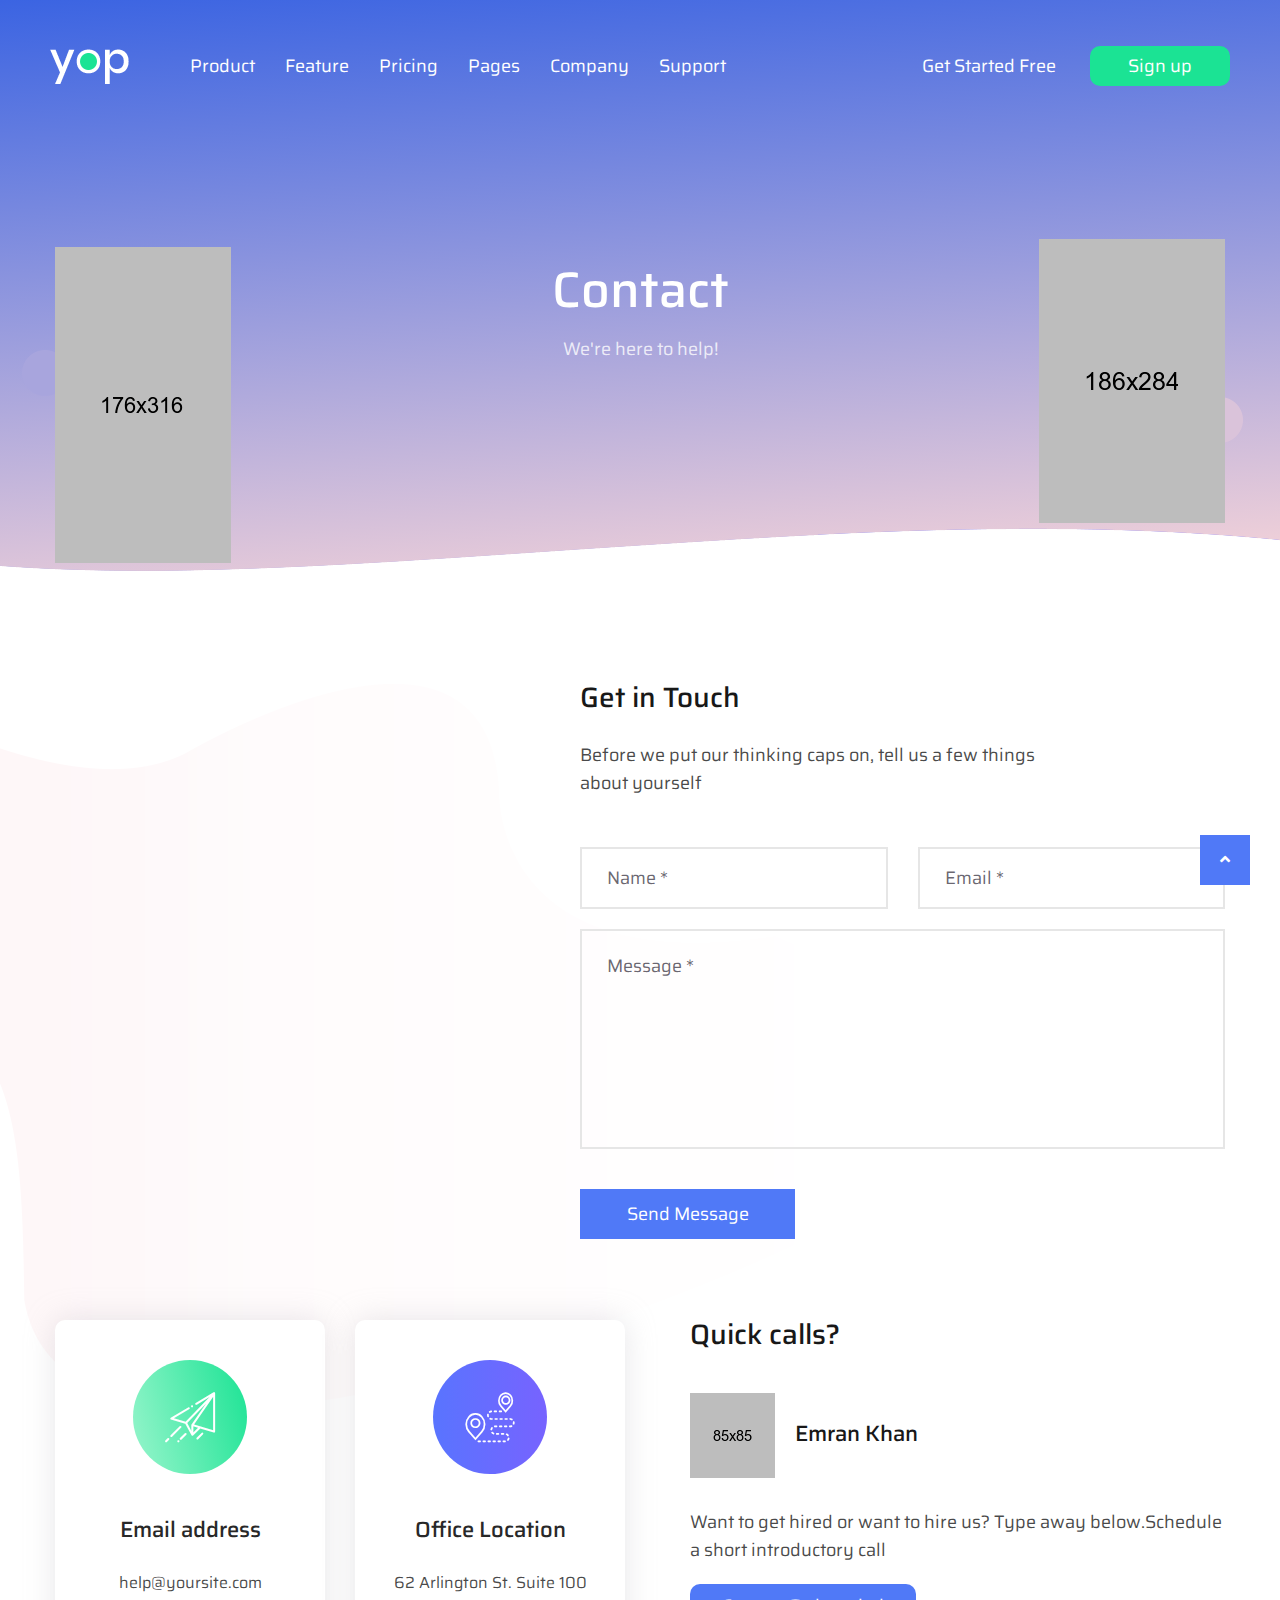
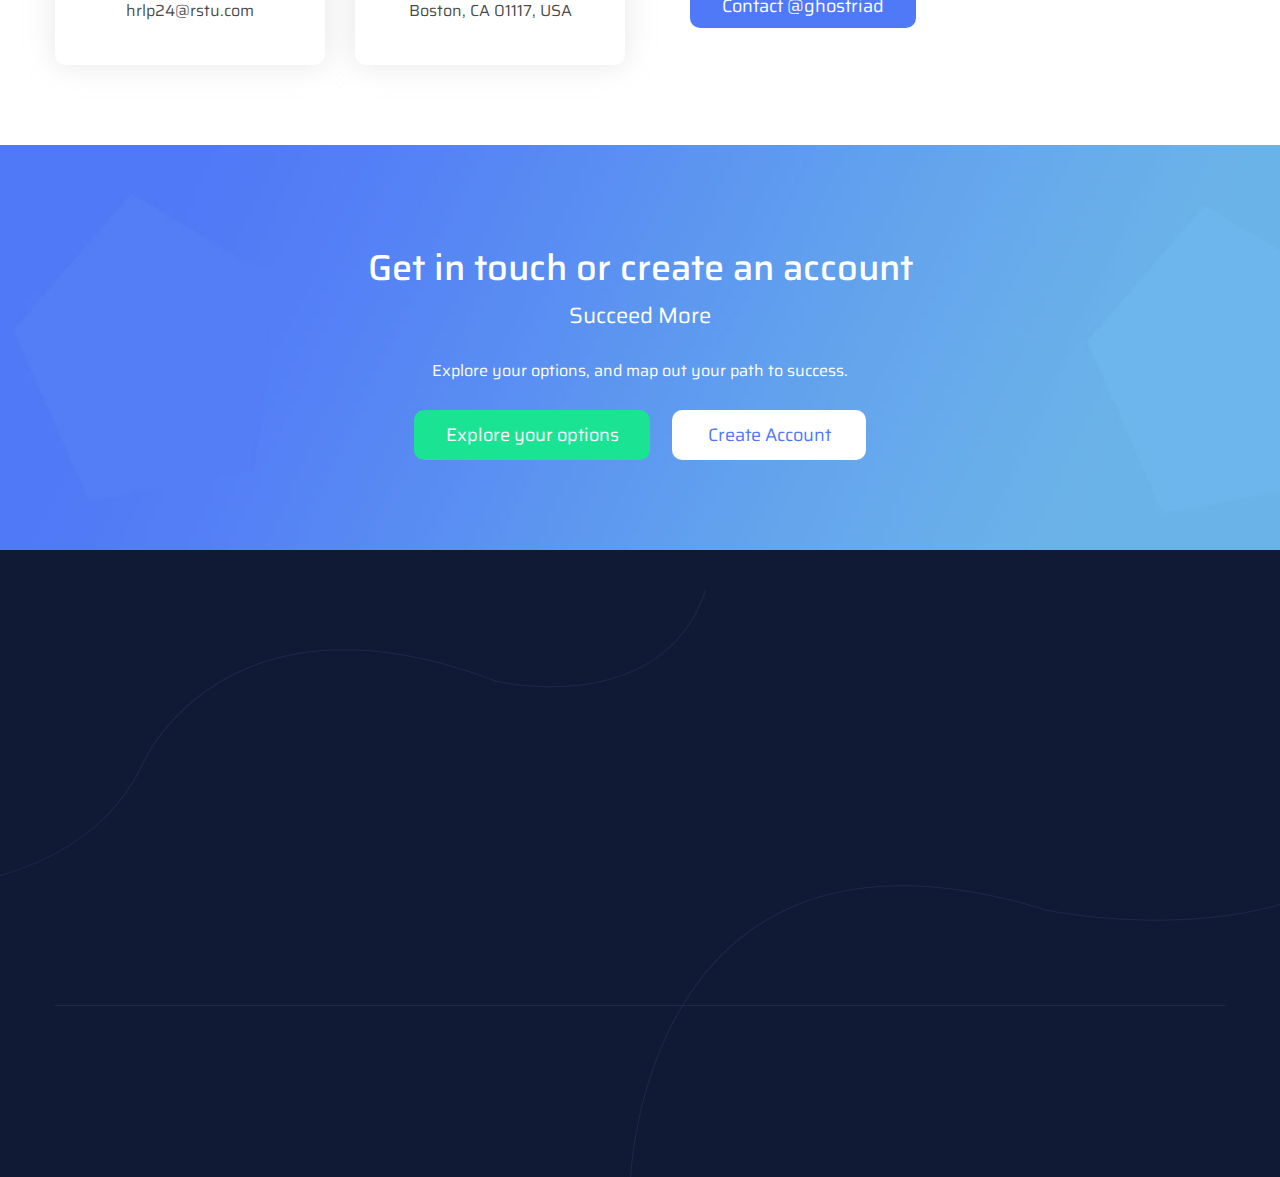
<file: contact.html>
<!DOCTYPE html>
<html lang="en">
<head>
    <meta charset="utf-8">
    <meta http-equiv="X-UA-Compatible" content="IE=edge">
    <meta name="viewport" content="width=device-width, initial-scale=1">

    <link rel="icon" href="images/logo.png" type="image/x-icon" />
    <!-- Theme tittle --> 
    <title>Yop - Digital Business agency Multipurpose HTML Template</title>  
    
    <!-- Theme style CSS -->         
    <link href="css/style.css" rel="stylesheet"> 

    <!-- HTML5 shim and Respond.js for IE8 support of HTML5 elements and media queries -->
    <!-- WARNING: Respond.js doesn't work if you view the page via file:// -->
    <!--[if lt IE 9]>
    <script src="https://oss.maxcdn.com/html5shiv/3.7.3/html5shiv.min.js"></script>
    <script src="https://oss.maxcdn.com/respond/1.4.2/respond.min.js"></script>
    <![endif]-->
</head>
<body>
   
    <!-- Header Area -->
    <header class="main_header_area mha_2">   
		<nav class="navbar navbar-expand-lg"> 
			<div class="navbar-brand">
				<a class="logo" href="index.html"><img src="images/logo-2.png" alt=""></a>   
			</div>
			<!-- Small Divice Menu-->
			<button class="navbar-toggler" type="button" data-toggle="collapse" data-target=".navbar_supported"  aria-label="Toggle navigation"> 
				<i class="fas fa-bars"></i>
			</button>
			<!-- Left Nav bar -->
			<div class="collapse navbar-collapse navbar_supported"> 
				<ul class="navbar-nav"> 
					<li class="dropdown">
						<a class="nav-link dropdown-toggle" href="" role="button" data-toggle="dropdown">Product</a>
						<ul class="dropdown-menu home_drop">
							<li>
								<a href="index.html" class="active">
									<i class="fab fa-soundcloud"></i>
									<span>Home Cloud Agency <small>This website for cloud storage related</small></span>
								</a> 
							</li>  
							<li> 
								<a href="index-2.html">
									<i class="fas fa-cogs"></i>
									<span>Home SaaS, IT & Sofware<small>This website for IT software related</small></span>
								</a> 
							</li>    
							<li> 
								<a href="index-3.html">
									<i class="fas fa-piggy-bank"></i>
									<span>Home Capital & Business <small>This website for Capital, cash related</small></span>
								</a> 
							</li>    
							<li> 
								<a href="home/index.html">
									<i class="fab fa-drupal"></i>
									<span>SaaS Landing <small>This website for Capital, cash related</small></span>
									<span class="new">New</span>
								</a> 
							</li>      
							<li> 
								<a href="home/index-2.html">
									<i class="fab fa-autoprefixer"></i>
									<span>App Landing <small>This website for Capital, cash related</small></span>
									<span class="new">New</span>
								</a> 
							</li>    
						</ul>
					</li>         
					<li><a href="feature.html">Feature</a></li>   
					<li><a href="pricing.html">Pricing</a></li>       
					<li class="dropdown">
						<a class="nav-link dropdown-toggle" href="" role="button" data-toggle="dropdown">Pages</a>
						<ul class="dropdown-menu"> 
							<li><a href="partners.html">Partners</a></li>   	     
							<li><a href="leadership.html">Leadership</a></li>   
							<li class="dropdown">
								<a class="nav-link dropdown-toggle" href="" role="button" data-toggle="dropdown">Blog</a>
								<ul class="dropdown-menu">
									<li><a href="blog.html">Blog</a></li>   	     
									<li><a href="blog-single.html">Blog Single</a></li>   
								</ul>
							</li>  
							<li class="dropdown">
								<a class="nav-link dropdown-toggle" href="" role="button" data-toggle="dropdown">Cases</a>
								<ul class="dropdown-menu">
									<li><a href="case.html">Case</a></li>
									<li><a href="case-2.html">Case v2</a></li> 
									<li><a href="case-single.html">Case Single</a></li> 
								</ul>
							</li> 
							<li><a href="faq.html">Faq</a></li>  
							<li><a href="contact.html">Contact</a></li> 
						</ul>
					</li>  
					<li><a href="about.html">Company</a></li>   
					<li><a href="contact.html">Support</a></li>      
				</ul>  
			</div> 
			<!-- Right Nav bar --> 
			<ul class="right_nav">    
				<li><a href="#" class="get_m">Get Started Free</a></li>
				<li><a href="#" class="theme_btn">Sign up</a></li>
			</ul>  
		</nav>   
    </header>
    <!-- Header Area -->    
    
    <!-- Banner Area -->    
    <section class="pages_banner b_angle bagle_2">
    	<div class="container">
    		<img src="images/banner-i-13.png" alt="" class="images_1">
    		<h2>Contact</h2>
			<p>We're here to help!</p>
    		<img src="images/banner-i-10.png" alt="" class="images_2">
    	</div> 
    </section>
    <!-- Banner Area -->     
    
    <!-- Got a Problem --> 
    <section class="got_problem contact_p">
    	<div class="container"> 
    		<div class="row">
    			<div class="col-lg-5 map">
					<iframe src="https://www.google.com/maps/embed?pb=!1m14!1m12!1m3!1d29187.604072335773!2d90.3694725895508!3d23.873638550000003!2m3!1f0!2f0!3f0!3m2!1i1024!2i768!4f13.1!5e0!3m2!1sen!2sbd!4v1559245529101!5m2!1sen!2sbd"></iframe>
    			</div>
    			<div class="col-lg-7 problem_from">
    				<h2>Get in Touch</h2>
    				<p>Before we put our thinking caps on, tell us a few things about yourself</p>
    				<form class="solve_from row" action="php/contact.php" method="post" id="phpcontactform" novalidate="novalidate">  
						<div class="form-group col-md-6">   
							<input type="text" class="form-control" id="name" name="name" placeholder="Name *"> 
						</div> 
						<div class="form-group col-md-6">
							<input type="email" class="form-control" id="email" name="email"  placeholder="Email *">
						</div>    
						<div class="form-group col-12">
							<textarea class="form-control" id="message" name="message" placeholder="Message *"></textarea>
						</div>
						<div class="form-group col-12">
							<button class="theme_btn" id="js-contact-btn" type="submit">Send Message</button>   
							<div id="js-contact-result" data-success-msg="Form submitted successfully." data-error-msg="Messages Successfully"></div>
						</div>     
					</form> 
    			</div>
    		</div>
    		
    		<div class="row contact_info"> 
    			<div class="col-xl-3 col-md-6">
    				<div class="info">
    					<div class="icons">
    						<i class="flaticon-paper-plane"></i>
    					</div>
    					<h4>Email address</h4>
    					<a href="#">help@yoursite.com</a>
    					<a href="#">hrlp24@rstu.com</a>
    				</div>
    			</div>
    			<div class="col-xl-3 col-md-6">
    				<div class="info">
    					<div class="icons icons_2">
    						<i class="flaticon-route"></i>
    					</div>
    					<h4>Office Location</h4>
    					<p>62 Arlington St. Suite 100 <br>Boston, CA 01117, USA</p>
    				</div>
    			</div> 
    			<div class="col-lg-6 quick_call">
					<h3>Quick calls?</h3>
   					<a href="#" class="name"><img src="images/user.png" alt="">Emran Khan</a>
   					<p>Want to get hired or want to hire us? Type away below.Schedule a short introductory call </p>
   					<a href="#" class="theme_btn">Contact @ghostriad</a>
    			</div>
    		</div>
    	</div>
    </section>
    <!-- Got a Problem -->    
      
    <!-- Get in touch -->
    <section class="get_touch">
    	<div class="container">
    		<h2>Get in touch or create an account</h2>
    		<h6>Succeed More</h6>
    		<p>Explore your options, and map out your path to success.</p>
    		<a href="#" class="theme_btn">Explore your options</a>
    		<a href="#" class="theme_btn create">Create Account</a>
    	</div>
    </section>
    <!-- Get in touch -->
	
    <!-- Footer Area -->  
    <footer class="footer_area footer_2">   
       <div class="container"> 
			<div class="footer_inner row">  
				<div class="footer_widget col-lg-3 col-sm-6 wow fadeIn" data-wow-delay="0.2s">
					<h4>Navigation</h4>
					<ul class="footer_nav">   
						<li><a href="#">About us</a></li>     
						<li><a href="#">Contact</a></li>     
						<li><a href="#">Our Staff</a></li>     
						<li><a href="#">Company Overview</a></li>     
						<li><a href="#">Saas</a></li>     
						<li><a href="#">IT Strategy </a></li>     
					</ul>
				</div>  
				<div class="footer_widget fw_2 col-lg-4 col-sm-6 wow fadeIn" data-wow-delay="0.6s">
					<h4>Solution</h4>
					<ul class="footer_nav">    
						<li><a href="#">Responsible Disclosure</a></li>      
						<li><a href="#">Content Strategy</a></li>      
						<li><a href="#">PPC Management</a></li>      
						<li><a href="#">Link Building Services</a></li>      
						<li><a href="#">Social media markering</a></li>      
						<li><a href="#">Integration</a></li>      
					</ul>
				</div> 
				<div class="footer_widget col-lg-3 fw_3 col-sm-6 wow fadeIn" data-wow-delay="0.9s">
					<h4>Product</h4> 
					<ul class="footer_nav">   
						<li><a href="#">Business Strategy</a></li>     
						<li><a href="#">Content Strategy</a></li>          
						<li><a href="#">Management</a></li>          
						<li><a href="#">Increased Revenue</a></li>          
						<li><a href="#">Reduced Complexity</a></li>          
						<li><a href="#">Reduced Costs </a></li>                  
					</ul>
				</div>   
				<div class="footer_widget col-lg-2 col-sm-6 wow fadeIn" data-wow-delay="0.9s">
					<h4>Contact</h4> 
					<ul class="footer_nav">      
						<li><a href="#">Register</a></li>          
						<li><a href="#">Pricing</a></li>          
						<li><a href="#">Helpdesk</a></li>          
						<li><a href="#">help</a></li>          
						<li><a href="#">Faq</a></li>           
					</ul>
				</div>          
			</div>  
			<div class="copy_right cr_2">
				<div class="row"> 
					<div class="col-xl-7 col-lg-5 wow slideInLeft">
						<p class="location"><a href="index.html"><img src="images/logo.png" alt=""></a> 75 Arlington St. Suite 500 Boston, <br>MA 02116, USA</p> 
					</div> 
					<div class="col-xl-5 col-lg-7  wow slideInRight">  
						 <ul class="footer_social"> 
							<li><a href="#" class="active"><i class="fab fa-facebook-f"></i></a></li>
							<li><a href="#"><i class="fab fa-linkedin-in"></i></a></li>
							<li><a href="#"><i class="fab fa-dribbble"></i></a></li>
							<li><a href="#"><i class="fab fa-twitter"></i></a></li>    
						</ul> 
						<p class="c_p">Copyrights 2019 <a href="#">Themazine</a></p>
					</div>   
				</div>
			</div> 
       </div> 
    </footer>
    <!-- End Footer Area --> 
    
    <!-- Scroll Top Button -->
    <button class="scroll-top">
        <i class="fas fa-angle-up"></i>
    </button>

    <!-- Preloader -->  
	<div class="preloader"><img src="images/preloder.png" alt=""></div>
    
    <!-- jQuery v3.3.1 -->
    <script src="js/jquery-3.3.1.min.js"></script>    
    <!-- Bootstrap v4.0.0 -->
    <script src="js/popper.min.js"></script>
    <script src="js/bootstrap.min.js"></script>  
    <!-- Extra Plugin -->
    <script src="vendors/animate-css/wow.min.js"></script>     
    <script src="vendors/magnify-popup/jquery.magnific-popup.min.js"></script>      
    
    <!-- Theme js / Custom js -->
    <script src="js/theme.js"></script> 
</body>
</html>
</file>
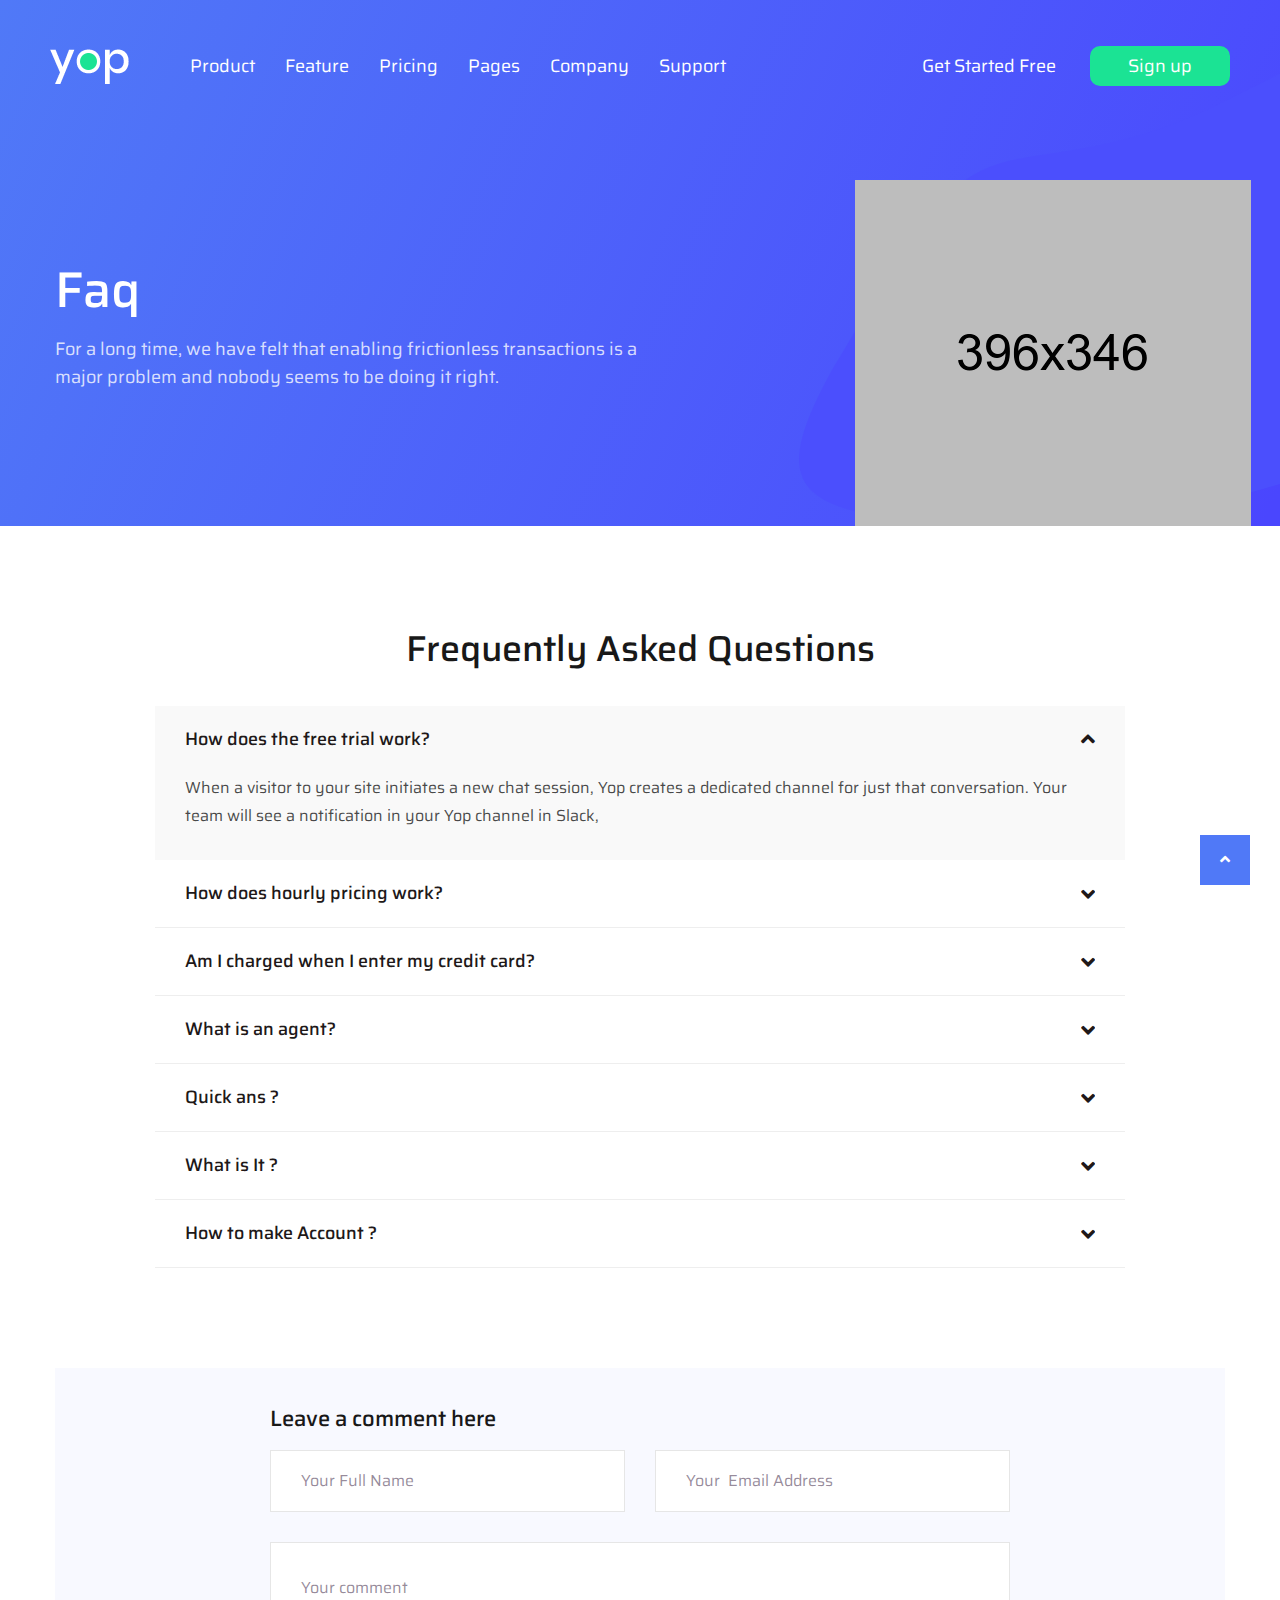
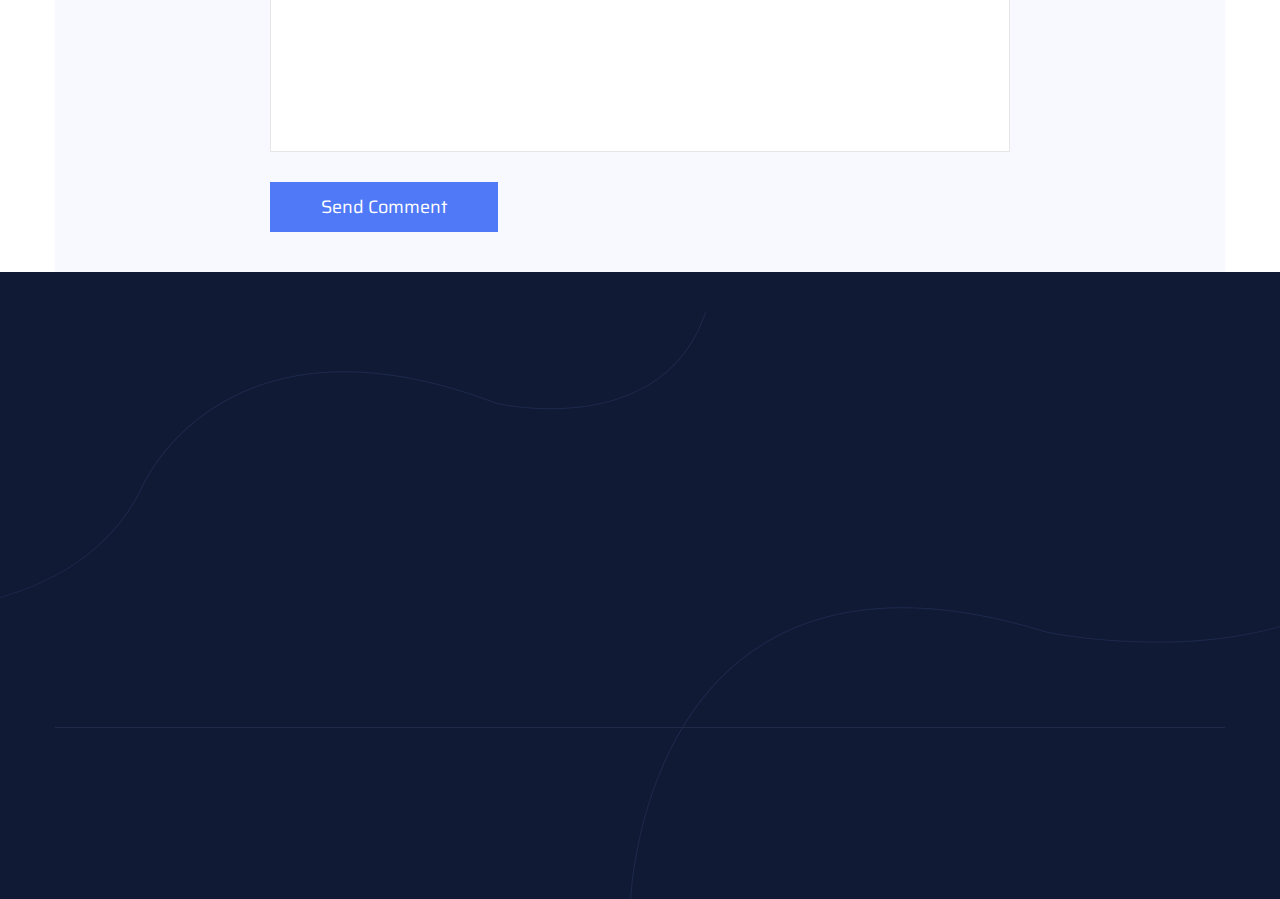
<file: faq.html>
<!DOCTYPE html>
<html lang="en">
<head>
    <meta charset="utf-8">
    <meta http-equiv="X-UA-Compatible" content="IE=edge">
    <meta name="viewport" content="width=device-width, initial-scale=1">

    <link rel="icon" href="images/logo.png" type="image/x-icon" />
    <!-- Theme tittle --> 
    <title>Yop - Digital Business agency Multipurpose HTML Template</title>  
    
    <!-- Theme style CSS -->         
    <link href="css/style.css" rel="stylesheet"> 

    <!-- HTML5 shim and Respond.js for IE8 support of HTML5 elements and media queries -->
    <!-- WARNING: Respond.js doesn't work if you view the page via file:// -->
    <!--[if lt IE 9]>
    <script src="https://oss.maxcdn.com/html5shiv/3.7.3/html5shiv.min.js"></script>
    <script src="https://oss.maxcdn.com/respond/1.4.2/respond.min.js"></script>
    <![endif]-->
</head>
<body>
   
    <!-- Header Area -->
    <header class="main_header_area mha_2">   
		<nav class="navbar navbar-expand-lg"> 
			<div class="navbar-brand">
				<a class="logo" href="index.html"><img src="images/logo-2.png" alt=""></a>   
			</div>
			<!-- Small Divice Menu-->
			<button class="navbar-toggler" type="button" data-toggle="collapse" data-target=".navbar_supported"  aria-label="Toggle navigation"> 
				<i class="fas fa-bars"></i>
			</button>
			<!-- Left Nav bar -->
			<div class="collapse navbar-collapse navbar_supported"> 
				<ul class="navbar-nav"> 
					<li class="dropdown">
						<a class="nav-link dropdown-toggle" href="" role="button" data-toggle="dropdown">Product</a>
						<ul class="dropdown-menu home_drop">
							<li>
								<a href="index.html" class="active">
									<i class="fab fa-soundcloud"></i>
									<span>Home Cloud Agency <small>This website for cloud storage related</small></span>
								</a> 
							</li>  
							<li> 
								<a href="index-2.html">
									<i class="fas fa-cogs"></i>
									<span>Home SaaS, IT & Sofware<small>This website for IT software related</small></span>
								</a> 
							</li>    
							<li> 
								<a href="index-3.html">
									<i class="fas fa-piggy-bank"></i>
									<span>Home Capital & Business <small>This website for Capital, cash related</small></span>
								</a> 
							</li>    
							<li> 
								<a href="home/index.html">
									<i class="fab fa-drupal"></i>
									<span>SaaS Landing <small>This website for Capital, cash related</small></span>
									<span class="new">New</span>
								</a> 
							</li>      
							<li> 
								<a href="home/index-2.html">
									<i class="fab fa-autoprefixer"></i>
									<span>App Landing <small>This website for Capital, cash related</small></span>
									<span class="new">New</span>
								</a> 
							</li>    
						</ul>
					</li>         
					<li><a href="feature.html">Feature</a></li>   
					<li><a href="pricing.html">Pricing</a></li>       
					<li class="dropdown">
						<a class="nav-link dropdown-toggle" href="" role="button" data-toggle="dropdown">Pages</a>
						<ul class="dropdown-menu"> 
							<li><a href="partners.html">Partners</a></li>   	     
							<li><a href="leadership.html">Leadership</a></li>   
							<li class="dropdown">
								<a class="nav-link dropdown-toggle" href="" role="button" data-toggle="dropdown">Blog</a>
								<ul class="dropdown-menu">
									<li><a href="blog.html">Blog</a></li>   	     
									<li><a href="blog-single.html">Blog Single</a></li>   
								</ul>
							</li>  
							<li class="dropdown">
								<a class="nav-link dropdown-toggle" href="" role="button" data-toggle="dropdown">Cases</a>
								<ul class="dropdown-menu">
									<li><a href="case.html">Case</a></li>
									<li><a href="case-2.html">Case v2</a></li> 
									<li><a href="case-single.html">Case Single</a></li> 
								</ul>
							</li> 
							<li><a href="faq.html">Faq</a></li>  
							<li><a href="contact.html">Contact</a></li> 
						</ul>
					</li>  
					<li><a href="about.html">Company</a></li>   
					<li><a href="contact.html">Support</a></li>      
				</ul>  
			</div> 
			<!-- Right Nav bar --> 
			<ul class="right_nav">    
				<li><a href="#" class="get_m">Get Started Free</a></li>
				<li><a href="#" class="theme_btn">Sign up</a></li>
			</ul>  
		</nav>   
    </header>
    <!-- Header Area -->     
    
    <!-- Banner Area -->    
    <section class="pages_banner">
    	<div class="container">
    		<div class="row">
    			<div class="col-lg-8"> 
					<h2>Faq</h2>
					<p>For a long time, we have felt that enabling frictionless transactions is a major problem and nobody seems to be doing it right. </p>
    			</div>
    			<div class="col-lg-4">
   					<img src="images/banner-i-15.png" alt="" class="images_1"> 
    			</div>
    		</div>
    	</div> 
    </section>
    <!-- Banner Area -->  
    
    <!-- Faq Area -->
    <section class="faq_area fa_2">
        <div class="container">
            <h2>Frequently Asked Questions</h2> 
			<div class="accordion frequently">
				<div class="faq"> 
					<a href="#" data-toggle="collapse" data-target="#faq_1">How does the free trial work?</a> 
					<div id="faq_1" class="collapse show" data-parent=".frequently">
						<p>When a visitor to your site initiates a new chat session, Yop creates a dedicated channel for just that conversation. Your team will see a notification in your Yop channel in Slack,</p>
					</div>
				</div>
				<div class="faq">  
					<a href="#" class="collapsed" data-toggle="collapse" data-target="#faq_2">How does hourly pricing work?</a>
					<div id="faq_2" class="collapse" data-parent=".frequently">
						<p>Anim pariatur cliche reprehenderit, enim eiusmod high life accusamus terry richardson ad squid. 3 wolf moon officia aute, non cupidatat skateboard dolor brunch. Food truck quinoa nesciunt </p>
					</div>
				</div> 
				<div class="faq">  
					<a href="#" class="collapsed" data-toggle="collapse" data-target="#faq_3">Am I charged when I enter my credit card?</a>
					<div id="faq_3" class="collapse" data-parent=".frequently">
						<p>Anim pariatur cliche reprehenderit, enim eiusmod high life accusamus terry richardson ad squid. 3 wolf moon officia aute, non cupidatat skateboard dolor brunch. Food truck quinoa nesciunt </p>
					</div>
				</div> 
				<div class="faq">  
					<a href="#" class="collapsed" data-toggle="collapse" data-target="#faq_4">What is an agent?</a>
					<div id="faq_4" class="collapse" data-parent=".frequently">
						<p>Anim pariatur cliche reprehenderit, enim eiusmod high life accusamus terry richardson ad squid. 3 wolf moon officia aute, non cupidatat skateboard dolor brunch. Food truck quinoa nesciunt </p>
					</div>
				</div> 
				<div class="faq">  
					<a href="#" class="collapsed" data-toggle="collapse" data-target="#faq_5">Quick ans ?</a>
					<div id="faq_5" class="collapse" data-parent=".frequently">
						<p>Anim pariatur cliche reprehenderit, enim eiusmod high life accusamus terry richardson ad squid. 3 wolf moon officia aute, non cupidatat skateboard dolor brunch. Food truck quinoa nesciunt </p>
					</div>
				</div> 
				<div class="faq">  
					<a href="#" class="collapsed" data-toggle="collapse" data-target="#faq_6">What is It ?</a>
					<div id="faq_6" class="collapse" data-parent=".frequently">
						<p>Anim pariatur cliche reprehenderit, enim eiusmod high life accusamus terry richardson ad squid. 3 wolf moon officia aute, non cupidatat skateboard dolor brunch. Food truck quinoa nesciunt </p>
					</div>
				</div> 
				<div class="faq">  
					<a href="#" class="collapsed" data-toggle="collapse" data-target="#faq_7">How to make Account ?</a>
					<div id="faq_7" class="collapse" data-parent=".frequently">
						<p>Anim pariatur cliche reprehenderit, enim eiusmod high life accusamus terry richardson ad squid. 3 wolf moon officia aute, non cupidatat skateboard dolor brunch. Food truck quinoa nesciunt </p>
					</div>
				</div> 
			</div>
        </div>
    </section>
    <!-- End Faq Area -->  
      
    <!-- Leave a comment here -->    
    <section class="leave_comment lc_2">
    	<div class="container">  
			<!-- Leave a Comment -->  
			<form class="row comment_from">  
				<h2 class="col-12">Leave a comment here</h2>
				<div class="form-group col-md-6">   
					<input type="text" class="form-control" placeholder="Your Full Name"> 
				</div> 
				<div class="form-group col-md-6">
					<input type="email" class="form-control" name="email" placeholder="Your  Email Address ">
				</div> 
				<div class="form-group col-12">
					<textarea class="form-control" id="message" name="message" placeholder="Your comment"></textarea>
				</div>
				<div class="form-group larg_btn m-0 col-12">
					<button class="theme_btn" type="submit">Send Comment</button>  
				</div>     
			</form>   
    	</div>
    </section>
    <!-- Leave a comment here --> 
	
    <!-- Footer Area -->  
    <footer class="footer_area footer_2">   
       <div class="container"> 
			<div class="footer_inner row">  
				<div class="footer_widget col-lg-3 col-sm-6 wow fadeIn" data-wow-delay="0.2s">
					<h4>Navigation</h4>
					<ul class="footer_nav">   
						<li><a href="#">About us</a></li>     
						<li><a href="#">Contact</a></li>     
						<li><a href="#">Our Staff</a></li>     
						<li><a href="#">Company Overview</a></li>     
						<li><a href="#">Saas</a></li>     
						<li><a href="#">IT Strategy </a></li>     
					</ul>
				</div>  
				<div class="footer_widget fw_2 col-lg-4 col-sm-6 wow fadeIn" data-wow-delay="0.6s">
					<h4>Solution</h4>
					<ul class="footer_nav">    
						<li><a href="#">Responsible Disclosure</a></li>      
						<li><a href="#">Content Strategy</a></li>      
						<li><a href="#">PPC Management</a></li>      
						<li><a href="#">Link Building Services</a></li>      
						<li><a href="#">Social media markering</a></li>      
						<li><a href="#">Integration</a></li>      
					</ul>
				</div> 
				<div class="footer_widget col-lg-3 fw_3 col-sm-6 wow fadeIn" data-wow-delay="0.9s">
					<h4>Product</h4> 
					<ul class="footer_nav">   
						<li><a href="#">Business Strategy</a></li>     
						<li><a href="#">Content Strategy</a></li>          
						<li><a href="#">Management</a></li>          
						<li><a href="#">Increased Revenue</a></li>          
						<li><a href="#">Reduced Complexity</a></li>          
						<li><a href="#">Reduced Costs </a></li>                  
					</ul>
				</div>   
				<div class="footer_widget col-lg-2 col-sm-6 wow fadeIn" data-wow-delay="0.9s">
					<h4>Contact</h4> 
					<ul class="footer_nav">      
						<li><a href="#">Register</a></li>          
						<li><a href="#">Pricing</a></li>          
						<li><a href="#">Helpdesk</a></li>          
						<li><a href="#">help</a></li>          
						<li><a href="#">Faq</a></li>           
					</ul>
				</div>          
			</div>  
			<div class="copy_right cr_2">
				<div class="row"> 
					<div class="col-xl-7 col-lg-5 wow slideInLeft">
						<p class="location"><a href="index.html"><img src="images/logo.png" alt=""></a> 75 Arlington St. Suite 500 Boston, <br>MA 02116, USA</p> 
					</div> 
					<div class="col-xl-5 col-lg-7  wow slideInRight">  
						 <ul class="footer_social"> 
							<li><a href="#" class="active"><i class="fab fa-facebook-f"></i></a></li>
							<li><a href="#"><i class="fab fa-linkedin-in"></i></a></li>
							<li><a href="#"><i class="fab fa-dribbble"></i></a></li>
							<li><a href="#"><i class="fab fa-twitter"></i></a></li>    
						</ul> 
						<p class="c_p">Copyrights 2019 <a href="#">Themazine</a></p>
					</div>   
				</div>
			</div> 
       </div> 
    </footer>
    <!-- End Footer Area --> 
    
    <!-- Scroll Top Button -->
    <button class="scroll-top">
        <i class="fas fa-angle-up"></i>
    </button>

    <!-- Preloader -->  
	<div class="preloader"><img src="images/preloder.png" alt=""></div>
    
    <!-- jQuery v3.3.1 -->
    <script src="js/jquery-3.3.1.min.js"></script>    
    <!-- Bootstrap v4.0.0 -->
    <script src="js/popper.min.js"></script>
    <script src="js/bootstrap.min.js"></script>  
    <!-- Extra Plugin -->
    <script src="vendors/animate-css/wow.min.js"></script>     
    <script src="vendors/magnify-popup/jquery.magnific-popup.min.js"></script>    
    
    <!-- Theme js / Custom js -->
    <script src="js/theme.js"></script> 
</body>
</html>
</file>
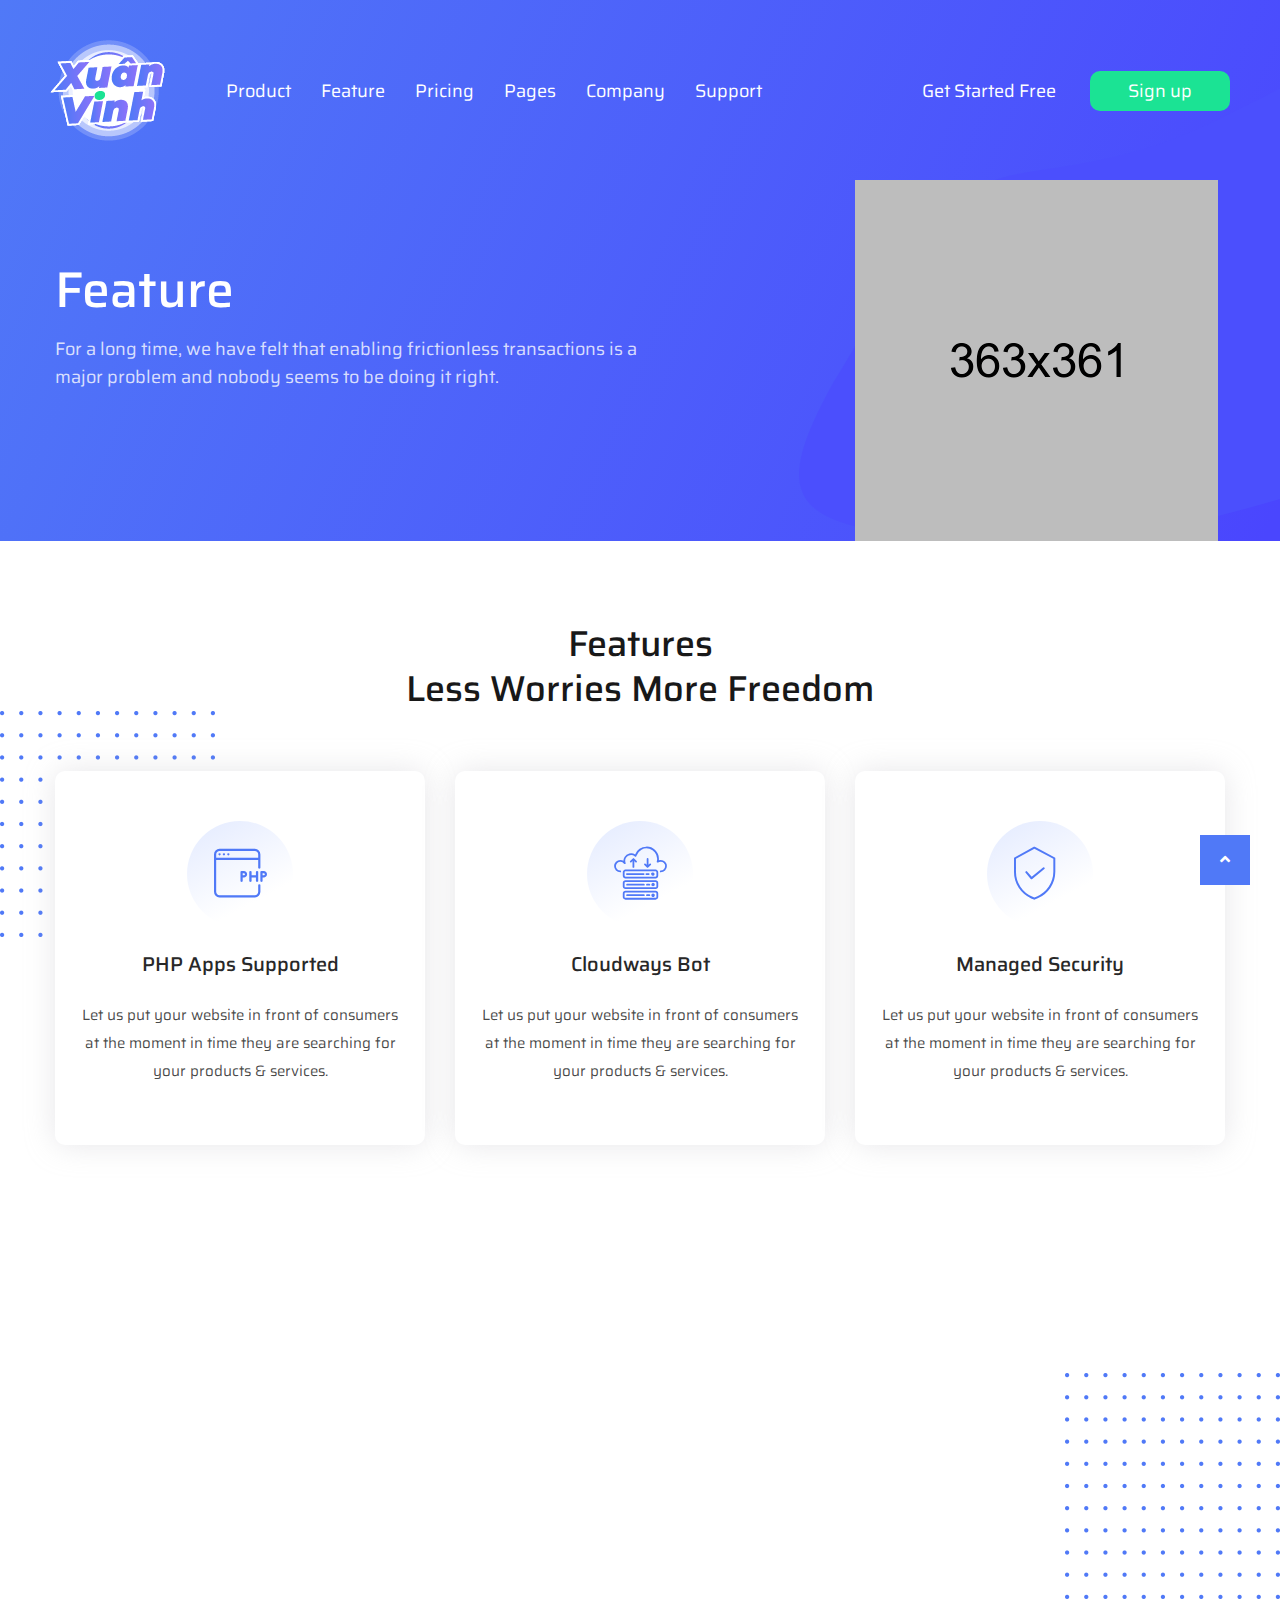
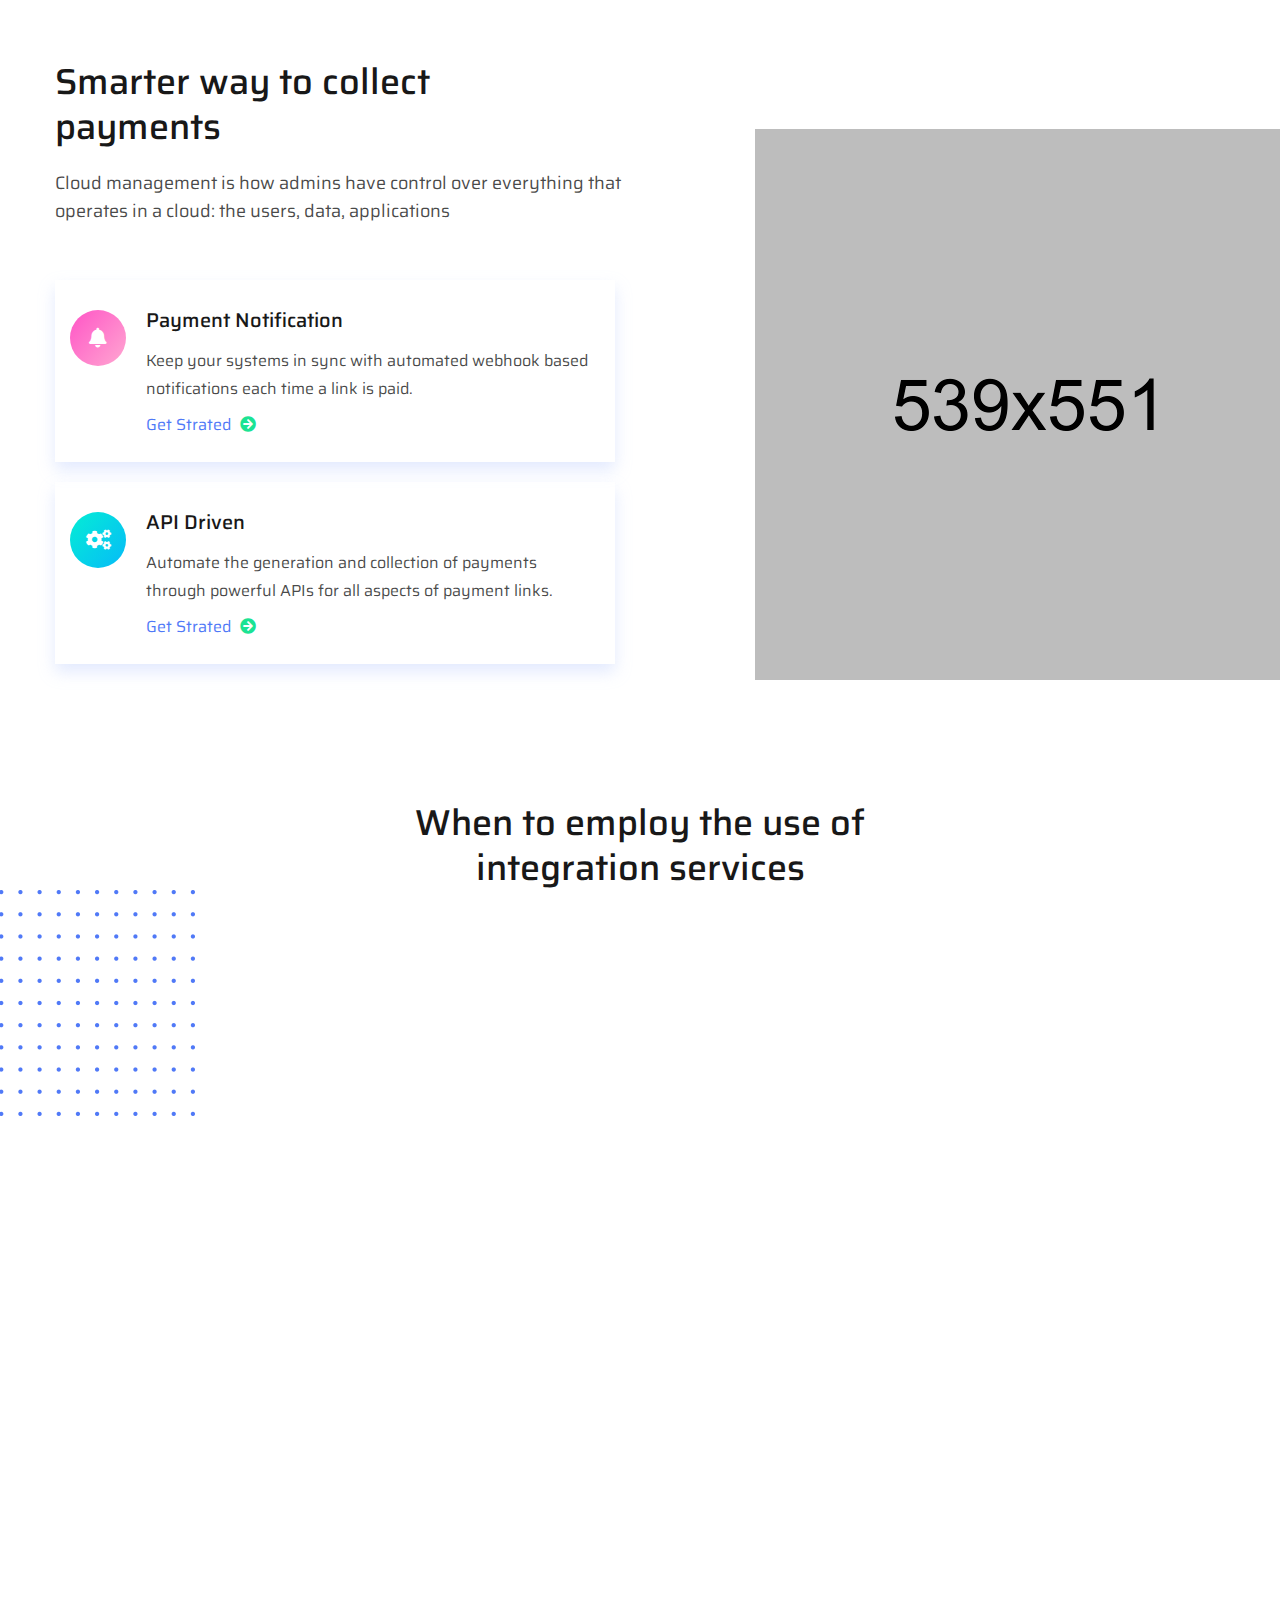
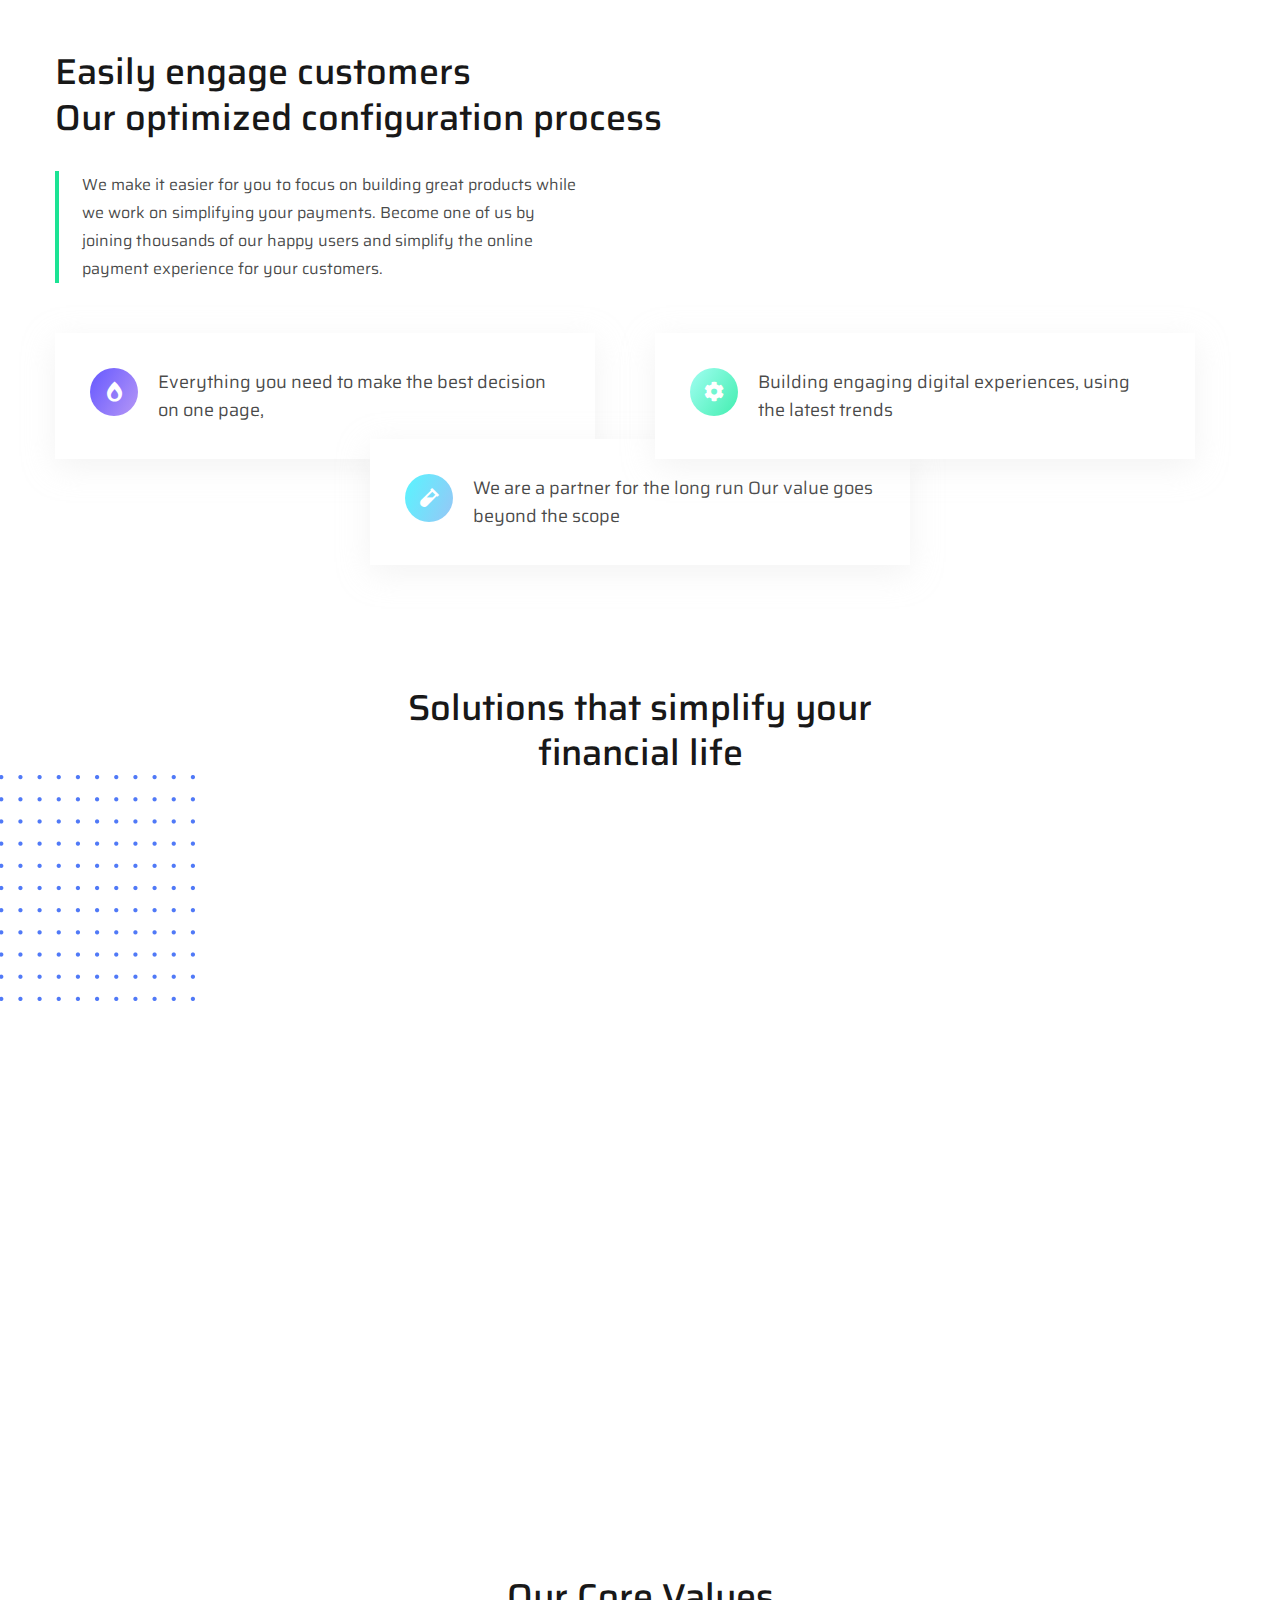
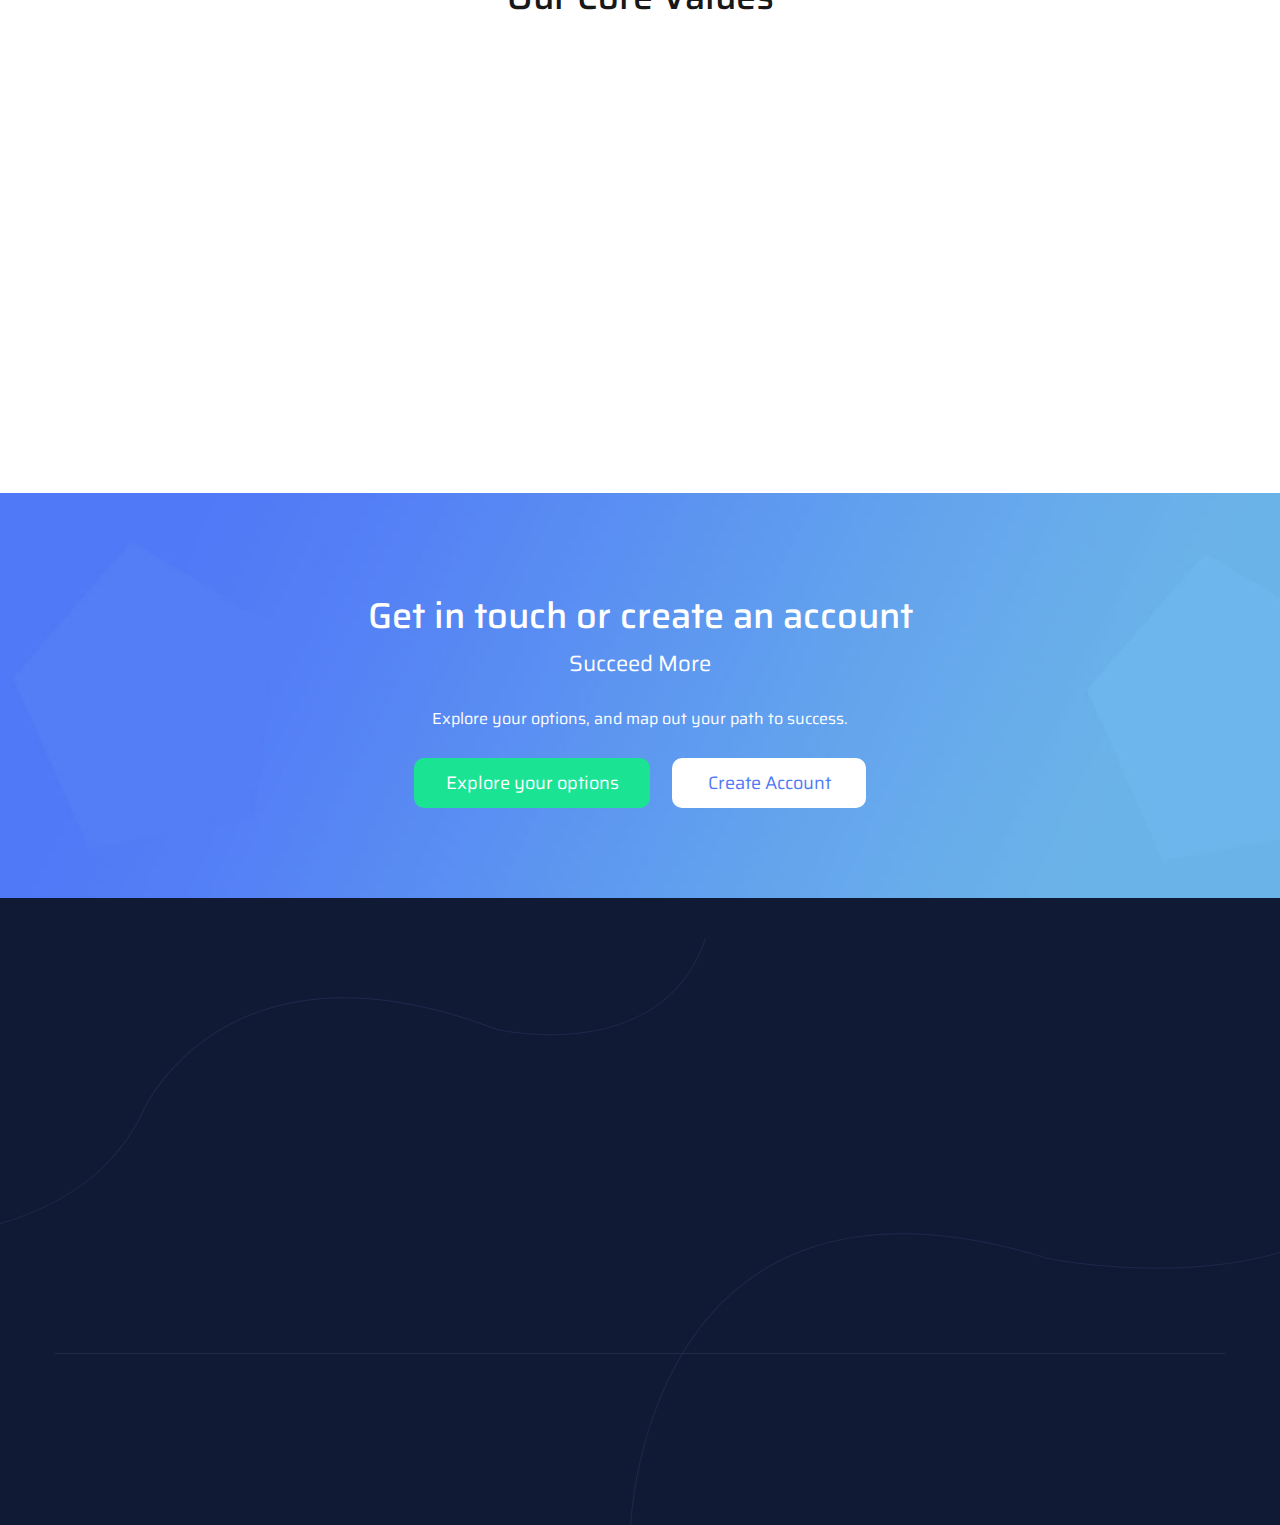
<file: feature.html>
<!DOCTYPE html>
<html lang="en">
<head>
    <meta charset="utf-8">
    <meta http-equiv="X-UA-Compatible" content="IE=edge">
    <meta name="viewport" content="width=device-width, initial-scale=1">

    <link rel="icon" href="images/logo.png" type="image/x-icon" />
    <!-- Theme tittle --> 
    <title>Yop - Digital Business agency Multipurpose HTML Template</title>  
    
    <!-- Theme style CSS -->         
    <link href="css/style.css" rel="stylesheet"> 

    <!-- HTML5 shim and Respond.js for IE8 support of HTML5 elements and media queries -->
    <!-- WARNING: Respond.js doesn't work if you view the page via file:// -->
    <!--[if lt IE 9]>
    <script src="https://oss.maxcdn.com/html5shiv/3.7.3/html5shiv.min.js"></script>
    <script src="https://oss.maxcdn.com/respond/1.4.2/respond.min.js"></script>
    <![endif]-->
</head>
<body>
   
    <!-- Header Area -->
    <header class="main_header_area mha_2">   
		<nav class="navbar navbar-expand-lg"> 
			<div class="navbar-brand">
				<a class="logo" href="index.html"><img src="images/logo.png" alt=""></a>   
			</div>
			<!-- Small Divice Menu-->
			<button class="navbar-toggler" type="button" data-toggle="collapse" data-target=".navbar_supported"  aria-label="Toggle navigation"> 
				<i class="fas fa-bars"></i>
			</button>
			<!-- Left Nav bar -->
			<div class="collapse navbar-collapse navbar_supported"> 
				<ul class="navbar-nav"> 
					<li class="dropdown">
						<a class="nav-link dropdown-toggle" href="" role="button" data-toggle="dropdown">Product</a>
						<ul class="dropdown-menu home_drop">
							<li>
								<a href="index.html" class="active">
									<i class="fab fa-soundcloud"></i>
									<span>Home Cloud Agency <small>This website for cloud storage related</small></span>
								</a> 
							</li>  
							<li> 
								<a href="index-2.html">
									<i class="fas fa-cogs"></i>
									<span>Home SaaS, IT & Sofware<small>This website for IT software related</small></span>
								</a> 
							</li>    
							<li> 
								<a href="index-3.html">
									<i class="fas fa-piggy-bank"></i>
									<span>Home Capital & Business <small>This website for Capital, cash related</small></span>
								</a> 
							</li>    
							<li> 
								<a href="home/index.html">
									<i class="fab fa-drupal"></i>
									<span>SaaS Landing <small>This website for Capital, cash related</small></span>
									<span class="new">New</span>
								</a> 
							</li>      
							<li> 
								<a href="home/index-2.html">
									<i class="fab fa-autoprefixer"></i>
									<span>App Landing <small>This website for Capital, cash related</small></span>
									<span class="new">New</span>
								</a> 
							</li>    
						</ul>
					</li>       
					<li><a href="feature.html">Feature</a></li>   
					<li><a href="pricing.html">Pricing</a></li>       
					<li class="dropdown">
						<a class="nav-link dropdown-toggle" href="" role="button" data-toggle="dropdown">Pages</a>
						<ul class="dropdown-menu"> 
							<li><a href="partners.html">Partners</a></li>   	     
							<li><a href="leadership.html">Leadership</a></li>   
							<li class="dropdown">
								<a class="nav-link dropdown-toggle" href="" role="button" data-toggle="dropdown">Blog</a>
								<ul class="dropdown-menu">
									<li><a href="blog.html">Blog</a></li>   	     
									<li><a href="blog-single.html">Blog Single</a></li>   
								</ul>
							</li>  
							<li class="dropdown">
								<a class="nav-link dropdown-toggle" href="" role="button" data-toggle="dropdown">Cases</a>
								<ul class="dropdown-menu">
									<li><a href="case.html">Case</a></li>
									<li><a href="case-2.html">Case v2</a></li> 
									<li><a href="case-single.html">Case Single</a></li> 
								</ul>
							</li> 
							<li><a href="faq.html">Faq</a></li>  
							<li><a href="contact.html">Contact</a></li> 
						</ul>
					</li>  
					<li><a href="about.html">Company</a></li>   
					<li><a href="contact.html">Support</a></li>      
				</ul>  
			</div> 
			<!-- Right Nav bar --> 
			<ul class="right_nav">    
				<li><a href="#" class="get_m">Get Started Free</a></li>
				<li><a href="#" class="theme_btn">Sign up</a></li>
			</ul>  
		</nav>   
    </header>
    <!-- Header Area -->     
    
    <!-- Banner Area -->    
    <section class="pages_banner">
    	<div class="container">
    		<div class="row">
    			<div class="col-lg-8"> 
					<h2>Feature</h2>
					<p>For a long time, we have felt that enabling frictionless transactions is a major problem and nobody seems to be doing it right. </p>
    			</div>
    			<div class="col-lg-4">
   					<img src="images/banner-i-14.png" alt="" class="images_1"> 
    			</div>
    		</div>
    	</div> 
    </section>
    <!-- Banner Area --> 
     
    <!--A platform that facilitates -->  
    <section class="platform_facilitates pf_2">
    	<div class="container">
    		<h2>Features <br>Less Worries More Freedom</h2>
    		<div class="row platform_row">
    			<div class="col-lg-4 col-md-6 wow fadeIn">
    				<div class="platform">
    					<div class="icons">
    						<i class="flaticon-php"></i>
    					</div>
    					<a href="#"> PHP Apps Supported</a>
    					<p>Let us put your website in front of consumers at the moment in time they are searching for your products & services.</p>
    				</div>
    			</div>
				<!-- platform -->
    			<div class="col-lg-4 col-md-6 wow fadeIn" data-wow-delay="0.3s">
    				<div class="platform">
    					<div class="icons">
    						<i class="flaticon-cloud"></i>
    					</div>
    					<a href="#">Cloudways Bot</a>
    					<p>Let us put your website in front of consumers at the moment in time they are searching for your products & services.</p>
    				</div>
    			</div>
				<!-- platform -->
    			<div class="col-lg-4 col-md-6 wow fadeIn" data-wow-delay="0.6s">
    				<div class="platform">
    					<div class="icons">
    						<i class="flaticon-security"></i>
    					</div>
    					<a href="#">Managed Security</a>
    					<p>Let us put your website in front of consumers at the moment in time they are searching for your products & services.</p>
    				</div>
    			</div>
				<!-- platform -->
    			<div class="col-lg-4 col-md-6 wow fadeIn" data-wow-delay="0.8s">
    				<div class="platform">
    					<div class="icons">
    						<i class="flaticon-piggy-bank-1"></i>
    					</div>
    					<a href="#">Strategy control</a>
    					<p>Let us put your website in front of consumers at the moment in time they are searching for your products & services.</p>
    				</div>
    			</div>
				<!-- platform -->
    			<div class="col-lg-4 col-md-6 wow fadeIn" data-wow-delay="1s">
    				<div class="platform">
    					<div class="icons">
    						<i class="flaticon-happy"></i>
    					</div>
    					<a href="#">Customer friendly</a>
    					<p>Let us put your website in front of consumers at the moment in time they are searching for your products & services.</p>
    				</div>
    			</div>
				<!-- platform -->
    			<div class="col-lg-4 col-md-6 wow fadeIn" data-wow-delay="1.2s">
    				<div class="platform">
    					<div class="icons">
    						<i class="flaticon-pay"></i>
    					</div>
    					<a href="#">Payment Security</a>
    					<p>Let us put your website in front of consumers at the moment in time they are searching for your products & services.</p>
    				</div>
    			</div>
    		</div>
    	</div>
    </section>
    <!--A platform that facilitates -->    
     
    <!-- Smarter way to collect  -->  
    <section class="smarter_collect">
    	<div class="container">
    		<div class="row">
    			<div class="col-lg-7 smarter_text">
    				<h2>Smarter way to collect payments</h2>
    				<p>Cloud management is how admins have control over everything that operates in a cloud: the users, data, applications</p>
    				<div class="media">
    					<div class="media-left">  
    						<i class="fas fa-bell"></i>
    					</div>
    					<div class="media-body">
    						<a href="#" class="heding">Payment Notification</a>
    						<p>Keep your systems in sync with automated webhook based notifications each time a link is paid.</p>
    						<a href="#" class="get_btn">Get Strated <i class="fas fa-arrow-circle-right"></i></a>
    					</div>
    				</div>
    				<div class="media">
    					<div class="media-left">
    						<i class="fas fa-cogs c_2"></i>
    					</div>
    					<div class="media-body">
    						<a href="#" class="heding">API Driven</a>
    						<p>Automate the generation and collection of payments through powerful APIs for all aspects of payment links.</p>
    						<a href="#" class="get_btn">Get Strated <i class="fas fa-arrow-circle-right"></i></a>
    					</div>
    				</div>
    			</div>
    			<div class="col-lg-5 smarter_img">
    				<img src="images/ex-img.png" alt="">
    			</div>
    		</div>
    	</div>
    </section>
    <!-- Smarter way to collect  -->  
     
    <!-- services--> 
    <section class="integration_services is_3">
    	<div class="container">
    		<h2>When to employ the use of integration services</h2>
    		<div class="row services_row">
    			<!-- services_item -->
    			<div class="col-lg-4 col-md-6 wow fadeIn">
    				<div class="services_item active">
    					<a href="#"><i class="flaticon-rule"></i>IT Support</a>
    					<p>Creating a long-term exchange of messages between diverse IT systems Improving work efficiency and quality and also customers’ satisfaction</p>
    				</div>
    			</div>
    			<!-- services_item -->
    			<div class="col-lg-4 col-md-6 wow fadeIn" data-wow-delay="0.3s">
    				<div class="services_item">
    					<a href="#"><i class="flaticon-post-it"></i> IT system integration</a>
    					<p>Creating a long-term exchange of messages between diverse IT systems Improving work efficiency and quality and also customers’ satisfaction</p>
    				</div>
    			</div>
    			<!-- services_item -->
    			<div class="col-lg-4 col-md-6 wow fadeIn" data-wow-delay="0.6s">
    				<div class="services_item">
    					<a href="#"><i class="flaticon-paper"></i>IT environment</a>
    					<p>Creating a long-term exchange of messages between diverse IT systems Improving work efficiency and quality and also customers’ satisfaction</p>
    				</div>
    			</div>
    			<!-- services_item -->
    			<div class="col-lg-4 col-md-6 wow fadeIn" data-wow-delay="0.9s">
    				<div class="services_item">
    					<a href="#"><i class="flaticon-headphones"></i>RoR development Services </a>
    					<p>Creating a long-term exchange of messages between diverse IT systems Improving work efficiency and quality and also customers’ satisfaction</p>
    				</div>
    			</div>
    			<!-- services_item -->
    			<div class="col-lg-4 col-md-6 wow fadeIn" data-wow-delay="1.2s">
    				<div class="services_item">
    					<a href="#"><i class="flaticon-learning"></i>Enhancing the functionality </a>
    					<p>Creating a long-term exchange of messages between diverse IT systems Improving work efficiency and quality and also customers’ satisfaction</p>
    				</div>
    			</div>
    			<!-- services_item -->
    			<div class="col-lg-4 col-md-6 wow fadeIn text-center" data-wow-delay="1.5s">
    				<img src="images/services-i.png" alt="">
    			</div>
    		</div>
    	</div>
    </section>
    <!-- services-->    
     
    <!-- Easily engage -->  
    <section class="easily_engage">
    	<div class="container">
    		<h2>Easily engage customers <br> Our optimized configuration process</h2>
    		<p class="t_p">We make it easier for you to focus on building great products while we work on simplifying your payments. Become one of us by joining thousands of our happy users and simplify the online payment experience for your customers.</p>
    		<div class="row">
    			<div class="col-lg-6">
    				<div class="media">
    					<i class="fas fa-burn"></i>
    					<div class="media-body">
    						<p>Everything you need to make the best decision on one page, </p>
    					</div>
    				</div>
    			</div>
    			<div class="col-lg-6">
    				<div class="media c_2">
    					<i class="fas fa-cog"></i>
    					<div class="media-body">
    						<p>Building engaging digital experiences, using the latest trends</p>
    					</div>
    				</div>
    			</div>
    			<div class="col-12">
    				<div class="media c_3">
    					<i class="fas fa-vial"></i>
    					<div class="media-body">
    						<p>We are a partner for the long run Our value goes beyond the scope</p>
    					</div>
    				</div>
    			</div>
    		</div>
    	</div>
    </section>
    <!-- Easily engage --> 
	
    <!-- services--> 
    <section class="integration_services is_2">
    	<div class="container">
    		<h2>Solutions that simplify your financial life</h2>
    		<div class="row services_row">
    			<!-- services_item -->
    			<div class="col-lg-4 col-md-6 wow fadeIn">
    				<div class="services_item active">
    					<a href="#"><span class="img_c"><img src="images/icons/bill.png" alt=""></span>IT Support</a>
    					<p>Creating a long-term exchange of messages between diverse IT systems Improving work efficiency and quality and also customers’ satisfaction</p>
    				</div>
    			</div>
    			<!-- services_item -->
    			<div class="col-lg-4 col-md-6 wow fadeIn" data-wow-delay="0.3s">
    				<div class="services_item">
    					<a href="#"><span class="img_c"><img src="images/icons/bank.png" alt=""></span> IT system integration</a>
    					<p>Creating a long-term exchange of messages between diverse IT systems Improving work efficiency and quality and also customers’ satisfaction</p>
    				</div>
    			</div>
    			<!-- services_item -->
    			<div class="col-lg-4 col-md-6 wow fadeIn" data-wow-delay="0.6s">
    				<div class="services_item">
    					<a href="#"><span class="img_c"><img src="images/icons/card.png" alt=""></span>IT environment</a>
    					<p>Creating a long-term exchange of messages between diverse IT systems Improving work efficiency and quality and also customers’ satisfaction</p>
    				</div>
    			</div>
    			<!-- services_item -->
    			<div class="col-lg-4 col-md-6 wow fadeIn" data-wow-delay="0.9s">
    				<div class="services_item">
    					<a href="#"><span class="img_c"><img src="images/icons/piggy.png" alt=""></span><span class="flex">RoR development Services </span></a>
    					<p>Creating a long-term exchange of messages between diverse IT systems Improving work efficiency and quality and also customers’ satisfaction</p>
    				</div>
    			</div>
    			<!-- services_item -->
    			<div class="col-lg-4 col-md-6 wow fadeIn" data-wow-delay="1.2s">
    				<div class="services_item">
    					<a href="#"><span class="img_c"><img src="images/icons/cheque.png" alt=""></span> <span class="flex">Enhancing the functionality</span> </a>
    					<p>Creating a long-term exchange of messages between diverse IT systems Improving work efficiency and quality and also customers’ satisfaction</p>
    				</div>
    			</div>
    			<!-- services_item -->
    			<div class="col-lg-4 col-md-6 wow fadeIn text-center" data-wow-delay="1.5s">
    				<img src="images/services-i.png" alt="">
    			</div>
    		</div>
    	</div>
    </section>
    <!-- services--> 
    
    <!--A platform that facilitates -->  
    <section class="platform_facilitates pf_3 pf_4 pf_5">
    	<div class="container">
    		<h2>Our Core Values</h2>
    		<div class="row platform_row">
    			<div class="col-lg-4 col-md-6 wow fadeIn">
    				<div class="platform">
    					<div class="icons">
    						<i class="flaticon-timeline"></i>
    					</div>
    					<a href="#">Timeline</a>
    					<p>Recognized as a leading customer satisfaction brand, our global customer support program</p>
    				</div>
    			</div>
				<!-- platform -->
    			<div class="col-lg-4 col-md-6 wow fadeIn" data-wow-delay="0.3s">
    				<div class="platform">
    					<div class="icons i_2">
    						<i class="flaticon-budget"></i>
    					</div>
    					<a href="#">Better Budgeting</a>
    					<p>Let us put your website in front of consumers at the moment in time they are searching for your products & services.</p>
    				</div>
    			</div>
				<!-- platform -->
    			<div class="col-lg-4 col-md-6 wow fadeIn" data-wow-delay="0.6s">
    				<div class="platform">
    					<div class="icons i_3">
    						<i class="flaticon-piggy-bank-1"></i>
    					</div>
    					<a href="#">Manage </a>
    					<p>Recognized as a leading customer satisfaction brand, our global customer support program</p>
    				</div>
    			</div>
    		</div>
    	</div>
    </section>
    <!--A platform that facilitates -->  
	
    <!-- Get in touch -->
    <section class="get_touch">
    	<div class="container">
    		<h2>Get in touch or create an account</h2>
    		<h6>Succeed More</h6>
    		<p>Explore your options, and map out your path to success.</p>
    		<a href="#" class="theme_btn">Explore your options</a>
    		<a href="#" class="theme_btn create">Create Account</a>
    	</div>
    </section>
    <!-- Get in touch -->
	
    <!-- Footer Area -->  
    <footer class="footer_area footer_2">   
       <div class="container"> 
			<div class="footer_inner row">  
				<div class="footer_widget col-lg-3 col-sm-6 wow fadeIn" data-wow-delay="0.2s">
					<h4>Navigation</h4>
					<ul class="footer_nav">   
						<li><a href="#">About us</a></li>     
						<li><a href="#">Contact</a></li>     
						<li><a href="#">Our Staff</a></li>     
						<li><a href="#">Company Overview</a></li>     
						<li><a href="#">Saas</a></li>     
						<li><a href="#">IT Strategy </a></li>     
					</ul>
				</div>  
				<div class="footer_widget fw_2 col-lg-4 col-sm-6 wow fadeIn" data-wow-delay="0.6s">
					<h4>Solution</h4>
					<ul class="footer_nav">    
						<li><a href="#">Responsible Disclosure</a></li>      
						<li><a href="#">Content Strategy</a></li>      
						<li><a href="#">PPC Management</a></li>      
						<li><a href="#">Link Building Services</a></li>      
						<li><a href="#">Social media markering</a></li>      
						<li><a href="#">Integration</a></li>      
					</ul>
				</div> 
				<div class="footer_widget col-lg-3 fw_3 col-sm-6 wow fadeIn" data-wow-delay="0.9s">
					<h4>Product</h4> 
					<ul class="footer_nav">   
						<li><a href="#">Business Strategy</a></li>     
						<li><a href="#">Content Strategy</a></li>          
						<li><a href="#">Management</a></li>          
						<li><a href="#">Increased Revenue</a></li>          
						<li><a href="#">Reduced Complexity</a></li>          
						<li><a href="#">Reduced Costs </a></li>                  
					</ul>
				</div>   
				<div class="footer_widget col-lg-2 col-sm-6 wow fadeIn" data-wow-delay="0.9s">
					<h4>Contact</h4> 
					<ul class="footer_nav">      
						<li><a href="#">Register</a></li>          
						<li><a href="#">Pricing</a></li>          
						<li><a href="#">Helpdesk</a></li>          
						<li><a href="#">help</a></li>          
						<li><a href="#">Faq</a></li>           
					</ul>
				</div>          
			</div>  
			<div class="copy_right">
				<div class="row"> 
					<div class="col-xl-6 col-lg-7  wow slideInRight"> 
						<div class="app_btn">
							<a href="#"><img src="images/app-btn-3.png" alt=""></a>
							<a href="#"><img src="images/app-btn-4.png" alt=""></a>
						</div>
						 <ul class="footer_social"> 
							<li><a href="#" class="active"><i class="fab fa-facebook-f"></i></a></li>
							<li><a href="#"><i class="fab fa-linkedin-in"></i></a></li>
							<li><a href="#"><i class="fab fa-dribbble"></i></a></li>
							<li><a href="#"><i class="fab fa-twitter"></i></a></li>     
						</ul>
					</div>   
					<div class="col-xl-6 col-lg-5 order-lg-first  wow slideInLeft">
						<p><a href="index.html"><img src="images/logo.png" alt=""></a> Copyrights 2019 <a href="#">Themazine</a></p>
					</div> 
				</div>
			</div> 
       </div> 
    </footer>
    <!-- End Footer Area --> 
    
    <!-- Scroll Top Button -->
    <button class="scroll-top">
        <i class="fas fa-angle-up"></i>
    </button>

    <!-- Preloader -->  
	<div class="preloader"><img src="images/preloder.png" alt=""></div>
    
    <!-- jQuery v3.3.1 -->
    <script src="js/jquery-3.3.1.min.js"></script>    
    <!-- Bootstrap v4.0.0 -->
    <script src="js/popper.min.js"></script>
    <script src="js/bootstrap.min.js"></script>  
    <!-- Extra Plugin -->
    <script src="vendors/animate-css/wow.min.js"></script> 
    <script src="vendors/owl-carousel/owl.carousel.min.js"></script>     
    
    <!-- Theme js / Custom js -->
    <script src="js/theme.js"></script> 
</body>
</html>
</file>
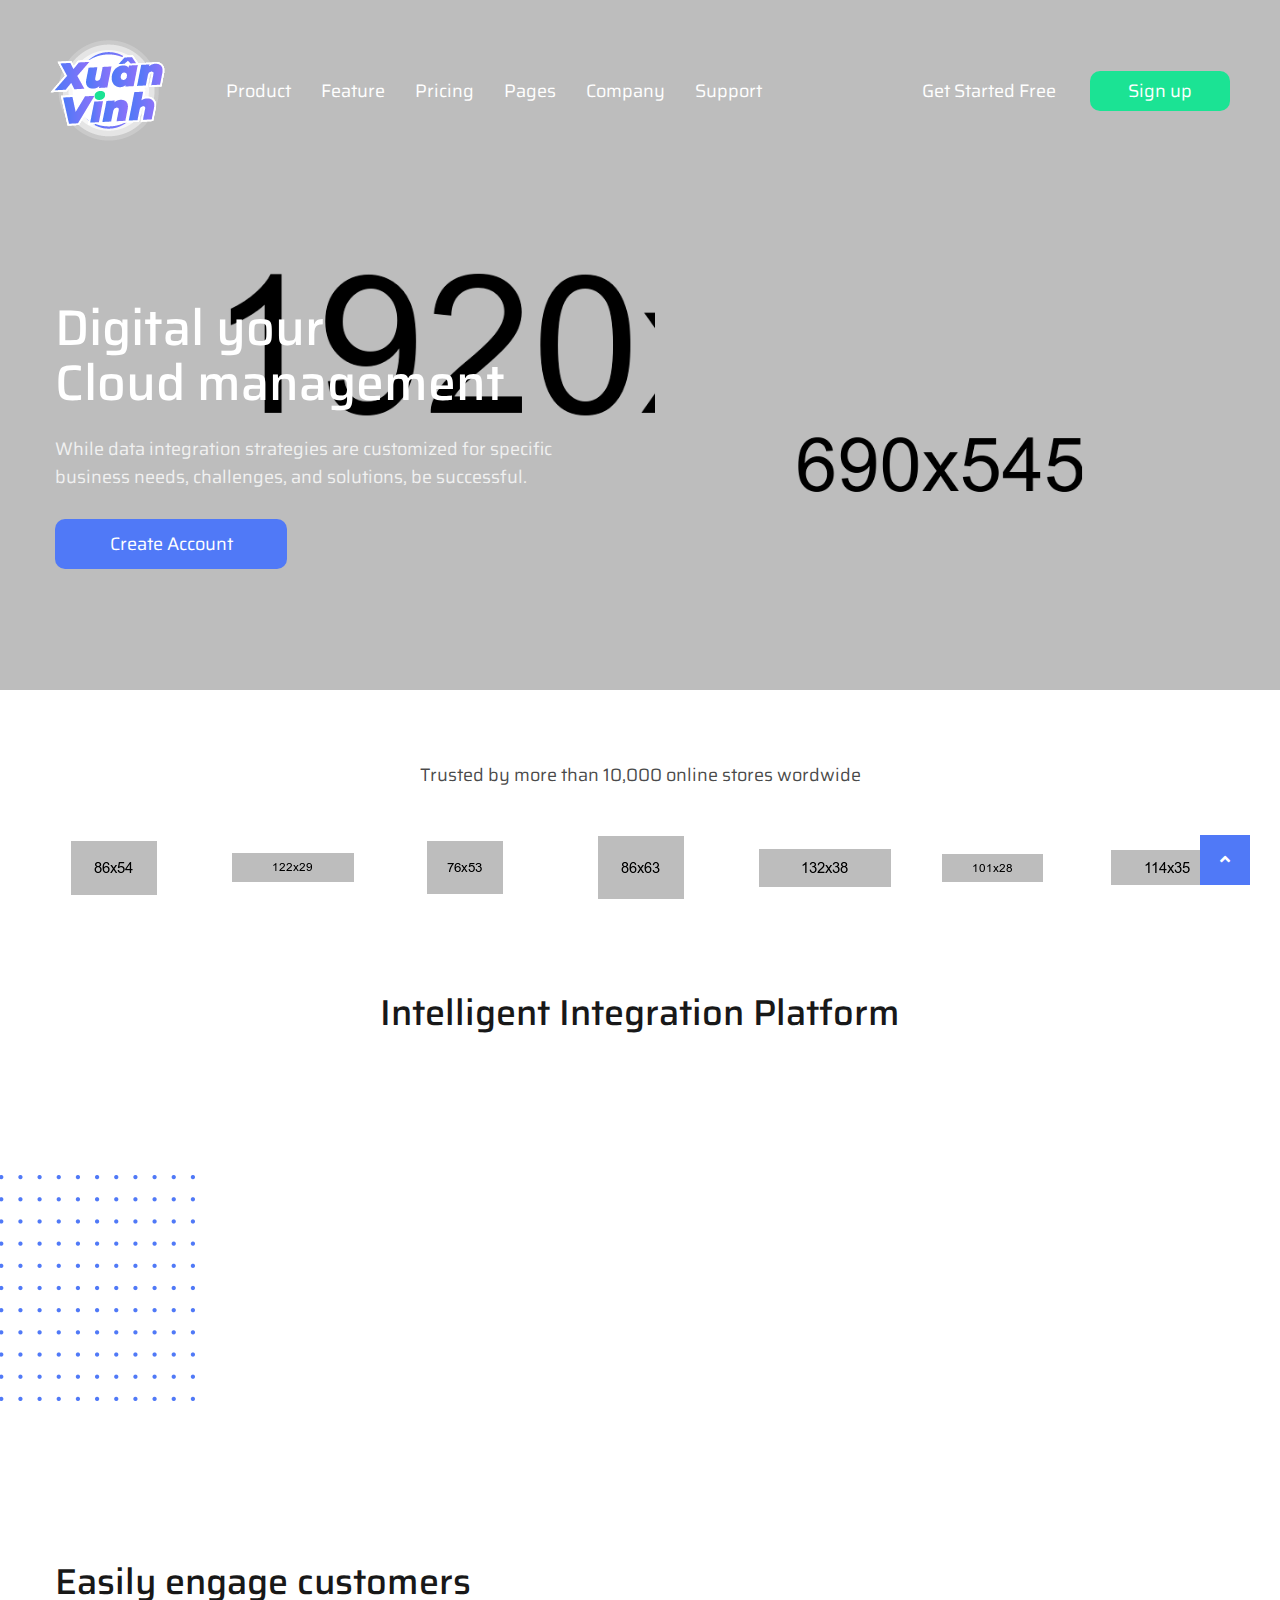
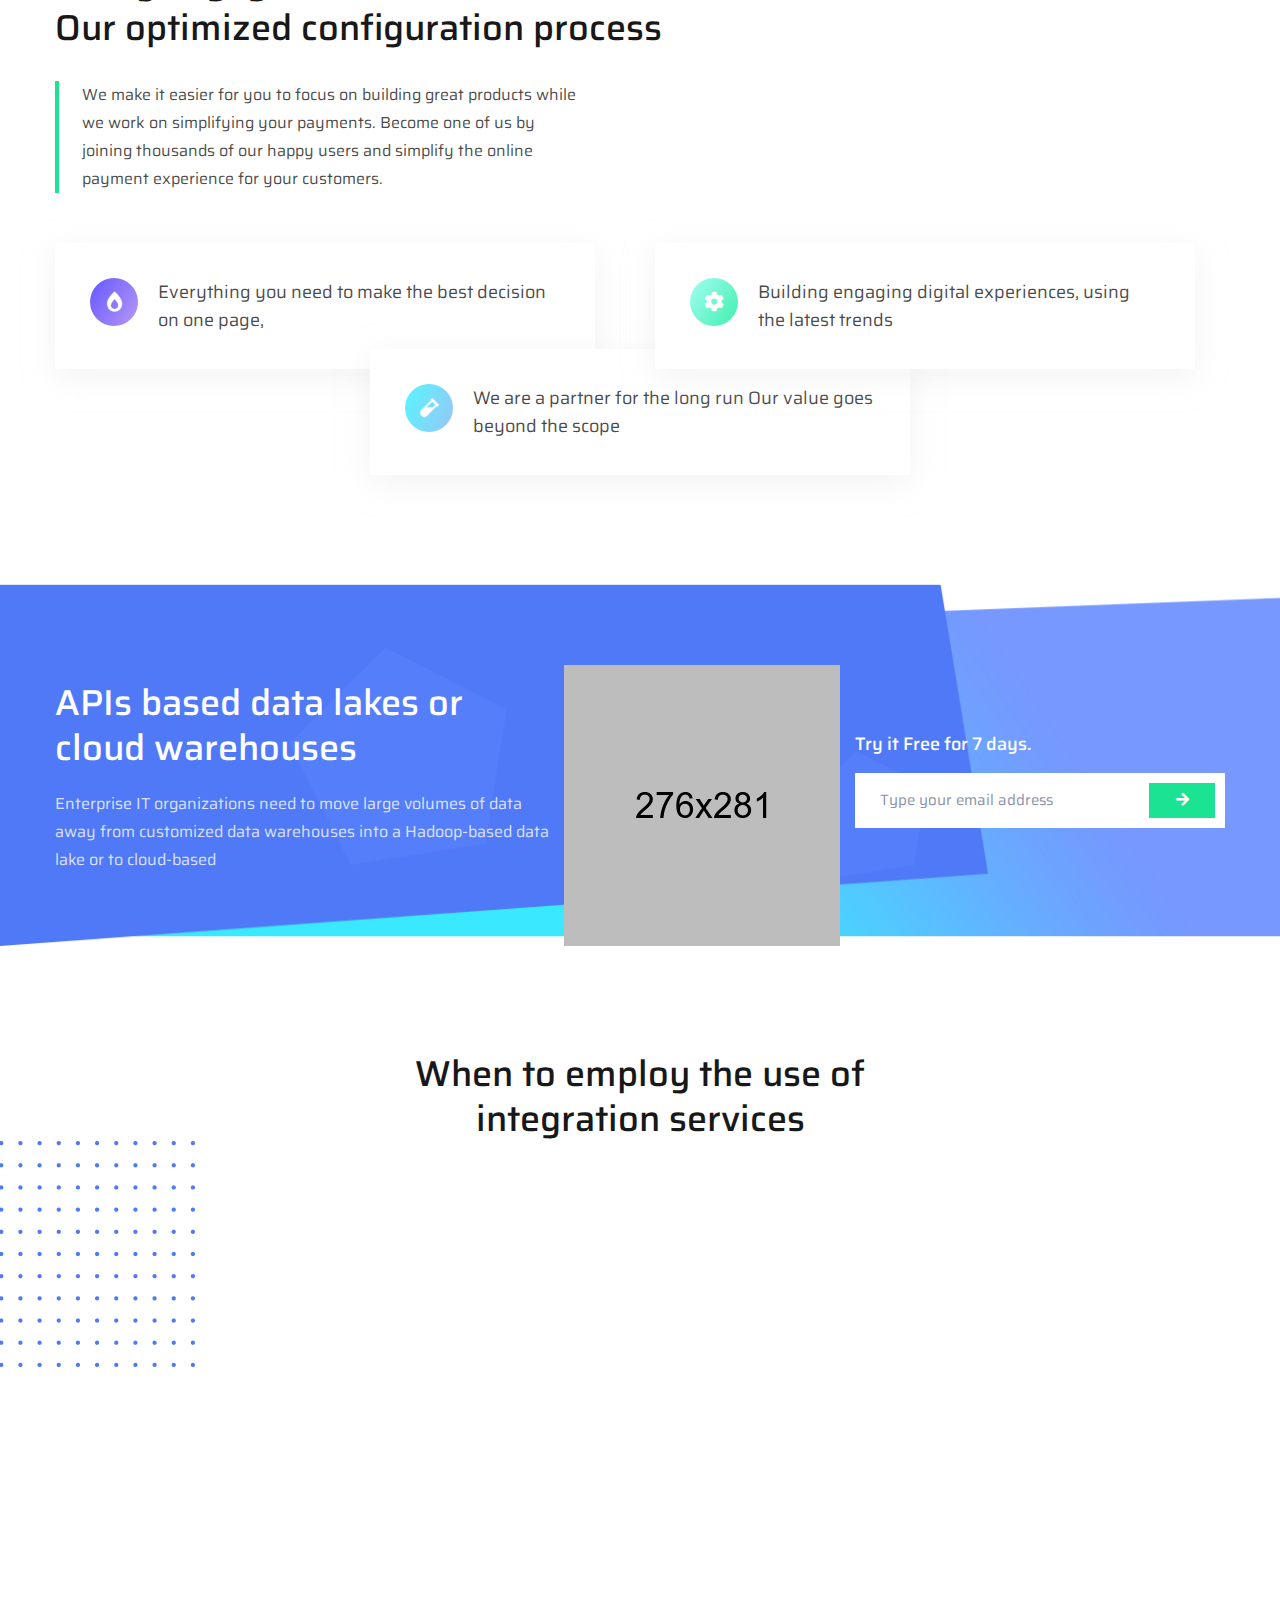
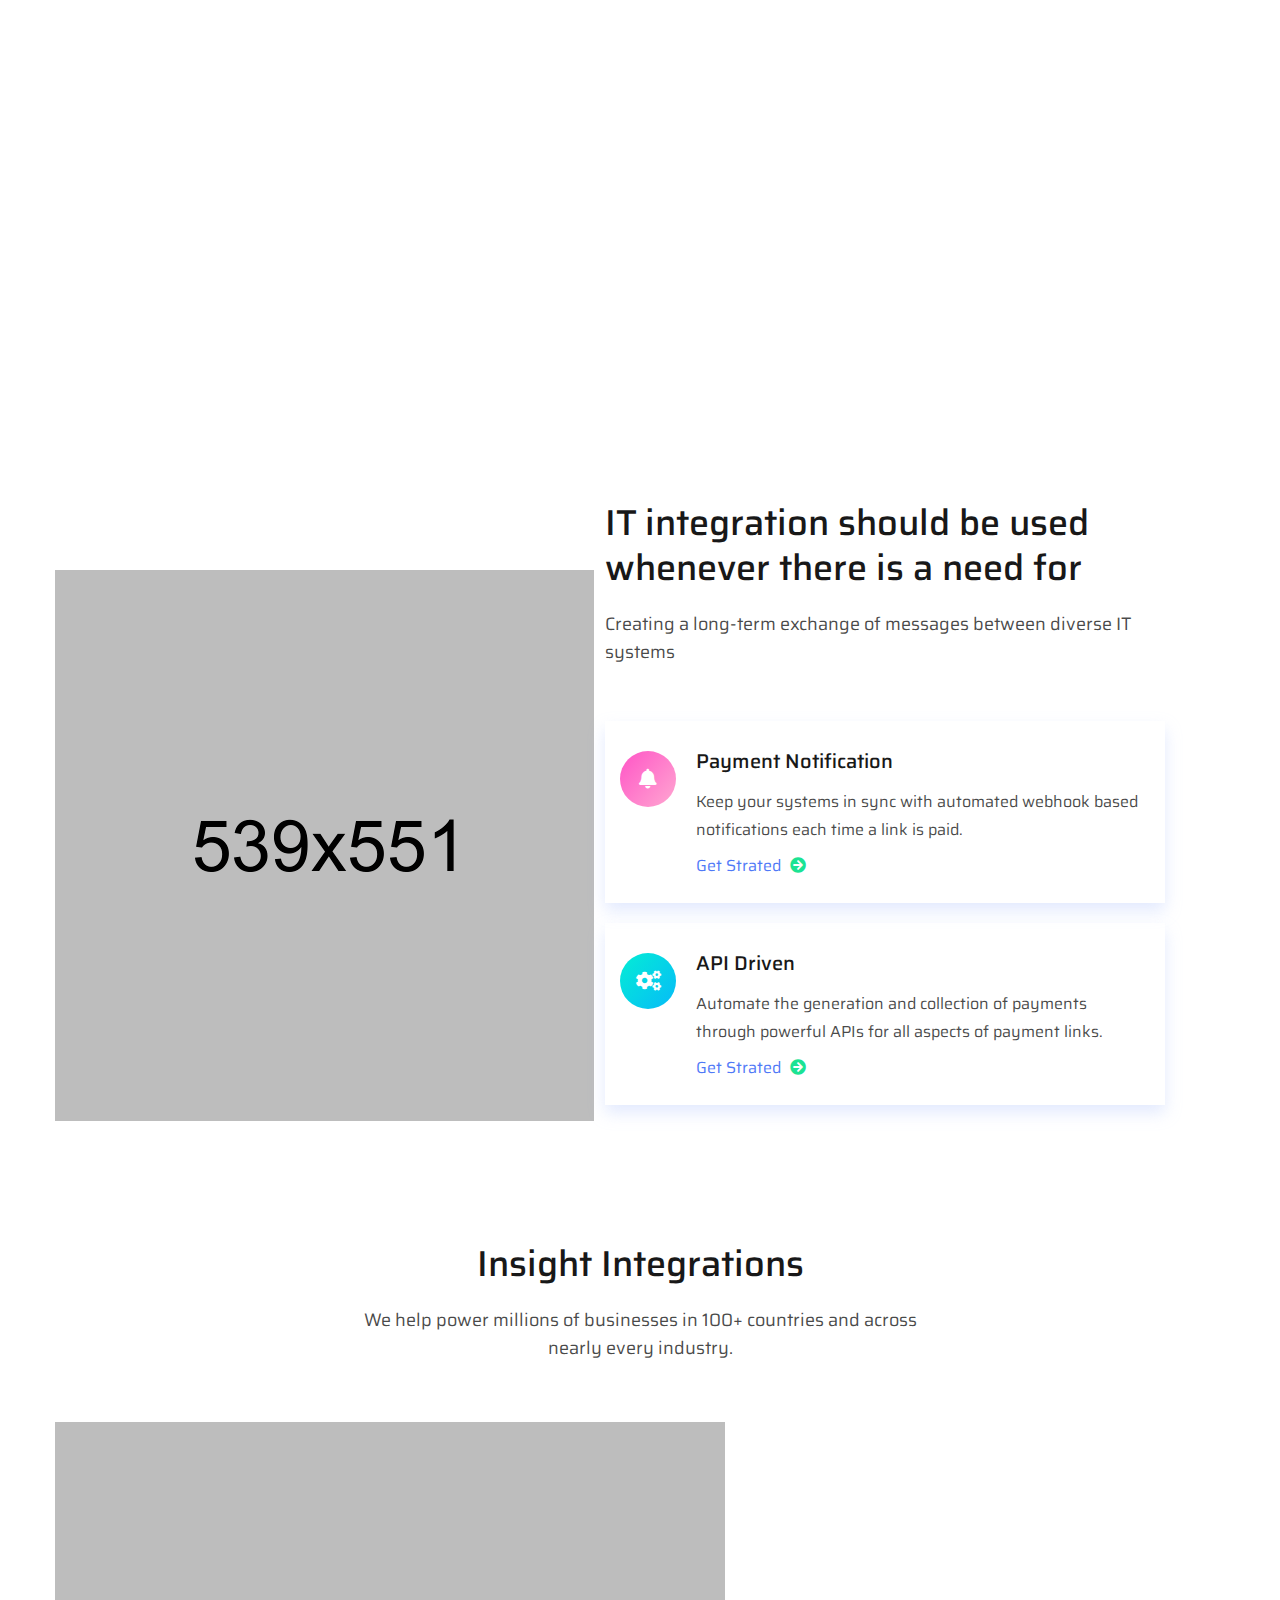
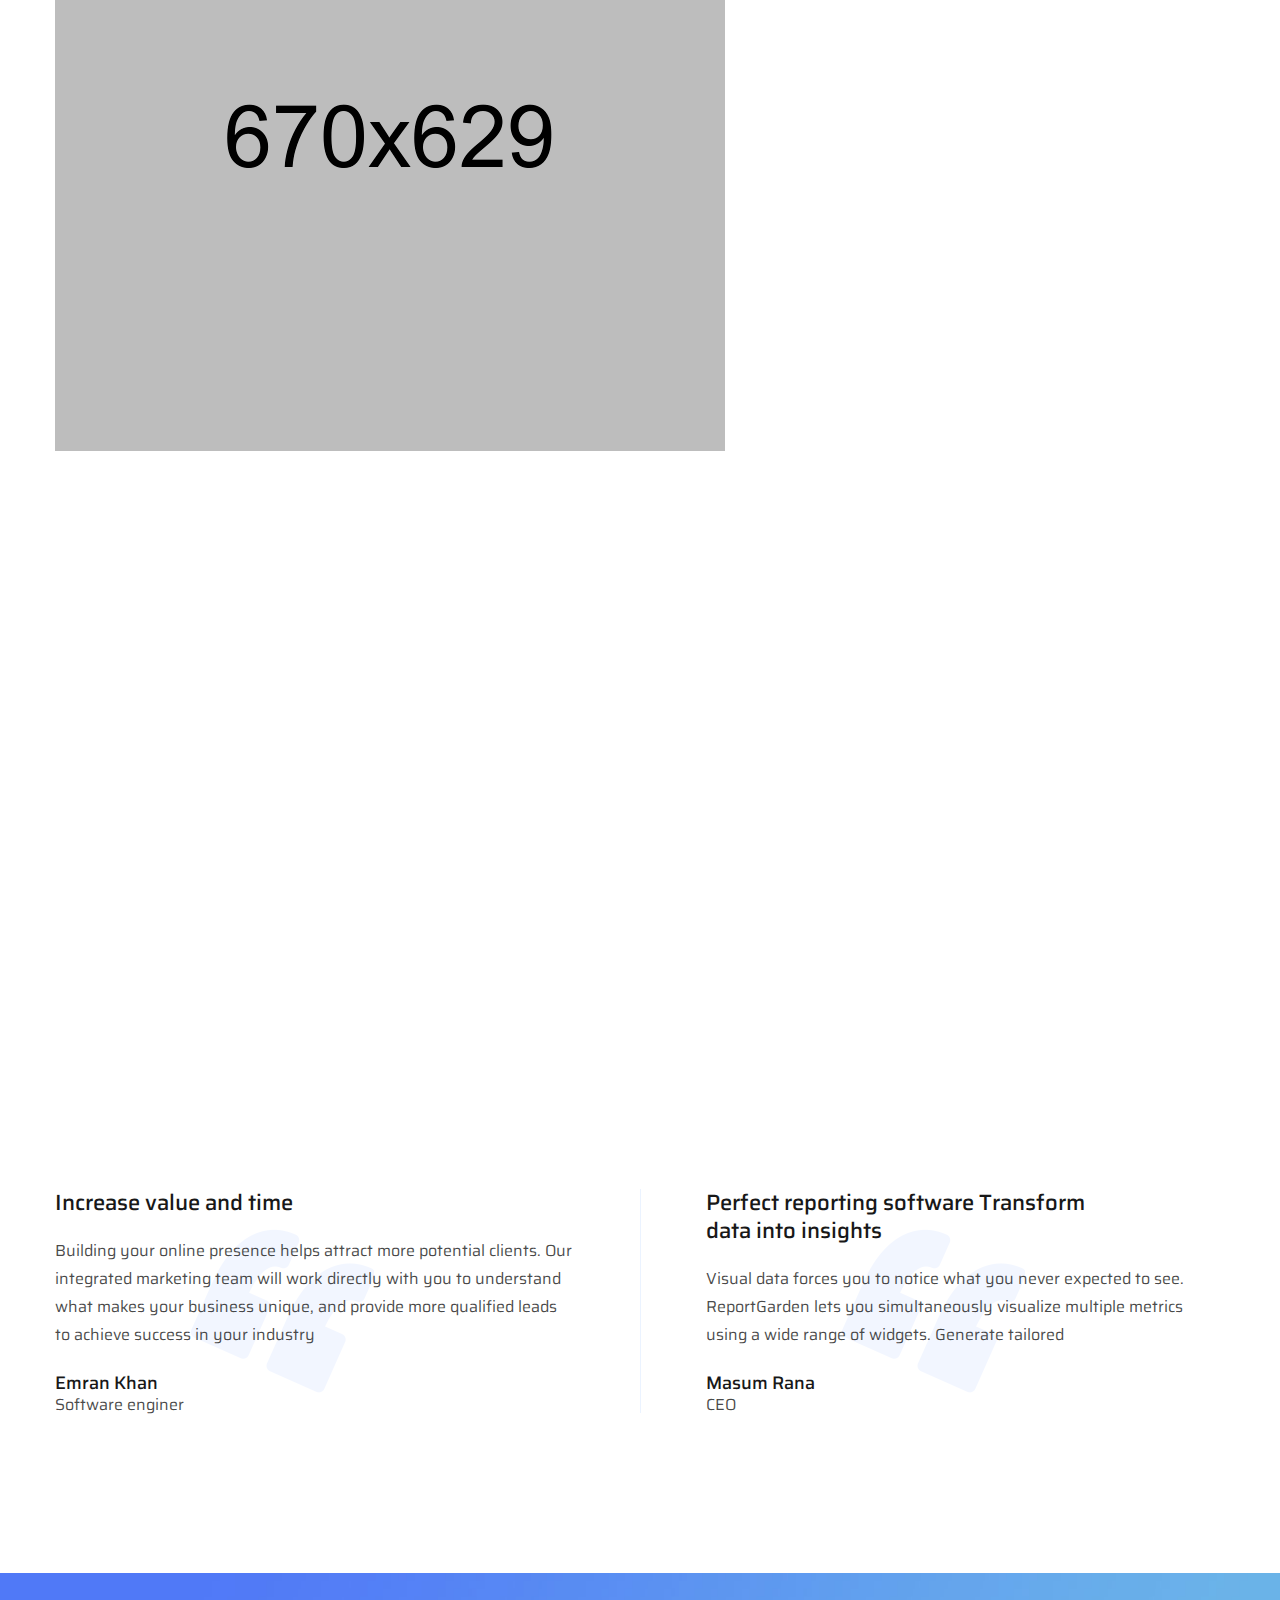
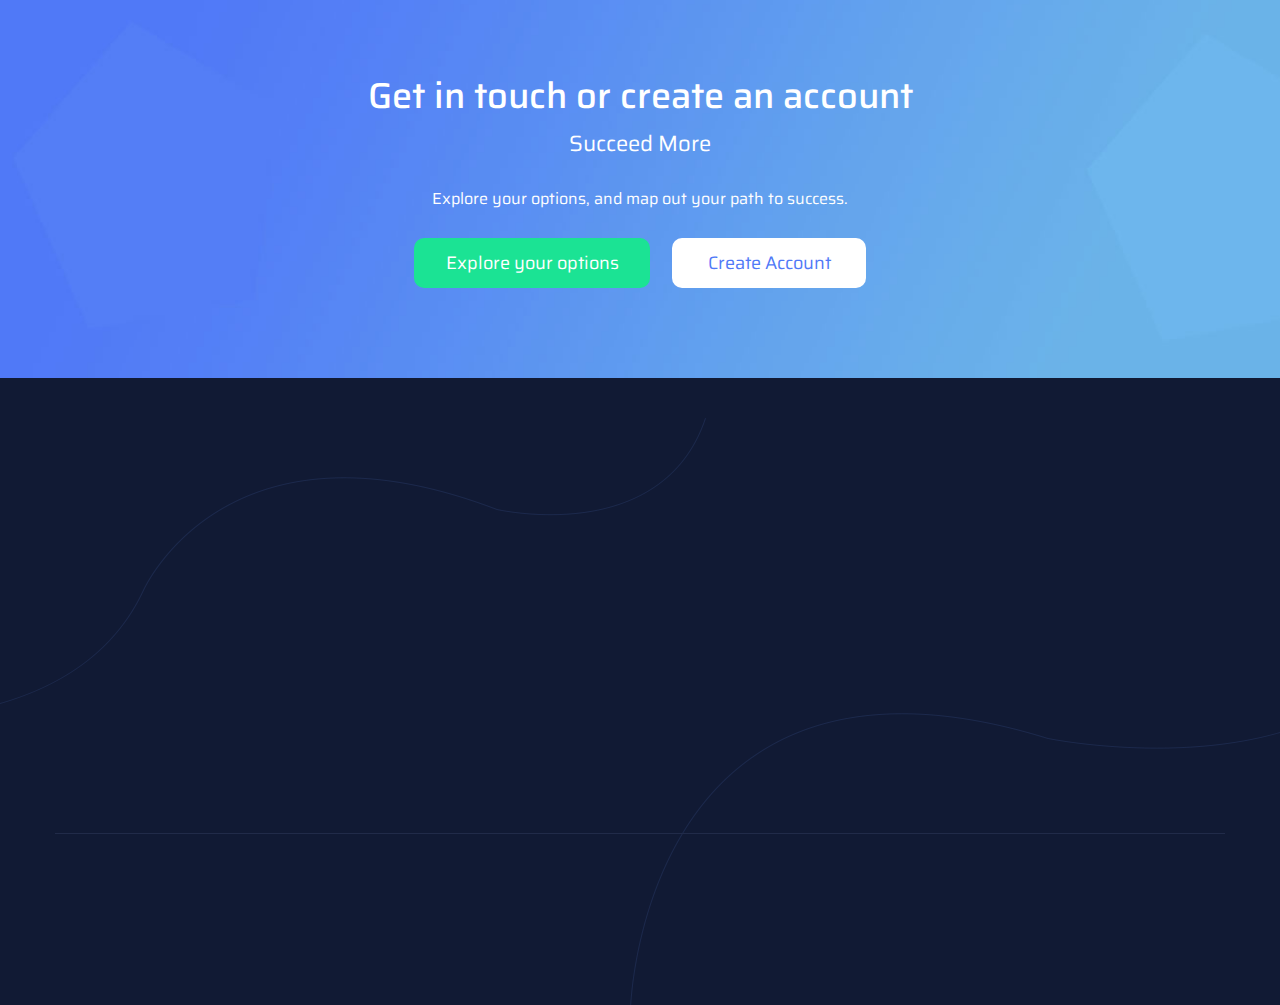
<file: index-2.html>
<!DOCTYPE html>
<html lang="en">
<head>
    <meta charset="utf-8">
    <meta http-equiv="X-UA-Compatible" content="IE=edge">
    <meta name="viewport" content="width=device-width, initial-scale=1">

    <link rel="icon" href="images/logo.png" type="image/x-icon" />
    <!-- Theme tittle --> 
    <title>Yop - Digital Business agency Multipurpose HTML Template</title>  
    
    <!-- Theme style CSS -->         
    <link href="css/style.css" rel="stylesheet"> 

    <!-- HTML5 shim and Respond.js for IE8 support of HTML5 elements and media queries -->
    <!-- WARNING: Respond.js doesn't work if you view the page via file:// -->
    <!--[if lt IE 9]>
    <script src="https://oss.maxcdn.com/html5shiv/3.7.3/html5shiv.min.js"></script>
    <script src="https://oss.maxcdn.com/respond/1.4.2/respond.min.js"></script>
    <![endif]-->
</head>
<body>
   
    <!-- Header Area -->
    <header class="main_header_area mha_2">   
		<nav class="navbar navbar-expand-lg"> 
			<div class="navbar-brand">
				<a class="logo" href="index.html"><img src="images/logo.png" alt=""></a>   
			</div>
			<!-- Small Divice Menu-->
			<button class="navbar-toggler" type="button" data-toggle="collapse" data-target=".navbar_supported"  aria-label="Toggle navigation"> 
				<i class="fas fa-bars"></i>
			</button>
			<!-- Left Nav bar -->
			<div class="collapse navbar-collapse navbar_supported"> 
				<ul class="navbar-nav"> 
					<li class="dropdown">
						<a class="nav-link dropdown-toggle" href="" role="button" data-toggle="dropdown">Product</a>
						<ul class="dropdown-menu home_drop">
							<li>
								<a href="index.html" class="active">
									<i class="fab fa-soundcloud"></i>
									<span>Home Cloud Agency <small>This website for cloud storage related</small></span>
								</a> 
							</li>  
							<li> 
								<a href="index-2.html">
									<i class="fas fa-cogs"></i>
									<span>Home SaaS, IT & Sofware<small>This website for IT software related</small></span>
								</a> 
							</li>    
							<li> 
								<a href="index-3.html">
									<i class="fas fa-piggy-bank"></i>
									<span>Home Capital & Business <small>This website for Capital, cash related</small></span>
								</a> 
							</li>    
							<li> 
								<a href="home/index.html">
									<i class="fab fa-drupal"></i>
									<span>SaaS Landing <small>This website for Capital, cash related</small></span>
									<span class="new">New</span>
								</a> 
							</li>      
							<li> 
								<a href="home/index-2.html">
									<i class="fab fa-autoprefixer"></i>
									<span>App Landing <small>This website for Capital, cash related</small></span>
									<span class="new">New</span>
								</a> 
							</li>    
						</ul>
					</li> 
					<li><a href="feature.html">Feature</a></li>   
					<li><a href="pricing.html">Pricing</a></li>       
					<li class="dropdown">
						<a class="nav-link dropdown-toggle" href="" role="button" data-toggle="dropdown">Pages</a>
						<ul class="dropdown-menu"> 
							<li><a href="partners.html">Partners</a></li>   	     
							<li><a href="leadership.html">Leadership</a></li>   
							<li class="dropdown">
								<a class="nav-link dropdown-toggle" href="" role="button" data-toggle="dropdown">Blog</a>
								<ul class="dropdown-menu">
									<li><a href="blog.html">Blog</a></li>   	     
									<li><a href="blog-single.html">Blog Single</a></li>   
								</ul>
							</li>  
							<li class="dropdown">
								<a class="nav-link dropdown-toggle" href="" role="button" data-toggle="dropdown">Cases</a>
								<ul class="dropdown-menu">
									<li><a href="case.html">Case</a></li>
									<li><a href="case-2.html">Case v2</a></li> 
									<li><a href="case-single.html">Case Single</a></li> 
								</ul>
							</li> 
							<li><a href="faq.html">Faq</a></li>  
							<li><a href="contact.html">Contact</a></li> 
						</ul>
					</li>  
					<li><a href="about.html">Company</a></li>   
					<li><a href="contact.html">Support</a></li>      
				</ul>  
			</div> 
			<!-- Right Nav bar --> 
			<ul class="right_nav">    
				<li><a href="#" class="get_m">Get Started Free</a></li>
				<li><a href="#" class="theme_btn">Sign up</a></li>
			</ul>  
		</nav>   
    </header>
    <!-- Header Area -->    
    
    <!-- Banner Area -->    
    <section class="banner_area ba_2">
    	<div class="container">
    		<div class="row">
    			<div class="col-lg-6 banner_con">
    				<h2 class="wow fadeInUp">Digital your <br>Cloud management</h2>
					<p class="wow fadeInUp" data-wow-delay="0.3s">While data integration strategies are customized for specific business needs, challenges, and solutions, be successful. </p> 
   					<a href="#" class="theme_btn wow fadeInUp" data-wow-delay="0.7s">Create Account</a>
    			</div>
    			<div class="col-lg-6 ">
    				<div class="banner_i"> 
						<img src="images/banner-i-3.png" alt="" class="images_1"> 
						<img src="images/banner-i-4.png" alt="" class="images_2"> 
						<img src="images/banner-i-5.png" alt="" class="images_3"> 
						<img src="images/banner-i-6.png" alt="" class="images_4"> 
    				</div>
    				<img src="images/rs-banner-1.png" alt="" class="rs_banner">
    			</div>
    		</div>
    	</div>
    </section>
    <!-- Banner Area --> 
	
    <!-- Client Logo Area -->    
    <section class="client_logo_area">
    	<div class="container">
    		<h6>Trusted by more than 10,000 online stores wordwide</h6>
    		<div class="owl-carousel cl_slide">
    			<a href="#" class="item"><img src="images/client-logo-1.png" alt=""></a> 
    			<a href="#" class="item"><img src="images/client-logo-2.png" alt=""></a> 
    			<a href="#" class="item"><img src="images/client-logo-3.png" alt=""></a> 
    			<a href="#" class="item"><img src="images/client-logo-4.png" alt=""></a> 
    			<a href="#" class="item"><img src="images/client-logo-5.png" alt=""></a> 
    			<a href="#" class="item"><img src="images/client-logo-6.png" alt=""></a> 
    			<a href="#" class="item"><img src="images/client-logo-7.png" alt=""></a> 
    		</div>
    	</div>
    </section>
    <!-- Client Logo Area -->   
     
    <!--A platform that facilitates -->  
    <section class="platform_facilitates pf_3">
    	<div class="container">
    		<h2>Intelligent Integration Platform</h2>
    		<div class="row platform_row">
    			<div class="col-lg-4 col-md-6 wow fadeIn">
    				<div class="platform">
    					<div class="icons">
    						<i class="flaticon-support"></i>
    					</div>
    					<a href="#">Support</a>
    					<p>Let us put your website in front of consumers at the moment in time they are searching for your products & services.</p>
    				</div>
    			</div>
				<!-- platform -->
    			<div class="col-lg-4 col-md-6 wow fadeIn" data-wow-delay="0.3s">
    				<div class="platform">
    					<div class="icons i_2">
    						<i class="flaticon-collaboration"></i>
    					</div>
    					<a href="#">Performance </a>
    					<p>Let us put your website in front of consumers at the moment in time they are searching for your products & services.</p>
    				</div>
    			</div>
				<!-- platform -->
    			<div class="col-lg-4 col-md-6 wow fadeIn" data-wow-delay="0.6s">
    				<div class="platform">
    					<div class="icons i_3">
    						<i class="flaticon-piggybank"></i>
    					</div>
    					<a href="#">Manage </a>
    					<p>Let us put your website in front of consumers at the moment in time they are searching for your products & services.</p>
    				</div>
    			</div>
    		</div>
    	</div>
    </section>
    <!--A platform that facilitates -->   
     
    <!-- Easily engage -->  
    <section class="easily_engage">
    	<div class="container">
    		<h2>Easily engage customers <br> Our optimized configuration process</h2>
    		<p class="t_p">We make it easier for you to focus on building great products while we work on simplifying your payments. Become one of us by joining thousands of our happy users and simplify the online payment experience for your customers.</p>
    		<div class="row">
    			<div class="col-lg-6">
    				<div class="media">
    					<i class="fas fa-burn"></i>
    					<div class="media-body">
    						<p>Everything you need to make the best decision on one page, </p>
    					</div>
    				</div>
    			</div>
    			<div class="col-lg-6">
    				<div class="media c_2">
    					<i class="fas fa-cog"></i>
    					<div class="media-body">
    						<p>Building engaging digital experiences, using the latest trends</p>
    					</div>
    				</div>
    			</div>
    			<div class="col-12">
    				<div class="media c_3">
    					<i class="fas fa-vial"></i>
    					<div class="media-body">
    						<p>We are a partner for the long run Our value goes beyond the scope</p>
    					</div>
    				</div>
    			</div>
    		</div>
    	</div>
    </section>
    <!-- Easily engage --> 
       
    <!--  APIs based data -->
    <section class="apis_data">
    	<div class="container">
    		<div class="row">
    			<div class="col-lg-8 api_cont_col"> 
    				<div class="api_cont"> 
						<h2>APIs based data lakes or cloud warehouses </h2>
						<p>Enterprise IT organizations need to move large volumes of data away from customized data warehouses into a Hadoop-based data lake or to cloud-based</p>
    				</div>
    				<img src="images/ipls.png" alt="">
    			</div> 
    			<div class="col-lg-4">
    				<h4>Try it Free for 7 days.</h4>
    				<div class="input-group">
						<input type="text" class="form-control" placeholder="Type your email address">
						<div class="input-group-append">
							<span class="input-group-text theme_btn"><i class="fas fa-arrow-right"></i></span>
						</div>
					</div>
    			</div>
    		</div>
    	</div>
    </section>   
    <!--  APIs based data -->  
     
    <!-- services--> 
    <section class="integration_services">
    	<div class="container">
    		<h2>When to employ the use of integration services</h2>
    		<div class="row services_row">
    			<!-- services_item -->
    			<div class="col-lg-4 col-md-6 wow fadeIn">
    				<div class="services_item active">
    					<a href="#"><i class="flaticon-rule"></i>IT Support</a>
    					<p>Creating a long-term exchange of messages between diverse IT systems Improving work efficiency and quality and also customers’ satisfaction</p>
    				</div>
    			</div>
    			<!-- services_item -->
    			<div class="col-lg-4 col-md-6 wow fadeIn" data-wow-delay="0.3s">
    				<div class="services_item">
    					<a href="#"><i class="flaticon-post-it"></i> IT system integration</a>
    					<p>Creating a long-term exchange of messages between diverse IT systems Improving work efficiency and quality and also customers’ satisfaction</p>
    				</div>
    			</div>
    			<!-- services_item -->
    			<div class="col-lg-4 col-md-6 wow fadeIn" data-wow-delay="0.6s">
    				<div class="services_item">
    					<a href="#"><i class="flaticon-paper"></i>IT environment</a>
    					<p>Creating a long-term exchange of messages between diverse IT systems Improving work efficiency and quality and also customers’ satisfaction</p>
    				</div>
    			</div>
    			<!-- services_item -->
    			<div class="col-lg-4 col-md-6 wow fadeIn" data-wow-delay="0.9s">
    				<div class="services_item">
    					<a href="#"><i class="flaticon-headphones"></i>RoR development Services </a>
    					<p>Creating a long-term exchange of messages between diverse IT systems Improving work efficiency and quality and also customers’ satisfaction</p>
    				</div>
    			</div>
    			<!-- services_item -->
    			<div class="col-lg-4 col-md-6 wow fadeIn" data-wow-delay="1.2s">
    				<div class="services_item">
    					<a href="#"><i class="flaticon-learning"></i>Enhancing the functionality </a>
    					<p>Creating a long-term exchange of messages between diverse IT systems Improving work efficiency and quality and also customers’ satisfaction</p>
    				</div>
    			</div>
    			<!-- services_item -->
    			<div class="col-lg-4 col-md-6 wow fadeIn text-center" data-wow-delay="1.5s">
    				<img src="images/services-i.png" alt="">
    			</div>
    		</div>
    	</div>
    </section>
    <!-- services-->   
     
    <!-- Smarter way to collect  -->  
    <section class="smarter_collect sc_2">
    	<div class="container">
    		<div class="row">
    			<div class="col-lg-7 smarter_text">
    				<h2>IT integration should be used whenever there is a need for</h2>
    				<p>Creating a long-term exchange of messages between diverse IT systems</p>
    				<div class="media">
    					<div class="media-left">  
    						<i class="fas fa-bell"></i>
    					</div>
    					<div class="media-body">
    						<a href="#" class="heding">Payment Notification</a>
    						<p>Keep your systems in sync with automated webhook based notifications each time a link is paid.</p>
    						<a href="#" class="get_btn">Get Strated <i class="fas fa-arrow-circle-right"></i></a>
    					</div>
    				</div>
    				<div class="media">
    					<div class="media-left">
    						<i class="fas fa-cogs c_2"></i>
    					</div>
    					<div class="media-body">
    						<a href="#" class="heding">API Driven</a>
    						<p>Automate the generation and collection of payments through powerful APIs for all aspects of payment links.</p>
    						<a href="#" class="get_btn">Get Strated <i class="fas fa-arrow-circle-right"></i></a>
    					</div>
    				</div>
    			</div>
    			<div class="col-lg-5 order-lg-first smarter_img">
    				<img src="images/ex-img.png" alt="">
    			</div>
    		</div>
    	</div>
    </section>
    <!-- Smarter way to collect  -->  
    
    <!-- Insight Integrations -->  
    <section class="insight_integrations">
    	<div class="container">
    		<div class="tittle">
    			<h2>Insight Integrations</h2>
    			<p>We help power millions of businesses in 100+ countries and across nearly every industry.</p>
    		</div>
    		<div class="integrations">
    			<img src="images/integrations-img.png" alt="">
    			
				<div class="media wow slideInRight">
					<i class="fas fa-burn"></i>
					<div class="media-body">
						<p>Everything you need to make the best decision on one page, </p>
					</div>
				</div> 
				<div class="media c_3 wow slideInRight" data-wow-delay="0.3s">
					<i class="fas fa-vial"></i>
					<div class="media-body">
						<p>We are a partner for the long run Our value goes beyond the scope</p>
					</div>
				</div>
    		</div>
    	</div>
    </section>
    <!-- Insight Integrations -->  
    
    <!-- Digital Modules  --> 
    <section class="digital_modules dm_2">
    	<div class="container"> 
    		<!-- Reporting -->
    		<div class="row reporting_area">
    			<div class="col-lg-6 wow fadeInLeft">
    				<h5>Reduced Costs</h5>
    				<h2>Manage your entire product Increased Revenue</h2>
    				<p>Building your online presence helps attract more potential clients. Our integrated marketing team will work directly with you to understand what makes your business unique, and provide more qualified leads to achieve success in your industry</p> 
    				<div class="media">
    					<div class="media-left">  
    						<i class="fas fa-sort-amount-down-alt"></i>
    					</div>
    					<div class="media-body">
    						<a href="#" class="heding">Reduced Costs</a>
    						<p>Reduce fixed costs and operating expenses by converting to a variable-cost model</p> 
    					</div>
    				</div>
    			</div>
    			<div class="col-lg-6 wow fadeInRight">
    				<div class="reporting_img">
    					<img src="images/reporting-3.png" alt="">
    					<img src="images/reporting-4.png" alt="" class="img_2">
    				</div>
    			</div>
    		</div>
    		<!-- Increase -->
    		<div class="row increase_row">
    			<div class="col-lg-6">
    				<div class="increase"> 
						<h4>Increase value and time </h4>
						<p>Building your online presence helps attract more potential clients. Our integrated marketing team will work directly with you to understand what makes your business unique, and provide more qualified leads to achieve success in your industry</p>
						<a href="#">Emran Khan</a>
						<h6>Software enginer</h6>
    				</div>
    			</div>
    			<div class="col-lg-6 increase_last">
    				<div class="increase"> 
						<h4>Perfect reporting software Transform <br>data into insights</h4>
						<p>Visual data forces you to notice what you never expected to see. ReportGarden lets you simultaneously visualize multiple metrics using a wide range of widgets. Generate tailored </p>
						<a href="#">Masum Rana</a>
						<h6>CEO</h6>
    				</div>
    			</div>
    		</div>
    	</div>
    </section>
    <!-- Digital Modules  -->     
    <!-- Get in touch -->
    <section class="get_touch">
    	<div class="container">
    		<h2>Get in touch or create an account</h2>
    		<h6>Succeed More</h6>
    		<p>Explore your options, and map out your path to success.</p>
    		<a href="#" class="theme_btn">Explore your options</a>
    		<a href="#" class="theme_btn create">Create Account</a>
    	</div>
    </section>
    <!-- Get in touch -->
	
    <!-- Footer Area -->  
    <footer class="footer_area footer_2">   
       <div class="container"> 
			<div class="footer_inner row">  
				<div class="footer_widget col-lg-3 col-sm-6 wow fadeIn" data-wow-delay="0.2s">
					<h4>Navigation</h4>
					<ul class="footer_nav">   
						<li><a href="#">About us</a></li>     
						<li><a href="#">Contact</a></li>     
						<li><a href="#">Our Staff</a></li>     
						<li><a href="#">Company Overview</a></li>     
						<li><a href="#">Saas</a></li>     
						<li><a href="#">IT Strategy </a></li>     
					</ul>
				</div>  
				<div class="footer_widget fw_2 col-lg-4 col-sm-6 wow fadeIn" data-wow-delay="0.6s">
					<h4>Solution</h4>
					<ul class="footer_nav">    
						<li><a href="#">Responsible Disclosure</a></li>      
						<li><a href="#">Content Strategy</a></li>      
						<li><a href="#">PPC Management</a></li>      
						<li><a href="#">Link Building Services</a></li>      
						<li><a href="#">Social media markering</a></li>      
						<li><a href="#">Integration</a></li>      
					</ul>
				</div> 
				<div class="footer_widget col-lg-3 fw_3 col-sm-6 wow fadeIn" data-wow-delay="0.9s">
					<h4>Product</h4> 
					<ul class="footer_nav">   
						<li><a href="#">Business Strategy</a></li>     
						<li><a href="#">Content Strategy</a></li>          
						<li><a href="#">Management</a></li>          
						<li><a href="#">Increased Revenue</a></li>          
						<li><a href="#">Reduced Complexity</a></li>          
						<li><a href="#">Reduced Costs </a></li>                  
					</ul>
				</div>   
				<div class="footer_widget col-lg-2 col-sm-6 wow fadeIn" data-wow-delay="0.9s">
					<h4>Contact</h4> 
					<ul class="footer_nav">      
						<li><a href="#">Register</a></li>          
						<li><a href="#">Pricing</a></li>          
						<li><a href="#">Helpdesk</a></li>          
						<li><a href="#">help</a></li>          
						<li><a href="#">Faq</a></li>           
					</ul>
				</div>          
			</div>  
			<div class="copy_right">
				<div class="row"> 
					<div class="col-xl-6 col-lg-7  wow slideInRight"> 
						<div class="app_btn">
							<a href="#"><img src="images/app-btn-3.png" alt=""></a>
							<a href="#"><img src="images/app-btn-4.png" alt=""></a>
						</div>
						 <ul class="footer_social"> 
							<li><a href="#" class="active"><i class="fab fa-facebook-f"></i></a></li>
							<li><a href="#"><i class="fab fa-linkedin-in"></i></a></li>
							<li><a href="#"><i class="fab fa-dribbble"></i></a></li>
							<li><a href="#"><i class="fab fa-twitter"></i></a></li>     
						</ul>
					</div>   
					<div class="col-xl-6 col-lg-5 order-lg-first  wow slideInLeft">
						<p><a href="index.html"><img src="images/logo.png" alt=""></a> Copyrights 2019 <a href="#">Themazine</a></p>
					</div> 
				</div>
			</div> 
       </div> 
    </footer>
	<!-- End Footer Area --> 
	
    
    <!-- Scroll Top Button -->
    <button class="scroll-top">
        <i class="fas fa-angle-up"></i>
    </button>

    <!-- Preloader -->  
	<div class="preloader"><img src="images/preloder.png" alt=""></div>
    
    <!-- jQuery v3.3.1 -->
    <script src="js/jquery-3.3.1.min.js"></script>    
    <!-- Bootstrap v4.0.0 -->
    <script src="js/popper.min.js"></script>
    <script src="js/bootstrap.min.js"></script>  
    <!-- Extra Plugin -->
    <script src="vendors/animate-css/wow.min.js"></script> 
    <script src="vendors/owl-carousel/owl.carousel.min.js"></script>     
    
    <!-- Theme js / Custom js -->
    <script src="js/theme.js"></script> 
</body>
</html>
</file>
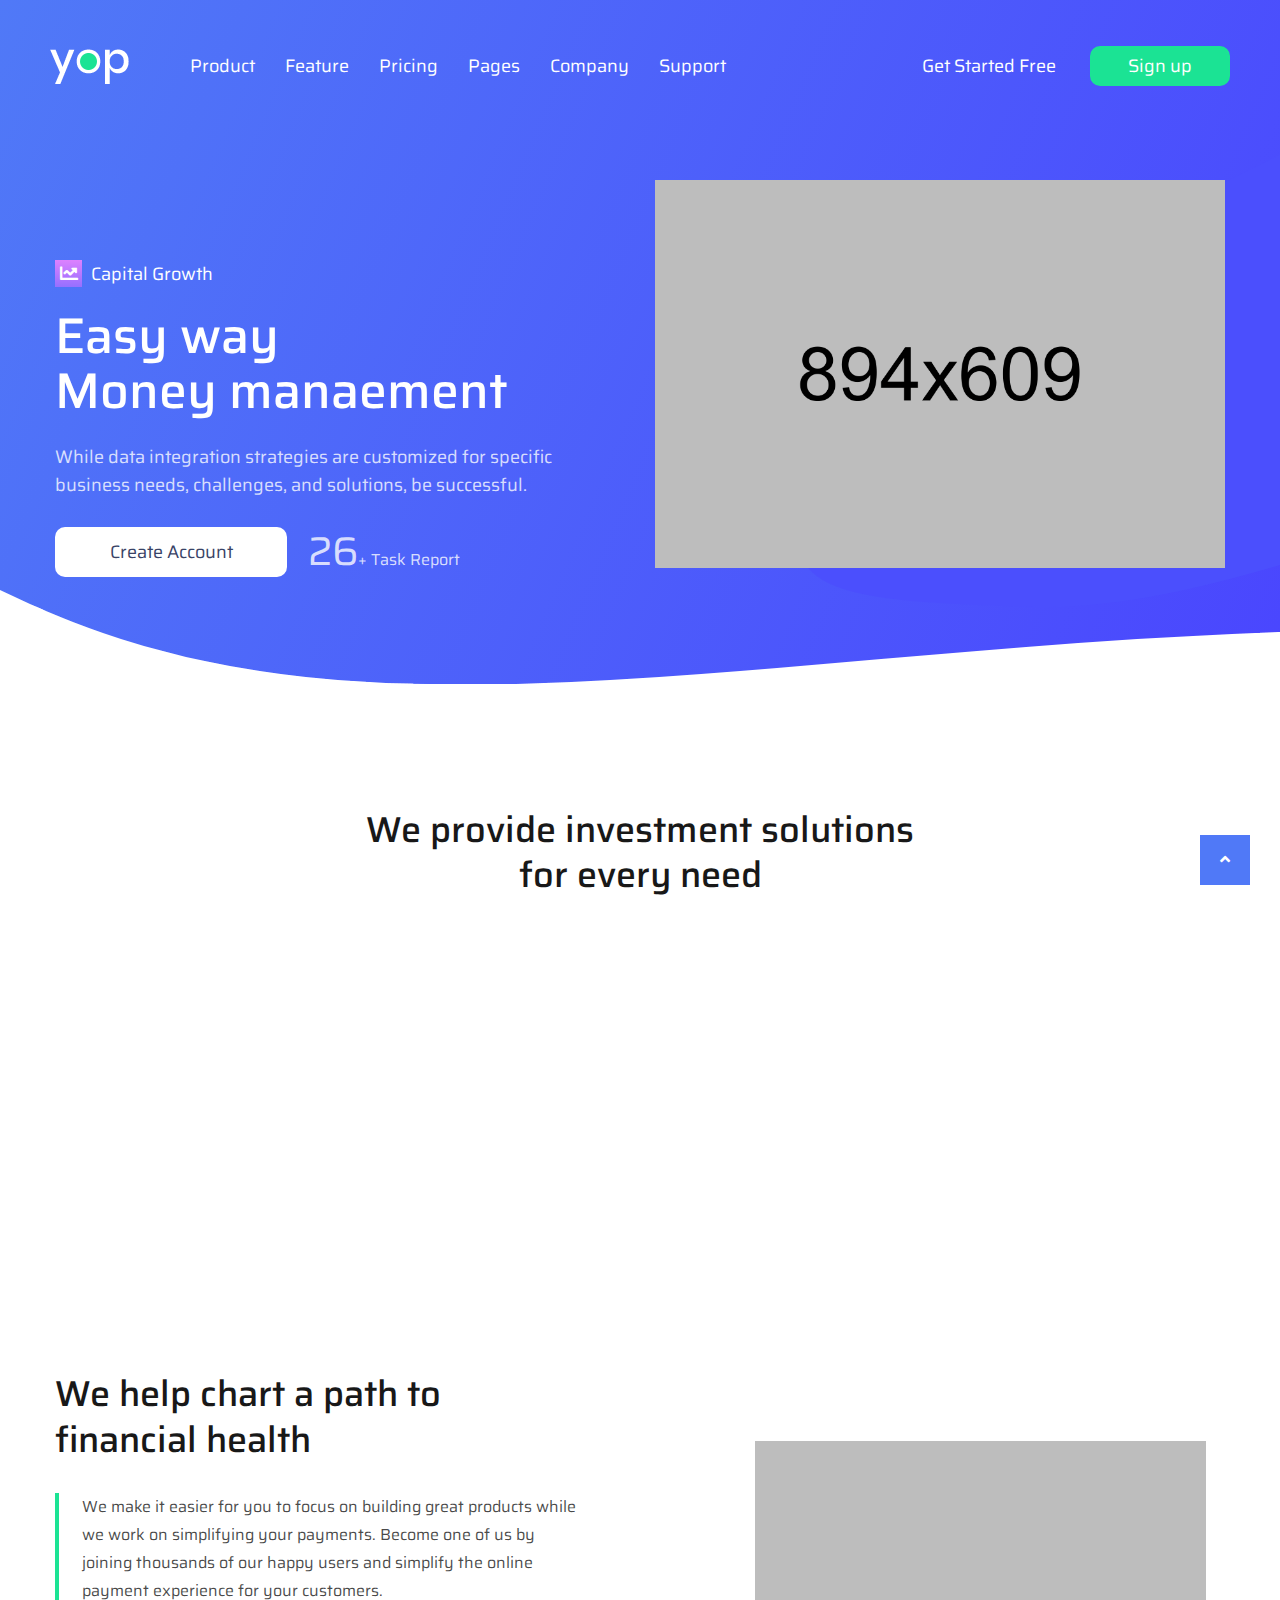
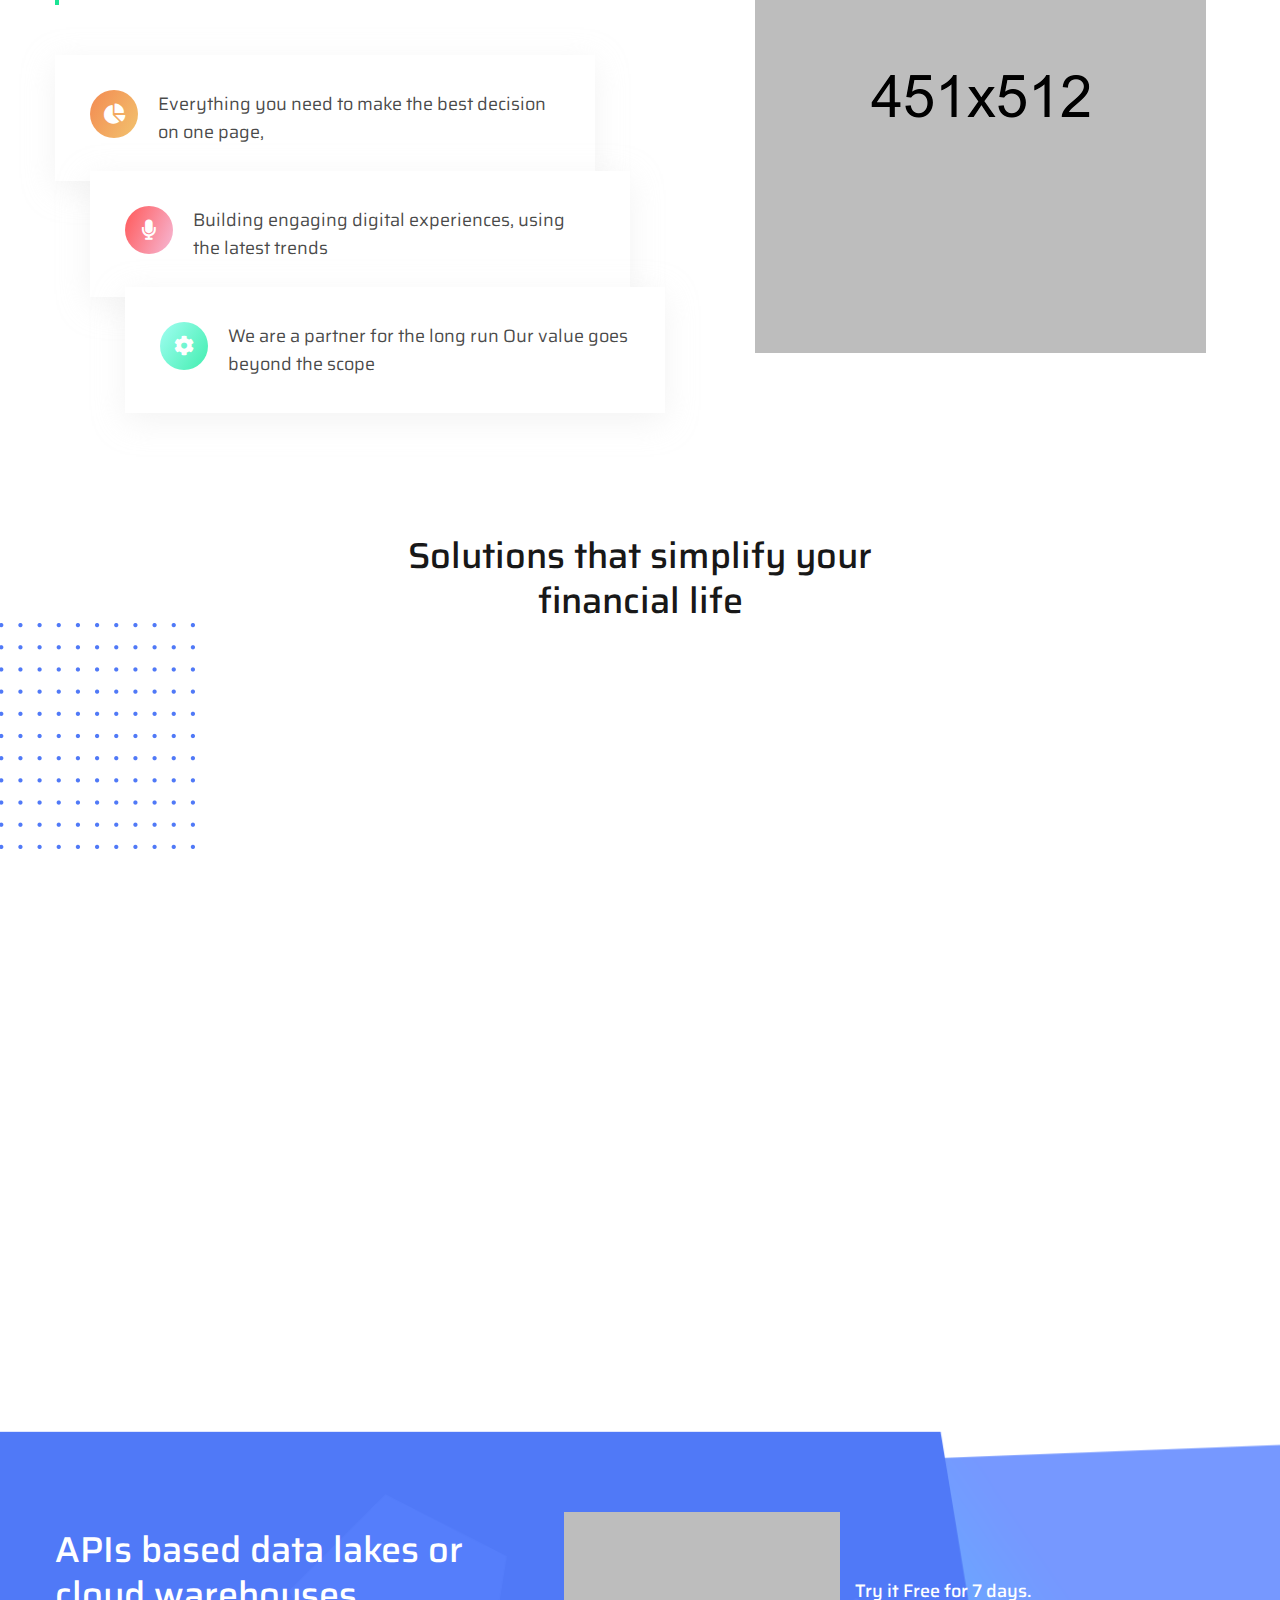
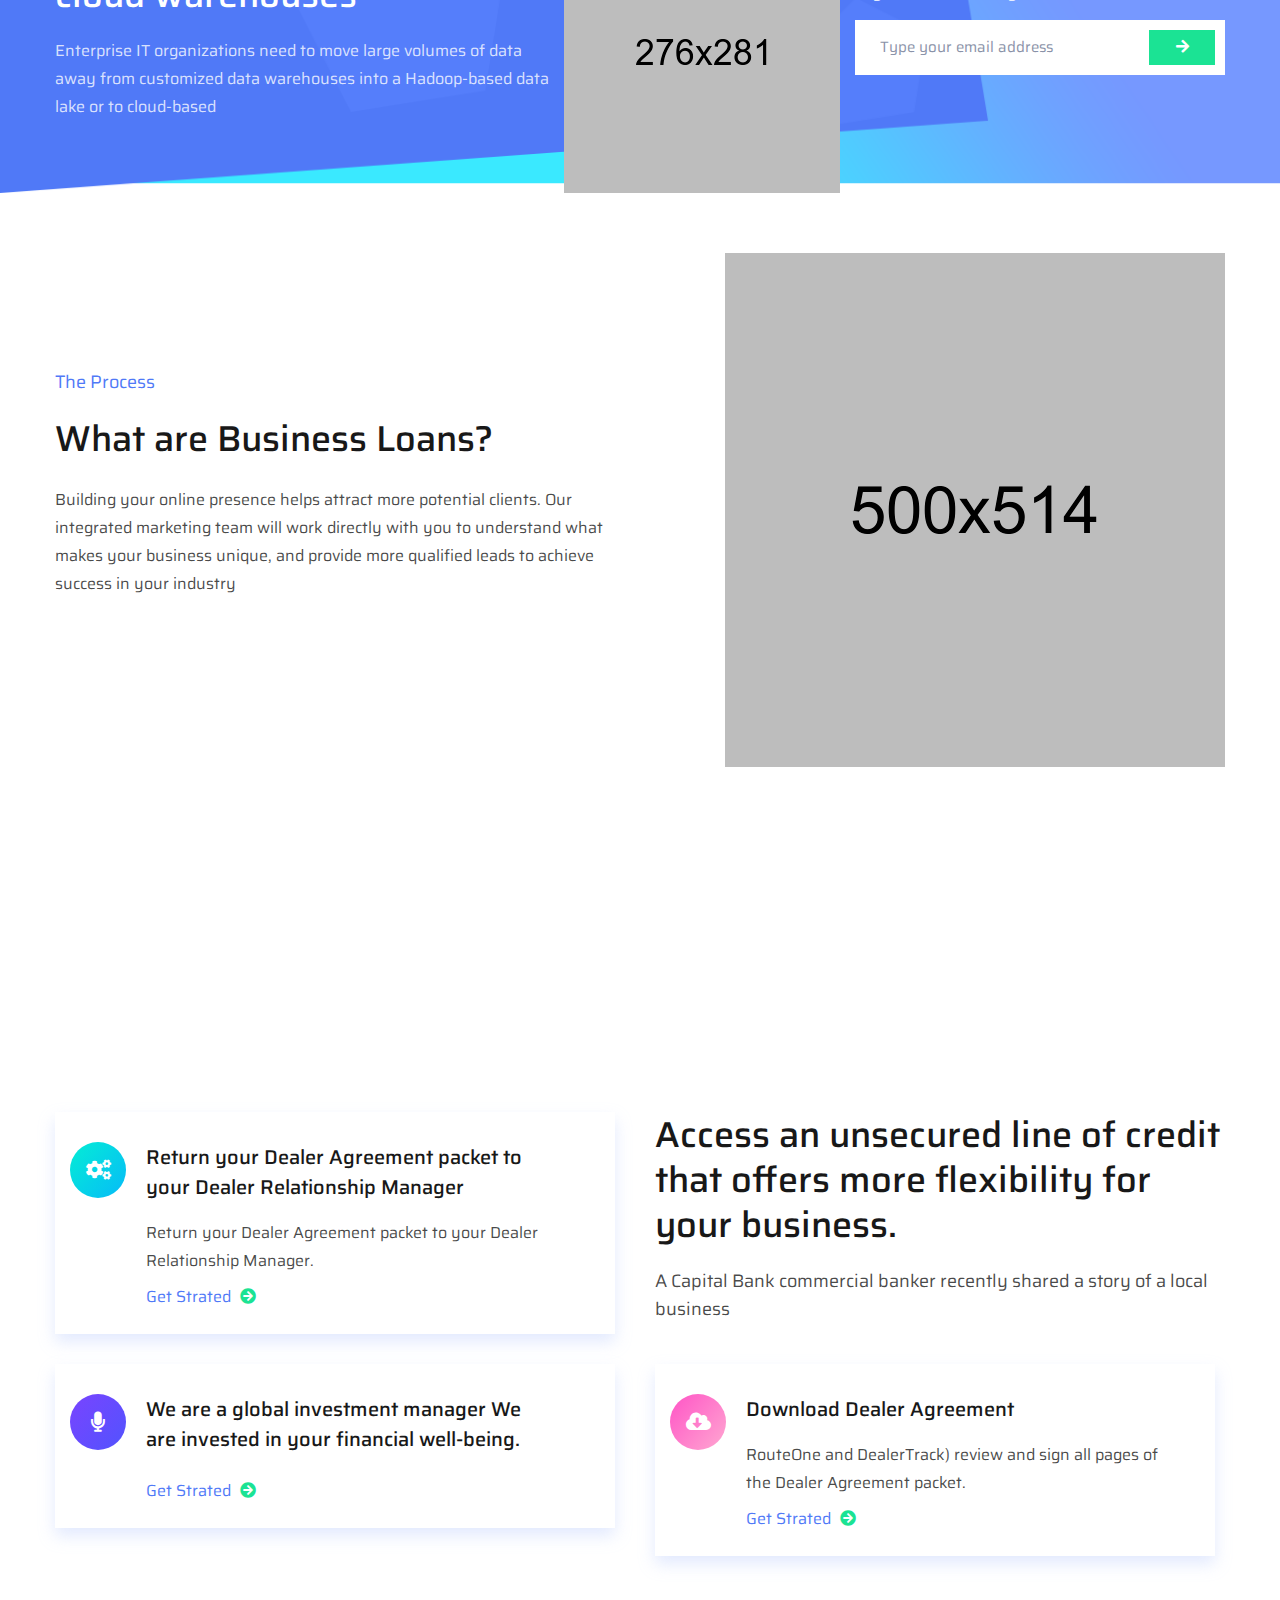
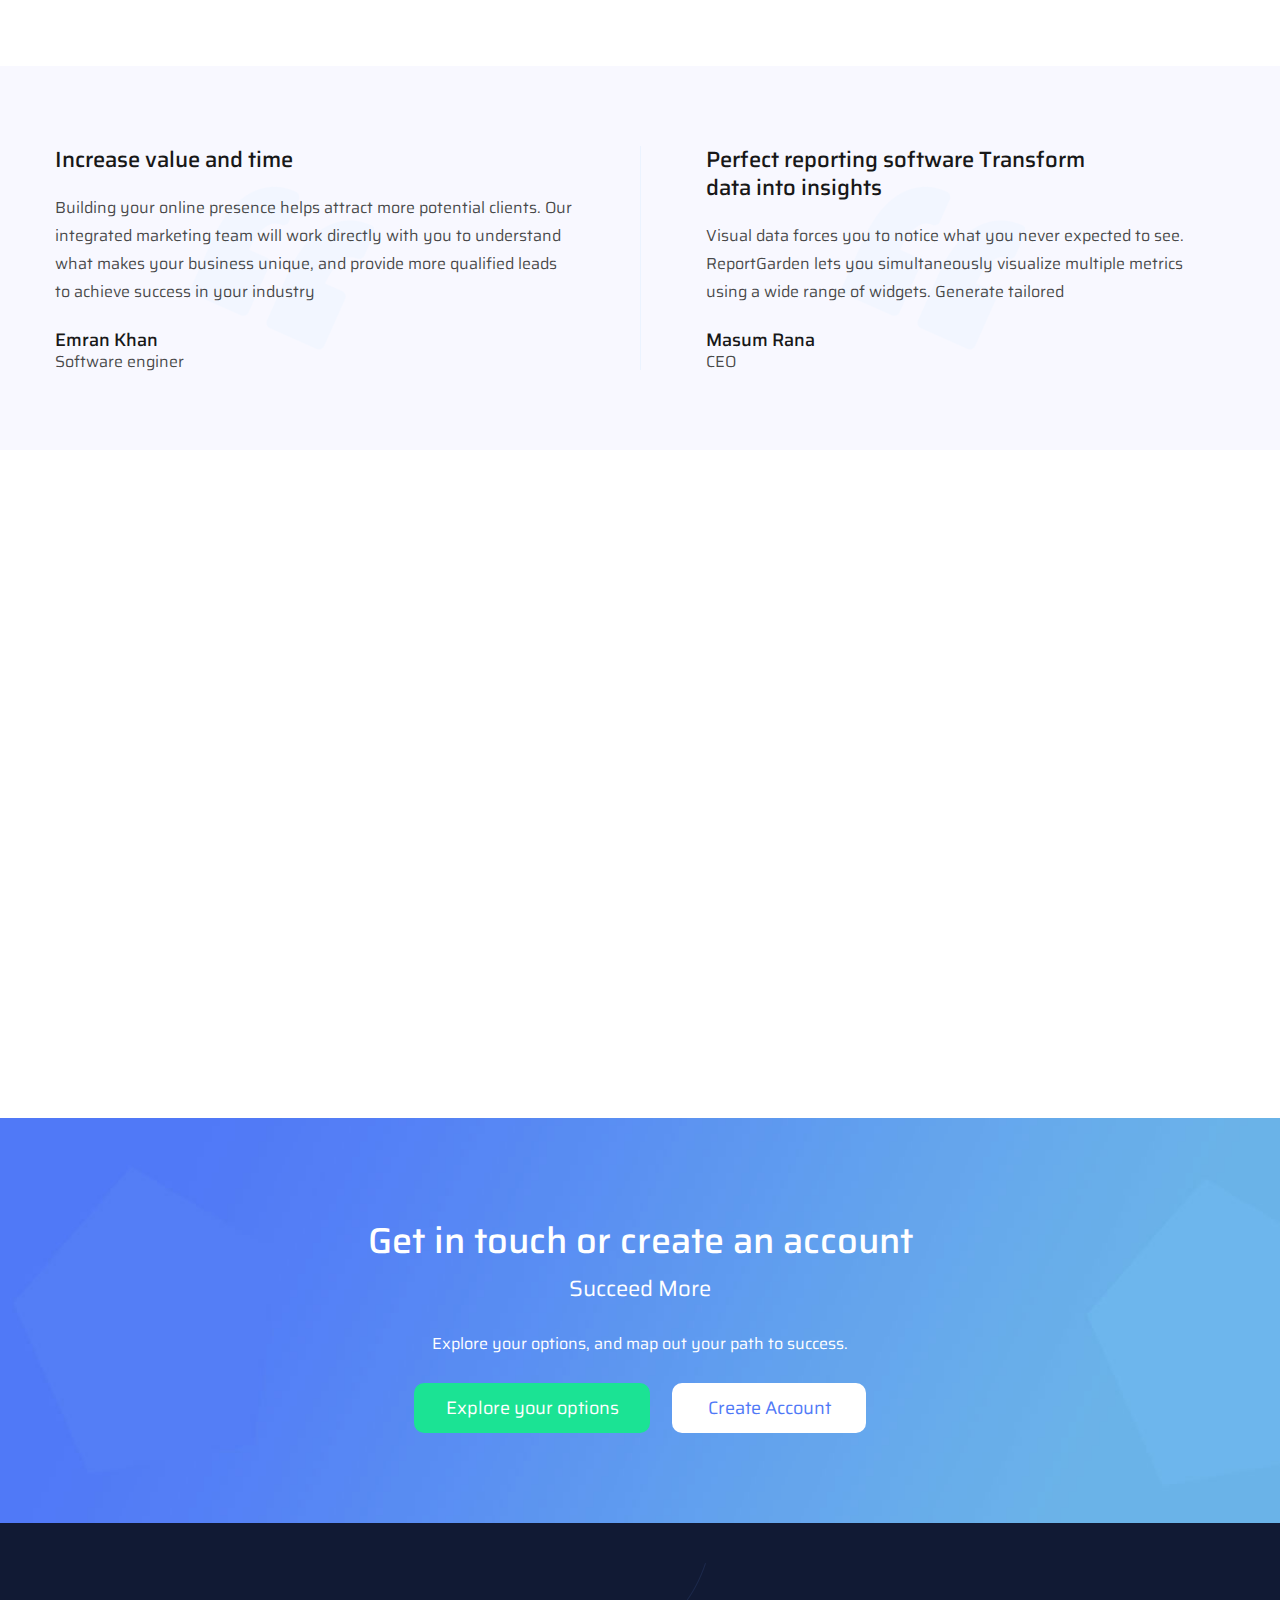
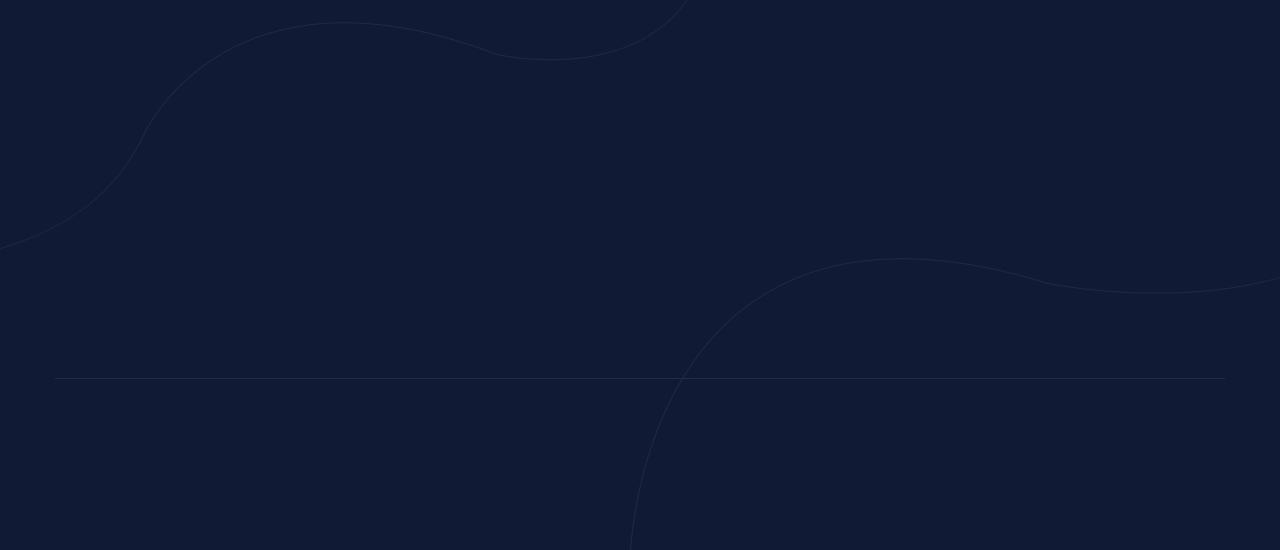
<file: index-3.html>
<!DOCTYPE html>
<html lang="en">
<head>
    <meta charset="utf-8">
    <meta http-equiv="X-UA-Compatible" content="IE=edge">
    <meta name="viewport" content="width=device-width, initial-scale=1">

    <link rel="icon" href="images/logo.png" type="image/x-icon" />
    <!-- Theme tittle --> 
    <title>Yop - Digital Business agency Multipurpose HTML Template</title>  
    
    <!-- Theme style CSS -->         
    <link href="css/style.css" rel="stylesheet"> 

    <!-- HTML5 shim and Respond.js for IE8 support of HTML5 elements and media queries -->
    <!-- WARNING: Respond.js doesn't work if you view the page via file:// -->
    <!--[if lt IE 9]>
    <script src="https://oss.maxcdn.com/html5shiv/3.7.3/html5shiv.min.js"></script>
    <script src="https://oss.maxcdn.com/respond/1.4.2/respond.min.js"></script>
    <![endif]-->
</head>
<body>
   
    <!-- Header Area -->
    <header class="main_header_area mha_2">   
		<nav class="navbar navbar-expand-lg"> 
			<div class="navbar-brand">
				<a class="logo" href="index.html"><img src="images/logo-2.png" alt=""></a>   
			</div>
			<!-- Small Divice Menu-->
			<button class="navbar-toggler" type="button" data-toggle="collapse" data-target=".navbar_supported"  aria-label="Toggle navigation"> 
				<i class="fas fa-bars"></i>
			</button>
			<!-- Left Nav bar -->
			<div class="collapse navbar-collapse navbar_supported"> 
				<ul class="navbar-nav"> 
					<li class="dropdown">
						<a class="nav-link dropdown-toggle" href="" role="button" data-toggle="dropdown">Product</a>
						<ul class="dropdown-menu home_drop">
							<li>
								<a href="index.html" class="active">
									<i class="fab fa-soundcloud"></i>
									<span>Home Cloud Agency <small>This website for cloud storage related</small></span>
								</a> 
							</li>  
							<li> 
								<a href="index-2.html">
									<i class="fas fa-cogs"></i>
									<span>Home SaaS, IT & Sofware<small>This website for IT software related</small></span>
								</a> 
							</li>    
							<li> 
								<a href="index-3.html">
									<i class="fas fa-piggy-bank"></i>
									<span>Home Capital & Business <small>This website for Capital, cash related</small></span>
								</a> 
							</li>    
							<li> 
								<a href="home/index.html">
									<i class="fab fa-drupal"></i>
									<span>SaaS Landing <small>This website for Capital, cash related</small></span>
									<span class="new">New</span>
								</a> 
							</li>      
							<li> 
								<a href="home/index-2.html">
									<i class="fab fa-autoprefixer"></i>
									<span>App Landing <small>This website for Capital, cash related</small></span>
									<span class="new">New</span>
								</a> 
							</li>    
						</ul>
					</li>          
					<li><a href="feature.html">Feature</a></li>   
					<li><a href="pricing.html">Pricing</a></li>       
					<li class="dropdown">
						<a class="nav-link dropdown-toggle" href="" role="button" data-toggle="dropdown">Pages</a>
						<ul class="dropdown-menu"> 
							<li><a href="partners.html">Partners</a></li>   	     
							<li><a href="leadership.html">Leadership</a></li>   
							<li class="dropdown">
								<a class="nav-link dropdown-toggle" href="" role="button" data-toggle="dropdown">Blog</a>
								<ul class="dropdown-menu">
									<li><a href="blog.html">Blog</a></li>   	     
									<li><a href="blog-single.html">Blog Single</a></li>   
								</ul>
							</li>  
							<li class="dropdown">
								<a class="nav-link dropdown-toggle" href="" role="button" data-toggle="dropdown">Cases</a>
								<ul class="dropdown-menu">
									<li><a href="case.html">Case</a></li>
									<li><a href="case-2.html">Case v2</a></li> 
									<li><a href="case-single.html">Case Single</a></li> 
								</ul>
							</li> 
							<li><a href="faq.html">Faq</a></li>  
							<li><a href="contact.html">Contact</a></li> 
						</ul>
					</li>  
					<li><a href="about.html">Company</a></li>   
					<li><a href="contact.html">Support</a></li>      
				</ul>  
			</div> 
			<!-- Right Nav bar --> 
			<ul class="right_nav">    
				<li><a href="#" class="get_m">Get Started Free</a></li>
				<li><a href="#" class="theme_btn">Sign up</a></li>
			</ul>  
		</nav>   
    </header>
    <!-- Header Area -->    
    
    <!-- Banner Area -->    
    <section class="banner_area ba_3">
    	<div class="container">
    		<div class="row">
    			<div class="col-lg-6 banner_con">
    				<h4><i class="fas fa-chart-line"></i> Capital Growth</h4>
    				<h2 class="wow fadeInUp">Easy way <br>Money manaement</h2>
					<p class="wow fadeInUp" data-wow-delay="0.3s">While data integration strategies are customized for specific business needs, challenges, and solutions, be successful. </p> 
   					<a href="#" class="theme_btn wow fadeInUp" data-wow-delay="0.7s">Create Account</a>
   					<span><b class="counter">26</b>+ Task Report</span>
    			</div>
    			<div class="col-lg-6 ">
    				<div class="banner_i"> 
						<img src="images/banner-i-7.png" alt="" class="images"> 
						<img src="images/banner-i-8.png" alt="" class="images_2"> 
						<img src="images/banner-i-9.png" alt="" class="images_3">  
    				</div>
    				<img src="images/rs-banner-2.png" alt="" class="rs_banner">
    			</div>
    		</div>
    	</div>
    </section>
    <!-- Banner Area -->  
    
    <!--A platform that facilitates -->  
    <section class="platform_facilitates pf_3 pf_4">
    	<div class="container">
    		<h2>We provide investment solutions for every need</h2>
    		<div class="row platform_row">
    			<div class="col-lg-4 col-md-6 wow fadeIn">
    				<div class="platform">
    					<div class="icons">
    						<i class="flaticon-timeline"></i>
    					</div>
    					<a href="#">Timeline</a>
    					<p>Recognized as a leading customer satisfaction brand, our global customer support program</p>
    				</div>
    			</div>
				<!-- platform -->
    			<div class="col-lg-4 col-md-6 wow fadeIn" data-wow-delay="0.3s">
    				<div class="platform">
    					<div class="icons i_2">
    						<i class="flaticon-budget"></i>
    					</div>
    					<a href="#">Better Budgeting</a>
    					<p>Let us put your website in front of consumers at the moment in time they are searching for your products & services.</p>
    				</div>
    			</div>
				<!-- platform -->
    			<div class="col-lg-4 col-md-6 wow fadeIn" data-wow-delay="0.6s">
    				<div class="platform">
    					<div class="icons i_3">
    						<i class="flaticon-piggy-bank-1"></i>
    					</div>
    					<a href="#">Manage </a>
    					<p>Recognized as a leading customer satisfaction brand, our global customer support program</p>
    				</div>
    			</div>
    		</div>
    	</div>
    </section>
    <!--A platform that facilitates -->   
     
    <!-- Easily engage -->  
    <section class="easily_engage ee_2">
    	<div class="container">
    		<div class="row">
    			<div class="col-lg-7"> 
					<h2>We help chart a path to <br>financial health</h2>
					<p class="t_p">We make it easier for you to focus on building great products while we work on simplifying your payments. Become one of us by joining thousands of our happy users and simplify the online payment experience for your customers.</p>
    				<div class="media">
    					<i class="fas fa-chart-pie"></i>
    					<div class="media-body">
    						<p>Everything you need to make the best decision on one page, </p>
    					</div>
    				</div> 
    				<div class="media c_4"> 
    					<i class="fas fa-microphone"></i>
    					<div class="media-body">
    						<p>Building engaging digital experiences, using the latest trends</p>
    					</div>
    				</div> 
    				<div class="media c_2">
    					<i class="fas fa-cog"></i>
    					<div class="media-body">
    						<p>We are a partner for the long run Our value goes beyond the scope</p>
    					</div>
    				</div>
    			</div>
    			<div class="col-lg-5 engage_img">
    				<img src="images/engage-customers.png" alt="">
    			</div> 
    		</div>
    	</div>
    </section>
    <!-- Easily engage --> 
	
    <!-- services--> 
    <section class="integration_services is_2">
    	<div class="container">
    		<h2>Solutions that simplify your financial life</h2>
    		<div class="row services_row">
    			<!-- services_item -->
    			<div class="col-lg-4 col-md-6 wow fadeIn">
    				<div class="services_item active">
    					<a href="#"><span class="img_c"><img src="images/icons/bill.png" alt=""></span>IT Support</a>
    					<p>Creating a long-term exchange of messages between diverse IT systems Improving work efficiency and quality and also customers’ satisfaction</p>
    				</div>
    			</div>
    			<!-- services_item -->
    			<div class="col-lg-4 col-md-6 wow fadeIn" data-wow-delay="0.3s">
    				<div class="services_item">
    					<a href="#"><span class="img_c"><img src="images/icons/bank.png" alt=""></span> IT system integration</a>
    					<p>Creating a long-term exchange of messages between diverse IT systems Improving work efficiency and quality and also customers’ satisfaction</p>
    				</div>
    			</div>
    			<!-- services_item -->
    			<div class="col-lg-4 col-md-6 wow fadeIn" data-wow-delay="0.6s">
    				<div class="services_item">
    					<a href="#"><span class="img_c"><img src="images/icons/card.png" alt=""></span>IT environment</a>
    					<p>Creating a long-term exchange of messages between diverse IT systems Improving work efficiency and quality and also customers’ satisfaction</p>
    				</div>
    			</div>
    			<!-- services_item -->
    			<div class="col-lg-4 col-md-6 wow fadeIn" data-wow-delay="0.9s">
    				<div class="services_item">
    					<a href="#"><span class="img_c"><img src="images/icons/piggy.png" alt=""></span><span class="flex">RoR development Services </span></a>
    					<p>Creating a long-term exchange of messages between diverse IT systems Improving work efficiency and quality and also customers’ satisfaction</p>
    				</div>
    			</div>
    			<!-- services_item -->
    			<div class="col-lg-4 col-md-6 wow fadeIn" data-wow-delay="1.2s">
    				<div class="services_item">
    					<a href="#"><span class="img_c"><img src="images/icons/cheque.png" alt=""></span> <span class="flex">Enhancing the functionality</span> </a>
    					<p>Creating a long-term exchange of messages between diverse IT systems Improving work efficiency and quality and also customers’ satisfaction</p>
    				</div>
    			</div>
    			<!-- services_item -->
    			<div class="col-lg-4 col-md-6 wow fadeIn text-center" data-wow-delay="1.5s">
    				<img src="images/services-i.png" alt="">
    			</div>
    		</div>
    	</div>
    </section>
    <!-- services-->   
    
    <!--  APIs based data -->
    <section class="apis_data">
    	<div class="container">
    		<div class="row">
    			<div class="col-lg-8 api_cont_col"> 
    				<div class="api_cont"> 
						<h2>APIs based data lakes or cloud warehouses </h2>
						<p>Enterprise IT organizations need to move large volumes of data away from customized data warehouses into a Hadoop-based data lake or to cloud-based</p>
    				</div>
    				<img src="images/ipls.png" alt="">
    			</div> 
    			<div class="col-lg-4">
    				<h4>Try it Free for 7 days.</h4>
    				<div class="input-group">
						<input type="text" class="form-control" placeholder="Type your email address">
						<div class="input-group-append">
							<span class="input-group-text theme_btn"><i class="fas fa-arrow-right"></i></span>
						</div>
					</div>
    			</div>
    		</div>
    	</div>
    </section>   
    <!--  APIs based data -->  
    
    <!-- Digital Cloud agency --> 
    <section class="cloud_agency_area caa_2">
    	<div class="container">
    		<div class="row">
    			<div class="col-lg-6 containt_inner">
    				<h5>The Process</h5>
    				<h2>What are Business Loans?</h2>
    				<p>Building your online presence helps attract more potential clients. Our integrated marketing team will work directly with you to understand what makes your business unique, and provide more qualified leads to achieve success in your industry</p>
    			</div>
    			<div class="col-lg-6 text-lg-right"><img src="images/cloud-2.png" alt=""></div>
    		</div>
    	</div>
    </section>
    <!-- Digital Cloud agency -->   
     
    <!-- Get Started -->  
    <section class="get_started">
    	<div class="container">
    		<div class="row">
    			<div class="col-lg-4 col-md-6 gets wow fadeIn">
    				<div class="icons"> 
    					<div class="img"><span>1</span><img src="images/icons/cheque.png" alt=""></div>
    					<a href="#">What to Expect</a>
    				</div>
    				<p>Budget your monthly inventory spends & investments better.</p>
    			</div>
    			<div class="col-lg-4 col-md-6 gets wow fadeIn">
    				<div class="icons"> 
    					<div class="img"><span class="span_2">2</span><img src="images/icons/bank.png" alt=""></div>
    					<a href="#">Choose your Loan</a>
    				</div>
    				<p>Creating a long-term exchange of messages between diverse</p>
    			</div>
    			<div class="col-lg-4 col-md-6 gets wow fadeIn">
    				<div class="icons"> 
    					<div class="img"><span class="span_3">3</span><img src="images/icons/bill.png" alt=""></div>
    					<a href="#">Get Started</a>
    				</div>
    				<p>Yop Capital provides investors with exposure to an actively managed diversified portfolio</p>
    			</div>
    		</div>
    	</div>
    </section>
    <!-- Get Started -->    
     
    <!-- Smarter way to collect  -->  
    <section class="smarter_collect sc_3">
    	<div class="container">
    		<div class="row"> 
    			<div class="col-lg-6 order-lg-last smarter_text">
    				<h2>Access an unsecured line of credit that offers more flexibility for your business.</h2>
    				<p>A Capital Bank commercial banker recently shared a story of a local business </p> 
    			</div>
    			<div class="col-lg-6 smarter_text">  
    				<div class="media">
    					<div class="media-left">
    						<i class="fas fa-cogs c_2"></i>
    					</div>
    					<div class="media-body">
    						<a href="#" class="heding">Return your Dealer Agreement packet to your Dealer Relationship Manager</a>
    						<p>Return your Dealer Agreement packet to your Dealer Relationship Manager.</p>
    						<a href="#" class="get_btn">Get Strated <i class="fas fa-arrow-circle-right"></i></a>
    					</div>
    				</div>
    			</div>
    		</div>
    		<div class="row"> 
    			<div class="col-lg-6 smarter_text">  
    				<div class="media">
    					<div class="media-left"> 
    						<i class="fas fa-microphone c_3"></i>
    					</div>
    					<div class="media-body">
    						<a href="#" class="heding heding_2">We are a global investment manager We are invested in your financial well-being.</a> 
    						<a href="#" class="get_btn">Get Strated <i class="fas fa-arrow-circle-right"></i></a>
    					</div>
    				</div>
    			</div>
    			<div class="col-lg-6 smarter_text"> 
    				<div class="media">
    					<div class="media-left">  
    						<i class="fas fa-cloud-download-alt"></i>
    					</div>
    					<div class="media-body">
    						<a href="#" class="heding">Download Dealer Agreement</a>
    						<p>RouteOne and DealerTrack) review and sign all pages of the Dealer Agreement packet.</p>
    						<a href="#" class="get_btn">Get Strated <i class="fas fa-arrow-circle-right"></i></a>
    					</div>
    				</div> 
    			</div>
    		</div>
    	</div>
    </section>
    <!-- Smarter way to collect  -->   
    
    <!-- Digital Modules  --> 
    <section class="digital_modules dm_3">
    	<div class="container">  
    		<!-- Increase -->
    		<div class="row increase_row">
    			<div class="col-lg-6">
    				<div class="increase"> 
						<h4>Increase value and time </h4>
						<p>Building your online presence helps attract more potential clients. Our integrated marketing team will work directly with you to understand what makes your business unique, and provide more qualified leads to achieve success in your industry</p>
						<a href="#">Emran Khan</a>
						<h6>Software enginer</h6>
    				</div>
    			</div>
    			<div class="col-lg-6 increase_last">
    				<div class="increase"> 
						<h4>Perfect reporting software Transform <br>data into insights</h4>
						<p>Visual data forces you to notice what you never expected to see. ReportGarden lets you simultaneously visualize multiple metrics using a wide range of widgets. Generate tailored </p>
						<a href="#">Masum Rana</a>
						<h6>CEO</h6>
    				</div>
    			</div>
    		</div>
    	</div>
    </section>
    <!-- Digital Modules  -->     
    
    <!-- Digital Modules  --> 
    <section class="digital_modules dm_2">
    	<div class="container"> 
    		<!-- Reporting -->
    		<div class="row reporting_area">
    			<div class="col-lg-6 wow fadeInLeft">
    				<h5>Yop Capital work?</h5>
    				<h2>The Yop Capital strategy</h2>
    				<p>Building your online presence helps attract more potential clients. Our integrated marketing team will work directly with you to understand what makes your business unique, and provide more qualified leads to achieve success in your industry</p> 
    				<div class="media">
    					<div class="media-left">  
    						<i class="fas fa-sort-amount-down-alt"></i>
    					</div>
    					<div class="media-body">
    						<a href="#" class="heding">Reduced Costs</a>
    						<p>Reduce fixed costs and operating expenses by converting to a variable-cost model</p> 
    					</div>
    				</div>
    			</div>
    			<div class="col-lg-6 wow fadeInRight">
    				<div class="reporting_img">
    					<img src="images/reporting-3.png" alt="">
    					<img src="images/reporting-4.png" alt="" class="img_2">
    				</div>
    			</div>
    		</div> 
    	</div>
    </section>
    <!-- Digital Modules  -->   
      
    <!-- Get in touch -->
    <section class="get_touch">
    	<div class="container">
    		<h2>Get in touch or create an account</h2>
    		<h6>Succeed More</h6>
    		<p>Explore your options, and map out your path to success.</p>
    		<a href="#" class="theme_btn">Explore your options</a>
    		<a href="#" class="theme_btn create">Create Account</a>
    	</div>
    </section>
    <!-- Get in touch -->
	
    <!-- Footer Area -->  
    <footer class="footer_area footer_2">   
       <div class="container"> 
			<div class="footer_inner row">  
				<div class="footer_widget col-lg-3 col-sm-6 wow fadeIn" data-wow-delay="0.2s">
					<h4>Navigation</h4>
					<ul class="footer_nav">   
						<li><a href="#">About us</a></li>     
						<li><a href="#">Contact</a></li>     
						<li><a href="#">Our Staff</a></li>     
						<li><a href="#">Company Overview</a></li>     
						<li><a href="#">Saas</a></li>     
						<li><a href="#">IT Strategy </a></li>     
					</ul>
				</div>  
				<div class="footer_widget fw_2 col-lg-4 col-sm-6 wow fadeIn" data-wow-delay="0.6s">
					<h4>Solution</h4>
					<ul class="footer_nav">    
						<li><a href="#">Responsible Disclosure</a></li>      
						<li><a href="#">Content Strategy</a></li>      
						<li><a href="#">PPC Management</a></li>      
						<li><a href="#">Link Building Services</a></li>      
						<li><a href="#">Social media markering</a></li>      
						<li><a href="#">Integration</a></li>      
					</ul>
				</div> 
				<div class="footer_widget col-lg-3 fw_3 col-sm-6 wow fadeIn" data-wow-delay="0.9s">
					<h4>Product</h4> 
					<ul class="footer_nav">   
						<li><a href="#">Business Strategy</a></li>     
						<li><a href="#">Content Strategy</a></li>          
						<li><a href="#">Management</a></li>          
						<li><a href="#">Increased Revenue</a></li>          
						<li><a href="#">Reduced Complexity</a></li>          
						<li><a href="#">Reduced Costs </a></li>                  
					</ul>
				</div>   
				<div class="footer_widget col-lg-2 col-sm-6 wow fadeIn" data-wow-delay="0.9s">
					<h4>Contact</h4> 
					<ul class="footer_nav">      
						<li><a href="#">Register</a></li>          
						<li><a href="#">Pricing</a></li>          
						<li><a href="#">Helpdesk</a></li>          
						<li><a href="#">help</a></li>          
						<li><a href="#">Faq</a></li>           
					</ul>
				</div>          
			</div>  
			<div class="copy_right cr_2">
				<div class="row"> 
					<div class="col-xl-7 col-lg-5 wow slideInLeft">
						<p class="location"><a href="index.html"><img src="images/logo.png" alt=""></a> 75 Arlington St. Suite 500 Boston, <br>MA 02116, USA</p> 
					</div> 
					<div class="col-xl-5 col-lg-7  wow slideInRight">  
						 <ul class="footer_social"> 
							<li><a href="#" class="active"><i class="fab fa-facebook-f"></i></a></li>
							<li><a href="#"><i class="fab fa-linkedin-in"></i></a></li>
							<li><a href="#"><i class="fab fa-dribbble"></i></a></li>
							<li><a href="#"><i class="fab fa-twitter"></i></a></li>    
						</ul> 
						<p class="c_p">Copyrights 2019 <a href="#">Themazine</a></p>
					</div>   
				</div>
			</div> 
       </div> 
    </footer>
    <!-- End Footer Area --> 
    
    <!-- Scroll Top Button -->
    <button class="scroll-top">
        <i class="fas fa-angle-up"></i>
    </button>

    <!-- Preloader -->  
	<div class="preloader"><img src="images/preloder.png" alt=""></div>
    
    <!-- jQuery v3.3.1 -->
    <script src="js/jquery-3.3.1.min.js"></script>    
    <!-- Bootstrap v4.0.0 -->
    <script src="js/popper.min.js"></script>
    <script src="js/bootstrap.min.js"></script>  
    <!-- Extra Plugin -->
    <script src="vendors/animate-css/wow.min.js"></script> 
    <script src="vendors/owl-carousel/owl.carousel.min.js"></script> 
    <script src="vendors/counterup/jquery.waypoints.min.js"></script> 
    <script src="vendors/counterup/jquery.counterup.min.js"></script>    
    
    <!-- Theme js / Custom js -->
    <script src="js/theme.js"></script> 
</body>
</html>
</file>
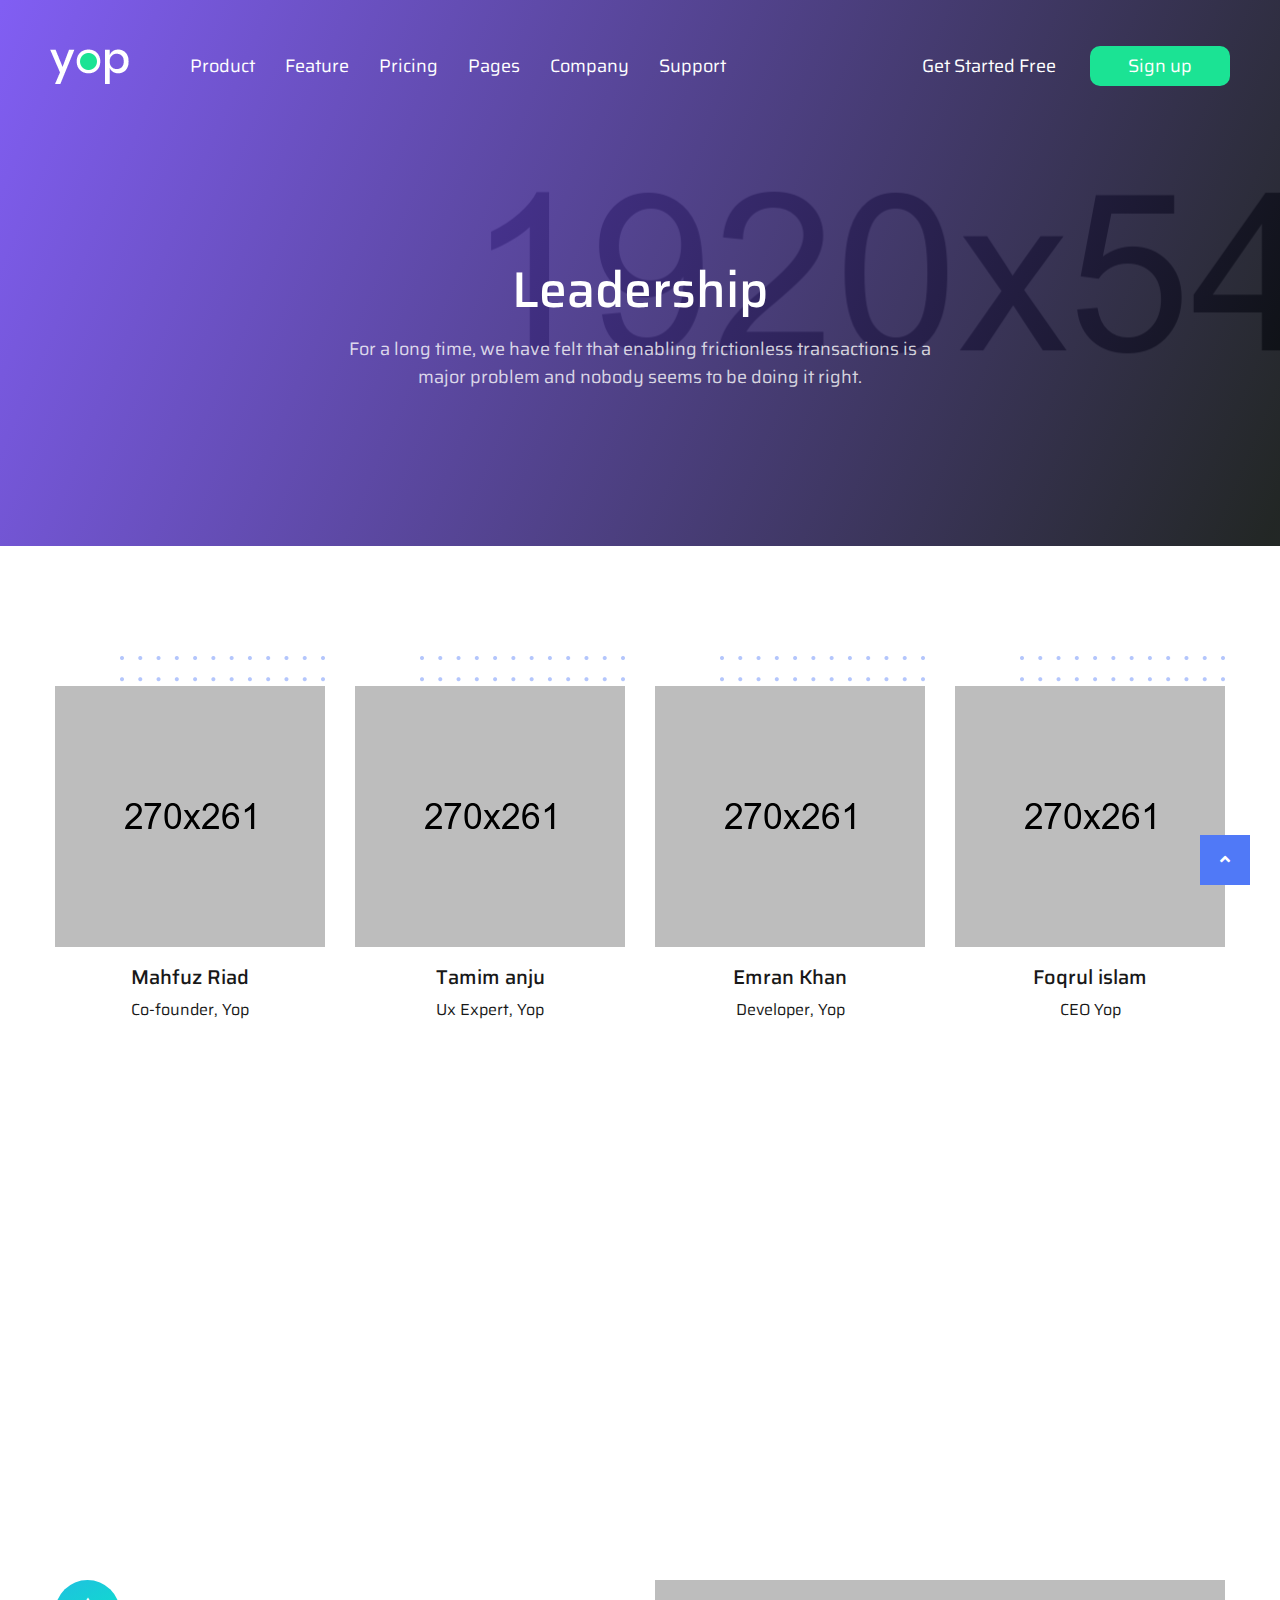
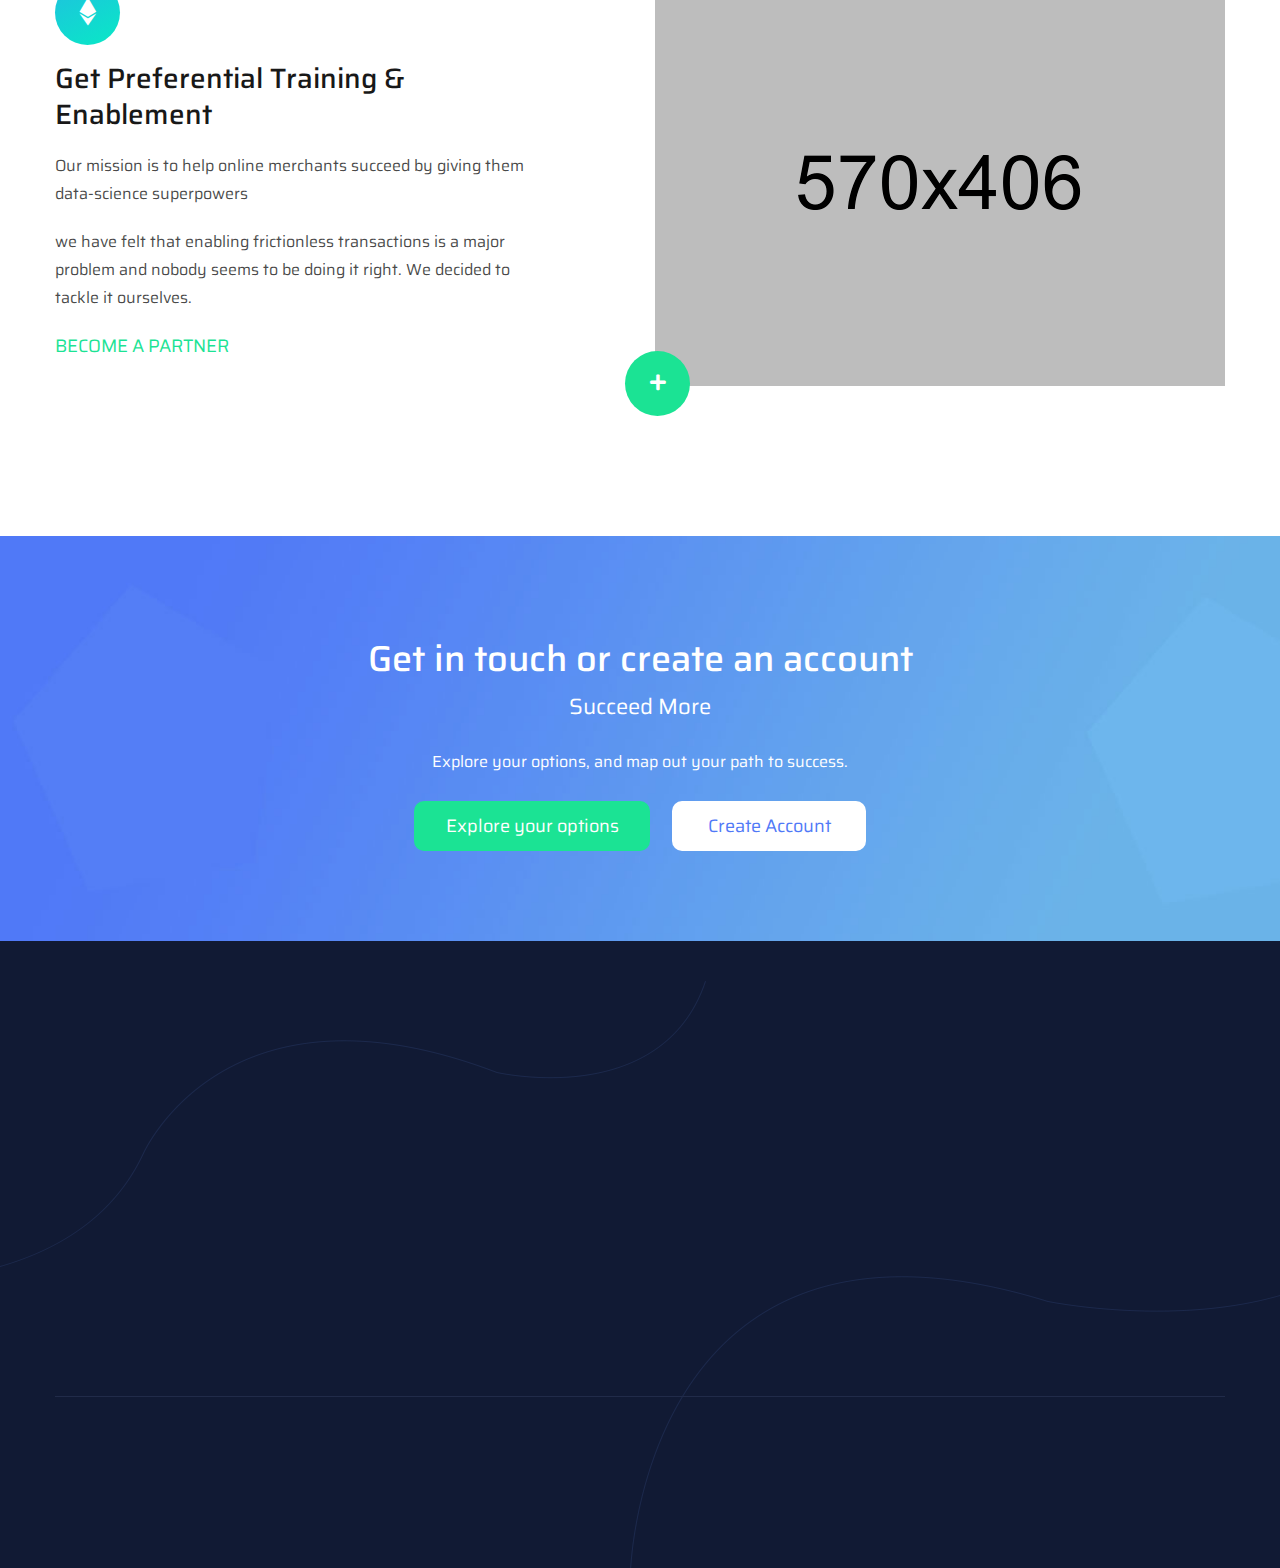
<file: leadership.html>
<!DOCTYPE html>
<html lang="en">
<head>
    <meta charset="utf-8">
    <meta http-equiv="X-UA-Compatible" content="IE=edge">
    <meta name="viewport" content="width=device-width, initial-scale=1">

    <link rel="icon" href="images/logo.png" type="image/x-icon" />
    <!-- Theme tittle --> 
    <title>Yop - Digital Business agency Multipurpose HTML Template</title>  
    
    <!-- Theme style CSS -->         
    <link href="css/style.css" rel="stylesheet"> 

    <!-- HTML5 shim and Respond.js for IE8 support of HTML5 elements and media queries -->
    <!-- WARNING: Respond.js doesn't work if you view the page via file:// -->
    <!--[if lt IE 9]>
    <script src="https://oss.maxcdn.com/html5shiv/3.7.3/html5shiv.min.js"></script>
    <script src="https://oss.maxcdn.com/respond/1.4.2/respond.min.js"></script>
    <![endif]-->
</head>
<body>
   
    <!-- Header Area -->
    <header class="main_header_area mha_2">   
		<nav class="navbar navbar-expand-lg"> 
			<div class="navbar-brand">
				<a class="logo" href="index.html"><img src="images/logo-2.png" alt=""></a>   
			</div>
			<!-- Small Divice Menu-->
			<button class="navbar-toggler" type="button" data-toggle="collapse" data-target=".navbar_supported"  aria-label="Toggle navigation"> 
				<i class="fas fa-bars"></i>
			</button>
			<!-- Left Nav bar -->
			<div class="collapse navbar-collapse navbar_supported"> 
				<ul class="navbar-nav"> 
					<li class="dropdown">
						<a class="nav-link dropdown-toggle" href="" role="button" data-toggle="dropdown">Product</a>
						<ul class="dropdown-menu home_drop">
							<li>
								<a href="index.html" class="active">
									<i class="fab fa-soundcloud"></i>
									<span>Home Cloud Agency <small>This website for cloud storage related</small></span>
								</a> 
							</li>  
							<li> 
								<a href="index-2.html">
									<i class="fas fa-cogs"></i>
									<span>Home SaaS, IT & Sofware<small>This website for IT software related</small></span>
								</a> 
							</li>    
							<li> 
								<a href="index-3.html">
									<i class="fas fa-piggy-bank"></i>
									<span>Home Capital & Business <small>This website for Capital, cash related</small></span>
								</a> 
							</li>    
							<li> 
								<a href="home/index.html">
									<i class="fab fa-drupal"></i>
									<span>SaaS Landing <small>This website for Capital, cash related</small></span>
									<span class="new">New</span>
								</a> 
							</li>      
							<li> 
								<a href="home/index-2.html">
									<i class="fab fa-autoprefixer"></i>
									<span>App Landing <small>This website for Capital, cash related</small></span>
									<span class="new">New</span>
								</a> 
							</li>    
						</ul>
					</li>         
					<li><a href="feature.html">Feature</a></li>   
					<li><a href="pricing.html">Pricing</a></li>       
					<li class="dropdown">
						<a class="nav-link dropdown-toggle" href="" role="button" data-toggle="dropdown">Pages</a>
						<ul class="dropdown-menu"> 
							<li><a href="partners.html">Partners</a></li>   	     
							<li><a href="leadership.html">Leadership</a></li>   
							<li class="dropdown">
								<a class="nav-link dropdown-toggle" href="" role="button" data-toggle="dropdown">Blog</a>
								<ul class="dropdown-menu">
									<li><a href="blog.html">Blog</a></li>   	     
									<li><a href="blog-single.html">Blog Single</a></li>   
								</ul>
							</li>  
							<li class="dropdown">
								<a class="nav-link dropdown-toggle" href="" role="button" data-toggle="dropdown">Cases</a>
								<ul class="dropdown-menu">
									<li><a href="case.html">Case</a></li>
									<li><a href="case-2.html">Case v2</a></li> 
									<li><a href="case-single.html">Case Single</a></li> 
								</ul>
							</li> 
							<li><a href="faq.html">Faq</a></li>  
							<li><a href="contact.html">Contact</a></li> 
						</ul>
					</li>  
					<li><a href="about.html">Company</a></li>   
					<li><a href="contact.html">Support</a></li>      
				</ul>  
			</div> 
			<!-- Right Nav bar --> 
			<ul class="right_nav">    
				<li><a href="#" class="get_m">Get Started Free</a></li>
				<li><a href="#" class="theme_btn">Sign up</a></li>
			</ul>  
		</nav>   
    </header>
    <!-- Header Area -->    
    
    <!-- Banner Area -->    
    <section class="pages_banner pb_2">
    	<div class="container">
    		<h2>Leadership</h2>
			<p>For a long time, we have felt that enabling frictionless transactions is a major problem and nobody seems to be doing it right. </p>
    	</div> 
    </section>
    <!-- Banner Area -->  
    
      
    <!-- The People Behind -->  
    <section class="people_behind pb_3"> 
    	<div class="container"> 
    		<div class="row">
    			<!-- people -->
    			<div class="col-lg-3 col-md-4 col-sm-6 wow fadeIn">
    				<div class="people"> 
						<img src="images/people-1.png" alt="">
						<a href="#">Mahfuz Riad</a>
						<h6>Co-founder, Yop</h6>
    				</div>
    			</div>
    			<!-- people -->
    			<div class="col-lg-3 col-md-4 col-sm-6 wow fadeIn" data-wow-delay="0.3s">
    				<div class="people"> 
						<img src="images/people-2.png" alt="">
						<a href="#">Tamim anju</a>
						<h6>Ux Expert, Yop</h6>
    				</div>
    			</div>
    			<!-- people -->
    			<div class="col-lg-3 col-md-4 col-sm-6 wow fadeIn" data-wow-delay="0.6s">
    				<div class="people"> 
						<img src="images/people-3.png" alt="">
						<a href="#">Emran Khan</a>
						<h6>Developer, Yop</h6>
    				</div>
    			</div>
    			<!-- people -->
    			<div class="col-lg-3 col-md-4 col-sm-6 wow fadeIn" data-wow-delay="0.6s">
    				<div class="people"> 
						<img src="images/people-4.png" alt="">
						<a href="#">Foqrul islam</a>
						<h6>CEO Yop</h6>
    				</div>
    			</div>
    			<!-- people -->
    			<div class="col-lg-3 col-md-4 col-sm-6 wow fadeIn">
    				<div class="people"> 
						<img src="images/people-5.png" alt="">
						<a href="#">Mahfuz Riad</a>
						<h6>Co-founder, Yop</h6>
    				</div>
    			</div>
    			<!-- people -->
    			<div class="col-lg-3 col-md-4 col-sm-6 wow fadeIn" data-wow-delay="0.3s">
    				<div class="people"> 
						<img src="images/people-6.png" alt="">
						<a href="#">Tamim anju</a>
						<h6>Ux Expert, Yop</h6>
    				</div>
    			</div>
    			<!-- people -->
    			<div class="col-lg-3 col-md-4 col-sm-6 wow fadeIn" data-wow-delay="0.6s">
    				<div class="people"> 
						<img src="images/people-7.png" alt="">
						<a href="#">Emran Khan</a>
						<h6>Developer, Yop</h6>
    				</div>
    			</div>
    			<!-- people -->
    			<div class="col-lg-3 col-md-4 col-sm-6 wow fadeIn" data-wow-delay="0.6s">
    				<div class="people"> 
						<img src="images/people-8.png" alt="">
						<a href="#">Foqrul islam</a>
						<h6>CEO Yop</h6>
    				</div>
    			</div>
    		</div>
    	</div>
    </section>
    <!-- The People Behind -->  
    
    <!-- Partener with Yop --> 
    <section class="partener_yop py_2">
    	<div class="container"> 
    		<div class="row become_partner bp_2">
    			<div class="col-lg-6">
    				<div class="partner_text p-0"> 
    					<div class="icon i_2"><i class="fab fa-ethereum"></i></div>
						<h2>Get Preferential Training & <br> Enablement</h2>
						<p>Our mission is to help online merchants succeed by giving them data-science superpowers</p>
						<p>we have felt that enabling frictionless transactions is a major problem and nobody seems to be doing it right. We decided to tackle it ourselves. </p>
						<a href="#">BECOME A PARTNER</a>
    				</div>
    			</div>  
    			<div class="col-lg-6">
    				<div class="partner_img">
    					<img src="images/partner-2.png" alt=""> 
						<a class="zoom_img" href="images/partner-2.png" data-effect="mfp-zoom-in"><i class="fas fa-plus"></i></a> 
					</div> 
				</div>
    		</div> 
    	</div>
    </section>
    <!-- Partener with Yop -->   
      
    <!-- Get in touch -->
    <section class="get_touch">
    	<div class="container">
    		<h2>Get in touch or create an account</h2>
    		<h6>Succeed More</h6>
    		<p>Explore your options, and map out your path to success.</p>
    		<a href="#" class="theme_btn">Explore your options</a>
    		<a href="#" class="theme_btn create">Create Account</a>
    	</div>
    </section>
    <!-- Get in touch -->
	
    <!-- Footer Area -->  
    <footer class="footer_area footer_2">   
       <div class="container"> 
			<div class="footer_inner row">  
				<div class="footer_widget col-lg-3 col-sm-6 wow fadeIn" data-wow-delay="0.2s">
					<h4>Navigation</h4>
					<ul class="footer_nav">   
						<li><a href="#">About us</a></li>     
						<li><a href="#">Contact</a></li>     
						<li><a href="#">Our Staff</a></li>     
						<li><a href="#">Company Overview</a></li>     
						<li><a href="#">Saas</a></li>     
						<li><a href="#">IT Strategy </a></li>     
					</ul>
				</div>  
				<div class="footer_widget fw_2 col-lg-4 col-sm-6 wow fadeIn" data-wow-delay="0.6s">
					<h4>Solution</h4>
					<ul class="footer_nav">    
						<li><a href="#">Responsible Disclosure</a></li>      
						<li><a href="#">Content Strategy</a></li>      
						<li><a href="#">PPC Management</a></li>      
						<li><a href="#">Link Building Services</a></li>      
						<li><a href="#">Social media markering</a></li>      
						<li><a href="#">Integration</a></li>      
					</ul>
				</div> 
				<div class="footer_widget col-lg-3 fw_3 col-sm-6 wow fadeIn" data-wow-delay="0.9s">
					<h4>Product</h4> 
					<ul class="footer_nav">   
						<li><a href="#">Business Strategy</a></li>     
						<li><a href="#">Content Strategy</a></li>          
						<li><a href="#">Management</a></li>          
						<li><a href="#">Increased Revenue</a></li>          
						<li><a href="#">Reduced Complexity</a></li>          
						<li><a href="#">Reduced Costs </a></li>                  
					</ul>
				</div>   
				<div class="footer_widget col-lg-2 col-sm-6 wow fadeIn" data-wow-delay="0.9s">
					<h4>Contact</h4> 
					<ul class="footer_nav">      
						<li><a href="#">Register</a></li>          
						<li><a href="#">Pricing</a></li>          
						<li><a href="#">Helpdesk</a></li>          
						<li><a href="#">help</a></li>          
						<li><a href="#">Faq</a></li>           
					</ul>
				</div>          
			</div>  
			<div class="copy_right cr_2">
				<div class="row"> 
					<div class="col-xl-7 col-lg-5 wow slideInLeft">
						<p class="location"><a href="index.html"><img src="images/logo.png" alt=""></a> 75 Arlington St. Suite 500 Boston, <br>MA 02116, USA</p> 
					</div> 
					<div class="col-xl-5 col-lg-7  wow slideInRight">  
						 <ul class="footer_social"> 
							<li><a href="#" class="active"><i class="fab fa-facebook-f"></i></a></li>
							<li><a href="#"><i class="fab fa-linkedin-in"></i></a></li>
							<li><a href="#"><i class="fab fa-dribbble"></i></a></li>
							<li><a href="#"><i class="fab fa-twitter"></i></a></li>    
						</ul> 
						<p class="c_p">Copyrights 2019 <a href="#">Themazine</a></p>
					</div>   
				</div>
			</div> 
       </div> 
    </footer>
    <!-- End Footer Area --> 
    
    <!-- Scroll Top Button -->
    <button class="scroll-top">
        <i class="fas fa-angle-up"></i>
    </button>

    <!-- Preloader -->  
	<div class="preloader"><img src="images/preloder.png" alt=""></div>
    
    <!-- jQuery v3.3.1 -->
    <script src="js/jquery-3.3.1.min.js"></script>    
    <!-- Bootstrap v4.0.0 -->
    <script src="js/popper.min.js"></script>
    <script src="js/bootstrap.min.js"></script>  
    <!-- Extra Plugin -->
    <script src="vendors/animate-css/wow.min.js"></script>     
    <script src="vendors/magnify-popup/jquery.magnific-popup.min.js"></script>    
    
    <!-- Theme js / Custom js -->
    <script src="js/theme.js"></script> 
</body>
</html>
</file>
<file: css/style.css>
@charset "UTF-8";
/* ------------------------------------------------------
@File: Default Styles
@Author: TemplateMr.
@Developed By: Emran Khan
@Developer Email: fed.emran@gmail.com
@Developer URL: http://emran-khan.com

This file contains the styling for the actual theme, this
is the file you need to edit to change the look of the
theme.
------------------------------------------------------- */
/* ======================================================
@Template Name: Aoop 
@Author: TemplateMr. 
@Default Styles

Table of Content: 
01/ Variables
02/ Prefix
03/ Animat 
04/ Header
05/ Banner
06/ Services
07/ About
08/ Agency
08/ Testimonial
09/ team
10/ Pricing 
11/ Blog 
12/ Portfollio
13/ Containt 
14/ From
15/ Footer
16/ Responsive 
===================================================== */
/*----------------------------------------------------*/
/*font Variables*/
/*Color Variables*/
/* Button Style */
@import url(../css/bootstrap.min.css);
@import url("https://use.fontawesome.com/releases/v5.9.0/css/all.css");
@import url(../vendors/flat-icon/flaticon.css);
@import url(../vendors/animate-css/animate.css);
@import url(../vendors/owl-carousel/owl.carousel.min.css);
@import url(../vendors/magnify-popup/magnific-popup.css);
@import url(../vendors/bootstrap-selector/nice-select.css);
@import url(../vendors/jquery-ui/jquery-ui.min.css);
@import url("https://fonts.googleapis.com/css?family=Saira:400,500,600,700,800&display=swap");
.theme_btn {
  color: #fff;
  text-align: center;
  font: 400 18px/50px "Saira", sans-serif;
  display: inline-block;
  padding: 0 20px;
  background: #5079f7;
  z-index: 1;
  border-radius: 10px;
  min-width: 181px;
}
.theme_btn:hover, .theme_btn:focus {
  background: #1be394;
  color: #fff;
}

/* Scroll Top */
.scroll-top {
  position: fixed;
  right: 30px;
  bottom: 15px;
  height: 50px;
  width: 50px;
  cursor: pointer;
  background: #5079f7;
  border: 0;
  box-shadow: none;
  z-index: 999;
  color: #fff;
}
.scroll-top:hover, .scroll-top:focus {
  background: #1be394;
}

/* Preloader */
.preloader {
  position: fixed;
  left: 0px;
  top: 0px;
  width: 100%;
  height: 100%;
  z-index: 999999;
  background: #ffffff;
  display: flex;
  align-items: center;
  justify-content: center;
}
.preloader img {
  animation: rotation infinite 5s linear;
  max-width: 100%;
}

/* Alimation */
.lfup {
  animation: float-bob-y infinite 2s linear;
}

/* Alimation */
/*----------------------------------------------------*/
/*Prefix Styles*/
body {
  font-family: "Saira", sans-serif;
  /*Section Fix*/
  /*Ancore*/
}
body h1, body h2, body h3, body h4, body h5, body h6 {
  margin: 0;
}
body p {
  color: rgba(24, 24, 24, 0.8);
  margin: 0;
  font: 400 16px/28px "Saira", sans-serif;
}
body ul {
  margin: 0;
  padding: 0;
}
body ul li {
  list-style: none;
}
body section.row, body header.row, body footer.row {
  margin: 0;
}
body #success {
  display: none;
}
body #error {
  display: none;
}
body iframe {
  border: none;
}
body i:before, body .platform_facilitates i.platform_row:after, .platform_facilitates body i.platform_row:after, body .meet_yop .meet_row i.yop_video:after, .meet_yop .meet_row body i.yop_video:after {
  margin-left: 0px !important;
}
body a, body .btn, body button {
  outline: none;
  transition: all 300ms linear 0s;
}
body a:before, body .platform_facilitates a.platform_row:after, .platform_facilitates body a.platform_row:after, body .meet_yop .meet_row a.yop_video:after, .meet_yop .meet_row body a.yop_video:after, body a:after, body .btn:before, body .platform_facilitates .btn.platform_row:after, .platform_facilitates body .btn.platform_row:after, body .meet_yop .meet_row .btn.yop_video:after, .meet_yop .meet_row body .btn.yop_video:after, body .btn:after, body button:before, body .platform_facilitates button.platform_row:after, .platform_facilitates body button.platform_row:after, body .meet_yop .meet_row button.yop_video:after, .meet_yop .meet_row body button.yop_video:after, body button:after {
  transition: all 300ms linear 0s;
}
body a:focus, body a:hover, body .btn:focus, body .btn:hover, body button:focus, body button:hover {
  outline: none;
  text-decoration: none;
  transition: all 300ms linear 0s;
}

/* post_select */
.post_select {
  position: relative;
  background: #fff;
  border: 0;
  box-shadow: none;
  outline: none;
  font: 400 16px/40px "Saira", sans-serif;
  padding: 0 30px;
  height: auto;
  border-radius: 0;
  color: rgba(0, 0, 0, 0.6);
  min-width: 150px;
  background-color: transparent;
}
.post_select:after {
  display: none;
}
.post_select:before, .platform_facilitates .post_select.platform_row:after, .meet_yop .meet_row .post_select.yop_video:after {
  content: "";
  position: absolute;
  top: 0;
  right: 20px;
  font: normal normal normal 18px/40px FontAwesome;
  color: #6b6b6b;
}
.post_select .list {
  width: 100%;
  border-radius: 0;
  margin: 0;
  border: 0;
  box-shadow: none;
  outline: none;
  box-shadow: 1px 0px 7px 0px rgba(22, 43, 70, 0.1);
}
.post_select .list li {
  border-bottom: 1px solid rgba(0, 0, 0, 0.05);
  color: #181818;
}

/*----------------------------------------------------*/
/* Move frame*/
@keyframes moveRound {
  0% {
    background-color: #eee3ff;
    left: -24px;
    top: 0px;
  }

  25% {
    background-color: #feddfc;
    left: 100px;
    top: 0px;
  }

  50% {
    background-color: #efe4ff;
    left: 100px;
    top: 100px;
  }

  75% {
    background-color: #e2fcf4;
    left: -24px;
    top: 200px;
  }

  100% {
    background-color: #eee3ff;
    left: -24px;
    top: 0px;
  }
}
@-webkit-keyframes moveRound {
  0% {
    background-color: #eee3ff;
    left: -24px;
    top: 0px;
  }

  25% {
    background-color: #feddfc;
    left: 100px;
    top: 0px;
  }

  50% {
    background-color: #efe4ff;
    left: 100px;
    top: 200px;
  }

  75% {
    background-color: #e2fcf4;
    left: -24px;
    top: 100px;
  }

  100% {
    background-color: #eee3ff;
    left: -24px;
    top: 0px;
  }
}
@keyframes moveShap {
  0% {
    left: 0px;
    top: 0px;
  }

  25% {
    left: 100px;
    top: 0px;
  }

  50% {
    left: 100px;
    top: 100px;
  }

  75% {
    left: 0px;
    top: 200px;
  }

  100% {
    left: 0px;
    top: 0px;
  }
}
@keyframes moveShap2 {
  0% {
    right: 230px;
    top: 85px;
  }

  25% {
    right: 100px;
    top: 85px;
  }

  50% {
    right: 100px;
    top: 100px;
  }

  75% {
    right: 230px;
    top: 200px;
  }

  100% {
    right: 220px;
    top: 100px;
  }
}
/* Move frame*/
/* Heartbeat frame*/
@-webkit-keyframes heartbeat {
  to {
    -webkit-transform: scale(1.2);
    transform: scale(1.2);
  }
}
@keyframes heartbeat {
  to {
    -webkit-transform: scale(1.2);
    transform: scale(1.2);
  }
}
/* Rotation frame*/
@keyframes rotation {
  to {
    transform: rotate(360deg);
  }
}
/* pulseBig */
@keyframes pulseBig {
  0% {
    box-shadow: 0 0 0 0 #f3f4fc;
  }

  70% {
    box-shadow: 0 0 0 20px rgba(1, 93, 199, 0);
  }

  100% {
    box-shadow: 0 0 0 0 rgba(1, 93, 199, 0);
  }
}
/* Bottom to Top key frame*/
@-webkit-keyframes BottomToTop {
  49% {
    -webkit-transform: translateY(-100%);
  }

  50% {
    opacity: 0;
    -webkit-transform: translateY(100%);
  }

  51% {
    opacity: 1;
  }
}
@-moz-keyframes BottomToTop {
  49% {
    -moz-transform: translateY(-100%);
  }

  50% {
    opacity: 0;
    -moz-transform: translateY(100%);
  }

  51% {
    opacity: 1;
  }
}
@keyframes BottomToTop {
  49% {
    transform: translateY(-100%);
  }

  50% {
    opacity: 0;
    transform: translateY(100%);
  }

  51% {
    opacity: 1;
  }
}
/* DoublePulse */
@-webkit-keyframes doublePulse {
  0% {
    -webkit-transform: scale(0.6);
    transform: scale(0.6);
    opacity: 1;
  }

  100% {
    -webkit-transform: scale(1);
    transform: scale(1);
    opacity: 0;
  }
}
@keyframes doublePulse {
  0% {
    -webkit-transform: scale(0.6);
    transform: scale(0.6);
    opacity: 1;
  }

  100% {
    -webkit-transform: scale(1);
    transform: scale(1);
    opacity: 0;
  }
}
/*----------------------------------------------------*/
/* Min header area */
.main_header_area {
  display: block;
  width: 100%;
  z-index: 999;
  position: absolute;
  padding: 40px 255px 0;
}
.main_header_area .navbar {
  padding: 0;
  width: 100%;
}
.main_header_area .navbar .navbar-brand {
  padding: 0;
}
.main_header_area .navbar .navbar_supported {
  margin-left: 30px;
}
.main_header_area .navbar .navbar_supported ul li a {
  margin: 0 15px;
  padding: 0;
  color: #282828;
  font: 400 18px/52px "Saira", sans-serif;
  position: relative;
  display: block;
  z-index: 1;
}
.main_header_area .navbar .navbar_supported ul li a:after {
  display: none;
}
.main_header_area .navbar .navbar_supported ul li a:hover, .main_header_area .navbar .navbar_supported ul li a:focus, .main_header_area .navbar .navbar_supported ul li a.active {
  color: #1be394;
}
.main_header_area .navbar .navbar_supported ul li.dropdown {
  position: relative;
}
.main_header_area .navbar .navbar_supported ul li.dropdown .dropdown-menu {
  margin: 0;
  padding: 10px 0;
  border-radius: 0px 0px 10px 10px;
  box-shadow: 0px 0px 18px 0px rgba(0, 0, 0, 0.1);
  /* Sub dropdown */
}
.main_header_area .navbar .navbar_supported ul li.dropdown .dropdown-menu:before, .main_header_area .navbar .navbar_supported ul li.dropdown .platform_facilitates .dropdown-menu.platform_row:after, .platform_facilitates .main_header_area .navbar .navbar_supported ul li.dropdown .dropdown-menu.platform_row:after, .main_header_area .navbar .navbar_supported ul li.dropdown .meet_yop .meet_row .dropdown-menu.yop_video:after, .meet_yop .meet_row .main_header_area .navbar .navbar_supported ul li.dropdown .dropdown-menu.yop_video:after {
  content: "\f0d8";
  font-size: 30px;
  font-family: "Font Awesome 5 Free";
  font-weight: 900;
  position: absolute;
  top: -25px;
  left: 25px;
  color: #fff;
}
@media (min-width: 991px) {
  .main_header_area .navbar .navbar_supported ul li.dropdown .dropdown-menu {
    position: absolute;
    top: 100%;
    left: -40px;
    min-width: 240px;
    background-color: #fff;
    opacity: 0;
    transition: all 300ms ease-in;
    visibility: hidden;
    display: block;
    border: none;
  }
}
.main_header_area .navbar .navbar_supported ul li.dropdown .dropdown-menu a {
  background-color: transparent;
  font: 400 18px/40px "Saira", sans-serif;
  color: #181818;
  margin: 0;
  display: block;
  padding: 0 25px;
  position: relative;
  cursor: pointer;
}
.main_header_area .navbar .navbar_supported ul li.dropdown .dropdown-menu a:after {
  display: none;
}
.main_header_area .navbar .navbar_supported ul li.dropdown .dropdown-menu a:before, .main_header_area .navbar .navbar_supported ul li.dropdown .dropdown-menu .platform_facilitates a.platform_row:after, .platform_facilitates .main_header_area .navbar .navbar_supported ul li.dropdown .dropdown-menu a.platform_row:after, .main_header_area .navbar .navbar_supported ul li.dropdown .dropdown-menu .meet_yop .meet_row a.yop_video:after, .meet_yop .meet_row .main_header_area .navbar .navbar_supported ul li.dropdown .dropdown-menu a.yop_video:after {
  content: "";
  position: absolute;
  left: 16px;
  top: 18px;
  border: 0;
  width: 5px;
  height: 5px;
  background: #5079f7;
  border-radius: 50%;
  opacity: 0;
}
.main_header_area .navbar .navbar_supported ul li.dropdown .dropdown-menu a:hover, .main_header_area .navbar .navbar_supported ul li.dropdown .dropdown-menu a:focus, .main_header_area .navbar .navbar_supported ul li.dropdown .dropdown-menu a.active {
  color: #5079f7;
  padding-left: 30px;
}
.main_header_area .navbar .navbar_supported ul li.dropdown .dropdown-menu a:hover:before, .main_header_area .navbar .navbar_supported ul li.dropdown .dropdown-menu .platform_facilitates a.platform_row:hover:after, .platform_facilitates .main_header_area .navbar .navbar_supported ul li.dropdown .dropdown-menu a.platform_row:hover:after, .main_header_area .navbar .navbar_supported ul li.dropdown .dropdown-menu .meet_yop .meet_row a.yop_video:hover:after, .meet_yop .meet_row .main_header_area .navbar .navbar_supported ul li.dropdown .dropdown-menu a.yop_video:hover:after, .main_header_area .navbar .navbar_supported ul li.dropdown .dropdown-menu a:focus:before, .main_header_area .navbar .navbar_supported ul li.dropdown .dropdown-menu .platform_facilitates a.platform_row:focus:after, .platform_facilitates .main_header_area .navbar .navbar_supported ul li.dropdown .dropdown-menu a.platform_row:focus:after, .main_header_area .navbar .navbar_supported ul li.dropdown .dropdown-menu .meet_yop .meet_row a.yop_video:focus:after, .meet_yop .meet_row .main_header_area .navbar .navbar_supported ul li.dropdown .dropdown-menu a.yop_video:focus:after, .main_header_area .navbar .navbar_supported ul li.dropdown .dropdown-menu a.active:before, .main_header_area .navbar .navbar_supported ul li.dropdown .dropdown-menu .platform_facilitates a.active.platform_row:after, .platform_facilitates .main_header_area .navbar .navbar_supported ul li.dropdown .dropdown-menu a.active.platform_row:after, .main_header_area .navbar .navbar_supported ul li.dropdown .dropdown-menu .meet_yop .meet_row a.active.yop_video:after, .meet_yop .meet_row .main_header_area .navbar .navbar_supported ul li.dropdown .dropdown-menu a.active.yop_video:after {
  opacity: 1;
}
.main_header_area .navbar .navbar_supported ul li.dropdown .dropdown-menu > .dropdown {
  position: relative;
}
.main_header_area .navbar .navbar_supported ul li.dropdown .dropdown-menu > .dropdown a:after {
  border: 0;
}
.main_header_area .navbar .navbar_supported ul li.dropdown .dropdown-menu > .dropdown:after {
  content: "\f105";
  position: absolute;
  top: 0;
  right: 20px;
  font-family: "Font Awesome 5 Free";
  font-weight: 900;
  line-height: 40px;
}
.main_header_area .navbar .navbar_supported ul li.dropdown .dropdown-menu > .dropdown .dropdown-menu {
  display: block;
}
.main_header_area .navbar .navbar_supported ul li.dropdown .dropdown-menu > .dropdown .dropdown-menu:before, .main_header_area .navbar .navbar_supported ul li.dropdown .dropdown-menu > .dropdown .platform_facilitates .dropdown-menu.platform_row:after, .platform_facilitates .main_header_area .navbar .navbar_supported ul li.dropdown .dropdown-menu > .dropdown .dropdown-menu.platform_row:after, .main_header_area .navbar .navbar_supported ul li.dropdown .dropdown-menu > .dropdown .meet_yop .meet_row .dropdown-menu.yop_video:after, .meet_yop .meet_row .main_header_area .navbar .navbar_supported ul li.dropdown .dropdown-menu > .dropdown .dropdown-menu.yop_video:after {
  content: "\f0d9";
  top: 0px;
  left: -10px;
}
@media (min-width: 991px) {
  .main_header_area .navbar .navbar_supported ul li.dropdown .dropdown-menu > .dropdown .dropdown-menu {
    transform: translateZ(0);
    transform: scaleX(0);
    transform-origin: 0 50%;
    position: absolute;
    left: 100%;
    right: auto;
    width: auto;
    top: 0px;
  }
}
@media (min-width: 991px) {
  .main_header_area .navbar .navbar_supported ul li.dropdown .dropdown-menu > .dropdown:hover .dropdown-menu, .main_header_area .navbar .navbar_supported ul li.dropdown .dropdown-menu > .dropdown:focus .dropdown-menu {
    transform: scale(1, 1);
  }
}
.main_header_area .navbar .navbar_supported ul li.dropdown .home_drop {
  min-width: 385px;
  padding: 30px;
}
.main_header_area .navbar .navbar_supported ul li.dropdown .home_drop li {
  padding-bottom: 34px;
}
.main_header_area .navbar .navbar_supported ul li.dropdown .home_drop li:last-child {
  padding-bottom: 0;
}
.main_header_area .navbar .navbar_supported ul li.dropdown .home_drop li a {
  padding: 0 !important;
  display: flex;
  align-items: flex-start;
  position: relative;
}
.main_header_area .navbar .navbar_supported ul li.dropdown .home_drop li a:before, .main_header_area .navbar .navbar_supported ul li.dropdown .home_drop li .platform_facilitates a.platform_row:after, .platform_facilitates .main_header_area .navbar .navbar_supported ul li.dropdown .home_drop li a.platform_row:after, .main_header_area .navbar .navbar_supported ul li.dropdown .home_drop li .meet_yop .meet_row a.yop_video:after, .meet_yop .meet_row .main_header_area .navbar .navbar_supported ul li.dropdown .home_drop li a.yop_video:after {
  display: none;
}
.main_header_area .navbar .navbar_supported ul li.dropdown .home_drop li a i {
  color: #fff;
  font-size: 20px;
  line-height: 46px;
  width: 46px;
  height: 46px;
  border-radius: 50%;
  text-align: center;
  background-image: -moz-linear-gradient(90deg, #f38a50 0%, #f2c46f 100%);
  background-image: -webkit-linear-gradient(90deg, #f38a50 0%, #f2c46f 100%);
  background-image: -ms-linear-gradient(90deg, #f38a50 0%, #f2c46f 100%);
}
.main_header_area .navbar .navbar_supported ul li.dropdown .home_drop li a .fa-cogs, .main_header_area .navbar .navbar_supported ul li.dropdown .home_drop li a .fa-drupal {
  background-image: -moz-linear-gradient(90deg, #6a5bfe 0%, #b698f6 100%);
  background-image: -webkit-linear-gradient(90deg, #6a5bfe 0%, #b698f6 100%);
  background-image: -ms-linear-gradient(90deg, #6a5bfe 0%, #b698f6 100%);
}
.main_header_area .navbar .navbar_supported ul li.dropdown .home_drop li a .fa-piggy-bank {
  background-image: -moz-linear-gradient(90deg, #1dc2de 0%, #0ae4c8 100%);
  background-image: -webkit-linear-gradient(90deg, #1dc2de 0%, #0ae4c8 100%);
  background-image: -ms-linear-gradient(90deg, #1dc2de 0%, #0ae4c8 100%);
}
.main_header_area .navbar .navbar_supported ul li.dropdown .home_drop li a span {
  flex: 1;
  padding-left: 15px;
  line-height: 1;
}
.main_header_area .navbar .navbar_supported ul li.dropdown .home_drop li a span small {
  display: block;
  font-size: 14px;
  padding-top: 12px;
  color: rgba(24, 24, 24, 0.8);
}
.main_header_area .navbar .navbar_supported ul li.dropdown .home_drop li a .new {
  position: absolute;
  top: 0;
  right: 0;
  background: red;
  color: #fff;
  font: 400 12px/18px "Saira", sans-serif;
  text-align: center;
  padding: 0 5px;
  display: inline-block;
}
@media (min-width: 991px) {
  .main_header_area .navbar .navbar_supported ul li.dropdown:hover .dropdown-menu, .main_header_area .navbar .navbar_supported ul li.dropdown:focus .dropdown-menu {
    left: 0px;
    visibility: visible;
    opacity: 1;
  }
}
.main_header_area .navbar .right_nav li {
  display: inline-block;
}
.main_header_area .navbar .right_nav li a {
  color: #282828;
  font: 400 18px/52px "Saira", sans-serif;
}
.main_header_area .navbar .right_nav li a:hover, .main_header_area .navbar .right_nav li a:focus {
  color: #1be394;
}
.main_header_area .navbar .right_nav li .theme_btn {
  line-height: 40px;
  color: #fff !important;
  margin-left: 30px;
  min-width: 140px;
}
.main_header_area.navbar_fixed {
  position: fixed;
  width: 100%;
  top: -70px;
  left: 0;
  right: 0;
  z-index: 999;
  padding: 5px 255px;
  background: #fff;
  box-shadow: 0px 0px 15px 0px rgba(0, 0, 0, 0.2);
  transform: translateY(70px);
  transition: transform 500ms ease, background 200ms ease;
}
.main_header_area.navbar_fixed .navbar .navbar_supported ul li a.theme_btn {
  margin-top: 2px !important;
}

.mha_2 .navbar .navbar_supported ul li a {
  color: #fff;
}
.mha_2 .navbar .right_nav li a {
  color: #fff;
}
.mha_2 .navbar .right_nav li .theme_btn {
  background: #1be394;
}
.mha_2 .navbar .right_nav li .theme_btn:hover, .mha_2 .navbar .right_nav li .theme_btn:focus {
  background: #5079f7;
}
.mha_2.navbar_fixed {
  background: #5079f7;
}

/*----------------------------------------------------*/
.banner_area {
  display: block;
  overflow: hidden;
  padding-top: 240px;
}
.banner_area .bdr {
  padding-bottom: 65px;
  border-bottom: 1px solid #eaeef6;
}
.banner_area h2 {
  font: 500 50px/55px "Saira", sans-serif;
  color: #181818;
  padding-bottom: 5px;
  padding-top: 60px;
}
.banner_area p {
  font-size: 18px;
  padding-top: 20px;
}
.banner_area .theme_btn {
  min-width: 232px;
  margin-top: 28px;
}
.banner_area .banner_i {
  position: relative;
}
.banner_area .banner_i .images_1 {
  animation: float-bob-y infinite 2s linear;
}
.banner_area .banner_i .images_2 {
  position: absolute;
  bottom: 0;
  right: -130px;
}
.banner_area .banner_i .rs_banner {
  display: none;
}

.ba_2 {
  background: url("../images/banner-bg.png") no-repeat center;
  background-size: cover;
  position: relative;
  z-index: 1;
}
.ba_2 .banner_con {
  padding-bottom: 205px;
  display: block;
}
.ba_2 h2 {
  color: #fff;
}
.ba_2 p {
  color: rgba(255, 255, 255, 0.8);
}
.ba_2 .rs_banner {
  display: none;
}
.ba_2 .banner_i {
  position: absolute;
  bottom: 0;
  width: 680px;
}
.ba_2 .banner_i .images_1 {
  margin-bottom: 90px;
}
.ba_2 .banner_i .images_2 {
  right: auto;
  left: 140px;
  z-index: 2;
}
.ba_2 .banner_i .images_3 {
  position: absolute;
  top: 16px;
  left: 53%;
  animation: rotation infinite 10s linear;
  z-index: 3;
}
.ba_2 .banner_i .images_4 {
  position: absolute;
  right: -25px;
  bottom: 61px;
  animation: float-bob-y infinite 2s linear;
}

.ba_3 {
  background-image: -moz-linear-gradient(-23deg, #5079f7 0%, #4a46fe 99%);
  background-image: -webkit-linear-gradient(-23deg, #5079f7 0%, #4a46fe 99%);
  background-image: -ms-linear-gradient(-23deg, #5079f7 0%, #4a46fe 99%);
  position: relative;
  padding-top: 180px;
  z-index: 1;
}
.ba_3:before, .platform_facilitates .ba_3.platform_row:after, .meet_yop .meet_row .ba_3.yop_video:after {
  content: "";
  position: absolute;
  left: 0;
  right: 0;
  bottom: 0;
  width: 100%;
  background: url("../images/banner-angle-shap.png") no-repeat;
  height: 139px;
  z-index: -1;
}
.ba_3:after {
  content: "";
  position: absolute;
  right: 0;
  bottom: 120px;
  background: url("../images/banner-bg-shap.png") no-repeat right bottom;
  height: 100%;
  width: 100%;
  z-index: -1;
}
.ba_3 .banner_con {
  padding-top: 80px;
}
.ba_3 h4 {
  color: #fff;
  font: 400 18px/27px "Saira", sans-serif;
}
.ba_3 h4 i {
  width: 27px;
  line-height: 27px;
  margin-right: 5px;
  display: inline-block;
  text-align: center;
  color: #fff;
  background-image: -moz-linear-gradient(-90deg, #dd81ff 0%, #9570ff 100%);
  background-image: -webkit-linear-gradient(-90deg, #dd81ff 0%, #9570ff 100%);
  background-image: -ms-linear-gradient(-90deg, #dd81ff 0%, #9570ff 100%);
}
.ba_3 h2 {
  color: #fff;
  padding-top: 20px;
}
.ba_3 p {
  color: rgba(255, 255, 255, 0.8);
}
.ba_3 .theme_btn {
  background: #fff;
  color: #394366;
}
.ba_3 .theme_btn:hover, .ba_3 .theme_btn:focus {
  color: #fff;
  background: #1be394;
}
.ba_3 span {
  font: 400 16px/1 "Saira", sans-serif;
  color: rgba(255, 255, 255, 0.8);
  position: relative;
  top: 7px;
  padding-left: 17px;
}
.ba_3 span b {
  font: 400 40px/1 "Saira", sans-serif;
}
.ba_3 .banner_i .images {
  position: relative;
  z-index: 2;
}
.ba_3 .banner_i .images_2 {
  bottom: 40px;
  right: -190px;
  animation: float-bob-y infinite 2s linear;
}
.ba_3 .banner_i .images_3 {
  position: absolute;
  right: 55px;
  top: 130px;
  z-index: 3;
  animation: rotation infinite 10s linear;
}
.ba_3 .rs_banner {
  display: none;
}

.pages_banner {
  display: block;
  overflow: hidden;
  position: relative;
  z-index: 1;
  padding-top: 180px;
  background-image: -moz-linear-gradient(-23deg, #5079f7 0%, #4a46fe 99%);
  background-image: -webkit-linear-gradient(-23deg, #5079f7 0%, #4a46fe 99%);
  background-image: -ms-linear-gradient(-23deg, #5079f7 0%, #4a46fe 99%);
}
.pages_banner:after {
  content: "";
  position: absolute;
  right: 0;
  bottom: 0;
  background: url("../images/banner-bg-shap.png") no-repeat right bottom;
  height: 100%;
  width: 100%;
  z-index: -1;
}
.pages_banner h2 {
  color: #fff;
  font: 500 50px/1 "Saira", sans-serif;
  padding-bottom: 20px;
  padding-top: 85px;
}
.pages_banner p {
  color: rgba(255, 255, 255, 0.8);
  font-size: 18px;
  max-width: 600px;
}
.pages_banner .cercle_img {
  position: absolute;
  right: 180px;
  top: 230px;
  animation: rotation infinite 10s linear;
}

.pb_2 {
  background: url("../images/banner-bg.jpg") no-repeat;
  background-size: cover;
  text-align: center;
  padding-bottom: 155px;
}
.pb_2:after {
  left: 0;
  right: 0;
  background-image: -moz-linear-gradient(-23deg, #7951fb 0%, #0d1210 99%);
  background-image: -webkit-linear-gradient(-23deg, #7951fb 0%, #0d1210 99%);
  background-image: -ms-linear-gradient(-23deg, #7951fb 0%, #0d1210 99%);
  opacity: 0.878;
}
.pb_2 p {
  margin: 0 auto;
}

.pb_4 {
  background: url("../images/banner-bg-2.jpg") no-repeat;
}
.pb_4:after {
  background-image: -moz-linear-gradient(-23deg, #2e2497 0%, #2b61fa 99%);
  background-image: -webkit-linear-gradient(-23deg, #2e2497 0%, #2b61fa 99%);
  background-image: -ms-linear-gradient(-23deg, #2e2497 0%, #2b61fa 99%);
}

.b_angle {
  text-align: center;
  padding-bottom: 240px;
  position: relative;
  z-index: 1;
  background-image: -moz-linear-gradient(-23deg, #5079f7 0%, #4a46fe 99%);
  background-image: -webkit-linear-gradient(-23deg, #5079f7 0%, #4a46fe 99%);
  background-image: -ms-linear-gradient(-23deg, #5079f7 0%, #4a46fe 99%);
}
.b_angle:after {
  content: "";
  position: absolute;
  left: 0;
  right: 0;
  bottom: 0;
  background: url("../images/banner-angle-shap-2.png") no-repeat center;
  width: 100%;
  height: 108px;
  z-index: -1;
}
.b_angle p {
  margin: 0 auto;
}
.b_angle .container {
  position: relative;
}
.b_angle .images_1 {
  position: absolute;
  bottom: -200px;
  left: 0;
  animation: float-bob-y infinite 2s linear;
}
.b_angle .images_2 {
  position: absolute;
  right: 0;
  bottom: -160px;
  animation: float-bob-y infinite 5s linear;
}

.bagle_2 {
  background-image: -moz-linear-gradient(-86deg, #3b64e2 0%, #fdd8d8 99%);
  background-image: -webkit-linear-gradient(-86deg, #3b64e2 0%, #fdd8d8 99%);
  background-image: -ms-linear-gradient(-86deg, #3b64e2 0%, #fdd8d8 99%);
  position: relative;
  z-index: 1;
}
.bagle_2:before, .platform_facilitates .bagle_2.platform_row:after, .meet_yop .meet_row .bagle_2.yop_video:after {
  content: "";
  position: absolute;
  bottom: 100px;
  top: 0;
  left: 0;
  right: 0;
  display: block;
  background: url("../images/banner-shap.png") no-repeat center bottom;
  z-index: -1;
  animation: float-bob-x infinite 10s linear;
}

/*----------------------------------------------------*/
.integration_services {
  display: block;
  overflow: hidden;
  padding: 105px 0 180px;
}
.integration_services h2 {
  font: 500 36px/45px "Saira", sans-serif;
  color: #181818;
  text-align: center;
  max-width: 510px;
  margin: 0 auto;
}
.integration_services .services_row {
  padding-top: 65px;
  position: relative;
}
.integration_services .services_row:before, .integration_services .platform_facilitates .services_row.platform_row:after, .platform_facilitates .integration_services .services_row.platform_row:after, .integration_services .meet_yop .meet_row .services_row.yop_video:after, .meet_yop .meet_row .integration_services .services_row.yop_video:after {
  content: "";
  position: absolute;
  left: -60px;
  top: 0;
  background: url(../images/fe-bg.png) no-repeat;
  height: 226px;
  width: 215px;
  z-index: -1;
}
.integration_services .services_item {
  border-radius: 10px;
  background-color: white;
  padding: 50px 20px;
  max-width: 370px;
  margin: 0 auto 30px;
  transition: all 300ms linear 0s;
}
.integration_services .services_item:hover, .integration_services .services_item:focus, .integration_services .services_item.active {
  box-shadow: 0px 0px 30px 0px rgba(137, 166, 254, 0.35);
}
.integration_services .services_item a {
  font: 500 20px/32px "Saira", sans-serif;
  color: #282828;
  display: flex;
  align-items: center;
  margin-bottom: 25px;
}
.integration_services .services_item a i:before, .integration_services .services_item a .platform_facilitates i.platform_row:after, .platform_facilitates .integration_services .services_item a i.platform_row:after, .integration_services .services_item a .meet_yop .meet_row i.yop_video:after, .meet_yop .meet_row .integration_services .services_item a i.yop_video:after {
  font-size: 43px;
  line-height: 80px;
  width: 80px;
  border-radius: 50%;
  height: 80px;
  text-align: center;
  display: block;
  color: #fff;
  background-image: -moz-linear-gradient(47deg, #113cd9 0%, #5f9cdf 52%, #acfbe4 100%);
  background-image: -webkit-linear-gradient(47deg, #113cd9 0%, #5f9cdf 52%, #acfbe4 100%);
  background-image: -ms-linear-gradient(47deg, #113cd9 0%, #5f9cdf 52%, #acfbe4 100%);
  margin-right: 20px;
}
.integration_services .services_item a:hover, .integration_services .services_item a:focus {
  color: #5079f7;
}

.is_2 {
  padding-top: 20px;
  padding-bottom: 40px;
}
.is_2 .services_item a .img_c {
  height: 80px;
  width: 80px;
  text-align: center;
  border-radius: 50%;
  background-color: white;
  box-shadow: 0px 0px 22px 0px rgba(186, 184, 191, 0.35);
  margin-right: 20px;
  display: flex;
  align-items: center;
  justify-content: center;
}
.is_2 .services_item a .flex {
  flex: 1;
}

.is_3 {
  padding: 0;
}

.get_started {
  display: block;
  overflow: hidden;
  padding: 60px 0 50px;
}
.get_started .gets {
  margin-bottom: 30px;
}
.get_started .gets .icons {
  display: flex;
  align-items: center;
}
.get_started .gets .icons .img {
  position: relative;
  background: url("../images/dots-sm.png") no-repeat;
  height: 86px;
  width: 82px;
  display: flex;
  align-items: center;
  justify-content: center;
}
.get_started .gets .icons .img span {
  position: absolute;
  left: -10px;
  top: -10px;
  border-radius: 50%;
  width: 27px;
  color: #fff;
  background: #5079f7;
  text-align: center;
  font: 500 16px/27px "Saira", sans-serif;
}
.get_started .gets .icons .img span.span_2 {
  background: #fea23c;
}
.get_started .gets .icons .img span.span_3 {
  background: #1be394;
}
.get_started .gets .icons a {
  font: 500 20px/30px "Saira", sans-serif;
  color: #282828;
  padding-left: 20px;
}
.get_started .gets .icons a:hover, .get_started .gets .icons a:focus {
  color: #5079f7;
}
.get_started .gets p {
  padding-top: 15px;
  max-width: 290px;
}

/*----------------------------------------------------*/
.client_logo_area {
  display: block;
  overflow: hidden;
  text-align: center;
  padding-top: 70px;
}
.client_logo_area h6 {
  display: block;
  overflow: hidden;
  font: 400 18px/30px "Saira", sans-serif;
  color: rgba(24, 24, 24, 0.8);
  padding-bottom: 35px;
}
.client_logo_area .cl_slide {
  cursor: w-resize;
}
.client_logo_area .cl_slide img {
  width: auto;
  margin: 0 auto;
}
.client_logo_area .cl_slide .item {
  height: 85px;
  width: 100%;
  display: flex;
  align-items: center;
}

.platform_facilitates {
  padding: 80px 0 60px;
  display: block;
  overflow: hidden;
}
.platform_facilitates h2 {
  text-align: center;
  font: 500 36px/45px "Saira", sans-serif;
  color: #181818;
  max-width: 600px;
  margin: 0 auto 60px;
}
.platform_facilitates .platform_row {
  position: relative;
  z-index: 1;
}
.platform_facilitates .platform_row:before, .platform_facilitates .platform_row:after, .platform_facilitates .meet_yop .meet_row .platform_row.yop_video:after, .meet_yop .meet_row .platform_facilitates .platform_row.yop_video:after {
  content: "";
  position: absolute;
  left: -60px;
  top: 80px;
  background: url("../images/fe-bg.png") no-repeat;
  height: 226px;
  width: 215px;
  z-index: -1;
}
.platform_facilitates .platform_row:after {
  left: auto;
  right: -60px;
}
.platform_facilitates .platform {
  border-radius: 10px;
  background-color: white;
  box-shadow: 0px 0px 30px 0px rgba(186, 184, 191, 0.35);
  margin: 0 auto 30px;
  text-align: center;
  padding: 50px 20px;
  transition: all 300ms linear 0s;
}
.platform_facilitates .platform:hover, .platform_facilitates .platform:focus {
  box-shadow: 0px 0px 30px 0px rgba(137, 166, 254, 0.35);
}
.platform_facilitates .platform .icons {
  width: 106px;
  height: 106px;
  margin: 0 auto;
  border-radius: 50%;
  display: block;
  line-height: 106px;
  position: relative;
  z-index: 1;
}
.platform_facilitates .platform .icons:before, .platform_facilitates .platform .icons.platform_row:after, .platform_facilitates .platform .meet_yop .meet_row .icons.yop_video:after, .meet_yop .meet_row .platform_facilitates .platform .icons.yop_video:after {
  content: "";
  position: absolute;
  bottom: 15px;
  left: 0;
  height: 16px;
  width: 16px;
  border-radius: 50%;
  background: #1be394;
}
.platform_facilitates .platform .icons:after {
  content: "";
  position: absolute;
  background-image: -moz-linear-gradient(-62deg, #d0dcff 0%, #e8eeff 13%, white 72%);
  background-image: -webkit-linear-gradient(-62deg, #d0dcff 0%, #e8eeff 13%, white 72%);
  background-image: -ms-linear-gradient(-62deg, #d0dcff 0%, #e8eeff 13%, white 72%);
  left: 0;
  right: 0;
  top: 0;
  bottom: 0;
  z-index: -1;
  width: 106px;
  height: 106px;
  margin: 0 auto;
  border-radius: 50%;
  animation: rotation infinite 5s linear;
}
.platform_facilitates .platform .icons i:before, .platform_facilitates .platform .icons i.platform_row:after, .platform_facilitates .platform .icons .meet_yop .meet_row i.yop_video:after, .meet_yop .meet_row .platform_facilitates .platform .icons i.yop_video:after {
  color: #5079f7;
  font-size: 53px;
  line-height: 106px;
}
.platform_facilitates .platform .icons i:after {
  content: "";
  position: absolute;
  bottom: 15px;
  right: 0;
  height: 16px;
  width: 16px;
  border-radius: 50%;
  background: #5079f7;
}
.platform_facilitates .platform a {
  display: block;
  font: 500 20px/1 "Saira", sans-serif;
  color: #282828;
  padding: 27px 0;
}
.platform_facilitates .platform a:hover, .platform_facilitates .platform a:focus {
  color: #5079f7;
}
.platform_facilitates .platform p {
  font-size: 15px;
  padding-bottom: 10px;
}

.pf_2 .platform_row:before, .pf_2 .platform_facilitates .platform_row:after, .platform_facilitates .pf_2 .platform_row:after, .pf_2 .meet_yop .meet_row .platform_row.yop_video:after, .meet_yop .meet_row .pf_2 .platform_row.yop_video:after {
  left: -40px;
  top: -60px;
}
.pf_2 .platform_row:after {
  right: -40px;
  top: auto;
  bottom: -20px;
}
.pf_2 .platform .icons:before, .pf_2 .platform .platform_facilitates .icons.platform_row:after, .platform_facilitates .pf_2 .platform .icons.platform_row:after, .pf_2 .platform .meet_yop .meet_row .icons.yop_video:after, .meet_yop .meet_row .pf_2 .platform .icons.yop_video:after {
  display: none;
}
.pf_2 .platform .icons i:after {
  display: none;
}

.pf_3 .platform_row:after {
  display: none;
}
.pf_3 .platform {
  transition: all 300ms linear 0s;
  box-shadow: none;
}
.pf_3 .platform:hover, .pf_3 .platform:focus {
  box-shadow: 0px 0px 30px 0px rgba(137, 166, 254, 0.35);
}
.pf_3 .platform .icons:after {
  background-image: -moz-linear-gradient(-62deg, #f3874f 0%, #f2c871 100%);
  background-image: -webkit-linear-gradient(-62deg, #f3874f 0%, #f2c871 100%);
  background-image: -ms-linear-gradient(-62deg, #f3874f 0%, #f2c871 100%);
}
.pf_3 .platform .icons:before, .pf_3 .platform .platform_facilitates .icons.platform_row:after, .platform_facilitates .pf_3 .platform .icons.platform_row:after, .pf_3 .platform .meet_yop .meet_row .icons.yop_video:after, .meet_yop .meet_row .pf_3 .platform .icons.yop_video:after {
  display: none;
}
.pf_3 .platform .icons i:before, .pf_3 .platform .icons .platform_facilitates i.platform_row:after, .platform_facilitates .pf_3 .platform .icons i.platform_row:after, .pf_3 .platform .icons .meet_yop .meet_row i.yop_video:after, .meet_yop .meet_row .pf_3 .platform .icons i.yop_video:after {
  color: #fff;
}
.pf_3 .platform .icons i:after {
  display: none;
}
.pf_3 .platform .i_2:after {
  background-image: -moz-linear-gradient(113deg, #bb9cf5 0%, #6255ff 100%);
  background-image: -webkit-linear-gradient(113deg, #bb9cf5 0%, #6255ff 100%);
  background-image: -ms-linear-gradient(113deg, #bb9cf5 0%, #6255ff 100%);
}
.pf_3 .platform .i_3:after {
  background-image: -moz-linear-gradient(-62deg, #1fbfe0 0%, #09e7c6 100%);
  background-image: -webkit-linear-gradient(-62deg, #1fbfe0 0%, #09e7c6 100%);
  background-image: -ms-linear-gradient(-62deg, #1fbfe0 0%, #09e7c6 100%);
}

.pf_4 {
  padding-bottom: 30px;
}
.pf_4 .platform_row:before, .pf_4 .platform_facilitates .platform_row:after, .platform_facilitates .pf_4 .platform_row:after, .pf_4 .meet_yop .meet_row .platform_row.yop_video:after, .meet_yop .meet_row .pf_4 .platform_row.yop_video:after {
  display: none;
}
.pf_4 .platform {
  background: white url("../images/dots.png") no-repeat center top;
  padding-top: 30px;
}
.pf_4 .platform:hover, .pf_4 .platform:focus {
  box-shadow: none;
}

.pf_5 {
  padding-top: 0;
}

/*----------------------------------------------------*/
.cloud_agency_area {
  display: block;
  overflow: hidden;
}
.cloud_agency_area .containt_inner {
  padding-top: 70px;
}
.cloud_agency_area .containt_inner h5 {
  font: 400 18px/1 "Saira", sans-serif;
  color: #5079f7;
}
.cloud_agency_area .containt_inner h2 {
  font: 500 36px/45px "Saira", sans-serif;
  color: #181818;
  max-width: 430px;
  padding: 25px 0;
}
.cloud_agency_area .containt_inner p {
  padding-bottom: 30px;
}
.cloud_agency_area img {
  max-width: 100%;
}

.caa_2 {
  padding-top: 60px;
}
.caa_2 .containt_inner {
  padding-top: 120px;
}
.caa_2 .containt_inner h2 {
  max-width: 100%;
}

.digital_modules {
  display: block;
  overflow: hidden;
  padding-top: 110px;
  padding-bottom: 50px;
}
.digital_modules .tittle {
  text-align: center;
  padding-bottom: 40px;
  display: block;
  overflow: hidden;
}
.digital_modules .tittle h2 {
  font: 500 36px/45px "Saira", sans-serif;
  color: #181818;
  padding-bottom: 20px;
}
.digital_modules .tittle p {
  font-size: 18px;
  max-width: 590px;
  margin: 0 auto;
}
.digital_modules .modules_inner {
  margin: 0;
  padding-bottom: 60px;
}
.digital_modules .modules_inner .media {
  padding: 30px 23px 25px;
  border: 1px solid #e9eeff;
  transition: all 300ms linear 0s;
}
.digital_modules .modules_inner .media:hover, .digital_modules .modules_inner .media:focus {
  box-shadow: 0px 8px 15px 0px rgba(176, 194, 253, 0.35);
  border-color: #fff;
}
.digital_modules .modules_inner .media:nth-child(2) {
  border-left: 0;
  border-right: 0;
}
.digital_modules .modules_inner .media i {
  color: #fff;
  font-size: 20px;
  line-height: 56px;
  width: 56px;
  height: 56px;
  border-radius: 50%;
  text-align: center;
  background-image: -moz-linear-gradient(139deg, #5079f7 0%, #745efe 100%);
  background-image: -webkit-linear-gradient(139deg, #5079f7 0%, #745efe 100%);
  background-image: -ms-linear-gradient(139deg, #5079f7 0%, #745efe 100%);
}
.digital_modules .modules_inner .media .c_2 {
  background-image: -moz-linear-gradient(139deg, #fd4dc9 0%, #fdb5d5 100%);
  background-image: -webkit-linear-gradient(139deg, #fd4dc9 0%, #fdb5d5 100%);
  background-image: -ms-linear-gradient(139deg, #fd4dc9 0%, #fdb5d5 100%);
}
.digital_modules .modules_inner .media .c_3 {
  background-image: -moz-linear-gradient(139deg, #1be394 0%, #5ef8fe 100%);
  background-image: -webkit-linear-gradient(139deg, #1be394 0%, #5ef8fe 100%);
  background-image: -ms-linear-gradient(139deg, #1be394 0%, #5ef8fe 100%);
}
.digital_modules .modules_inner .media .media-body {
  padding-left: 20px;
}
.digital_modules .modules_inner .media .media-body a {
  display: block;
  font: 500 20px/1 "Saira", sans-serif;
  color: #181818;
  padding-bottom: 17px;
}
.digital_modules .modules_inner .media .media-body a:hover, .digital_modules .modules_inner .media .media-body a:focus {
  color: #5079f7;
}
.digital_modules .reporting_area h5 {
  padding-top: 10px;
  font: 400 18px/1 "Saira", sans-serif;
  color: #5079f7;
}
.digital_modules .reporting_area h2 {
  font: 500 36px/45px "Saira", sans-serif;
  color: #181818;
  max-width: 430px;
  padding: 25px 0;
}
.digital_modules .reporting_area p {
  max-width: 515px;
  padding-bottom: 10px;
}
.digital_modules .reporting_area .theme_btn {
  margin-top: 30px;
  min-width: 236px;
}
.digital_modules .reporting_img {
  float: right;
  position: relative;
  padding-bottom: 90px;
  padding-left: 30px;
  margin-right: 40px;
}
.digital_modules .reporting_img .img_2 {
  position: absolute;
  bottom: 0;
  left: 0;
  animation: float-bob-y infinite 2s linear;
}
.digital_modules .reporting_img img {
  max-width: 100%;
}

.dm_2 {
  padding-top: 80px;
}
.dm_2 .reporting_area h2 {
  min-width: 100%;
}
.dm_2 .media {
  padding: 30px 15px 25px;
  box-shadow: 0px 8px 15px 0px rgba(176, 194, 253, 0.35);
  margin-top: 20px;
  max-width: 390px;
}
.dm_2 .media .media-left i {
  color: #fff;
  font-size: 20px;
  line-height: 56px;
  width: 56px;
  height: 56px;
  border-radius: 50%;
  text-align: center;
  background-image: -moz-linear-gradient(139deg, #5079f7 0%, #745efe 100%);
  background-image: -webkit-linear-gradient(139deg, #5079f7 0%, #745efe 100%);
  background-image: -ms-linear-gradient(139deg, #5079f7 0%, #745efe 100%);
}
.dm_2 .media .media-body {
  padding-left: 20px;
}
.dm_2 .media .media-body .heding {
  display: block;
  font: 500 20px/1 "Saira", sans-serif;
  color: #181818;
  padding-bottom: 17px;
}
.dm_2 .media .media-body .heding:hover, .dm_2 .media .media-body .heding:focus {
  color: #5079f7;
}
.dm_2 .media .media-body p {
  font-size: 16px;
  padding-top: 0;
  padding-bottom: 10px;
}
.dm_2 .reporting_img {
  float: none;
  padding-bottom: 180px;
}
.dm_2 .reporting_img .img_2 {
  left: 190px;
}

.increase_row {
  padding-top: 120px;
  padding-bottom: 110px;
}
.increase_row .increase_last {
  border-left: 1px solid #ebf3ff;
  padding-left: 65px;
}
.increase_row .increase {
  max-width: 520px;
  position: relative;
  z-index: 1;
}
.increase_row .increase:after {
  content: "";
  position: absolute;
  bottom: 20px;
  left: 135px;
  background: url("../images/quotation-mark.png") no-repeat;
  width: 184px;
  height: 164px;
  z-index: -1;
}
.increase_row .increase h4 {
  font: 500 22px/28px "Saira", sans-serif;
  color: #181818;
  padding-bottom: 20px;
}
.increase_row .increase a {
  display: block;
  font: 500 18px/1 "Saira", sans-serif;
  color: #181818;
  padding-top: 25px;
}
.increase_row .increase a:hover, .increase_row .increase a:focus {
  color: #5079f7;
}
.increase_row .increase h6 {
  color: rgba(24, 24, 24, 0.8);
  font: 400 16px/1 "Saira", sans-serif;
  padding-top: 5px;
}

.dm_3 {
  padding-top: 0;
  background: #f8f8ff;
}
.dm_3 .increase_row {
  padding-top: 80px;
  padding-bottom: 30px;
}

.dm_4 {
  padding-bottom: 120px;
}
.dm_4 .media_2 {
  margin-left: 90px;
}
.dm_4 .media_2 .media-left i {
  background-image: -moz-linear-gradient(139deg, #3fe2ff 0%, #cff8fd 100%);
  background-image: -webkit-linear-gradient(139deg, #3fe2ff 0%, #cff8fd 100%);
  background-image: -ms-linear-gradient(139deg, #3fe2ff 0%, #cff8fd 100%);
}
.dm_4 .rpi_2 {
  padding-top: 120px;
  padding-bottom: 0;
}
.dm_4 .rpi_2 img {
  animation: float-bob-y infinite 2s linear;
}

/*----------------------------------------------------*/
.apis_data {
  display: block;
  overflow: hidden;
  background: url("../images/polygon-bg.png") no-repeat;
  background-size: cover;
  padding-top: 90px;
}
.apis_data h2 {
  color: #fff;
  font: 500 36px/45px "Saira", sans-serif;
}
.apis_data P {
  color: rgba(255, 255, 255, 0.8);
  padding-top: 20px;
}
.apis_data .api_cont {
  float: left;
  display: inline-block;
  max-width: 505px;
  padding-top: 15px;
}
.apis_data img {
  float: right;
  max-width: 100%;
}
.apis_data .api_cont_col {
  padding-right: 0;
}
.apis_data h4 {
  color: #fff;
  font: 500 18px/1 "Saira", sans-serif;
  padding-bottom: 20px;
  padding-top: 70px;
}
.apis_data .input-group {
  background: #fff;
  padding: 10px;
}
.apis_data .input-group .form-control {
  border: 0;
  box-shadow: none;
  outline: none;
  border-radius: 0;
  font: 400 15px/35px "Saira", sans-serif;
  color: #8a92a8;
  padding: 0 15px;
  height: auto;
}
.apis_data .input-group .form-control.placeholder {
  color: #8a92a8;
}
.apis_data .input-group .form-control:-moz-placeholder {
  color: #8a92a8;
}
.apis_data .input-group .form-control::-moz-placeholder {
  color: #8a92a8;
}
.apis_data .input-group .form-control::-webkit-input-placeholder {
  color: #8a92a8;
}
.apis_data .input-group .form-control:focus.placeholder {
  color: transparent;
}
.apis_data .input-group .form-control:focus:-moz-placeholder {
  color: transparent;
}
.apis_data .input-group .form-control:focus::-moz-placeholder {
  color: transparent;
}
.apis_data .input-group .form-control:focus::-webkit-input-placeholder {
  color: transparent;
}
.apis_data .input-group .input-group-append {
  border: 0;
  border-radius: 0;
  width: 66px;
}
.apis_data .input-group .input-group-append .theme_btn {
  font-size: 15px;
  line-height: 35px;
  min-width: 66px;
  background: #1be394;
  border: 0;
  border-radius: 0;
  padding: 0;
  text-align: center;
  transition: all 300ms linear 0s;
  cursor: pointer;
}
.apis_data .input-group .input-group-append .theme_btn:hover, .apis_data .input-group .input-group-append .theme_btn:focus {
  background: #5079f7;
  color: #fff;
}

.meet_yop {
  display: block;
  overflow: hidden;
  padding-top: 110px;
}
.meet_yop .meet_row {
  display: block;
  margin: 0 auto;
  max-width: 770px;
  text-align: center;
}
.meet_yop .meet_row h2 {
  font: 500 36px/1 "Saira", sans-serif;
  color: #181818;
  padding-bottom: 20px;
}
.meet_yop .meet_row .yop_video {
  padding-top: 60px;
  border-radius: 10px;
  display: block;
  position: relative;
  z-index: 1;
  margin-bottom: 50px;
}
.meet_yop .meet_row .yop_video:before, .meet_yop .meet_row .yop_video:after {
  content: "";
  position: absolute;
  right: -50px;
  top: 15px;
  background: url("../images/dots-sm-2.png") no-repeat;
  width: 129px;
  height: 135px;
  z-index: -1;
}
.meet_yop .meet_row .yop_video:after {
  bottom: -45px;
  right: auto;
  left: -50px;
  top: auto;
}
.meet_yop .meet_row .yop_video img {
  max-width: 100%;
}
.meet_yop .meet_row .yop_video .popup-youtube {
  position: absolute;
  bottom: 20px;
  left: 25px;
  font-size: 20px;
  line-height: 64px;
  width: 64px;
  color: #fff;
  background: #1be394;
  display: block;
  border-radius: 50%;
  text-align: center;
}
.meet_yop .meet_row .yop_video .popup-youtube:hover, .meet_yop .meet_row .yop_video .popup-youtube:focus {
  background: #5079f7;
}
.meet_yop .our_story {
  padding-top: 60px;
}
.meet_yop .our_story h2 {
  font: 500 36px/1 "Saira", sans-serif;
  color: #181818;
  padding-bottom: 20px;
  padding-top: 20px;
}
.meet_yop .our_story p {
  padding-bottom: 15px;
}
.meet_yop .our_story .story_img img {
  padding-left: 30px;
}

/*----------------------------------------------------*/
.testimonial_area {
  display: block;
  overflow: hidden;
  background: #f7f9ff;
  padding: 90px 0 30px;
}
.testimonial_area .testimonial_img img {
  margin-left: -40px;
  animation: float-bob-y infinite 2s linear;
}
.testimonial_area .testimonial_s {
  padding-left: 35px;
}
.testimonial_area .testimonial_s h2 {
  font: 500 35px/45px "Saira", sans-serif;
  color: #181818;
}
.testimonial_area .testimonial_s p {
  font-size: 18px;
  padding: 30px 0;
}
.testimonial_area .testimonial_s .author {
  text-align: center;
  max-width: 250px;
  padding-bottom: 40px;
}
.testimonial_area .testimonial_s .author a {
  font: 400 20px/1 "Saira", sans-serif;
  color: rgba(36, 36, 37, 0.902);
  display: block;
  padding-bottom: 10px;
}
.testimonial_area .testimonial_s .author a:hover, .testimonial_area .testimonial_s .author a:focus {
  color: #1be394;
}
.testimonial_area .testimonial_s .author h6 {
  font: 400 18px/1 "Saira", sans-serif;
  color: #1be394;
  padding-bottom: 30px;
}
.testimonial_area .testimonial_s .author img {
  border-radius: 50%;
  box-shadow: 0px 22px 28px 0px rgba(83, 83, 83, 0.35);
}
.testimonial_area .testimonial_s .carousel-indicators {
  display: block;
  left: auto;
  margin: 0;
  right: 0;
}
.testimonial_area .testimonial_s .carousel-indicators li {
  display: block;
  height: 17px;
  width: 17px;
  border-radius: 50%;
  background: #ffe2dd;
  border: 3px solid #f7f9ff;
  margin-bottom: 6px;
  transition: all 300ms linear 0s;
}
.testimonial_area .testimonial_s .carousel-indicators li:hover, .testimonial_area .testimonial_s .carousel-indicators li:focus, .testimonial_area .testimonial_s .carousel-indicators li.active {
  background: #ff9a89;
  border-color: #ff9a89;
}

/*----------------------------------------------------*/
.people_behind {
  display: block;
  overflow: hidden;
  padding-top: 110px;
  padding-bottom: 70px;
  text-align: center;
}
.people_behind h2 {
  font: 500 36px/1 "Saira", sans-serif;
  color: #181818;
  padding-bottom: 75px;
}
.people_behind .people {
  background: url("../images/people-bg.png") no-repeat top right;
  padding-top: 30px;
  margin-bottom: 30px;
}
.people_behind .people img {
  max-width: 100%;
}
.people_behind .people a {
  display: block;
  font: 500 20px/1 "Saira", sans-serif;
  color: #181818;
  padding-top: 20px;
}
.people_behind .people a:hover, .people_behind .people a:focus {
  color: #5079f7;
}
.people_behind .people h6 {
  font: 400 16px/1 "Saira", sans-serif;
  color: #181818;
  padding-top: 15px;
}

.pb_3 {
  padding-bottom: 0;
}
.pb_3 .people {
  margin-bottom: 50px;
}

/*----------------------------------------------------*/
.partener_yop {
  display: block;
  overflow: hidden;
  padding-top: 80px;
  padding-bottom: 150px;
}
.partener_yop h2 {
  font: 500 36px/45px "Saira", sans-serif;
  color: #181818;
  padding-bottom: 15px;
}
.partener_yop p {
  max-width: 525px;
}
.partener_yop .partener_tittle {
  position: relative;
  padding-top: 25px;
  padding-bottom: 10px;
  z-index: 1;
}
.partener_yop .partener_tittle:before, .partener_yop .platform_facilitates .partener_tittle.platform_row:after, .platform_facilitates .partener_yop .partener_tittle.platform_row:after, .partener_yop .meet_yop .meet_row .partener_tittle.yop_video:after, .meet_yop .meet_row .partener_yop .partener_tittle.yop_video:after {
  content: '';
  position: absolute;
  left: -25px;
  top: 0;
  width: 150px;
  height: 282px;
  border-radius: 50%;
  background: #eefffa;
  z-index: -1;
}
.partener_yop .revenue {
  margin-left: 30px;
  margin-top: 30px;
  padding: 30px;
  padding-bottom: 50px;
  padding-top: 35px;
  background: #f8f8fe;
  position: relative;
}
.partener_yop .revenue:before, .partener_yop .platform_facilitates .revenue.platform_row:after, .platform_facilitates .partener_yop .revenue.platform_row:after, .partener_yop .meet_yop .meet_row .revenue.yop_video:after, .meet_yop .meet_row .partener_yop .revenue.yop_video:after {
  content: '';
  position: absolute;
  left: -30px;
  top: -30px;
  width: 205px;
  height: 216px;
  background: url("../images/people-bg.png") no-repeat;
  z-index: -1;
}
.partener_yop .revenue p {
  font: 500 22px/32px "Saira", sans-serif;
  color: #181818;
  padding-bottom: 35px;
}
.partener_yop .revenue .theme_btn {
  background: #1be394;
  min-width: 216px;
}
.partener_yop .revenue .theme_btn:hover, .partener_yop .revenue .theme_btn:focus {
  background: #5079f7;
}
.partener_yop .become_partner {
  padding-top: 110px;
}
.partener_yop .become_partner img {
  max-width: 100%;
}
.partener_yop .become_partner .partner_text {
  padding-left: 50px;
}
.partener_yop .become_partner .partner_text .icon {
  color: #fff;
  font-size: 28px;
  line-height: 65px;
  width: 65px;
  height: 65px;
  border-radius: 50%;
  text-align: center;
  background-image: -moz-linear-gradient(-62deg, #124ffd 0%, #d3ffee 99%);
  background-image: -webkit-linear-gradient(-62deg, #124ffd 0%, #d3ffee 99%);
  background-image: -ms-linear-gradient(-62deg, #124ffd 0%, #d3ffee 99%);
  display: block;
}
.partener_yop .become_partner .partner_text .icon.i_2 {
  background-image: -moz-linear-gradient(-62deg, #1fc0e0 0%, #09e8c6 99%);
  background-image: -webkit-linear-gradient(-62deg, #1fc0e0 0%, #09e8c6 99%);
  background-image: -ms-linear-gradient(-62deg, #1fc0e0 0%, #09e8c6 99%);
}
.partener_yop .become_partner .partner_text .icon.i_3 {
  background-image: -moz-linear-gradient(-62deg, #f2ca72 0%, #fc8f53 99%);
  background-image: -webkit-linear-gradient(-62deg, #f2ca72 0%, #fc8f53 99%);
  background-image: -ms-linear-gradient(-62deg, #f2ca72 0%, #fc8f53 99%);
}
.partener_yop .become_partner .partner_text h2 {
  font: 500 28px/36px "Saira", sans-serif;
  color: #181818;
  padding-bottom: 0;
  padding-top: 15px;
}
.partener_yop .become_partner .partner_text p {
  max-width: 470px;
  padding-top: 20px;
}
.partener_yop .become_partner .partner_text img {
  display: block;
  max-width: 100%;
  margin-top: 18px;
}
.partener_yop .become_partner .partner_text a {
  font: 400 18px/1 "Saira", sans-serif;
  color: #1be394;
  padding-top: 25px;
  display: block;
}
.partener_yop .become_partner .partner_text a:hover, .partener_yop .become_partner .partner_text a:focus {
  color: #5079f7;
}
.partener_yop .bp_2 {
  padding-top: 20px;
}
.partener_yop .bp_2 .partner_img {
  position: relative;
}
.partener_yop .bp_2 .partner_img a {
  position: absolute;
  left: -30px;
  bottom: -30px;
  line-height: 65px;
  width: 65px;
  border-radius: 50%;
  text-align: center;
  color: #fff;
  font-size: #fff;
  display: block;
  background: #1be394;
  cursor: pointer;
  font-size: 18px;
}

/*----------------------------------------------------*/
.faq_area {
  display: block;
  overflow: hidden;
}
.faq_area h2 {
  text-align: center;
  font: 500 36px/45px "Saira", sans-serif;
  color: #181818;
  padding-bottom: 35px;
}
.faq_area .frequently {
  max-width: 970px;
  margin: 0 auto;
}
.faq_area .frequently .faq a {
  font: 500 18px/27px "Saira", sans-serif;
  color: #201818;
  display: block;
  border-bottom: 1px solid #f9f9f9;
  padding: 20px 30px;
  background: #f9f9f9;
  position: relative;
  padding-right: 50px;
}
.faq_area .frequently .faq a:after {
  content: "\f106";
  position: absolute;
  top: 0;
  right: 30px;
  font-family: "Font Awesome 5 Free";
  font-weight: 900;
  font-size: 22px;
  color: #201818;
  top: 20px;
  transition: all 300ms linear 0s;
}
.faq_area .frequently .faq a.collapsed {
  background-color: transparent;
  border-color: #eeeeee;
}
.faq_area .frequently .faq a.collapsed:after {
  transform: rotate(180deg);
}
.faq_area .frequently .faq p {
  padding: 0 30px 30px;
  background: #f9f9f9;
}

.fa_2 {
  padding: 100px 0;
}

/*----------------------------------------------------*/
.pricing_area {
  display: block;
  overflow: hidden;
  position: relative;
  padding: 100px 0;
}
.pricing_area .nav-tabs {
  border: 0;
  box-shadow: 0px 0px 20px 0px rgba(218, 218, 218, 0.45);
  background: #1be394;
  border-radius: 30px;
  height: 29px;
  width: 60px;
  display: block;
  margin: 0 auto;
  padding: 3px;
  margin-bottom: 60px;
}
.pricing_area .nav-tabs li {
  display: inline-block;
}
.pricing_area .nav-tabs li:before, .pricing_area .nav-tabs .platform_facilitates li.platform_row:after, .platform_facilitates .pricing_area .nav-tabs li.platform_row:after, .pricing_area .nav-tabs .meet_yop .meet_row li.yop_video:after, .meet_yop .meet_row .pricing_area .nav-tabs li.yop_video:after {
  content: "Monthly Billing";
  font: 400 22px/1 "Saira", sans-serif;
  color: #525252;
  position: absolute;
  margin-left: -170px;
}
.pricing_area .nav-tabs li:last-child:before, .pricing_area .nav-tabs .platform_facilitates li.platform_row:last-child:after, .platform_facilitates .pricing_area .nav-tabs li.platform_row:last-child:after, .pricing_area .nav-tabs .meet_yop .meet_row li.yop_video:last-child:after, .meet_yop .meet_row .pricing_area .nav-tabs li.yop_video:last-child:after {
  content: "Annual Billing";
  margin-left: 40px;
}
.pricing_area .nav-tabs li a {
  width: 23px;
  height: 23px;
  border-radius: 50%;
  background: transparent;
  display: block;
}
.pricing_area .nav-tabs li a.active {
  background: #fff;
}
.pricing_area .tab-content {
  border: 1px solid #eeeeee;
  padding-top: 70px;
  padding-bottom: 40px;
}
.pricing_area .plan {
  max-width: 370px;
  padding: 0 40px;
  border-right: 1px solid #eeeeee;
}
.pricing_area .plan:last-child {
  border-right: 0;
}
.pricing_area .plan h4 {
  font: 500 28px/1 "Saira", sans-serif;
  color: #525252;
  padding-bottom: 15px;
}
.pricing_area .plan h2 {
  font: 600 50px/1 "Saira", sans-serif;
  color: #1be394;
}
.pricing_area .plan h2 small {
  font: 500 28px/1 "Saira", sans-serif;
}
.pricing_area .plan h6 {
  font: 400 16px/1 "Saira", sans-serif;
  color: #525252;
  padding-top: 10px;
  padding-bottom: 20px;
  position: relative;
}
.pricing_area .plan h6:after {
  content: "";
  left: 0;
  bottom: 0;
  width: 200px;
  height: 2px;
  background: #eeeeee;
  position: absolute;
}
.pricing_area .plan h5 {
  font: 500 22px/1 "Saira", sans-serif;
  color: #525252;
  padding-top: 38px;
}
.pricing_area .plan ul {
  padding: 20px 0;
  padding-bottom: 30px;
}
.pricing_area .plan ul li {
  font: 400 15px/40px "Saira", sans-serif;
  color: #525252;
}
.pricing_area .plan ul li i {
  color: #1be394;
  font-size: 16px;
  padding-right: 10px;
}
.pricing_area .plan ul li .c_2 {
  color: #fdc5c5;
}
.pricing_area .plan .theme_btn {
  min-width: 224px;
}
.pricing_area .plan .tb_2 {
  background: #1be394;
}
.pricing_area .plan .tb_2:hover, .pricing_area .plan .tb_2:focus {
  background: #5079f7;
}
.pricing_area .plan_2 h2 {
  color: #5079f7;
}
.pricing_area .plan_2 ul li i {
  color: #5079f7;
}
.pricing_area .plan_3 h2 {
  color: #c48dfd;
}
.pricing_area .plan_3 ul li i {
  color: #c48dfd;
}
.pricing_area .plan_3 .theme_btn {
  background: #c48dfd;
}
.pricing_area .plan_3 .theme_btn:hover, .pricing_area .plan_3 .theme_btn:focus {
  background: #5079f7;
}

/*----------------------------------------------------*/
.our_blog_area {
  display: block;
  overflow: hidden;
  padding: 90px 0 70px;
}
.our_blog_area .tittle {
  text-align: center;
  padding-bottom: 70px;
  display: block;
  overflow: hidden;
}
.our_blog_area .tittle h2 {
  font: 500 36px/45px "Saira", sans-serif;
  color: #181818;
  padding-bottom: 20px;
}
.our_blog_area .tittle p {
  font-size: 18px;
  max-width: 590px;
  margin: 0 auto;
}
.our_blog_area .blog_item {
  margin-bottom: 30px;
}
.our_blog_area .blog_item .blog_img {
  display: block;
  overflow: hidden;
}
.our_blog_area .blog_item .blog_img img {
  max-width: 100%;
  transition: all 300ms linear 0s;
}
.our_blog_area .blog_item .blog_cont {
  box-shadow: 0px 0px 18px 0px rgba(214, 214, 214, 0.45);
  padding: 35px;
  padding-bottom: 45px;
}
.our_blog_area .blog_item .blog_cont .heding {
  font: 500 20px/28px "Saira", sans-serif;
  color: #242425;
  display: block;
}
.our_blog_area .blog_item .blog_cont .heding:hover, .our_blog_area .blog_item .blog_cont .heding:focus {
  color: #5079f7;
}
.our_blog_area .blog_item .blog_cont h6 {
  font: 400 16px/1 "Saira", sans-serif;
  color: rgba(24, 24, 24, 0.8);
  padding: 20px 0 40px;
}
.our_blog_area .blog_item .blog_cont h6 a {
  color: rgba(24, 24, 24, 0.8);
}
.our_blog_area .blog_item .blog_cont h6 a:hover, .our_blog_area .blog_item .blog_cont h6 a:focus {
  color: #5079f7;
}
.our_blog_area .blog_item .blog_cont .get_btn {
  font: 400 16px/1 "Saira", sans-serif;
  color: #242425;
}
.our_blog_area .blog_item .blog_cont .get_btn i {
  color: #1be394;
  padding-left: 7px;
}
.our_blog_area .blog_item .blog_cont .get_btn:hover, .our_blog_area .blog_item .blog_cont .get_btn:focus {
  color: #1be394;
}
.our_blog_area .blog_item:hover .blog_img img, .our_blog_area .blog_item:focus .blog_img img {
  transform: scale3D(1.2, 1.2, 2);
}

.blog_area {
  display: block;
  overflow: hidden;
  padding-top: 80px;
  padding-bottom: 50px;
}
.blog_area .blog_left_sidebar .blog_item {
  padding-bottom: 40px;
}
.blog_area .blog_left_sidebar .blog_item .blog_img {
  display: block;
  overflow: hidden;
  position: relative;
}
.blog_area .blog_left_sidebar .blog_item .blog_img img {
  max-width: 100%;
  transition: all 300ms linear 0s;
}
.blog_area .blog_left_sidebar .blog_item .blog_img .theme_btn {
  background: #1be394;
  border-radius: 0;
  position: absolute;
  left: 0;
  bottom: 0;
  line-height: 35px;
  font-size: 16px;
  min-width: 100px;
  transition: all 300ms linear 0s;
}
.blog_area .blog_left_sidebar .blog_item .blog_img .theme_btn:hover, .blog_area .blog_left_sidebar .blog_item .blog_img .theme_btn:focus {
  background: #5079f7;
}
.blog_area .blog_left_sidebar .blog_item .popup-youtube {
  position: relative;
}
.blog_area .blog_left_sidebar .blog_item .popup-youtube i:before, .blog_area .blog_left_sidebar .blog_item .popup-youtube .platform_facilitates i.platform_row:after, .platform_facilitates .blog_area .blog_left_sidebar .blog_item .popup-youtube i.platform_row:after, .blog_area .blog_left_sidebar .blog_item .popup-youtube .meet_yop .meet_row i.yop_video:after, .meet_yop .meet_row .blog_area .blog_left_sidebar .blog_item .popup-youtube i.yop_video:after {
  position: absolute;
  left: 0;
  right: 0;
  top: 50%;
  transform: translateY(-50%);
  text-align: center;
  display: block;
  color: #fff;
  font-size: 69px;
}
.blog_area .blog_left_sidebar .blog_item h6 {
  display: block;
  font: 400 16px/35px "Saira", sans-serif;
  color: #626161;
  padding-top: 10px;
}
.blog_area .blog_left_sidebar .blog_item h6 i {
  margin-right: 10px;
}
.blog_area .blog_left_sidebar .blog_item .heding {
  font: 500 28px/36px "Saira", sans-serif;
  color: #2f2f2f;
  display: block;
  padding: 15px 0;
}
.blog_area .blog_left_sidebar .blog_item .heding:hover, .blog_area .blog_left_sidebar .blog_item .heding:focus {
  color: #5079f7;
}
.blog_area .blog_left_sidebar .blog_item .explore_btn {
  font: 400 16px/1 "Saira", sans-serif;
  color: #181818;
  display: block;
  padding-top: 15px;
}
.blog_area .blog_left_sidebar .blog_item .explore_btn:hover, .blog_area .blog_left_sidebar .blog_item .explore_btn:focus {
  color: #5079f7;
  text-decoration: underline;
}
.blog_area .blog_left_sidebar .blog_item:hover .blog_img img, .blog_area .blog_left_sidebar .blog_item:focus .blog_img img {
  transform: scale3D(1.2, 1.2, 2);
}
.blog_area .blog_left_sidebar .link {
  display: block;
  padding: 90px 15px;
  text-align: center;
  margin-bottom: 30px;
  position: relative;
  background: #f6f8ff;
  z-index: 1;
}
.blog_area .blog_left_sidebar .link a {
  color: #5079f7;
  font: 400 22px/30px "Saira", sans-serif;
}
.blog_area .blog_left_sidebar .link:after {
  content: "\f0c1";
  position: absolute;
  left: 0;
  right: 0;
  top: 22%;
  color: #fff;
  font-size: 78px;
  font-family: "Font Awesome 5 Free";
  font-weight: 900;
  z-index: -1;
}
.blog_area .blog_left_sidebar .link:hover, .blog_area .blog_left_sidebar .link:focus {
  color: #5079f7;
}
.blog_area .blog_right_sidebar {
  padding-left: 45px;
}
.blog_area .blog_right_sidebar .input-group {
  padding: 30px;
  box-shadow: 0px 16px 22px 0px rgba(204, 204, 204, 0.35);
}
.blog_area .blog_right_sidebar .input-group input {
  box-shadow: none;
  border: 0;
  border-right: 0;
  background: #f9f9f9;
  font: 400 16px/68px "Saira", sans-serif;
  color: #c2c2c2;
  border-radius: 0;
  padding: 0 30px;
  padding-right: 0;
  height: auto;
}
.blog_area .blog_right_sidebar .input-group input.placeholder {
  color: #c2c2c2;
}
.blog_area .blog_right_sidebar .input-group input:-moz-placeholder {
  color: #c2c2c2;
}
.blog_area .blog_right_sidebar .input-group input::-moz-placeholder {
  color: #c2c2c2;
}
.blog_area .blog_right_sidebar .input-group input::-webkit-input-placeholder {
  color: #c2c2c2;
}
.blog_area .blog_right_sidebar .input-group input:focus.placeholder {
  color: transparent;
}
.blog_area .blog_right_sidebar .input-group input:focus:-moz-placeholder {
  color: transparent;
}
.blog_area .blog_right_sidebar .input-group input:focus::-moz-placeholder {
  color: transparent;
}
.blog_area .blog_right_sidebar .input-group input:focus::-webkit-input-placeholder {
  color: transparent;
}
.blog_area .blog_right_sidebar .input-group .input-group-append {
  background: #f9f9f9;
  cursor: pointer;
  border: 0;
  border-left: 0;
}
.blog_area .blog_right_sidebar .input-group .input-group-append span {
  border: 0;
  background-color: transparent;
  padding: 0 20px;
  border-radius: 0;
  color: #181818;
}
.blog_area .blog_right_sidebar .input-group .input-group-append span:hover, .blog_area .blog_right_sidebar .input-group .input-group-append span:focus {
  background: #5079f7;
  color: #fff;
}
.blog_area .blog_right_sidebar .input-group .input-group-append i {
  font-size: 18px;
  line-height: 50px;
}
.blog_area .blog_right_sidebar .widget {
  padding-top: 40px;
}
.blog_area .blog_right_sidebar .widget h4 {
  font: 500 22px/1 "Saira", sans-serif;
  color: #181818;
  padding-bottom: 20px;
}
.blog_area .blog_right_sidebar .widget .categories {
  padding-bottom: 15px;
}
.blog_area .blog_right_sidebar .widget .categories li a {
  display: block;
  font: 400 16px/42px "Saira", sans-serif;
  color: #181818;
  border-bottom: 1px solid #ededed;
}
.blog_area .blog_right_sidebar .widget .categories li a:hover, .blog_area .blog_right_sidebar .widget .categories li a:focus {
  color: #5079f7;
}
.blog_area .blog_right_sidebar .widget .rcent_p li a {
  font: 400 16px/27px "Saira", sans-serif;
  color: #181818;
  display: block;
  border-bottom: 1px solid #ededed;
  padding: 20px 0;
}
.blog_area .blog_right_sidebar .widget .rcent_p li a:hover, .blog_area .blog_right_sidebar .widget .rcent_p li a:focus {
  color: #5079f7;
}
.blog_area .blog_right_sidebar .widget .recent_c li a {
  display: block;
  font: 400 16px/30px "Saira", sans-serif;
  color: #181818;
  position: relative;
  padding-left: 15px;
}
.blog_area .blog_right_sidebar .widget .recent_c li a:before, .blog_area .blog_right_sidebar .widget .recent_c li .platform_facilitates a.platform_row:after, .platform_facilitates .blog_area .blog_right_sidebar .widget .recent_c li a.platform_row:after, .blog_area .blog_right_sidebar .widget .recent_c li .meet_yop .meet_row a.yop_video:after, .meet_yop .meet_row .blog_area .blog_right_sidebar .widget .recent_c li a.yop_video:after {
  content: "";
  position: absolute;
  left: 0;
  top: 0;
  font-weight: 900;
  font-family: "Font Awesome 5 Free";
  color: #181818;
  transition: all 300ms linear 0s;
}
.blog_area .blog_right_sidebar .widget .recent_c li a:hover, .blog_area .blog_right_sidebar .widget .recent_c li a:focus {
  color: #5079f7;
}
.blog_area .blog_right_sidebar .widget .recent_c li a:hover:before, .blog_area .blog_right_sidebar .widget .recent_c li .platform_facilitates a.platform_row:hover:after, .platform_facilitates .blog_area .blog_right_sidebar .widget .recent_c li a.platform_row:hover:after, .blog_area .blog_right_sidebar .widget .recent_c li .meet_yop .meet_row a.yop_video:hover:after, .meet_yop .meet_row .blog_area .blog_right_sidebar .widget .recent_c li a.yop_video:hover:after, .blog_area .blog_right_sidebar .widget .recent_c li a:focus:before, .blog_area .blog_right_sidebar .widget .recent_c li .platform_facilitates a.platform_row:focus:after, .platform_facilitates .blog_area .blog_right_sidebar .widget .recent_c li a.platform_row:focus:after, .blog_area .blog_right_sidebar .widget .recent_c li .meet_yop .meet_row a.yop_video:focus:after, .meet_yop .meet_row .blog_area .blog_right_sidebar .widget .recent_c li a.yop_video:focus:after {
  color: #5079f7;
  left: 5px;
}
.blog_area .blog_right_sidebar .widget .tag li {
  display: inline-block;
}
.blog_area .blog_right_sidebar .widget .tag li a {
  display: block;
  font: 400 16px/36px "Saira", sans-serif;
  text-align: center;
  color: #503c57;
  border: 1px solid #f7f4ff;
  padding: 0 12px;
  margin-bottom: 10px;
}
.blog_area .blog_right_sidebar .widget .tag li a:hover, .blog_area .blog_right_sidebar .widget .tag li a:focus {
  background: #1be394;
  border-color: #1be394;
  color: #fff;
}
.blog_area .blog_right_sidebar .subscribe {
  padding: 35px;
  box-shadow: 0px 16px 22px 0px rgba(204, 204, 204, 0.35);
  margin-top: 40px;
  text-align: center;
}
.blog_area .blog_right_sidebar .subscribe h2 {
  font: 500 22px/1 "Saira", sans-serif;
  color: #181818;
}
.blog_area .blog_right_sidebar .subscribe h4 {
  font: 400 16px/1 "Saira", sans-serif;
  color: #181818;
  padding-top: 15px;
  padding-bottom: 25px;
}
.blog_area .blog_right_sidebar .subscribe .theme_btn {
  background: #1be394;
  width: 220px;
  margin: 0 auto;
}
.blog_area .blog_right_sidebar .subscribe .theme_btn:hover, .blog_area .blog_right_sidebar .subscribe .theme_btn:focus {
  background: #5079f7;
}

.blog_single {
  padding-top: 80px;
}

.blog_details .tittle_b {
  padding-bottom: 35px;
}
.blog_details .tittle_b h6 {
  font: 400 18px/1 "Saira", sans-serif;
  color: #5079f7;
}
.blog_details .tittle_b h2 {
  font: 500 28px/36px "Saira", sans-serif;
  color: #282828;
  padding-top: 20px;
  padding-bottom: 13px;
}
.blog_details .tittle_b h5 {
  font: 400 16px/35px "Saira", sans-serif;
  color: #626161;
}
.blog_details .tittle_b h5 i {
  margin-right: 10px;
}
.blog_details h3 {
  font: 400 22px/28px "Saira", sans-serif;
  color: #282828;
  padding-bottom: 30px;
}
.blog_details p {
  padding-bottom: 15px;
}
.blog_details h2 {
  font: 400 22px/38px "Saira", sans-serif;
  color: #282828;
  padding-bottom: 35px;
  padding-top: 20px;
}
.blog_details .blog_i {
  padding: 25px 0 30px;
}
.blog_details .blog_im {
  max-width: 100%;
  padding: 20px 0 30px;
}
.blog_details .hilight {
  padding-left: 30px;
  border-left: 4px solid #1be394;
  font: 400 18px/24px "Saira", sans-serif;
  color: #2f2f2f;
  padding-bottom: 0;
  margin: 30px 0 40px;
}
.blog_details .socail {
  display: block;
  overflow: hidden;
  padding-top: 30px;
}
.blog_details .socail li {
  display: inline-block;
  padding-left: 10px;
}
.blog_details .socail li:first-child {
  font: 500 18px/1 "Saira", sans-serif;
  color: #2f2f2f;
}
.blog_details .socail li:first-child i {
  padding-right: 10px;
}
.blog_details .socail li a {
  width: 44px;
  border-radius: 50%;
  text-align: center;
  color: #3c3b3c;
  line-height: 44px;
  font-size: 18px;
  display: block;
  background: #ffffff;
}
.blog_details .socail li a:hover, .blog_details .socail li a:focus, .blog_details .socail li a.active {
  background: #5079f7;
  color: #fff;
}

.comments_area {
  display: block;
  overflow: hidden;
}
.comments_area .related_blog {
  display: block;
  overflow: hidden;
  max-width: 370px;
  margin: 0 auto 30px;
  box-shadow: 0px 0px 18px 0px rgba(222, 222, 222, 0.75);
}
.comments_area .related_blog .blog_img {
  display: block;
  overflow: hidden;
}
.comments_area .related_blog .blog_img img {
  max-width: 100%;
  transition: all 300ms linear 0s;
}
.comments_area .related_blog .blog_cont {
  padding: 35px 40px;
  min-height: 164px;
}
.comments_area .related_blog .blog_cont a {
  font: 400 20px/30px "Saira", sans-serif;
  color: #2f2f2f;
  display: block;
}
.comments_area .related_blog .blog_cont a:hover, .comments_area .related_blog .blog_cont a:focus {
  color: #5079f7;
}
.comments_area .related_blog .blog_cont .read_more {
  font-size: 16px;
  color: #5a5a5a;
  padding-top: 5px;
}
.comments_area .related_blog .blog_cont .read_more:hover, .comments_area .related_blog .blog_cont .read_more:focus {
  color: #5079f7;
}
.comments_area .related_blog:hover .blog_img img, .comments_area .related_blog:focus .blog_img img {
  transform: scale3D(1.2, 1.2, 2);
}
.comments_area .comment_row {
  padding-top: 30px;
}
.comments_area .comment_row h3 {
  font: 500 22px/1 "Saira", sans-serif;
  color: #2f2f2f;
  display: block;
  padding-bottom: 50px;
}
.comments_area .comment_row .media {
  box-shadow: 0px 0px 16px 0px rgba(226, 226, 226, 0.35);
  padding: 40px;
  padding-top: 55px;
  margin-bottom: 40px;
}
.comments_area .comment_row .media img {
  border-radius: 50%;
}
.comments_area .comment_row .media .media-body {
  padding-left: 40px;
}
.comments_area .comment_row .media .media-body .heding {
  font: 400 18px/1 "Saira", sans-serif;
  color: #2f2f2f;
  display: block;
}
.comments_area .comment_row .media .media-body .heding:hover, .comments_area .comment_row .media .media-body .heding:focus {
  color: #1be394;
}
.comments_area .comment_row .media .media-body h6 {
  font: 400 16px/1 "Saira", sans-serif;
  padding-top: 10px;
  padding-bottom: 25px;
  color: rgba(80, 60, 87, 0.702);
}
.comments_area .comment_row .media .media-body p {
  max-width: 470px;
  color: rgba(80, 60, 87, 0.702);
}
.comments_area .comment_row .media .media-body .reply {
  font: 400 15px/37px "Saira", sans-serif;
  background: #eeeeee;
  min-width: 77px;
  display: inline-block;
  text-align: center;
  border-radius: 5px;
  color: rgba(24, 24, 24, 0.8);
  margin-top: 23px;
  padding-top: 3px;
}
.comments_area .comment_row .media .media-body .reply:hover, .comments_area .comment_row .media .media-body .reply:focus {
  color: #fff;
  background: #5079f7;
}
.comments_area .comment_row .media_r {
  margin-left: 80px;
}

/*----------------------------------------------------*/
.portfolio_grid {
  display: block;
  overflow: hidden;
  padding-top: 100px;
  padding-bottom: 90px;
}
.portfolio_grid .protfoli_filter {
  text-align: center;
  display: block;
  padding-bottom: 75px;
}
.portfolio_grid .protfoli_filter li {
  display: inline-block;
}
.portfolio_grid .protfoli_filter li a {
  font: 400 16px/30px "Saira", sans-serif;
  color: #282828;
  margin: 0 10px;
  position: relative;
  z-index: 1;
  display: block;
}
.portfolio_grid .protfoli_filter li a:after {
  content: "";
  position: absolute;
  top: 0;
  left: 0;
  right: 0;
  background: #1be394;
  z-index: -1;
  width: 34px;
  height: 30px;
  margin: 0 auto;
  opacity: 0;
  transition: all 300ms linear 0s;
}
.portfolio_grid .protfoli_filter li:hover a:after, .portfolio_grid .protfoli_filter li:focus a:after, .portfolio_grid .protfoli_filter li.active a:after {
  opacity: 1;
}
.portfolio_grid .portfoli_inner .portfolio_item {
  margin-bottom: 30px;
  position: relative;
}
.portfolio_grid .portfoli_inner .portfolio_item img {
  max-width: 100%;
}
.portfolio_grid .portfoli_inner .portfolio_item .hover {
  position: absolute;
  top: 0;
  left: 0;
  right: 0;
  bottom: 0;
  background-color: rgba(20, 20, 57, 0.8);
  text-align: center;
  display: flex;
  align-items: center;
  justify-content: center;
  flex-direction: column;
  transform: perspective(400px) rotateY(90deg);
  transform-origin: left;
  transition: all 0.5s;
  opacity: 0;
}
.portfolio_grid .portfoli_inner .portfolio_item .hover a {
  font: 400 22px/1 "Saira", sans-serif;
  color: #fff;
  display: block;
}
.portfolio_grid .portfoli_inner .portfolio_item .hover a img {
  margin: 0 auto;
  display: block;
  margin-top: 20px;
}
.portfolio_grid .portfoli_inner .portfolio_item .hover a:hover, .portfolio_grid .portfoli_inner .portfolio_item .hover a:focus {
  color: #1be394;
}
.portfolio_grid .portfoli_inner .portfolio_item:hover .hover, .portfolio_grid .portfoli_inner .portfolio_item:focus .hover {
  transform: perspective(400px) rotateY(0deg);
  opacity: 1;
}

.pg_2 .protfoli_filter {
  text-align: left;
  position: absolute;
  margin-left: -160px;
}
.pg_2 .protfoli_filter li {
  display: block;
}
.pg_2 .protfoli_filter li a {
  line-height: 40px;
  margin: 0;
}
.pg_2 .protfoli_filter li a:after {
  margin: 0;
  top: 4px;
}
.pg_2 .protfoli_filter li:hover a, .pg_2 .protfoli_filter li:focus a, .pg_2 .protfoli_filter li.active a {
  padding-left: 5px;
}
.pg_2 .protfoli_filter li:hover a:after, .pg_2 .protfoli_filter li:focus a:after, .pg_2 .protfoli_filter li.active a:after {
  opacity: 1;
}
.pg_2 .portfoli_inner .portfolio_item .hover {
  background: url("../images/hover-bg.png") no-repeat center;
}
.pg_2 .portfoli_inner .portfolio_item .hover a {
  padding-top: 40px;
}

.strategy_area {
  display: block;
  overflow: hidden;
  padding-top: 25px;
}
.strategy_area .sa_img img {
  margin-left: -20px;
}
.strategy_area h4 {
  font: 400 16px/27px "Saira", sans-serif;
  color: #181818;
  padding-top: 120px;
}
.strategy_area h2 {
  font: 500 36px/45px "Saira", sans-serif;
  color: #181818;
  padding-top: 10px;
}
.strategy_area .visit_website {
  display: block;
  overflow: hidden;
  background: #e4fff4;
  padding: 45px;
  padding-top: 35px;
  margin-top: 45px;
}
.strategy_area .visit_website p {
  max-width: 1000px;
  padding-bottom: 20px;
}
.strategy_area .visit_website .theme_btn {
  border-radius: 0;
}

.management_area {
  display: block;
  overflow: hidden;
  padding-bottom: 75px;
}
.management_area .management {
  padding-top: 40px;
}
.management_area .management img {
  max-width: 100%;
}
.management_area .management h2 {
  font: 500 36px/45px "Saira", sans-serif;
  color: #181818;
  padding-top: 25px;
  position: relative;
  margin-top: 145px;
  padding-bottom: 15px;
}
.management_area .management h2:before, .management_area .management .platform_facilitates h2.platform_row:after, .platform_facilitates .management_area .management h2.platform_row:after, .management_area .management .meet_yop .meet_row h2.yop_video:after, .meet_yop .meet_row .management_area .management h2.yop_video:after {
  content: "";
  position: absolute;
  left: 0;
  top: 0;
  width: 30px;
  height: 2px;
  background: #1be394;
}
.management_area .management p {
  max-width: 495px;
  padding-bottom: 10px;
}
.management_area .management .m_test {
  padding-left: 55px;
}
.management_area .highlights {
  display: block;
  overflow: hidden;
  background: #fbf6f6;
  margin-top: 40px;
  text-align: center;
  padding-top: 70px;
  padding-bottom: 20px;
}
.management_area .highlights h2 {
  font: 500 36px/45px "Saira", sans-serif;
  color: #181818;
  padding-bottom: 10px;
}
.management_area .highlights h3 {
  font: 500 30px/1 "Saira", sans-serif;
  color: #181818;
  padding-top: 45px;
}
.management_area .highlights i {
  color: #1be394;
  font-size: 78px;
  line-height: 1;
}
.management_area .highlights h6 {
  font: 500 18px/1 "Saira", sans-serif;
  color: #282828;
  padding-top: 15px;
  padding-bottom: 50px;
}
.management_area .have_idea {
  text-align: center;
  padding-top: 65px;
}
.management_area .have_idea h2 {
  font: 500 36px/45px "Saira", sans-serif;
  color: #181818;
  padding-bottom: 25px;
}
.management_area .have_idea .theme_btn {
  min-width: 235px;
  background: #1be394;
}
.management_area .have_idea .theme_btn:hover, .management_area .have_idea .theme_btn:focus {
  background: #5079f7;
}
.management_area .have_idea .next_p {
  padding-top: 45px;
  display: block;
  overflow: hidden;
}
.management_area .have_idea .next_p a {
  font: 500 16px/1 "Saira", sans-serif;
  color: #282828;
  float: left;
}
.management_area .have_idea .next_p a i {
  padding-right: 10px;
}
.management_area .have_idea .next_p a:hover, .management_area .have_idea .next_p a:focus {
  color: #5079f7;
}
.management_area .have_idea .next_p a:last-child {
  float: right;
}
.management_area .have_idea .next_p a:last-child i {
  padding: 0;
  padding-left: 10px;
}

/*----------------------------------------------------*/
.got_problem {
  display: block;
  overflow: hidden;
  margin-top: 80px;
  z-index: 1;
  position: relative;
  background: url("../images/contact-bg.png") no-repeat left top;
}
.got_problem iframe {
  width: 100%;
  height: 580px;
}
.got_problem .problem_from {
  padding-left: 40px;
}
.got_problem .problem_from h2 {
  font: 500 28px/1 "Saira", sans-serif;
  color: #181818;
  padding-bottom: 30px;
}
.got_problem .problem_from p {
  font-size: 18px;
  max-width: 500px;
}
.got_problem .problem_from .solve_from {
  padding-top: 50px;
}
.got_problem .problem_from .solve_from .form-group {
  margin-bottom: 20px;
  display: block;
  width: 100%;
}
.got_problem .problem_from .solve_from .form-group .form-control {
  box-shadow: none;
  outline: none;
  border: 2px solid #e6e6e6;
  background: transparent;
  font: 400 18px/58px "Saira", sans-serif;
  color: rgba(40, 35, 49, 0.6);
  border-radius: 0;
  height: auto;
  padding: 0 25px;
  resize: none;
  min-width: 100%;
}
.got_problem .problem_from .solve_from .form-group .form-control.placeholder {
  color: rgba(40, 35, 49, 0.702);
}
.got_problem .problem_from .solve_from .form-group .form-control:-moz-placeholder {
  color: rgba(40, 35, 49, 0.702);
}
.got_problem .problem_from .solve_from .form-group .form-control::-moz-placeholder {
  color: rgba(40, 35, 49, 0.702);
}
.got_problem .problem_from .solve_from .form-group .form-control::-webkit-input-placeholder {
  color: rgba(40, 35, 49, 0.702);
}
.got_problem .problem_from .solve_from .form-group .form-control:focus {
  box-shadow: 0px 14px 28px 0px rgba(247, 223, 205, 0.35);
  border-color: #fff;
}
.got_problem .problem_from .solve_from .form-group .form-control:focus.placeholder {
  color: transparent;
}
.got_problem .problem_from .solve_from .form-group .form-control:focus:-moz-placeholder {
  color: transparent;
}
.got_problem .problem_from .solve_from .form-group .form-control:focus::-moz-placeholder {
  color: transparent;
}
.got_problem .problem_from .solve_from .form-group .form-control:focus::-webkit-input-placeholder {
  color: transparent;
}
.got_problem .problem_from .solve_from .form-group textarea {
  line-height: 30px !important;
  height: 220px !important;
  padding-top: 20px !important;
}
.got_problem .problem_from .solve_from .form-group .theme_btn {
  border: 0;
  box-shadow: none;
  outline: none;
  width: 215px;
  margin-top: 20px;
  cursor: pointer;
  border-radius: 0;
}
.got_problem .problem_from .solve_from .form-group.has-error .form-control {
  border-color: red;
}

/* leave_reply Area */
.leave_comment {
  display: block;
  overflow: hidden;
  padding-bottom: 100px;
}
.leave_comment h2 {
  font: 500 22px/1 "Saira", sans-serif;
  color: #181818;
  padding-bottom: 55px;
}
.leave_comment .comment_from {
  max-width: 770px;
  margin: 0;
}
.leave_comment .form-group {
  margin-bottom: 45px;
  display: block;
  overflow: hidden;
  width: 100%;
}
.leave_comment .form-group .form-control {
  box-shadow: none;
  outline: none;
  border-radius: 0;
  background: #fff;
  border: 1px solid #e6e6e6;
  font: 400 16px/60px "Saira", sans-serif;
  color: rgba(83, 112, 151, 0.6);
  height: auto;
  padding: 0 30px;
  resize: none;
}
.leave_comment .form-group .form-control.placeholder {
  color: rgba(80, 60, 87, 0.6);
}
.leave_comment .form-group .form-control:-moz-placeholder {
  color: rgba(80, 60, 87, 0.6);
}
.leave_comment .form-group .form-control::-moz-placeholder {
  color: rgba(80, 60, 87, 0.6);
}
.leave_comment .form-group .form-control::-webkit-input-placeholder {
  color: rgba(80, 60, 87, 0.6);
}
.leave_comment .form-group .form-control:hover.placeholder, .leave_comment .form-group .form-control:focus.placeholder {
  color: transparent;
}
.leave_comment .form-group .form-control:hover:-moz-placeholder, .leave_comment .form-group .form-control:focus:-moz-placeholder {
  color: transparent;
}
.leave_comment .form-group .form-control:hover::-moz-placeholder, .leave_comment .form-group .form-control:focus::-moz-placeholder {
  color: transparent;
}
.leave_comment .form-group .form-control:hover::-webkit-input-placeholder, .leave_comment .form-group .form-control:focus::-webkit-input-placeholder {
  color: transparent;
}
.leave_comment .form-group textarea {
  height: 210px !important;
  line-height: 30px !important;
  padding-top: 30px !important;
}
.leave_comment .form-group .theme_btn {
  margin: 0;
  min-width: 228px;
  cursor: pointer;
  border: 0;
  box-shadow: none;
  overflow: hidden;
  font-weight: 400;
  border-radius: 0;
}

.lc_2 {
  padding: 0;
}
.lc_2 .container {
  background: #f8f9ff;
  padding: 40px 0;
}
.lc_2 .comment_from {
  max-width: 770px;
  margin: 0 auto;
}
.lc_2 .comment_from h2 {
  padding-bottom: 20px;
}
.lc_2 .comment_from .form-group {
  margin-bottom: 30px;
}

/* End leave_reply Area */
.contact_info {
  padding: 50px 0;
}
.contact_info .info {
  border-radius: 10px;
  background-color: white;
  box-shadow: 0px 0px 30px 0px rgba(186, 184, 191, 0.35);
  margin-bottom: 30px;
  padding: 40px 20px;
  text-align: center;
}
.contact_info .info .icons {
  width: 114px;
  height: 114px;
  position: relative;
  display: flex;
  align-items: center;
  justify-content: center;
  z-index: 1;
  margin: 0 auto;
  background: #c19ffd;
  border-radius: 50%;
  background-image: -moz-linear-gradient(-165deg, #1be394 0%, #98f5cc 100%);
  background-image: -webkit-linear-gradient(-165deg, #1be394 0%, #98f5cc 100%);
  background-image: -ms-linear-gradient(-165deg, #1be394 0%, #98f5cc 100%);
}
.contact_info .info .icons i:before, .contact_info .info .icons .platform_facilitates i.platform_row:after, .platform_facilitates .contact_info .info .icons i.platform_row:after, .contact_info .info .icons .meet_yop .meet_row i.yop_video:after, .meet_yop .meet_row .contact_info .info .icons i.yop_video:after {
  font-size: 50px;
  color: #fff;
  line-height: 1;
  display: block;
}
.contact_info .info .icons_2 {
  background-image: -moz-linear-gradient(0deg, #5974ff 0%, #7763ff 100%);
  background-image: -webkit-linear-gradient(0deg, #5974ff 0%, #7763ff 100%);
  background-image: -ms-linear-gradient(0deg, #5974ff 0%, #7763ff 100%);
}
.contact_info .info h4 {
  font: 500 22px/1 "Saira", sans-serif;
  color: #282828;
  padding-bottom: 28px;
  padding-top: 45px;
}
.contact_info .info a, .contact_info .info p {
  display: block;
  font: 400 16px/28px "Saira", sans-serif;
  color: rgba(24, 24, 24, 0.8);
}
.contact_info .info a:hover {
  color: #5079f7;
}
.contact_info .quick_call {
  padding-left: 50px;
}
.contact_info .quick_call h3 {
  font: 500 28px/1 "Saira", sans-serif;
  color: #181818;
}
.contact_info .quick_call .name {
  font: 500 22px "Saira", sans-serif;
  color: #181818;
  display: block;
  padding: 45px 0 30px;
}
.contact_info .quick_call .name img {
  margin: 0;
  padding-right: 20px;
}
.contact_info .quick_call p {
  font-size: 18px;
  color: rgba(24, 24, 24, 0.8);
  padding-bottom: 20px;
}
.contact_info .quick_call .theme_btn {
  min-width: 226px;
  line-height: 44px;
}

/*----------------------------------------------------*/
.smarter_collect {
  display: block;
  overflow: hidden;
  padding-top: 20px;
  padding-bottom: 120px;
}
.smarter_collect .smarter_text h2 {
  font: 500 36px/45px "Saira", sans-serif;
  color: #181818;
  max-width: 420px;
}
.smarter_collect .smarter_text p {
  font-size: 18px;
  max-width: 585px;
  padding-top: 20px;
  padding-bottom: 35px;
}
.smarter_collect .smarter_text .media {
  padding: 30px 15px 25px;
  box-shadow: 0px 8px 15px 0px rgba(176, 194, 253, 0.35);
  margin-top: 20px;
  max-width: 560px;
}
.smarter_collect .smarter_text .media .media-left i {
  color: #fff;
  font-size: 20px;
  line-height: 56px;
  width: 56px;
  height: 56px;
  border-radius: 50%;
  text-align: center;
  background-image: -moz-linear-gradient(139deg, #ffa7d1 0%, #ff54c6 100%);
  background-image: -webkit-linear-gradient(139deg, #ffa7d1 0%, #ff54c6 100%);
  background-image: -ms-linear-gradient(139deg, #ffa7d1 0%, #ff54c6 100%);
}
.smarter_collect .smarter_text .media .media-left .c_2 {
  background-image: -moz-linear-gradient(139deg, #06bbf8 0%, #04edd5 100%);
  background-image: -webkit-linear-gradient(139deg, #06bbf8 0%, #04edd5 100%);
  background-image: -ms-linear-gradient(139deg, #06bbf8 0%, #04edd5 100%);
}
.smarter_collect .smarter_text .media .media-body {
  padding-left: 20px;
}
.smarter_collect .smarter_text .media .media-body .heding {
  display: block;
  font: 500 20px/1 "Saira", sans-serif;
  color: #181818;
  padding-bottom: 17px;
}
.smarter_collect .smarter_text .media .media-body .heding:hover, .smarter_collect .smarter_text .media .media-body .heding:focus {
  color: #5079f7;
}
.smarter_collect .smarter_text .media .media-body p {
  font-size: 16px;
  padding-top: 0;
  padding-bottom: 10px;
}
.smarter_collect .smarter_text .media .media-body .get_btn {
  font: 400 16px/1 "Saira", sans-serif;
  color: #5079f7;
}
.smarter_collect .smarter_text .media .media-body .get_btn i {
  color: #1be394;
  padding-left: 5px;
}
.smarter_collect .smarter_text .media .media-body .get_btn:hover, .smarter_collect .smarter_text .media .media-body .get_btn:focus {
  color: #1be394;
}
.smarter_collect .smarter_img {
  text-align: right;
  padding-top: 70px;
}
.smarter_collect .smarter_img img {
  animation: float-bob-y infinite 2s linear;
}

.sc_2 .smarter_text {
  padding-left: 65px;
}
.sc_2 .smarter_text h2 {
  max-width: 100%;
}

.sc_3 {
  padding-bottom: 80px;
}
.sc_3 .smarter_text h2 {
  max-width: 100%;
}
.sc_3 .smarter_text .media {
  margin: 0;
  margin-bottom: 30px;
  padding-right: 40px;
}
.sc_3 .smarter_text .media .media-left .c_3 {
  background-image: -moz-linear-gradient(139deg, #5253fe 0%, #7944ff 100%);
  background-image: -webkit-linear-gradient(139deg, #5253fe 0%, #7944ff 100%);
  background-image: -ms-linear-gradient(139deg, #5253fe 0%, #7944ff 100%);
}
.sc_3 .smarter_text .media .media-body .heding {
  line-height: 30px;
  max-width: 380px;
}
.sc_3 .smarter_text .media .media-body .heding_2 {
  padding-bottom: 25px;
}
.sc_3 .smarter_text .media:hover, .sc_3 .smarter_text .media:focus {
  background-image: -moz-linear-gradient(139deg, #5253fe 0%, #7944ff 100%);
  background-image: -webkit-linear-gradient(139deg, #5253fe 0%, #7944ff 100%);
  background-image: -ms-linear-gradient(139deg, #5253fe 0%, #7944ff 100%);
  box-shadow: 0px 0px 15px 0px rgba(176, 194, 253, 0.35);
}
.sc_3 .smarter_text .media:hover .media-body .heding, .sc_3 .smarter_text .media:focus .media-body .heding {
  color: #fff;
}
.sc_3 .smarter_text .media:hover .media-body p, .sc_3 .smarter_text .media:focus .media-body p {
  color: #fff;
  opacity: 0.8;
}
.sc_3 .smarter_text .media:hover .media-body .get_btn, .sc_3 .smarter_text .media:focus .media-body .get_btn {
  color: #fff;
}

.get_touch {
  display: block;
  overflow: hidden;
  background: url("../images/get-bg.jpg") no-repeat center;
  text-align: center;
  background-size: cover;
  padding: 100px 0 80px;
}
.get_touch h2 {
  font: 500 36px/45px "Saira", sans-serif;
  color: #fff;
  padding-bottom: 15px;
}
.get_touch h6 {
  color: #fff;
  font: 400 22px/1 "Saira", sans-serif;
}
.get_touch p {
  color: #fff;
  padding-top: 30px;
  padding-bottom: 25px;
}
.get_touch .theme_btn {
  background: #1be394;
  min-width: 236px;
  margin: 0 9px;
  margin-bottom: 10px;
}
.get_touch .theme_btn:hover, .get_touch .theme_btn:focus {
  background: #5079f7;
  color: #fff;
}
.get_touch .create {
  background: #fff;
  color: #5079f7;
  min-width: 194px;
}
.get_touch .create:hover, .get_touch .create:focus {
  background: #5079f7;
  color: #fff;
}

.easily_engage {
  display: block;
  padding-bottom: 100px;
  overflow: hidden;
}
.easily_engage h2 {
  font: 500 36px/46px "Saira", sans-serif;
  color: #181818;
  padding-bottom: 30px;
}
.easily_engage .t_p {
  max-width: 530px;
  border-left: 4px solid #1be394;
  padding-left: 23px;
  margin-bottom: 50px;
}
.easily_engage .media {
  max-width: 540px;
  box-shadow: 0px 8px 30px 0px rgba(220, 221, 222, 0.35);
  padding: 35px;
  background: #fff;
}
.easily_engage .media i {
  color: #fff;
  font-size: 20px;
  line-height: 48px;
  width: 48px;
  height: 48px;
  border-radius: 50%;
  text-align: center;
  background-image: -moz-linear-gradient(-31deg, #6558ff 0%, #b697f6 100%);
  background-image: -webkit-linear-gradient(-31deg, #6558ff 0%, #b697f6 100%);
  background-image: -ms-linear-gradient(-31deg, #6558ff 0%, #b697f6 100%);
}
.easily_engage .media .media-body {
  padding-left: 20px;
}
.easily_engage .media .media-body p {
  font-size: 18px;
}
.easily_engage .media.c_2 {
  z-index: 1;
  position: relative;
}
.easily_engage .media.c_2 i {
  background-image: -moz-linear-gradient(-34deg, #a1fef2 0%, #42eeaf 100%);
  background-image: -webkit-linear-gradient(-34deg, #a1fef2 0%, #42eeaf 100%);
  background-image: -ms-linear-gradient(-34deg, #a1fef2 0%, #42eeaf 100%);
}
.easily_engage .media.c_3 {
  margin: 0 auto;
  margin-top: -20px;
}
.easily_engage .media.c_3 i {
  background-image: -moz-linear-gradient(-23deg, #58f5ff 0%, #97c6f6 100%);
  background-image: -webkit-linear-gradient(-23deg, #58f5ff 0%, #97c6f6 100%);
  background-image: -ms-linear-gradient(-23deg, #58f5ff 0%, #97c6f6 100%);
}

.ee_2 .media i {
  background-image: -moz-linear-gradient(-31deg, #f38a51 0%, #f2c36f 100%);
  background-image: -webkit-linear-gradient(-31deg, #f38a51 0%, #f2c36f 100%);
  background-image: -ms-linear-gradient(-31deg, #f38a51 0%, #f2c36f 100%);
}
.ee_2 .media.c_4 {
  margin-top: -10px;
  margin-left: 35px;
}
.ee_2 .media.c_4 i {
  background-image: -moz-linear-gradient(-23deg, #ff5858 0%, #f6b9d6 100%);
  background-image: -webkit-linear-gradient(-23deg, #ff5858 0%, #f6b9d6 100%);
  background-image: -ms-linear-gradient(-23deg, #ff5858 0%, #f6b9d6 100%);
}
.ee_2 .media.c_2 {
  margin-top: -10px;
  margin-left: 70px;
}
.ee_2 .engage_img {
  padding-top: 70px;
}
.ee_2 .engage_img img {
  max-width: 100%;
}

.ee_3 {
  padding-top: 80px;
}

.insight_integrations {
  display: block;
  overflow: hidden;
}
.insight_integrations .tittle {
  text-align: center;
  padding-bottom: 60px;
  display: block;
  overflow: hidden;
}
.insight_integrations .tittle h2 {
  font: 500 36px/45px "Saira", sans-serif;
  color: #181818;
  padding-bottom: 20px;
}
.insight_integrations .tittle p {
  font-size: 18px;
  max-width: 590px;
  margin: 0 auto;
}
.insight_integrations .integrations {
  position: relative;
}
.insight_integrations .integrations img {
  max-width: 100%;
}
.insight_integrations .media {
  max-width: 540px;
  box-shadow: 0px 16px 22px 0px rgba(150, 157, 180, 0.35);
  padding: 35px;
  background: #fff;
  position: absolute;
  top: 110px;
  right: 0;
}
.insight_integrations .media i {
  color: #fff;
  font-size: 20px;
  line-height: 48px;
  width: 48px;
  height: 48px;
  border-radius: 50%;
  text-align: center;
  background-image: -moz-linear-gradient(-31deg, #6558ff 0%, #b697f6 100%);
  background-image: -webkit-linear-gradient(-31deg, #6558ff 0%, #b697f6 100%);
  background-image: -ms-linear-gradient(-31deg, #6558ff 0%, #b697f6 100%);
}
.insight_integrations .media .media-body {
  padding-left: 20px;
}
.insight_integrations .media .media-body p {
  font-size: 18px;
}
.insight_integrations .media.c_3 {
  right: 45px;
  bottom: 140px;
  top: auto;
}
.insight_integrations .media.c_3 i {
  background-image: -moz-linear-gradient(-23deg, #58f5ff 0%, #97c6f6 100%);
  background-image: -webkit-linear-gradient(-23deg, #58f5ff 0%, #97c6f6 100%);
  background-image: -ms-linear-gradient(-23deg, #58f5ff 0%, #97c6f6 100%);
}

/*----------------------------------------------------*/
.footer_area {
  display: block;
  overflow: hidden;
  padding-top: 90px;
  position: relative;
  z-index: 1;
  background-size: cover;
}
.footer_area .footer_logo {
  margin-bottom: 20px;
}
.footer_area .footer_logo address {
  font: 400 16px/28px "Saira", sans-serif;
  color: rgba(24, 24, 24, 0.8);
  display: block;
  padding-top: 35px;
  margin: 0;
  padding-bottom: 25px;
}
.footer_area .footer_logo address a {
  display: block;
  padding-top: 5px;
  color: rgba(24, 24, 24, 0.902);
}
.footer_area .footer_logo address a.fsa {
  padding-top: 20px;
}
.footer_area .footer_logo address a:hover, .footer_area .footer_logo address a:focus {
  color: #5079f7;
}
.footer_area .footer_logo .footer_social {
  padding-bottom: 30px;
}
.footer_area .footer_logo .app_btn a {
  margin-top: 10px;
  display: inline-block;
  border-radius: 10px;
}
.footer_area .footer_logo .app_btn a:hover, .footer_area .footer_logo .app_btn a:focus {
  box-shadow: 0px 0px 18px 0px rgba(0, 0, 0, 0.5);
}
.footer_area .footer_widget {
  padding-bottom: 50px;
}
.footer_area .footer_widget h4 {
  font: 500 20px/1 "Saira", sans-serif;
  color: #242425;
  padding-bottom: 37px;
}
.footer_area .footer_widget .footer_nav li a {
  font: 400 16px/38px "Saira", sans-serif;
  color: rgba(24, 24, 24, 0.8);
  display: block;
}
.footer_area .footer_widget .footer_nav li a:hover, .footer_area .footer_widget .footer_nav li a:focus {
  color: #5079f7;
}
.footer_area .footer_widget.fw_2 {
  padding-left: 40px;
}
.footer_area .copy_right {
  padding: 35px 0;
  border-top: 1px solid #f2f1f9;
}
.footer_area .copy_right p {
  color: rgba(36, 36, 37, 0.8);
  line-height: 38px;
}
.footer_area .copy_right p a {
  color: rgba(36, 36, 37, 0.8);
}
.footer_area .copy_right p a:hover, .footer_area .copy_right p a:focus {
  color: #5079f7;
}
.footer_area .copy_right .c_nav {
  text-align: right;
}
.footer_area .copy_right .c_nav li {
  display: inline-block;
  padding-right: 10px;
}
.footer_area .copy_right .c_nav li:last-child {
  padding: 0;
}
.footer_area .copy_right .c_nav li a {
  font: 400 15px/38px "Saira", sans-serif;
  color: rgba(24, 24, 24, 0.8);
  display: block;
}
.footer_area .copy_right .c_nav li a:hover, .footer_area .copy_right .c_nav li a:focus {
  color: #5079f7;
}

.footer_social li {
  display: inline-block;
  padding-right: 5px;
}
.footer_social li:last-child {
  padding-right: 0;
}
.footer_social li a {
  display: inline-block;
  color: #575757;
  font-size: 18px;
  line-height: 44px;
  width: 44px;
  border-radius: 50%;
  text-align: center;
}
.footer_social li a:hover, .footer_social li a:focus, .footer_social li a.active {
  background: #1be394;
  color: #fff;
}

.footer_2 {
  background: #111a34 url("../images/footer-bg.png") no-repeat right bottom;
  padding-top: 120px;
}
.footer_2 .footer_widget h4 {
  color: #fff;
}
.footer_2 .footer_widget .footer_nav li a {
  color: rgba(255, 255, 255, 0.8);
}
.footer_2 .fw_2 {
  padding-left: 25px;
}
.footer_2 .copy_right {
  border-top: 1px solid #212b49;
}
.footer_2 .copy_right p {
  color: rgba(255, 255, 255, 0.8);
}
.footer_2 .copy_right p img {
  margin-right: 20px;
}
.footer_2 .copy_right p a {
  color: rgba(255, 255, 255, 0.8);
}
.footer_2 .copy_right .footer_social {
  float: right;
  padding-top: 4px;
  padding-right: 25px;
}
.footer_2 .copy_right .footer_social li a {
  color: #fff;
}
.footer_2 .copy_right .app_btn {
  float: right;
}
.footer_2 .cr_2 .location {
  display: flex;
  align-items: center;
  line-height: 28px;
}
.footer_2 .cr_2 .footer_social {
  padding: 0;
  display: inline-block;
  float: none;
}
.footer_2 .cr_2 .c_p {
  float: right;
}

/*----------------------------------------------------*/
@media (max-width: 1600px) {
  .main_header_area {
    padding-left: 50px;
    padding-right: 50px;
  }
  .main_header_area.navbar_fixed {
    padding-left: 50px;
    padding-right: 50px;
  }

  .pg_2 .protfoli_filter {
    position: relative;
    margin: 0;
    text-align: center;
  }
  .pg_2 .protfoli_filter li {
    display: inline-block;
    margin: 0 15px;
  }
}
@media (max-width: 1440px) {
  .banner_area .banner_i img {
    display: none;
  }
  .banner_area .banner_i .rs_banner {
    display: block;
    max-width: 100%;
  }

  .ba_2 .banner_con {
    padding-bottom: 100px;
  }
  .ba_2 .rs_banner {
    display: block;
    max-width: 100%;
  }

  .ba_3 {
    padding-bottom: 150px;
  }
  .ba_3 .rs_banner {
    display: block;
    max-width: 100%;
  }
}
@media (max-width: 1199px) {
  .main_header_area {
    padding-left: 15px;
    padding-right: 15px;
  }
  .main_header_area.navbar_fixed {
    padding-left: 15px;
    padding-right: 15px;
  }

  .banner_area h2 {
    font-size: 40px;
    padding-top: 0;
  }

  .testimonial_area .testimonial_img img {
    margin: 0;
    max-width: 100%;
  }

  .apis_data {
    padding-bottom: 100px;
  }
  .apis_data img {
    display: none;
  }

  .integration_services {
    padding-bottom: 50px;
  }

  .pages_banner {
    padding-bottom: 100px;
  }
  .pages_banner img {
    max-width: 100%;
  }
  .pages_banner .cercle_img {
    right: 50px;
    top: 150px;
  }

  .meet_yop .our_story .story_img img {
    padding: 0 5px;
    float: left;
    width: 50%;
  }

  .b_angle {
    padding-bottom: 200px;
  }
  .b_angle:after {
    display: none;
  }
  .b_angle .images_1 {
    display: none;
  }

  .portfolio_grid {
    padding-top: 100px;
  }

  .strategy_area {
    padding-top: 100px;
  }
  .strategy_area .sa_img img {
    margin: 0;
    max-width: 100%;
  }

  .management_area {
    padding-top: 80px;
  }
  .management_area .management .m_test {
    padding-left: 0;
  }

  .blog_area .blog_right_sidebar {
    padding-left: 15px;
  }

  .blog_details img {
    max-width: 100%;
  }

  .main_header_area .navbar .right_nav li .get_m {
    display: none;
  }
}
@media (max-width: 991px) {
  .main_header_area {
    padding: 50px 15px 0;
  }
  .main_header_area .navbar {
    position: relative;
  }
  .main_header_area .navbar .navbar-brand {
    margin: 0;
  }
  .main_header_area .navbar .navbar-brand .logo {
    height: 52px;
    display: flex;
    align-items: center;
  }
  .main_header_area .navbar .navbar-toggler {
    font-size: 25px;
    color: #181818;
    margin: 0;
    padding: 0;
    line-height: 40px;
    background: #5079f7;
    color: #fff;
    border: 0;
    border-radius: 0;
    width: 50px;
  }
  .main_header_area .navbar .navbar_supported {
    float: none;
    width: 100%;
    margin: 0;
  }
  .main_header_area .navbar .navbar_supported ul li.dropdown .home_drop li {
    padding: 10px 0 !important;
  }
  .main_header_area .navbar .navbar-nav {
    margin: 0;
    max-height: 370px;
    overflow-y: auto;
    background: #5079f7;
    border: 1px dashed #fff;
    padding-left: 0 !important;
  }
  .main_header_area .navbar .navbar-nav li {
    border-bottom: 1px dashed #fff;
  }
  .main_header_area .navbar .navbar-nav li:last-child {
    border: 0;
  }
  .main_header_area .navbar .navbar-nav li a {
    line-height: 45px !important;
    margin: 0 20px !important;
    color: #fff !important;
  }
  .main_header_area .navbar .navbar-nav li a:after {
    display: none !important;
  }
  .main_header_area .navbar .navbar-nav li a:before, .main_header_area .navbar .navbar-nav li .platform_facilitates a.platform_row:after, .platform_facilitates .main_header_area .navbar .navbar-nav li a.platform_row:after, .main_header_area .navbar .navbar-nav li .meet_yop .meet_row a.yop_video:after, .meet_yop .meet_row .main_header_area .navbar .navbar-nav li a.yop_video:after {
    display: none;
  }
  .main_header_area .navbar .navbar-nav li a.theme_btn {
    background: transparent !important;
    text-align: left !important;
    color: #fff;
    background-image: none;
  }
  .main_header_area .navbar .navbar-nav li.dropdown {
    position: relative;
  }
  .main_header_area .navbar .navbar-nav li.dropdown:after {
    content: "\f103";
    position: absolute;
    top: 0;
    right: 20px;
    font-size: 15px;
    line-height: 48px;
    font-family: "Font Awesome 5 Free";
    font-weight: 900;
    color: #fff;
  }
  .main_header_area .navbar .navbar-nav li.dropdown .dropdown-menu {
    background-color: transparent;
    border: 0;
    border-top: 1px dashed #fff;
    border-radius: 0 !important;
    padding: 0 !important;
    box-shadow: none !important;
  }
  .main_header_area .navbar .navbar-nav li.dropdown .dropdown-menu:before, .main_header_area .navbar .navbar-nav li.dropdown .platform_facilitates .dropdown-menu.platform_row:after, .platform_facilitates .main_header_area .navbar .navbar-nav li.dropdown .dropdown-menu.platform_row:after, .main_header_area .navbar .navbar-nav li.dropdown .meet_yop .meet_row .dropdown-menu.yop_video:after, .meet_yop .meet_row .main_header_area .navbar .navbar-nav li.dropdown .dropdown-menu.yop_video:after {
    display: none;
  }
  .main_header_area .navbar .navbar-nav li.dropdown .dropdown-menu li a {
    border: 0;
    color: #fff;
    margin: 0 10px;
  }
  .main_header_area .navbar .navbar-nav li.dropdown .dropdown-menu li a:hover, .main_header_area .navbar .navbar-nav li.dropdown .dropdown-menu li a:focus, .main_header_area .navbar .navbar-nav li.dropdown .dropdown-menu li a.active {
    color: #fff;
    border: 0;
    padding: 0 20px;
    background-color: transparent;
  }
  .main_header_area .navbar .navbar-nav li.dropdown .dropdown-menu .dropdown:after {
    display: none;
  }
  .main_header_area .navbar .right_nav {
    position: absolute;
    right: 70px;
    top: 0;
  }
  .main_header_area .navbar .right_nav li .get_m {
    display: inline-block;
  }

  .footer_area .footer_logo {
    margin-bottom: 40px;
  }
  .footer_area .footer_widget.fw_2 {
    padding-left: 15px;
  }

  .footer_2 .copy_right p {
    text-align: center;
    padding-top: 20px;
  }
  .footer_2 .copy_right .footer_social {
    float: none;
  }
  .footer_2 .cr_2 .location {
    text-align: left;
    padding-top: 0;
    padding-bottom: 20px;
  }
  .footer_2 .cr_2 .c_p {
    padding-top: 0;
  }

  .banner_area .banner_i {
    padding-top: 50px;
  }

  .cloud_agency_area .containt_inner {
    padding-top: 0;
    padding-bottom: 50px;
  }

  .digital_modules .modules_inner .media:nth-child(2) {
    border: 1px solid #e9eeff;
  }
  .digital_modules .reporting_img {
    margin: 0;
    padding-top: 50px;
    float: none;
  }
  .digital_modules .reporting_area p {
    max-width: 100%;
  }

  .testimonial_area .testimonial_s {
    padding: 0;
  }

  .easily_engage .media {
    margin-bottom: 10px;
  }
  .easily_engage .media.c_3 {
    margin: 0;
  }

  .sc_2 .smarter_text {
    padding-left: 15px;
  }

  .insight_integrations {
    padding-bottom: 50px;
  }
  .insight_integrations .media {
    position: relative;
    top: auto;
    margin-bottom: 10px;
  }
  .insight_integrations .media.c_3 {
    bottom: auto;
    right: auto;
  }

  .increase_row {
    padding-bottom: 50px;
    padding-top: 100px;
  }
  .increase_row .increase_last {
    padding-left: 15px;
    padding-top: 40px;
    border: 0;
  }

  .get_started .gets {
    margin-bottom: 60px;
  }

  .pages_banner {
    padding-bottom: 0;
  }
  .pages_banner p {
    padding-bottom: 50px;
  }
  .pages_banner h2 {
    padding-top: 0;
  }

  .partener_yop .become_partner .partner_text {
    padding-left: 0;
    padding-top: 50px !important;
  }

  .pb_2 {
    padding-bottom: 100px;
  }
  .pb_2 p {
    padding-bottom: 0;
  }

  .py_2 .partner_img {
    padding-top: 40px;
  }

  .pricing_area .tab-content {
    border: 0;
    padding-top: 0;
  }
  .pricing_area .tab-content .plan {
    border: 1px solid #eeeeee !important;
    padding: 30px 20px;
  }

  .b_angle .images_2 {
    position: relative;
    left: 0;
    right: 0;
    bottom: 0;
  }

  .strategy_area .sa_img {
    padding-top: 20px;
  }
  .strategy_area h4 {
    padding-top: 0;
  }

  .management_area .management h2 {
    margin-top: 40px;
  }

  .blog_area .blog_right_sidebar {
    padding-top: 50px;
  }

  .got_problem .problem_from {
    padding-left: 15px;
    padding-top: 50px;
  }
  .got_problem iframe {
    height: 400px;
  }

  .contact_info .quick_call {
    padding: 50px 15px;
  }

  .platform_facilitates .platform_row:before, .platform_facilitates .platform_row:after, .platform_facilitates .meet_yop .meet_row .platform_row.yop_video:after, .meet_yop .meet_row .platform_facilitates .platform_row.yop_video:after, .platform_facilitates .platform_row:after, .platform_facilitates .meet_yop .meet_row .platform_row.yop_video:after, .meet_yop .meet_row .platform_facilitates .platform_row.yop_video:after {
    display: none;
  }

  .integration_services .services_row:before, .integration_services .platform_facilitates .services_row.platform_row:after, .platform_facilitates .integration_services .services_row.platform_row:after, .integration_services .meet_yop .meet_row .services_row.yop_video:after, .meet_yop .meet_row .integration_services .services_row.yop_video:after, .integration_services .platform_facilitates .services_row.platform_row:after, .platform_facilitates .integration_services .services_row.platform_row:after, .integration_services .meet_yop .meet_row .services_row.yop_video:after, .meet_yop .meet_row .integration_services .services_row.yop_video:after {
    display: none;
  }
}
@media (max-width: 767px) {
  .footer_area .copy_right .c_nav, .footer_area .copy_right p {
    text-align: center;
  }

  .platform_facilitates h2 {
    font-size: 25px;
    line-height: 30px;
  }

  .cloud_agency_area .containt_inner h2, .digital_modules .reporting_area h2, .smarter_collect .smarter_text h2 {
    font-size: 25px;
    line-height: 30px;
  }

  .digital_modules .tittle h2 {
    font-size: 25px;
    line-height: 30px;
  }
  .digital_modules .tittle p {
    font-size: 16px;
  }
  .digital_modules .modules_inner .media {
    margin-bottom: 20px;
  }

  .pf_2 {
    padding-top: 30px;
  }

  .smarter_collect {
    padding-bottom: 50px;
  }
  .smarter_collect .smarter_img img {
    max-width: 100%;
  }

  .our_blog_area .blog_item {
    max-width: 370px;
    margin: 0 auto 30px;
  }

  .get_touch h2 {
    font-size: 25px;
    line-height: 30px;
  }

  .ba_2 .banner_con {
    padding-bottom: 50px;
  }

  .easily_engage h2, .apis_data h2, .integration_services h2 {
    font-size: 22px;
    line-height: 30px;
  }

  .apis_data h4 {
    padding-top: 50px;
  }

  .ba_3 {
    padding-bottom: 0;
  }
  .ba_3:before, .platform_facilitates .ba_3.platform_row:after, .meet_yop .meet_row .ba_3.yop_video:after {
    display: none;
  }

  .pages_banner h2 {
    font-size: 25px;
    line-height: 30px;
  }
  .pages_banner p {
    font-size: 16px;
  }

  .people_behind h2, .partener_yop h2 {
    font-size: 25px;
  }

  .partener_yop {
    padding-bottom: 100px;
  }
  .partener_yop .become_partner .partner_text h2 {
    font-size: 20px;
    line-height: 30px;
  }

  .dm_4 {
    padding-bottom: 0;
  }
  .dm_4 .media_2 {
    margin-left: 0;
  }
  .dm_4 .reporting_img {
    padding-bottom: 0 !important;
  }

  .py_2 {
    padding-top: 0;
  }

  .pricing_area .tab-content .plan {
    max-width: 370px;
    margin: 0 auto 30px;
  }

  .strategy_area h2, .management_area .management h2, .management_area .highlights h2, .management_area .have_idea h2 {
    font-size: 25px;
    line-height: 30px;
  }

  .blog_area .blog_left_sidebar .blog_item .heding {
    font-size: 20px;
    line-height: 30px;
  }
  .blog_area .blog_left_sidebar .link {
    overflow: hidden;
  }
  .blog_area .blog_left_sidebar .link a {
    font-size: 16px;
  }

  .blog_details h3 {
    font-size: 18px;
  }
  .blog_details .tittle_b h2 {
    font-size: 20px;
    line-height: 30px;
  }
  .blog_details .hilight {
    font-size: 16px;
  }
}
@media (max-width: 575px) {
  .main_header_area {
    padding-top: 20px;
  }
  .main_header_area .navbar .right_nav li {
    line-height: 54px;
  }
  .main_header_area .navbar .right_nav li .get_m {
    display: none;
  }
  .main_header_area .navbar .right_nav li .theme_btn {
    min-width: 120px;
  }

  .footer_2 .copy_right .app_btn {
    display: block;
    float: none;
    text-align: center;
  }
  .footer_2 .copy_right .footer_social {
    padding: 0;
    padding-top: 20px;
    text-align: center;
  }
  .footer_2 .copy_right p img {
    display: none;
  }
  .footer_2 .cr_2 .location img {
    display: inline-block;
  }
  .footer_2 .cr_2 .footer_social {
    padding-top: 0;
    display: block;
    text-align: left;
  }
  .footer_2 .cr_2 .c_p {
    float: none;
    text-align: center;
    padding-top: 20px;
  }

  .banner_area {
    padding-top: 200px;
  }
  .banner_area h2 {
    font-size: 25px;
    line-height: 30px;
  }
  .banner_area p {
    font-size: 16px;
  }

  .platform_facilitates h2 {
    font-size: 20px;
  }

  .testimonial_area .testimonial_s h2 {
    font-size: 25px;
    line-height: 30px;
  }

  .insight_integrations .tittle h2 {
    font-size: 25px;
    line-height: 30px;
  }
  .insight_integrations .media .media-body p {
    font-size: 16px;
  }

  .dm_2 .reporting_img {
    padding-bottom: 100px;
    padding-left: 0;
  }
  .dm_2 .reporting_img .img_2 {
    left: auto;
    right: 0;
  }

  .ba_3 .banner_con {
    padding-top: 0;
  }
  .ba_3 .banner_con h4 {
    padding-bottom: 15px;
  }

  .easily_engage .media {
    margin: 0 0 10px !important;
    padding: 15px;
  }

  .people_behind .people {
    max-width: 330px;
    margin: 0 auto 50px;
  }

  .py_2 .partner_img {
    margin-left: 30px;
  }

  .pricing_area {
    padding-bottom: 0;
  }
  .pricing_area .nav-tabs li:before, .pricing_area .nav-tabs .platform_facilitates li.platform_row:after, .platform_facilitates .pricing_area .nav-tabs li.platform_row:after, .pricing_area .nav-tabs .meet_yop .meet_row li.yop_video:after, .meet_yop .meet_row .pricing_area .nav-tabs li.yop_video:after {
    font-size: 16px;
    margin-left: -130px;
  }
  .pricing_area .tab-content {
    padding-left: 15px;
    padding-right: 15px;
  }

  .faq_area h2 {
    font-size: 25px;
    line-height: 30px;
  }

  .portfolio_grid .portfoli_inner .portfolio_item {
    max-width: 370px;
    margin: 0 auto 30px;
  }

  .blog_details .socail li:first-child {
    display: block;
    padding-bottom: 20px;
  }

  .comments_area .comment_row .media {
    margin-left: 0 !important;
    text-align: center;
    display: block;
  }
  .comments_area .comment_row .media .media-body {
    padding-left: 0;
    padding-top: 20px;
  }
}
@media (max-width: 450px) {
  .main_header_area .navbar .navbar_supported ul li.dropdown .home_drop {
    min-width: auto;
  }
  .main_header_area .navbar .navbar_supported ul li.dropdown .home_drop li a {
    align-items: center;
  }
  .main_header_area .navbar .navbar_supported ul li.dropdown .home_drop li a span {
    font-size: 16px;
  }
  .main_header_area .navbar .navbar_supported ul li.dropdown .home_drop li a span small {
    display: none;
  }

  .easily_engage .media .media-body p {
    font-size: 16px;
  }

  .ba_3 span {
    display: block;
    padding-left: 0;
  }

  .strategy_area .visit_website {
    padding: 20px 15px;
  }
}
/*----------------------------------------------------*/
/*All CSS call*/
/* Bootstrap CSS */
/* Icon CSS */
/* Extra Plugins CSS */
/* Font family link */
</file>
<file: home/css/style.css>
@charset "UTF-8";
/* ------------------------------------------------------
@File: Default Styles
@Template Name: Yop 
@Author: Themazine. 
@Developed By: Emran Khan
@Developer Email: fed.emran@gmail.com
@Developer URL: http://emran-khan.com

This file contains the styling for the actual theme, this
is the file you need to edit to change the look of the
theme.
------------------------------------------------------- */
/* ====================================================== 

Table of Content: 
01/ Variables
02/ Prefix
03/ Animat 
04/ Header
05/ Banner
06/ Services
07/ About
08/ Agency
08/ Testimonial
09/ team
10/ Pricing 
11/ Blog 
12/ Portfollio
13/ Containt 
14/ From
15/ Footer
16/ Responsive 
===================================================== */
/*----------------------------------------------------*/
/*font Variables*/
/*Color Variables*/
/* Button Style */
@import url(../css/bootstrap.min.css);
@import url("https://use.fontawesome.com/releases/v5.5.0/css/all.css");
@import url(../css/font-awesome.min.css);
@import url(../vendors/flat-icon/flaticon.css);
@import url(../vendors/animate-css/animate.css);
@import url(../vendors/magnify-popup/magnific-popup.css);
@import url(../vendors/owl-carousel/owl.carousel.min.css);
@import url(../vendors/bootstrap-selector/nice-select.css);
@import url(../vendors/jquery-ui/jquery-ui.min.css);
@import url("https://fonts.googleapis.com/css?family=Josefin+Sans:400,600,700|Poppins:400,500,600,700&display=swap");
.theme_btn {
  color: #fff;
  text-align: center;
  font: 500 18px/60px "Poppins", sans-serif;
  display: inline-block;
  padding: 0 20px;
  background-image: linear-gradient(to right, #ff3b69 0%, #ff787f 51%, #ff3b69 100%);
  background-size: 200% auto;
  z-index: 1;
  border-radius: 0;
  text-transform: uppercase;
  min-width: 199px;
}
.theme_btn:hover, .theme_btn:focus {
  color: #fff;
  background-position: right center;
}

/* tittle */
.tittle {
  display: block;
  overflow: hidden;
  text-align: center;
}
.tittle span {
  border-radius: 10px;
  background-image: -moz-linear-gradient(-135deg, #bfffe9 0%, #1cf7c6 100%);
  background-image: -webkit-linear-gradient(-135deg, #bfffe9 0%, #1cf7c6 100%);
  background-image: -ms-linear-gradient(-135deg, #bfffe9 0%, #1cf7c6 100%);
  box-shadow: 0px 20px 12px 0px rgba(150, 247, 215, 0.35);
  width: 65px;
  height: 65px;
  line-height: 65px;
  display: block;
  margin: 0 auto;
  color: #fff;
  font-size: 26px;
  font-weight: 900;
  font-family: "Font Awesome 5 Free";
  text-align: center;
}
.tittle h6 {
  font: 500 20px/1 "Poppins", sans-serif;
  color: #382c4d;
  padding-top: 30px;
}
.tittle h2 {
  font: 600 42px/52px "Josefin Sans", sans-serif;
  color: #382c4d;
  padding-top: 35px;
  display: block;
}

/* tittle */
/* Scroll Top */
.scroll-top {
  position: fixed;
  right: 30px;
  bottom: 15px;
  height: 50px;
  width: 50px;
  cursor: pointer;
  background: #9a64f8;
  border: 0;
  box-shadow: none;
  z-index: 999;
  color: #fff;
}
.scroll-top:hover, .scroll-top:focus {
  background: #ff584e;
}

/* Preloader */
.preloader {
  position: fixed;
  left: 0px;
  top: 0px;
  width: 100%;
  height: 100%;
  z-index: 999999;
  background: #ffffff;
  display: flex;
  align-items: center;
  justify-content: center;
}
.preloader img {
  animation: rotation infinite 5s linear;
  max-width: 100%;
}

/* Alimation */
.lfa {
  animation: float-bob-x2 infinite 15s linear;
}

.lfar {
  animation: float-bob-x3 infinite 15s linear;
}

.lfup {
  animation: float-bob-y infinite 2s linear;
}

/* Alimation */
/*----------------------------------------------------*/
/*Prefix Styles*/
body {
  font-family: "Poppins", sans-serif;
  /*Section Fix*/
  /*Ancore*/
}
body h1, body h2, body h3, body h4, body h5, body h6 {
  margin: 0;
}
body p {
  color: rgba(36, 36, 37, 0.702);
  margin: 0;
  font: 400 16px/28px "Poppins", sans-serif;
}
body ul {
  margin: 0;
  padding: 0;
}
body ul li {
  list-style: none;
}
body section.row, body header.row, body footer.row {
  margin: 0;
}
body #success {
  display: none;
}
body #error {
  display: none;
}
body iframe {
  border: none;
}
body i:before {
  margin-left: 0px !important;
}
body a, body .btn, body button {
  outline: none;
  transition: all 300ms linear 0s;
}
body a:before, body a:after, body .btn:before, body .btn:after, body button:before, body button:after {
  transition: all 300ms linear 0s;
}
body a:focus, body a:hover, body .btn:focus, body .btn:hover, body button:focus, body button:hover {
  outline: none;
  text-decoration: none;
  transition: all 300ms linear 0s;
}

/* post_select */
.post_select {
  position: relative;
  background: #fff;
  border: 0;
  box-shadow: none;
  outline: none;
  font: 400 16px/40px "Poppins", sans-serif;
  padding: 0 30px;
  height: auto;
  border-radius: 0;
  color: rgba(0, 0, 0, 0.6);
  min-width: 150px;
  background-color: transparent;
}
.post_select:after {
  display: none;
}
.post_select:before {
  content: "";
  position: absolute;
  top: 0;
  right: 20px;
  font: normal normal normal 18px/40px FontAwesome;
  color: #6b6b6b;
}
.post_select .list {
  width: 100%;
  border-radius: 0;
  margin: 0;
  border: 0;
  box-shadow: none;
  outline: none;
  box-shadow: 1px 0px 7px 0px rgba(22, 43, 70, 0.1);
}
.post_select .list li {
  border-bottom: 1px solid rgba(0, 0, 0, 0.05);
  color: #382c4d;
}

/*----------------------------------------------------*/
/* Move frame*/
@keyframes moveRound {
  0% {
    background-color: #eee3ff;
    left: -24px;
    top: 0px;
  }

  25% {
    background-color: #feddfc;
    left: 100px;
    top: 0px;
  }

  50% {
    background-color: #efe4ff;
    left: 100px;
    top: 100px;
  }

  75% {
    background-color: #e2fcf4;
    left: -24px;
    top: 200px;
  }

  100% {
    background-color: #eee3ff;
    left: -24px;
    top: 0px;
  }
}
@-webkit-keyframes moveRound {
  0% {
    background-color: #eee3ff;
    left: -24px;
    top: 0px;
  }

  25% {
    background-color: #feddfc;
    left: 100px;
    top: 0px;
  }

  50% {
    background-color: #efe4ff;
    left: 100px;
    top: 200px;
  }

  75% {
    background-color: #e2fcf4;
    left: -24px;
    top: 100px;
  }

  100% {
    background-color: #eee3ff;
    left: -24px;
    top: 0px;
  }
}
@keyframes moveShap {
  0% {
    left: 0px;
    top: 0px;
  }

  25% {
    left: 100px;
    top: 0px;
  }

  50% {
    left: 100px;
    top: 100px;
  }

  75% {
    left: 0px;
    top: 200px;
  }

  100% {
    left: 0px;
    top: 0px;
  }
}
@keyframes moveShap2 {
  0% {
    right: 230px;
    top: 85px;
  }

  25% {
    right: 100px;
    top: 85px;
  }

  50% {
    right: 100px;
    top: 100px;
  }

  75% {
    right: 230px;
    top: 200px;
  }

  100% {
    right: 220px;
    top: 100px;
  }
}
/* Move frame*/
/* Heartbeat frame*/
@-webkit-keyframes heartbeat {
  to {
    -webkit-transform: scale(1.2);
    transform: scale(1.2);
  }
}
@keyframes heartbeat {
  to {
    -webkit-transform: scale(1.2);
    transform: scale(1.2);
  }
}
/* Rotation frame*/
@keyframes rotation {
  to {
    transform: rotate(360deg);
  }
}
/* pulseBig */
@keyframes pulseBig {
  0% {
    box-shadow: 0 0 0 0 #f3f4fc;
  }

  70% {
    box-shadow: 0 0 0 20px rgba(1, 93, 199, 0);
  }

  100% {
    box-shadow: 0 0 0 0 rgba(1, 93, 199, 0);
  }
}
/* Bottom to Top key frame*/
@-webkit-keyframes BottomToTop {
  49% {
    -webkit-transform: translateY(-100%);
  }

  50% {
    opacity: 0;
    -webkit-transform: translateY(100%);
  }

  51% {
    opacity: 1;
  }
}
@-moz-keyframes BottomToTop {
  49% {
    -moz-transform: translateY(-100%);
  }

  50% {
    opacity: 0;
    -moz-transform: translateY(100%);
  }

  51% {
    opacity: 1;
  }
}
@keyframes BottomToTop {
  49% {
    transform: translateY(-100%);
  }

  50% {
    opacity: 0;
    transform: translateY(100%);
  }

  51% {
    opacity: 1;
  }
}
/* DoublePulse */
@-webkit-keyframes doublePulse {
  0% {
    -webkit-transform: scale(0.6);
    transform: scale(0.6);
    opacity: 1;
  }

  100% {
    -webkit-transform: scale(1);
    transform: scale(1);
    opacity: 0;
  }
}
@keyframes doublePulse {
  0% {
    -webkit-transform: scale(0.6);
    transform: scale(0.6);
    opacity: 1;
  }

  100% {
    -webkit-transform: scale(1);
    transform: scale(1);
    opacity: 0;
  }
}
/*----------------------------------------------------*/
/* Min header area */
.main_header_area {
  display: block;
  width: 100%;
  z-index: 999;
  position: absolute;
  padding: 75px 205px 0;
}
.main_header_area .navbar {
  padding: 0;
  width: 100%;
}
.main_header_area .navbar .navbar-brand {
  padding: 0;
}
.main_header_area .navbar .navbar_supported {
  margin-left: 105px;
}
.main_header_area .navbar .navbar_supported ul li a {
  margin: 0 20px;
  padding: 0;
  color: #fff;
  font: 400 20px/60px "Josefin Sans", sans-serif;
  position: relative;
  display: block;
  z-index: 1;
}
.main_header_area .navbar .navbar_supported ul li a:after {
  display: none;
}
.main_header_area .navbar .navbar_supported ul li a:hover, .main_header_area .navbar .navbar_supported ul li a:focus, .main_header_area .navbar .navbar_supported ul li a.active {
  color: #ff584e;
}
.main_header_area .navbar .navbar_supported ul li.dropdown {
  position: relative;
}
.main_header_area .navbar .navbar_supported ul li.dropdown .dropdown-menu {
  margin: 0;
  border-radius: 0;
  box-shadow: 0px 22px 26px 0px rgba(185, 185, 185, 0.35);
}
.main_header_area .navbar .navbar_supported ul li.dropdown .dropdown-menu:before {
  content: "\f0d8";
  font: normal normal normal 30px/1 FontAwesome;
  position: absolute;
  top: -17px;
  left: 25px;
  color: #fff;
}
@media (min-width: 991px) {
  .main_header_area .navbar .navbar_supported ul li.dropdown .dropdown-menu {
    position: absolute;
    top: 100%;
    left: -40px;
    min-width: 270px;
    background-color: #fff;
    opacity: 0;
    transition: all 300ms ease-in;
    visibility: hidden;
    display: block;
    border: none;
  }
}
.main_header_area .navbar .navbar_supported ul li.dropdown .dropdown-menu a {
  background-color: transparent;
  font: 600 18px/27px "Josefin Sans", sans-serif;
  color: #382c4d;
  margin: 0;
  padding: 13px 25px;
  display: block;
  position: relative;
  cursor: pointer;
  border-bottom: 1px solid #f8f5ff;
}
.main_header_area .navbar .navbar_supported ul li.dropdown .dropdown-menu a i {
  width: 30px;
  line-height: 27px;
  text-align: center;
  color: #fff;
  font-size: 15px;
  background-image: -moz-linear-gradient(-90deg, #dd81ff 0%, #9570ff 100%);
  background-image: -webkit-linear-gradient(-90deg, #dd81ff 0%, #9570ff 100%);
  background-image: -ms-linear-gradient(-90deg, #dd81ff 0%, #9570ff 100%);
  box-shadow: 0px 0px 34px 0px rgba(126, 126, 126, 0.35);
  margin-right: 10px;
}
.main_header_area .navbar .navbar_supported ul li.dropdown .dropdown-menu a:after {
  display: none;
}
.main_header_area .navbar .navbar_supported ul li.dropdown .dropdown-menu a:hover, .main_header_area .navbar .navbar_supported ul li.dropdown .dropdown-menu a:focus, .main_header_area .navbar .navbar_supported ul li.dropdown .dropdown-menu a.active {
  color: #6c3afa;
}
.main_header_area .navbar .navbar_supported ul li.dropdown .dropdown-menu a:hover i, .main_header_area .navbar .navbar_supported ul li.dropdown .dropdown-menu a:focus i, .main_header_area .navbar .navbar_supported ul li.dropdown .dropdown-menu a.active i {
  background-image: -moz-linear-gradient(-90deg, #5b23f8 0%, #9570ff 100%);
  background-image: -webkit-linear-gradient(-90deg, #5b23f8 0%, #9570ff 100%);
  background-image: -ms-linear-gradient(-90deg, #5b23f8 0%, #9570ff 100%);
}
@media (min-width: 991px) {
  .main_header_area .navbar .navbar_supported ul li.dropdown:hover .dropdown-menu, .main_header_area .navbar .navbar_supported ul li.dropdown:focus .dropdown-menu {
    left: 0px;
    visibility: visible;
    opacity: 1;
  }
}
.main_header_area .navbar .right_nav li {
  display: inline-block;
  /* Search bar */
}
.main_header_area .navbar .right_nav li a {
  color: #fff;
  padding: 0;
  line-height: 60px;
}
.main_header_area .navbar .right_nav li a i:before {
  font-size: 32px;
  line-height: 1;
}
.main_header_area .navbar .right_nav li a:after {
  display: none;
}
.main_header_area .navbar .right_nav li #menu-opener {
  cursor: pointer;
}
.main_header_area .navbar .right_nav li #menu-opener i:before {
  font-size: 27px;
}
.main_header_area .navbar .right_nav li.dropdown {
  position: relative;
}
.main_header_area .navbar .right_nav li.dropdown .dropdown-menu {
  margin: 0;
  padding: 10px;
  border: 0;
  border-radius: 0;
  background: #fff;
  min-width: 280px;
  margin-left: -195px;
  box-shadow: 1px 0px 20px 0px rgba(22, 43, 70, 0.2);
}
.main_header_area .navbar .right_nav li.dropdown .dropdown-menu:before {
  content: "\f0d8";
  font: normal normal normal 30px/1 FontAwesome;
  position: absolute;
  top: -17px;
  right: 25px;
  color: #fff;
}
@media (min-width: 991px) {
  .main_header_area .navbar .right_nav li.dropdown .dropdown-menu {
    position: absolute;
    top: 100%;
    left: -40px;
    min-width: 240px;
    background-color: #fff;
    opacity: 0;
    transition: all 300ms ease-in;
    visibility: hidden;
    display: block;
    border: none;
  }
}
@media (min-width: 991px) {
  .main_header_area .navbar .right_nav li.dropdown:hover .dropdown-menu, .main_header_area .navbar .right_nav li.dropdown:focus .dropdown-menu {
    left: 0px;
    visibility: visible;
    opacity: 1;
  }
}
.main_header_area .navbar .right_nav li.cart_d .dropdown-menu {
  padding: 20px;
}
.main_header_area .navbar .right_nav li.search_dropbown {
  padding-left: 30px;
  padding-right: 22px;
}
.main_header_area .navbar .right_nav li.search_dropbown a i:before {
  font-size: 26px;
}
.main_header_area .navbar .right_nav li.search_dropbown .dropdown-menu {
  margin-left: -180px;
}
.main_header_area .navbar .right_nav li.search_dropbown .dropdown-menu li {
  position: relative;
  display: block;
  float: none;
}
.main_header_area .navbar .right_nav li.search_dropbown .dropdown-menu li input {
  font: 400 16px/40px "Poppins", sans-serif;
  background: #fff;
  display: inline-block;
  border: 1px solid rgba(0, 0, 0, 0.05);
  padding: 0 15px;
  box-shadow: none;
  outline: none;
  width: 100%;
}
.main_header_area .navbar .right_nav li.search_dropbown .dropdown-menu li input.placeholder {
  color: rgba(36, 36, 37, 0.702);
}
.main_header_area .navbar .right_nav li.search_dropbown .dropdown-menu li input:-moz-placeholder {
  color: rgba(36, 36, 37, 0.702);
}
.main_header_area .navbar .right_nav li.search_dropbown .dropdown-menu li input::-moz-placeholder {
  color: rgba(36, 36, 37, 0.702);
}
.main_header_area .navbar .right_nav li.search_dropbown .dropdown-menu li input::-webkit-input-placeholder {
  color: rgba(36, 36, 37, 0.702);
}
.main_header_area .navbar .right_nav li.search_dropbown .dropdown-menu li input:focus.placeholder {
  color: #fff;
}
.main_header_area .navbar .right_nav li.search_dropbown .dropdown-menu li input:focus:-moz-placeholder {
  color: #fff;
}
.main_header_area .navbar .right_nav li.search_dropbown .dropdown-menu li input:focus::-moz-placeholder {
  color: #fff;
}
.main_header_area .navbar .right_nav li.search_dropbown .dropdown-menu li input:focus::-webkit-input-placeholder {
  color: #fff;
}
.main_header_area .navbar .right_nav li.search_dropbown .dropdown-menu li span {
  position: absolute;
  cursor: pointer;
  right: 0;
  top: 0;
  line-height: 42px;
  width: 40px;
  background: #ff584e;
  text-align: center;
  transition: all 300ms linear 0s;
  color: #fff;
}
.main_header_area .navbar .right_nav li .cart {
  position: relative;
  top: 3px;
}
.main_header_area .navbar .right_nav li .cart:before {
  content: "0";
  position: absolute;
  top: -12px;
  right: -10px;
  height: 22px;
  width: 22px;
  font: 400 15px/22px "Poppins", sans-serif;
  border-radius: 50%;
  text-align: center;
  color: #fff;
  background: #ff584e;
  display: block;
}
.main_header_area .navbar .right_nav .language_select {
  line-height: 60px;
  padding-right: 35px;
}
.main_header_area .navbar .right_nav .language_select .post_select {
  min-width: 60px;
  padding: 0;
  font: 400 16px "Josefin Sans", sans-serif;
  color: #fff;
  text-transform: uppercase;
}
.main_header_area .navbar .right_nav .language_select .post_select:before {
  content: "";
  font-weight: 900;
  font-family: "Font Awesome 5 Free";
  font-size: 18px;
  color: #fff;
  right: 0;
  top: 0;
  line-height: 1;
}
.main_header_area .navbar .right_nav .language_select .post_select .list li {
  display: block;
  padding: 0;
  text-align: center;
}
.main_header_area.navbar_fixed {
  position: fixed;
  width: 100%;
  top: -70px;
  left: 0;
  right: 0;
  z-index: 999;
  padding: 0 205px;
  background-image: -moz-linear-gradient(-36deg, #7526d7 0%, #f16afd 99%);
  background-image: -webkit-linear-gradient(-36deg, #7526d7 0%, #f16afd 99%);
  background-image: -ms-linear-gradient(-36deg, #7526d7 0%, #f16afd 99%);
  box-shadow: 0px 0px 15px 0px rgba(0, 0, 0, 0.2);
  transform: translateY(70px);
  transition: transform 500ms ease, background 200ms ease;
}
.main_header_area.navbar_fixed .navbar .navbar_supported ul li a.theme_btn {
  margin-top: 2px !important;
}
.main_header_area.navbar_fixed .right_nav {
  position: relative;
  top: 5px;
}
.main_header_area.navbar_fixed .right_nav li .cart:before {
  top: -5px;
}

.toggle_menu {
  position: fixed;
  padding-top: 50px;
  right: 0;
  top: 0;
  bottom: 0;
  width: 300px;
  transform: scaleX(0);
  transform-origin: 100% 50%;
  transition-property: transform;
  transition-duration: 0.3s;
  transition-timing-function: ease-out;
  background: #fff;
  box-shadow: 1px 0px 7px 0px rgba(22, 43, 70, 0.1);
  z-index: 9999;
}
.toggle_menu .logo {
  text-align: center;
  display: block;
  padding-bottom: 50px;
}
.toggle_menu a {
  background-color: transparent;
  font: 600 18px/27px "Josefin Sans", sans-serif;
  color: #382c4d;
  margin: 0;
  padding: 13px 25px;
  display: block;
  position: relative;
  cursor: pointer;
  border-bottom: 1px solid #f8f5ff;
}
.toggle_menu a i {
  width: 30px;
  line-height: 27px;
  text-align: center;
  color: #fff;
  font-size: 15px;
  background-image: -moz-linear-gradient(-90deg, #dd81ff 0%, #9570ff 100%);
  background-image: -webkit-linear-gradient(-90deg, #dd81ff 0%, #9570ff 100%);
  background-image: -ms-linear-gradient(-90deg, #dd81ff 0%, #9570ff 100%);
  box-shadow: 0px 0px 34px 0px rgba(126, 126, 126, 0.35);
  margin-right: 10px;
}
.toggle_menu a:after {
  display: none;
}
.toggle_menu a:hover, .toggle_menu a:focus, .toggle_menu a.active {
  color: #6c3afa;
}
.toggle_menu a:hover i, .toggle_menu a:focus i, .toggle_menu a.active i {
  background-image: -moz-linear-gradient(-90deg, #5b23f8 0%, #9570ff 100%);
  background-image: -webkit-linear-gradient(-90deg, #5b23f8 0%, #9570ff 100%);
  background-image: -ms-linear-gradient(-90deg, #5b23f8 0%, #9570ff 100%);
}
.toggle_menu.active {
  transform: scaleX(1);
}
.toggle_menu .close {
  position: absolute;
  color: #382c4d;
  top: 20px;
  right: 20px;
  padding: 0;
  background: transparent;
  font-size: 20px;
  cursor: pointer;
}

.mh_2 {
  padding-left: 110px;
  padding-right: 110px;
  padding-top: 50px;
}
.mh_2 .navbar {
  display: block;
}
.mh_2 .navbar .right_nav {
  float: right;
  top: 0;
}
.mh_2 .navbar .right_nav li a {
  color: #212121;
  font-size: 28px;
}
.mh_2 .navbar .right_nav li a:hover, .mh_2 .navbar .right_nav li a:focus {
  color: #ff584e;
}
.mh_2.navbar_fixed {
  padding-left: 110px;
  padding-right: 110px;
  background: #fff;
}

.mh_3 .navbar .navbar_supported ul li a {
  color: #282828;
}
.mh_3 .navbar .right_nav li a {
  color: #282828;
}
.mh_3 .navbar .right_nav .language_select .post_select {
  color: #282828;
}
.mh_3 .navbar .right_nav .language_select .post_select:before {
  color: #8c8a8a;
}
.mh_3.navbar_fixed {
  background: #fff;
}

/*----------------------------------------------------*/
.banner_area {
  display: block;
  overflow: hidden;
  background: url("../images/banner.png") no-repeat center top;
  position: relative;
  padding: 360px 0 390px;
  z-index: 1;
}
.banner_area:before {
  content: "";
  position: absolute;
  left: 100px;
  z-index: -1;
  height: 17px;
  width: 17px;
  display: block;
  border: 2px solid #fd6eb3;
  top: 40%;
  animation: rotation 10s linear infinite;
}
.banner_area:after {
  content: "";
  position: absolute;
  left: 160px;
  z-index: -1;
  height: 21px;
  width: 21px;
  display: block;
  border: 3px solid #fff;
  bottom: 220px;
  border-radius: 50%;
  animation: float-bob-x infinite 15s linear;
}
.banner_area .rs_img {
  display: none;
}
.banner_area h2 {
  font: 700 62px/75px "Josefin Sans", sans-serif;
  color: #fff;
  max-width: 640px;
  padding-bottom: 80px;
}
.banner_area .theme_btn {
  background: #fff;
  min-width: 199px;
  color: #382c4d;
}
.banner_area .theme_btn:hover, .banner_area .theme_btn:focus {
  background: #fc397d;
  color: #fff;
  box-shadow: 0px 45px 75px 0px rgba(103, 103, 105, 0.35);
}
.banner_area .popup-youtube {
  font: 400 18px/60px "Poppins", sans-serif;
  color: #fff;
  display: inline-block;
  background-color: transparent;
}
.banner_area .popup-youtube i {
  padding-right: 5px;
}
.banner_area .illustration:before {
  content: "";
  position: absolute;
  right: 30%;
  z-index: -1;
  height: 20px;
  width: 20px;
  display: block;
  border: 2px solid #fff;
  top: 27%;
  animation: rotation 10s linear infinite;
}
.banner_area .illustration .img_1 {
  position: absolute;
  right: 0;
  top: 150px;
}
.banner_area .illustration .img_2 {
  position: absolute;
  right: 21%;
  bottom: -35px;
}

.ba_2 {
  background: url("../images/banner-2.png") no-repeat center top;
  padding: 330px 0 420px;
}
.ba_2:before {
  display: none;
}
.ba_2:after {
  border-radius: 0;
  height: 17px;
  width: 17px;
}
.ba_2 h2 {
  padding-bottom: 0;
}
.ba_2 p {
  color: #fff;
  font-size: 18px;
  max-width: 500px;
  padding-bottom: 80px;
}
.ba_2 .illustration:before {
  top: 55%;
  right: 28%;
}
.ba_2 .illustration .img_1 {
  right: 135px;
  animation: float-bob-y infinite 4s linear;
  top: 225px;
}
.ba_2 .illustration .img_2 {
  right: 24%;
}
.ba_2 .theme_btn {
  font: 400 14px/1 "Poppins", sans-serif;
  color: #382c4d;
  text-transform: capitalize;
  min-width: 190px;
  padding: 12px 0;
}
.ba_2 .theme_btn b {
  display: block;
  font: 500 18px "Poppins", sans-serif;
}
.ba_2 .theme_btn b i {
  font-size: 20px;
  padding-right: 10px;
}
.ba_2 .theme_btn.play {
  margin-left: 5px;
}
.ba_2 .theme_btn.play b i {
  font-size: 16px;
}

.slider_area {
  display: block;
  overflow: hidden;
  background: url("../images/pages-bg-1.png") no-repeat center;
  background-size: cover;
  height: 100vh;
  position: relative;
  z-index: 1;
}
.slider_area .slider {
  height: 100vh;
  display: flex;
  align-items: center;
}
.slider_area .slider .carousel-item {
  padding-top: 80px;
}
.slider_area .slider .mobile img {
  width: 95%;
}
.slider_area .slider .containt_area .big_logo {
  max-width: 100%;
}
.slider_area .slider .containt_area .text_area {
  padding-left: 100px;
  padding-top: 60px;
}
.slider_area .slider .containt_area .text_area h4 {
  font: 600 36px/1 "Josefin Sans", sans-serif;
  color: #212121;
  padding-top: 20px;
  padding-bottom: 20px;
}
.slider_area .slider .containt_area .text_area h4 img {
  margin-right: 20px;
  position: relative;
  top: -5px;
}
.slider_area .slider .containt_area .text_area p {
  padding-left: 25px;
  margin-left: 50px;
  font: 400 18px/30px "Poppins", sans-serif;
  color: rgba(40, 35, 49, 0.8);
  padding-bottom: 20px;
  position: relative;
}
.slider_area .slider .containt_area .text_area p:after {
  content: "";
  color: #2cc7ff;
  font-size: 15px;
  position: absolute;
  left: 0;
  top: 0;
  font-weight: 900;
  font-family: "Font Awesome 5 Free";
}
.slider_area .slider .containt_area .text_area .of_p {
  padding-left: 0;
}
.slider_area .slider .containt_area .text_area .of_p:after {
  display: none;
}
.slider_area .slider .containt_area .text_area .popup-youtube {
  border-radius: 50%;
  background-color: #ff6578;
  box-shadow: 0px 28px 36px 0px rgba(197, 197, 197, 0.35);
  width: 82px;
  height: 82px;
  line-height: 82px;
  text-align: center;
  display: block;
  color: #fff;
  font-size: 26px;
  margin-left: 40px;
}
.slider_area .slider .containt_area .text_area .popup-youtube:hover, .slider_area .slider .containt_area .text_area .popup-youtube:focus {
  background: #9a64f8;
}
.slider_area .slider .ca_2 {
  padding-bottom: 30px;
}
.slider_area .slider .content {
  padding-top: 100px;
  padding-left: 90px;
}
.slider_area .slider .content h2 {
  font: 600 70px/80px "Josefin Sans", sans-serif;
  color: #212121;
  padding-bottom: 20px;
}
.slider_area .slider .content p {
  font-size: 22px;
  line-height: 38px;
  padding-bottom: 35px;
}
.slider_area .slider .content .theme_btn {
  line-height: 70px;
  border-radius: 10px;
  text-transform: capitalize;
  min-width: 155px;
  font-size: 20px;
}
.slider_area .slider .content .theme_btn i {
  padding-right: 10px;
}
.slider_area .slider .content .play {
  background: #676cff;
  margin-left: 15px;
}
.slider_area .slider .content .play i {
  font-size: 16px;
}
.slider_area .slider .content .play:hover, .slider_area .slider .content .play:focus {
  background: #ff584e;
}
.slider_area .slider .carousel-indicators {
  display: block;
  left: -13%;
  top: 47%;
  width: 150px;
  height: 80px;
  counter-reset: section;
}
.slider_area .slider .carousel-indicators li {
  height: 8px;
  width: 8px;
  border-radius: 50%;
  background: #fff;
  margin: 10px 4px;
  transition: all 300ms linear 0s;
  position: relative;
}
.slider_area .slider .carousel-indicators li:before {
  content: "Screen 1";
  position: absolute;
  left: 20px;
  top: -2px;
  font: 400 20px/1 "Poppins", sans-serif;
  color: #7981f3;
  text-indent: 5px;
  counter-increment: section;
  content: "Screen " counter(section);
  width: 110px;
  height: 100%;
  opacity: 0;
}
.slider_area .slider .carousel-indicators li:hover, .slider_area .slider .carousel-indicators li:focus, .slider_area .slider .carousel-indicators li.active {
  height: 16px;
  width: 16px;
  background: #ff6578;
  margin: 6px 0;
}
.slider_area .slider .carousel-indicators li:hover:before, .slider_area .slider .carousel-indicators li:focus:before, .slider_area .slider .carousel-indicators li.active:before {
  opacity: 1;
}
.slider_area .illustration {
  position: absolute;
  top: 0;
  left: 0;
  right: 0;
  bottom: 0;
  display: block;
  z-index: -1;
}
.slider_area:before {
  content: "";
  position: absolute;
  right: 53%;
  top: 360px;
  border-radius: 50%;
  background-image: -moz-linear-gradient(82deg, #ffebff 0%, #cef9e6 100%);
  background-image: -webkit-linear-gradient(82deg, #ffebff 0%, #cef9e6 100%);
  background-image: -ms-linear-gradient(82deg, #ffebff 0%, #cef9e6 100%);
  box-shadow: 0px 22px 32px 0px rgba(157, 157, 157, 0.35);
  width: 51px;
  height: 51px;
  animation: float-bob-x3 infinite 15s linear;
  z-index: 1;
}
.slider_area:after {
  content: "";
  position: absolute;
  right: 520px;
  top: 95px;
  border-radius: 50%;
  background-image: -moz-linear-gradient(82deg, #ffebff 0%, #ff7272 100%);
  background-image: -webkit-linear-gradient(82deg, #ffebff 0%, #ff7272 100%);
  background-image: -ms-linear-gradient(82deg, #ffebff 0%, #ff7272 100%);
  box-shadow: 0px 22px 32px 0px rgba(157, 157, 157, 0.35);
  width: 71px;
  height: 71px;
  animation: float-bob-x3 infinite 15s linear;
}
.slider_area .shap_1 {
  position: absolute;
  top: 40px;
  left: 48%;
  animation: float-bob-y infinite 2s linear;
  z-index: -1;
}
.slider_area .shap_2 {
  position: absolute;
  top: 40px;
  right: 18%;
  animation: float-bob-y infinite 5s linear;
  z-index: -1;
}
.slider_area .shap_3 {
  position: absolute;
  left: 0;
  bottom: 0;
  animation: float-bob-y infinite 2s linear;
  z-index: -1;
}
.slider_area .shap_4 {
  position: absolute;
  left: 180px;
  bottom: 0;
  animation: float-bob-y infinite 5s linear;
  z-index: -1;
}
.slider_area .shap_5 {
  position: absolute;
  right: 40px;
  bottom: 0;
  animation: float-bob-y infinite 5s linear;
  z-index: -1;
}

.pages_banner {
  display: block;
  overflow: hidden;
  position: relative;
  background: url("../images/pages-banner-3.png") no-repeat center top;
  padding: 350px 0 210px;
  text-align: center;
  z-index: 1;
}
.pages_banner:after {
  content: "";
  position: absolute;
  top: 220px;
  right: 35%;
  height: 14px;
  width: 14px;
  border-radius: 50%;
  border: 3px solid #fff;
  z-index: -1;
  animation: float-bob-x2 infinite 15s linear;
}
.pages_banner h6 {
  color: #fff;
  font: 400 20px/1 "Poppins", sans-serif;
}
.pages_banner h2 {
  color: #fff;
  font: 700 42px/52px "Poppins", sans-serif;
  max-width: 360px;
  margin: 0 auto;
  padding-top: 50px;
}
.pages_banner .banner_img {
  position: absolute;
  left: 0;
  bottom: 50px;
  z-index: -1;
  animation: float-bob-y infinite 5s linear;
}
.pages_banner .banner_img2 {
  position: absolute;
  bottom: 75px;
  right: 150px;
  z-index: -1;
  animation: float-bob-y infinite 2s linear;
}

.pb_2 {
  background: #fff;
  position: relative;
  padding-bottom: 120px;
}
.pb_2 h6 {
  color: #181818;
}
.pb_2 h2 {
  color: #181818;
  font-family: "Josefin Sans", sans-serif;
  max-width: 465px;
  font-weight: 600;
  padding-top: 35px;
  border-bottom: 1px solid #f3ecee;
  padding-bottom: 40px;
}
.pb_2 .banner_img {
  position: absolute;
  left: 0;
  top: 200px;
}
.pb_2 .banner_img_2 {
  position: absolute;
  right: 150px;
  bottom: 110px;
}

/*----------------------------------------------------*/
.experience_area {
  display: block;
  overflow: hidden;
  padding-top: 100px;
  padding-bottom: 250px;
  background-image: -moz-linear-gradient(90deg, #fcfaff 1%, white 100%);
  background-image: -webkit-linear-gradient(90deg, #fcfaff 1%, white 100%);
  background-image: -ms-linear-gradient(90deg, #fcfaff 1%, white 100%);
  position: relative;
  z-index: 1;
}
.experience_area:before {
  content: "";
  position: absolute;
  top: 0;
  right: 0;
  background: url("../images/exprence-shap.png") no-repeat;
  z-index: -1;
  height: 300px;
  width: 190px;
}
.experience_area:after {
  content: "";
  position: absolute;
  left: 0;
  right: 0;
  bottom: 0;
  background: url("../images/exprence-bss.png") no-repeat;
  z-index: -1;
  height: 207px;
  width: 100%;
}
.experience_area .tittle {
  display: block;
  padding-bottom: 110px;
  text-align: left;
}
.experience_area .tittle h4 {
  font: 400 20px "Poppins", sans-serif;
  color: #382c4d;
  padding-left: 5px;
}
.experience_area .tittle h4 i {
  border-radius: 10px;
  background-image: -moz-linear-gradient(145deg, #9d62ff 0%, #96c0ff 0%, #e865fa 100%);
  background-image: -webkit-linear-gradient(145deg, #9d62ff 0%, #96c0ff 0%, #e865fa 100%);
  background-image: -ms-linear-gradient(145deg, #9d62ff 0%, #96c0ff 0%, #e865fa 100%);
  box-shadow: 0px 20px 12px 0px rgba(195, 174, 210, 0.35);
  width: 65px;
  line-height: 65px;
  text-align: center;
  color: #fff;
  display: inline-block;
  font-size: 35px;
  margin-right: 35px;
}
.experience_area .tittle h2 {
  font: 700 52px/62px "Josefin Sans", sans-serif;
  color: #382c4d;
  padding-top: 30px;
}
.experience_area .tittle h2 b {
  display: inline-block;
  border-bottom: 2px solid #382c4d;
  line-height: 48px;
}
.experience_area .experience {
  text-align: center;
  background-color: white;
  box-shadow: 0px 0px 26px 0px rgba(224, 222, 226, 0.35);
  padding: 60px 45px;
  margin-bottom: 30px;
}
.experience_area .experience .icons {
  position: relative;
  margin: 0 auto;
  height: 73px;
  width: 73px;
  display: block;
  border: 2px dotted #f07fb8;
  border-radius: 10px;
  z-index: 1;
}
.experience_area .experience .icons:after {
  content: "";
  position: absolute;
  left: 0;
  top: 0;
  background-image: -moz-linear-gradient(-135deg, #9d62ff 0%, #fc6194 0%, #df77fd 100%);
  background-image: -webkit-linear-gradient(-135deg, #9d62ff 0%, #fc6194 0%, #df77fd 100%);
  background-image: -ms-linear-gradient(-135deg, #9d62ff 0%, #fc6194 0%, #df77fd 100%);
  box-shadow: 0px 20px 12px 0px rgba(195, 174, 210, 0.35);
  width: 70px;
  height: 70px;
  display: block;
  border-radius: 7px;
  transform: rotate(45deg);
  z-index: -1;
}
.experience_area .experience .icons span {
  color: #fff;
  font-family: "Font Awesome 5 Free";
  font-size: 26px;
  line-height: 50px;
  border: 2px dotted #fff;
  display: block;
  margin: 0 auto;
  width: 50px;
  border-radius: 10px;
  margin-top: 10px;
  height: 50px;
  font-weight: 900;
}
.experience_area .experience .icons_2 {
  border-color: #db7efc;
}
.experience_area .experience .icons_2:after {
  background-image: -moz-linear-gradient(-135deg, #8f49f9 0%, #9d62ff 0%, #df77fd 100%);
  background-image: -webkit-linear-gradient(-135deg, #8f49f9 0%, #9d62ff 0%, #df77fd 100%);
  background-image: -ms-linear-gradient(-135deg, #8f49f9 0%, #9d62ff 0%, #df77fd 100%);
}
.experience_area .experience .icons_3 {
  border-color: #9ee0f1;
}
.experience_area .experience .icons_3:after {
  background-image: -moz-linear-gradient(-135deg, #9d62ff 0%, #64eefe 0%, #e7b8fd 100%);
  background-image: -webkit-linear-gradient(-135deg, #9d62ff 0%, #64eefe 0%, #e7b8fd 100%);
  background-image: -ms-linear-gradient(-135deg, #9d62ff 0%, #64eefe 0%, #e7b8fd 100%);
}
.experience_area .experience .heding {
  font: 500 22px "Poppins", sans-serif;
  color: #282331;
  display: block;
  padding-top: 35px;
}
.experience_area .experience .heding:hover, .experience_area .experience .heding:focus {
  color: #fc396b;
}
.experience_area .experience p {
  color: rgba(40, 35, 49, 0.8);
  font-family: "Poppins", sans-serif;
  padding: 25px 0;
}
.experience_area .experience .read_more {
  text-align: center;
  border-radius: 50%;
  background-color: #ffe8ee;
  box-shadow: 0px 8px 12px 0px rgba(195, 174, 210, 0.35);
  width: 40px;
  line-height: 40px;
  color: #fff;
  margin: 0 auto;
  display: block;
}
.experience_area .experience .read_more:hover, .experience_area .experience .read_more:focus {
  background: #9a64f8;
}
.experience_area .experience:hover .read_more, .experience_area .experience:focus .read_more {
  background: #fc396b;
}

.ea_2 {
  padding-top: 40px;
}
.ea_2 .experience {
  text-align: left;
}
.ea_2 .experience .icons {
  margin: 0;
  text-align: center;
}
.ea_2 .experience .icons span {
  border: 0;
}
.ea_2 .experience .icons_3 {
  border-color: #9bdff1;
}
.ea_2 .experience .icons_3:after {
  background-image: -moz-linear-gradient(-135deg, #64eefe 0%, #62ffd8 0%, #b9ffad 100%);
  background-image: -webkit-linear-gradient(-135deg, #64eefe 0%, #62ffd8 0%, #b9ffad 100%);
  background-image: -ms-linear-gradient(-135deg, #64eefe 0%, #62ffd8 0%, #b9ffad 100%);
}
.ea_2 .experience .read_more {
  margin: 0;
  position: relative;
  z-index: 1;
}
.ea_2 .experience .read_more span {
  font: 400 16px "Poppins", sans-serif;
  color: #282331;
  position: absolute;
  left: 50px;
  top: 7px;
  opacity: 0;
  transition: all 300ms linear 0s;
}
.ea_2 .experience .read_more:hover span, .ea_2 .experience .read_more:focus span {
  opacity: 1;
}

/*----------------------------------------------------*/
/*----------------------------------------------------*/
.powerful_features {
  display: block;
  overflow: hidden;
  padding-top: 70px;
}
.powerful_features .tittle {
  padding-bottom: 100px;
}
.powerful_features .tittle h2 {
  font-size: 52px;
  font-weight: 700;
}
.powerful_features .screen_img {
  background: url("../images/screen-bg.png") no-repeat left top;
  padding-top: 20px;
  padding-left: 30px;
  padding-bottom: 140px;
}
.powerful_features .screen_img img {
  max-width: 100%;
  animation: float-bob-y infinite 2s linear;
}
.powerful_features .screen_col {
  padding-left: 50px;
}
.powerful_features .screen_conent {
  max-width: 538px;
  padding-top: 40px;
}
.powerful_features .screen_conent .rshap {
  border-radius: 50%;
  background-image: -moz-linear-gradient(-93deg, #ff3b69 0%, #fcd2d4 100%);
  background-image: -webkit-linear-gradient(-93deg, #ff3b69 0%, #fcd2d4 100%);
  background-image: -ms-linear-gradient(-93deg, #ff3b69 0%, #fcd2d4 100%);
  width: 38px;
  height: 38px;
  display: block;
  position: relative;
  margin-bottom: 35px;
}
.powerful_features .screen_conent .rshap:after {
  content: "";
  position: absolute;
  top: 30px;
  left: 13px;
  border-radius: 50%;
  background-image: -moz-linear-gradient(-93deg, #ff3b69 0%, #fcd2d4 100%);
  background-image: -webkit-linear-gradient(-93deg, #ff3b69 0%, #fcd2d4 100%);
  background-image: -ms-linear-gradient(-93deg, #ff3b69 0%, #fcd2d4 100%);
  width: 14px;
  height: 14px;
  animation: float-bob-y infinite 2s linear;
}
.powerful_features .screen_conent h2 {
  font: 700 42px/52px "Josefin Sans", sans-serif;
  color: #382c4d;
}
.powerful_features .screen_conent h2 b {
  border-bottom: 2px solid #382c4d;
  line-height: 38px;
  display: inline-block;
}
.powerful_features .screen_conent p {
  color: rgba(40, 35, 49, 0.8);
  padding-top: 65px;
}
.powerful_features .screen_conent .creating_list {
  display: block;
  overflow: hidden;
  max-height: 398px;
  padding-top: 30px;
  padding-bottom: 55px;
}
.powerful_features .screen_conent .creating_list li {
  display: block;
  padding-left: 55px;
  position: relative;
  font: 400 16px/28px "Poppins", sans-serif;
  color: rgba(40, 35, 49, 0.8);
  padding-bottom: 22px;
}
.powerful_features .screen_conent .creating_list li:before {
  content: "";
  position: absolute;
  top: 10px;
  left: 0;
  width: 33px;
  height: 1px;
  background: #fc396b;
}
.powerful_features .screen_conent .theme_btn {
  min-width: 199px;
  box-shadow: 0px 45px 75px 0px rgba(103, 103, 105, 0.35);
}

.pf_2 {
  padding-top: 0;
  margin-top: -280px;
}
.pf_2 .screen_conent {
  float: right;
  padding-top: 280px;
}
.pf_2 .screen_conent span {
  border-radius: 10px;
  background-image: -moz-linear-gradient(-135deg, #b3b1fc 0%, #e56eff 100%);
  background-image: -webkit-linear-gradient(-135deg, #b3b1fc 0%, #e56eff 100%);
  background-image: -ms-linear-gradient(-135deg, #b3b1fc 0%, #e56eff 100%);
  box-shadow: 0px 20px 12px 0px rgba(211, 177, 252, 0.35);
  width: 65px;
  height: 65px;
  line-height: 65px;
  display: block;
  color: #fff;
  font-size: 26px;
  font-weight: 900;
  font-family: "Font Awesome 5 Free";
  text-align: center;
}
.pf_2 .screen_conent h6 {
  font: 500 20px/10px "Poppins", sans-serif;
  color: #382c4d;
  padding-top: 30px;
  padding-bottom: 40px;
}
.pf_2 .screen_conent .creating_list li {
  padding-left: 40px;
  max-width: 390px;
}
.pf_2 .screen_conent .creating_list li:before {
  height: 16px;
  width: 16px;
  border-radius: 50%;
  background: #6cfbd7;
  top: 5px;
}
.pf_2 .screen_conent .creating_list li:nth-child(2) {
  margin-left: 40px;
}
.pf_2 .screen_conent .creating_list li:nth-child(2):before {
  background: #fc396b;
}
.pf_2 .screen_conent .creating_list li:nth-child(3) {
  margin-left: 80px;
}
.pf_2 .screen_conent .creating_list li:nth-child(3):before {
  background: #f4abff;
}
.pf_2 .screen_conent .theme_btn {
  background: #fff;
  color: #382c4d;
  box-shadow: 0px 26px 60px 0px rgba(194, 194, 194, 0.35);
}
.pf_2 .screen_conent .theme_btn:hover, .pf_2 .screen_conent .theme_btn:focus {
  background: #ff584e;
  color: #fff;
}
.pf_2 .screen_img {
  background: url("../images/screen-bg-2.png") no-repeat right top;
  padding-bottom: 0;
  padding-top: 120px;
}

.pf_3 .screen_img {
  background: none;
  padding-left: 0;
  position: relative;
}
.pf_3 .screen_img img {
  animation: none;
}
.pf_3 .screen_img .img_1 {
  position: absolute;
  left: 250px;
  top: 320px;
  animation: float-bob-x2 infinite 10s linear;
}
.pf_3 .screen_img .img_2 {
  position: absolute;
  right: 80px;
  bottom: 560px;
  animation: float-bob-x3 infinite 15s linear;
}
.pf_3 .screen_col .screen_conent .rshap:after {
  content: "";
  background: none;
  height: auto;
  width: auto;
  color: #fff;
  font-size: 17px;
  font-weight: 900;
  font-family: "Font Awesome 5 Free";
  text-align: center;
  animation: none;
  top: 7px;
  left: 10px;
}

.pf_4 {
  padding-bottom: 50px;
  margin-top: -310px;
}
.pf_4 .screen_img {
  padding-top: 300px;
  background: url("../images/screen-bg-3.png") no-repeat right top;
}
.pf_4 .screen_img img {
  float: right;
  padding-right: 200px;
}

/*----------------------------------------------------*/
.testimonial_area {
  display: block;
  overflow: hidden;
  padding-top: 10px;
}
.testimonial_area .tittle {
  padding-bottom: 120px;
}
.testimonial_area .tittle span {
  background-image: -moz-linear-gradient(-135deg, #7570f5 0%, #9979fb 100%);
  background-image: -webkit-linear-gradient(-135deg, #7570f5 0%, #9979fb 100%);
  background-image: -ms-linear-gradient(-135deg, #7570f5 0%, #9979fb 100%);
  box-shadow: 0px 20px 12px 0px rgba(211, 177, 252, 0.35);
}
.testimonial_area .testimonial_slid .owl-stage-outer {
  padding: 15px;
  margin: -15px;
}
.testimonial_area .testimonial_slid img {
  width: auto;
}
.testimonial_area .testimonial_slid .testimonial {
  background: #fff;
  box-shadow: 0px 0px 18px 0px rgba(215, 215, 215, 0.35);
  padding: 50px 40px 80px;
  transition: all 300ms linear 0s;
  position: relative;
  z-index: 1;
}
.testimonial_area .testimonial_slid .testimonial:after {
  content: "";
  position: absolute;
  bottom: 40px;
  left: 70px;
  background: url("../images/quate.png") no-repeat;
  width: 330px;
  height: 360px;
  z-index: -1;
}
.testimonial_area .testimonial_slid .testimonial .client {
  max-width: 200px;
  text-align: center;
  display: block;
  padding-bottom: 40px;
}
.testimonial_area .testimonial_slid .testimonial .client img {
  border-radius: 50%;
  margin: 0 auto;
}
.testimonial_area .testimonial_slid .testimonial .client a {
  display: block;
  font: 400 22px/1 "Poppins", sans-serif;
  color: rgba(56, 44, 77, 0.902);
  padding: 15px 0 10px;
}
.testimonial_area .testimonial_slid .testimonial .client h6 {
  color: rgba(40, 35, 49, 0.8);
  font: 400 18px/1 "Poppins", sans-serif;
}
.testimonial_area .testimonial_slid .testimonial p {
  font-size: 20px;
  line-height: 30px;
  color: #382c4d;
}
.testimonial_area .testimonial_slid .testimonial:hover, .testimonial_area .testimonial_slid .testimonial:focus {
  background-image: -moz-linear-gradient(35deg, #ff3c68 0%, #ff777e 100%);
  background-image: -webkit-linear-gradient(35deg, #ff3c68 0%, #ff777e 100%);
  background-image: -ms-linear-gradient(35deg, #ff3c68 0%, #ff777e 100%);
}
.testimonial_area .testimonial_slid .testimonial:hover:after, .testimonial_area .testimonial_slid .testimonial:focus:after {
  opacity: 0.1;
}
.testimonial_area .testimonial_slid .testimonial:hover .client a, .testimonial_area .testimonial_slid .testimonial:focus .client a {
  color: rgba(255, 255, 255, 0.9);
}
.testimonial_area .testimonial_slid .testimonial:hover .client h6, .testimonial_area .testimonial_slid .testimonial:focus .client h6 {
  color: rgba(255, 255, 255, 0.8);
}
.testimonial_area .testimonial_slid .testimonial:hover p, .testimonial_area .testimonial_slid .testimonial:focus p {
  color: #fff;
}
.testimonial_area .testimonial_slid .owl-dots {
  display: block;
  text-align: center;
  padding-top: 40px;
}
.testimonial_area .testimonial_slid .owl-dots .owl-dot {
  height: 1px;
  width: 34px;
  margin: 0 12px;
  background: #e5e5e5;
}
.testimonial_area .testimonial_slid .owl-dots .owl-dot:hover, .testimonial_area .testimonial_slid .owl-dots .owl-dot:focus, .testimonial_area .testimonial_slid .owl-dots .owl-dot.active {
  height: 2px;
  background: #fb1030;
}

/*----------------------------------------------------*/
/*----------------------------------------------------*/
.pricing_area {
  display: block;
  overflow: hidden;
  position: relative;
  padding: 170px 0;
}
.pricing_area .tittle {
  padding-bottom: 80px;
  text-align: left;
}
.pricing_area .tittle span {
  margin: 0;
  background-image: -moz-linear-gradient(-135deg, #c542fb 0%, #d8befd 100%);
  background-image: -webkit-linear-gradient(-135deg, #c542fb 0%, #d8befd 100%);
  background-image: -ms-linear-gradient(-135deg, #c542fb 0%, #d8befd 100%);
  box-shadow: 0px 20px 12px 0px rgba(211, 177, 252, 0.35);
}
.pricing_area .nav-tabs {
  margin: 0;
  border: 0;
  padding-top: 130px;
  float: right;
}
.pricing_area .nav-tabs li {
  display: inline-block;
  font: 400 16px/44px "Poppins", sans-serif;
  color: #382c4d;
}
.pricing_area .nav-tabs li:first-child {
  padding-right: 20px;
}
.pricing_area .nav-tabs li a {
  font: 400 16px/42px "Poppins", sans-serif;
  color: #382c4d;
  border: 1px solid #e9e9e9;
  display: block;
  min-width: 100px;
  text-align: center;
}
.pricing_area .nav-tabs li a.active {
  color: #fff;
  background: #5974ff;
  border-color: #5974ff;
}
.pricing_area .plan {
  margin: 0 auto 30px;
  max-width: 370px;
  padding: 50px 20px 70px;
  text-align: center;
  background-color: #fdfdfd;
  box-shadow: 0px 0px 30px 0px rgba(181, 179, 185, 0.35);
}
.pricing_area .plan h4 {
  font: 500 26px/1 "Poppins", sans-serif;
  color: #242425;
  padding-top: 35px;
}
.pricing_area .plan h2 {
  font: 700 42px "Poppins", sans-serif;
  color: #f854f2;
  background: url("../images/price.png") no-repeat center top;
  padding: 20px;
}
.pricing_area .plan ul {
  padding: 35px 0;
  padding-bottom: 50px;
  min-height: 250px;
}
.pricing_area .plan ul li {
  font: 400 16px/32px "Poppins", sans-serif;
  color: rgba(36, 36, 37, 0.702);
}
.pricing_area .plan .theme_btn {
  background: rgba(252, 57, 107, 0);
  box-shadow: 0px 26px 60px 0px rgba(194, 194, 194, 0.35);
  color: #382c4d;
}
.pricing_area .plan .theme_btn:hover, .pricing_area .plan .theme_btn:focus {
  color: #fff;
  background-image: -moz-linear-gradient(-135deg, #8f49f9 0%, #ff3b69 0%, #ff787f 100%);
  background-image: -webkit-linear-gradient(-135deg, #8f49f9 0%, #ff3b69 0%, #ff787f 100%);
  background-image: -ms-linear-gradient(-135deg, #8f49f9 0%, #ff3b69 0%, #ff787f 100%);
  box-shadow: 0px 26px 60px 0px rgba(194, 194, 194, 0.35);
}
.pricing_area .plan_2 h2 {
  background: url("../images/price-2.png") no-repeat center top;
}

/*----------------------------------------------------*/
.tidings_blog {
  display: block;
  overflow: hidden;
  position: relative;
  padding-bottom: 180px;
}
.tidings_blog .tittle {
  text-align: left;
  padding-bottom: 65px;
}
.tidings_blog .tittle h4 {
  font: 500 20px/1 "Poppins", sans-serif;
  color: #382c4d;
}
.tidings_blog .tittle h2 {
  font: 700 42px/52px "Josefin Sans", sans-serif;
  color: #382c4d;
  padding-top: 25px;
}
.tidings_blog .tittle h2 b {
  border-bottom: 2px solid #382c4d;
  line-height: 38px;
  display: inline-block;
}
.tidings_blog .tittle p {
  font-size: 18px;
  padding: 20px 0;
}
.tidings_blog .tittle a {
  font: 500 22px/27px "Poppins", sans-serif;
  color: #382c4d;
  border-bottom: 1px solid #ffd8e1;
  display: inline-block;
  margin-top: 20px;
}
.tidings_blog .tittle a:hover, .tidings_blog .tittle a:focus {
  color: #ff584e;
}
.tidings_blog .tidings_item {
  background-color: #fdfdfd;
  box-shadow: 0px 25px 18px 0px rgba(214, 214, 214, 0.45);
  max-width: 370px;
  margin: 0 auto 30px;
  transition: all 300ms linear 0s;
  padding: 60px 20px 45px 35px;
  position: relative;
  z-index: 1;
  overflow: hidden;
}
.tidings_blog .tidings_item .heding {
  font: 600 26px/32px "Josefin Sans", sans-serif;
  color: #242425;
}
.tidings_blog .tidings_item .heding:hover, .tidings_blog .tidings_item .heding:focus {
  color: #ff584e;
}
.tidings_blog .tidings_item h6 {
  font: 400 16px/1 "Poppins", sans-serif;
  color: rgba(36, 36, 37, 0.702);
  padding: 20px 0 30px;
}
.tidings_blog .tidings_item h6 a {
  color: rgba(36, 36, 37, 0.702);
}
.tidings_blog .tidings_item h6 a:hover, .tidings_blog .tidings_item h6 a:focus {
  color: #ff584e;
}
.tidings_blog .tidings_item .read_more {
  display: inline-block;
  font: 500 16px/1 "Poppins", sans-serif;
  color: #242425;
  position: relative;
  padding-left: 40px;
  margin-top: 45px;
}
.tidings_blog .tidings_item .read_more:before {
  content: "";
  position: absolute;
  left: 0;
  top: 6px;
  height: 2px;
  width: 30px;
  background: #ff584e;
}
.tidings_blog .tidings_item .read_more:hover, .tidings_blog .tidings_item .read_more:focus {
  color: #ff584e;
}

.popular_post {
  display: block;
  overflow: hidden;
  padding: 200px 0;
}
.popular_post .post_item {
  margin: 0 auto 30px;
  max-width: 370px;
  background-color: #fdfdfd;
  box-shadow: 0px 25px 18px 0px rgba(214, 214, 214, 0.45);
  padding: 50px 32px;
  transition: all 300ms linear 0s;
}
.popular_post .post_item .heding {
  font: 400 22px/32px "Poppins", sans-serif;
  color: #242425;
  padding: 10px 0 15px;
  display: block;
}
.popular_post .post_item .heding:hover, .popular_post .post_item .heding:focus {
  color: #ff584e;
}
.popular_post .post_item h6 {
  color: rgba(36, 36, 37, 0.702);
  font: 400 16px/1 "Josefin Sans", sans-serif;
  display: block;
  padding-bottom: 35px;
}
.popular_post .post_item h6 a {
  color: rgba(36, 36, 37, 0.702);
}
.popular_post .post_item h6 a:hover, .popular_post .post_item h6 a:focus {
  color: #ff584e;
}
.popular_post .post_item .read_more {
  display: block;
  padding-left: 40px;
  font: 400 16px/1 "Josefin Sans", sans-serif;
  color: #242425;
  position: relative;
  margin-top: 40px;
}
.popular_post .post_item .read_more:before {
  content: "";
  position: absolute;
  left: 0;
  top: -2px;
  height: 18px;
  width: 18px;
  border-radius: 50%;
  border: 2px solid #ff584e;
  transition: all 300ms linear 0s;
}
.popular_post .post_item .read_more:hover, .popular_post .post_item .read_more:focus {
  color: #ff584e;
}
.popular_post .post_item .read_more:hover:before, .popular_post .post_item .read_more:focus:before {
  background: #ff584e;
}
.popular_post .post_item:hover, .popular_post .post_item:focus {
  background: #fff;
  box-shadow: 0px 22px 28px 0px rgba(83, 83, 83, 0.35);
}

.blog_area {
  display: block;
  overflow: hidden;
  padding-top: 200px;
  padding-bottom: 150px;
}
.blog_area .blog_left_sidebar .blog_item {
  padding-bottom: 40px;
  margin-bottom: 50px;
  border-bottom: 1px solid #ffeeee;
}
.blog_area .blog_left_sidebar .blog_item .blog_img {
  display: block;
  overflow: hidden;
}
.blog_area .blog_left_sidebar .blog_item .blog_img img {
  max-width: 100%;
  transition: all 300ms linear 0s;
}
.blog_area .blog_left_sidebar .blog_item ul {
  display: block;
  overflow: hidden;
  padding-top: 40px;
}
.blog_area .blog_left_sidebar .blog_item ul li {
  display: inline-block;
  font: 400 16px/35px "Josefin Sans", sans-serif;
  color: #626161;
}
.blog_area .blog_left_sidebar .blog_item ul li i {
  margin-right: 10px;
}
.blog_area .blog_left_sidebar .blog_item ul li a {
  color: #ff584e;
  font: 400 16px/30px "Josefin Sans", sans-serif;
  border: 1px solid #ff584e;
  display: inline-block;
  min-width: 100px;
  text-align: center;
  padding-top: 4px;
  margin-right: 20px;
}
.blog_area .blog_left_sidebar .blog_item ul li a:hover, .blog_area .blog_left_sidebar .blog_item ul li a:focus {
  background: #9a64f8;
  color: #fff;
}
.blog_area .blog_left_sidebar .blog_item .heding {
  font: 600 30px/41px "Josefin Sans", sans-serif;
  color: #2f2f2f;
  display: block;
  padding: 35px 0 15px;
}
.blog_area .blog_left_sidebar .blog_item .heding:hover, .blog_area .blog_left_sidebar .blog_item .heding:focus {
  color: #ff584e;
}
.blog_area .blog_left_sidebar .blog_item .theme_btn {
  min-width: 214px;
  margin-top: 30px;
}
.blog_area .blog_left_sidebar .blog_item:hover .blog_img img, .blog_area .blog_left_sidebar .blog_item:focus .blog_img img {
  transform: scale3D(1.2, 1.2, 2);
}
.blog_area .blog_left_sidebar .blog_item .link_blog {
  background-image: -moz-linear-gradient(-39deg, #5b36fa 0%, #2bc1f7 100%);
  background-image: -webkit-linear-gradient(-39deg, #5b36fa 0%, #2bc1f7 100%);
  background-image: -ms-linear-gradient(-39deg, #5b36fa 0%, #2bc1f7 100%);
  display: block;
  padding: 90px 15px;
  text-align: center;
  margin-bottom: 30px;
  position: relative;
  z-index: 1;
}
.blog_area .blog_left_sidebar .blog_item .link_blog a {
  color: #fff;
  font: 400 22px/30px "Poppins", sans-serif;
}
.blog_area .blog_left_sidebar .blog_item .link_blog:after {
  content: "\f0c1";
  position: absolute;
  left: 0;
  right: 0;
  top: 22%;
  color: #3997f8;
  font-size: 78px;
  font-family: "Font Awesome 5 Free";
  font-weight: 900;
  z-index: -1;
}
.blog_area .blog_left_sidebar .blog_item .link_blog:hover, .blog_area .blog_left_sidebar .blog_item .link_blog:focus {
  color: #ff584e;
}
.blog_area .blog_left_sidebar .blog_item iframe {
  height: 200px;
  width: 100%;
  box-shadow: 0px 0px 20px 0px rgba(194, 194, 194, 0.35);
}
.blog_area .blog_left_sidebar .pagination {
  display: block;
  overflow: hidden;
  padding-top: 50px;
}
.blog_area .blog_left_sidebar .pagination li {
  display: inline-block;
}
.blog_area .blog_left_sidebar .pagination li a {
  font: 500 20px/1 "Poppins", sans-serif;
  color: #181818;
  padding-right: 20px;
}
.blog_area .blog_left_sidebar .pagination li a i {
  font-size: 18px;
}
.blog_area .blog_left_sidebar .pagination li a:hover, .blog_area .blog_left_sidebar .pagination li a:focus {
  color: #ff3b69;
}
.blog_area .blog_right_sidebar {
  padding-left: 45px;
}
.blog_area .blog_right_sidebar .input-group {
  padding: 30px;
  box-shadow: 0px 16px 22px 0px rgba(204, 204, 204, 0.35);
}
.blog_area .blog_right_sidebar .input-group input {
  box-shadow: none;
  border: 0;
  border-right: 0;
  background: #f9f9f9;
  font: 400 16px/68px "Poppins", sans-serif;
  color: #ff584e;
  border-radius: 0;
  padding: 0 30px;
  padding-right: 0;
  height: auto;
}
.blog_area .blog_right_sidebar .input-group input.placeholder {
  color: #ff584e;
}
.blog_area .blog_right_sidebar .input-group input:-moz-placeholder {
  color: #ff584e;
}
.blog_area .blog_right_sidebar .input-group input::-moz-placeholder {
  color: #ff584e;
}
.blog_area .blog_right_sidebar .input-group input::-webkit-input-placeholder {
  color: #ff584e;
}
.blog_area .blog_right_sidebar .input-group input:focus.placeholder {
  color: transparent;
}
.blog_area .blog_right_sidebar .input-group input:focus:-moz-placeholder {
  color: transparent;
}
.blog_area .blog_right_sidebar .input-group input:focus::-moz-placeholder {
  color: transparent;
}
.blog_area .blog_right_sidebar .input-group input:focus::-webkit-input-placeholder {
  color: transparent;
}
.blog_area .blog_right_sidebar .input-group .input-group-append {
  background: #f9f9f9;
  cursor: pointer;
  border: 0;
  border-left: 0;
}
.blog_area .blog_right_sidebar .input-group .input-group-append span {
  border: 0;
  background-color: transparent;
  padding: 0 20px;
  border-radius: 0;
  color: #ff584e;
}
.blog_area .blog_right_sidebar .input-group .input-group-append span:hover, .blog_area .blog_right_sidebar .input-group .input-group-append span:focus {
  background: #ff584e;
  color: #fff;
}
.blog_area .blog_right_sidebar .input-group .input-group-append i {
  font-size: 18px;
  line-height: 50px;
}
.blog_area .blog_right_sidebar .widget {
  padding-top: 60px;
}
.blog_area .blog_right_sidebar .widget h4 {
  font: 500 24px/1 "Poppins", sans-serif;
  color: #34263c;
  padding-bottom: 20px;
}
.blog_area .blog_right_sidebar .widget .categories {
  padding: 40px 35px;
  margin-top: 20px;
  border-style: solid;
  border-width: 1px;
  border-color: #f7f4ff;
  background-color: white;
  box-shadow: 0px 0px 32px 0px rgba(181, 173, 185, 0.35);
}
.blog_area .blog_right_sidebar .widget .categories li {
  background: #f9f9f9;
  display: block;
}
.blog_area .blog_right_sidebar .widget .categories li:first-child {
  padding-top: 20px;
}
.blog_area .blog_right_sidebar .widget .categories li:last-child {
  padding-bottom: 20px;
}
.blog_area .blog_right_sidebar .widget .categories li a {
  display: block;
  font: 500 18px/45px "Poppins", sans-serif;
  color: #807b81;
  padding: 0 25px;
}
.blog_area .blog_right_sidebar .widget .categories li a span {
  float: right;
  color: #ff3b69;
  width: 32px;
  line-height: 37px;
  height: 32px;
  font-size: 16px;
  border-radius: 50%;
  text-align: center;
  margin-top: 13px;
  opacity: 0.1;
}
.blog_area .blog_right_sidebar .widget .categories li a:hover, .blog_area .blog_right_sidebar .widget .categories li a:focus, .blog_area .blog_right_sidebar .widget .categories li a.active {
  color: #ff3b69;
}
.blog_area .blog_right_sidebar .widget .categories li a:hover span, .blog_area .blog_right_sidebar .widget .categories li a:focus span, .blog_area .blog_right_sidebar .widget .categories li a.active span {
  opacity: 1;
}
.blog_area .blog_right_sidebar .widget .rcent_p li a {
  font: 400 18px/28px "Poppins", sans-serif;
  color: #181818;
  display: block;
  border-bottom: 1px solid #ededed;
  padding: 20px 0;
}
.blog_area .blog_right_sidebar .widget .rcent_p li a:hover, .blog_area .blog_right_sidebar .widget .rcent_p li a:focus {
  color: #ff584e;
}
.blog_area .blog_right_sidebar .widget .tag li {
  display: inline-block;
}
.blog_area .blog_right_sidebar .widget .tag li a {
  display: block;
  font: 400 16px/36px "Poppins", sans-serif;
  text-align: center;
  color: #503c57;
  border: 1px solid #f7f4ff;
  padding: 0 12px;
  margin-bottom: 10px;
}
.blog_area .blog_right_sidebar .widget .tag li a:hover, .blog_area .blog_right_sidebar .widget .tag li a:focus {
  color: #ff584e;
  border-color: #ff584e;
}

.blog_single {
  padding-top: 300px;
  padding-bottom: 30px;
  position: relative;
  z-index: 1;
}
.blog_single .banner_img {
  position: absolute;
  top: 280px;
  right: 80px;
  z-index: -1;
}
.blog_single .tittle_b {
  display: block;
  overflow: hidden;
  padding-bottom: 35px;
}
.blog_single .tittle_b h6 {
  font: 500 18px/1 "Poppins", sans-serif;
  color: #ff584e;
}
.blog_single .tittle_b h2 {
  font: 600 42px/52px "Josefin Sans", sans-serif;
  color: #282828;
  max-width: 790px;
  padding-top: 35px;
}
.blog_single .tittle_b h5 {
  font: 400 16px/35px "Poppins", sans-serif;
  color: #626161;
  padding-top: 10px;
}
.blog_single .tittle_b h5 i {
  margin-right: 10px;
}

.blog_details {
  padding-bottom: 80px;
}
.blog_details h3 {
  font: 500 22px/38px "Poppins", sans-serif;
  color: #282828;
  padding-bottom: 30px;
}
.blog_details p {
  font-size: 18px;
  padding-bottom: 15px;
}
.blog_details h2 {
  font: 500 26px/38px "Poppins", sans-serif;
  color: #282828;
  padding-bottom: 35px;
  padding-top: 20px;
}
.blog_details .single_img {
  padding: 40px 0 50px;
  max-width: 100%;
}
.blog_details .video_area {
  display: block;
  overflow: hidden;
  position: relative;
  margin: 45px 0 70px;
}
.blog_details .video_area img {
  max-width: 100%;
  transition: all 300ms linear 0s;
}
.blog_details .video_area i:before {
  position: absolute;
  left: 0;
  right: 0;
  top: 50%;
  transform: translateY(-50%);
  text-align: center;
  display: block;
  color: #fff;
  font-size: 69px;
}
.blog_details .video_area:hover img, .blog_details .video_area:focus img {
  transform: scale3D(1.2, 1.2, 2);
}
.blog_details .hilight {
  padding-left: 30px;
  border-left: 4px solid #ff584e;
  font: 500 22px/36px "Poppins", sans-serif;
  color: #2f2f2f;
  padding-bottom: 0;
  max-width: 725px;
  margin: 45px 0;
}

.share_post {
  display: block;
  overflow: hidden;
  background: #fff3f2;
  padding: 80px 0;
  text-align: center;
}
.share_post img {
  border-radius: 50%;
}
.share_post .name {
  display: block;
  font: 500 18px/1 "Poppins", sans-serif;
  color: #2f2f2f;
  padding-top: 25px;
}
.share_post .name:hover, .share_post .name:focus {
  color: #ff584e;
}
.share_post .socail {
  display: block;
  overflow: hidden;
  padding-top: 55px;
  text-align: left;
}
.share_post .socail li {
  display: inline-block;
  padding-left: 20px;
}
.share_post .socail li:first-child {
  font: 500 18px/1 "Poppins", sans-serif;
  color: #2f2f2f;
}
.share_post .socail li:first-child i {
  padding-right: 10px;
}
.share_post .socail li a {
  width: 44px;
  border-radius: 50%;
  text-align: center;
  color: #3c3b3c;
  font: normal normal normal 18px/44px FontAwesome;
  display: block;
  background: #ffffff;
}
.share_post .socail li a:hover, .share_post .socail li a:focus {
  background: #ff584e;
  color: #fff;
}

.comments_area {
  display: block;
  overflow: hidden;
  padding: 140px 0 100px;
}
.comments_area .related_blog {
  display: block;
  overflow: hidden;
  max-width: 370px;
  margin: 0 auto 30px;
  box-shadow: 0px 0px 18px 0px rgba(222, 222, 222, 0.75);
}
.comments_area .related_blog .blog_img {
  display: block;
  overflow: hidden;
}
.comments_area .related_blog .blog_img img {
  max-width: 100%;
  transition: all 300ms linear 0s;
}
.comments_area .related_blog .blog_cont {
  padding: 35px 40px;
  min-height: 164px;
}
.comments_area .related_blog .blog_cont a {
  font: 400 20px/30px "Poppins", sans-serif;
  color: #2f2f2f;
  display: block;
}
.comments_area .related_blog .blog_cont a:hover, .comments_area .related_blog .blog_cont a:focus {
  color: #ff584e;
}
.comments_area .related_blog .blog_cont .read_more {
  font-size: 16px;
  color: #5a5a5a;
  padding-top: 5px;
}
.comments_area .related_blog .blog_cont .read_more:hover, .comments_area .related_blog .blog_cont .read_more:focus {
  color: #ff584e;
}
.comments_area .related_blog:hover .blog_img img, .comments_area .related_blog:focus .blog_img img {
  transform: scale3D(1.2, 1.2, 2);
}
.comments_area .comment_row {
  padding-top: 120px;
}
.comments_area .comment_row h3 {
  font: 500 26px/1 "Poppins", sans-serif;
  color: #2f2f2f;
  display: block;
  padding-bottom: 50px;
}
.comments_area .comment_row .media {
  box-shadow: 0px 0px 16px 0px rgba(226, 226, 226, 0.35);
  padding: 40px;
  padding-top: 55px;
  margin-bottom: 40px;
}
.comments_area .comment_row .media img {
  border-radius: 50%;
}
.comments_area .comment_row .media .media-body {
  padding-left: 40px;
}
.comments_area .comment_row .media .media-body .heding {
  font: 400 22px/1 "Josefin Sans", sans-serif;
  color: #2f2f2f;
  display: block;
}
.comments_area .comment_row .media .media-body .heding:hover, .comments_area .comment_row .media .media-body .heding:focus {
  color: #9a64f8;
}
.comments_area .comment_row .media .media-body h6 {
  font: 400 16px/1 "Josefin Sans", sans-serif;
  color: rgba(36, 36, 37, 0.702);
  padding-top: 5px;
  padding-bottom: 25px;
}
.comments_area .comment_row .media .media-body p {
  max-width: 470px;
}
.comments_area .comment_row .media .media-body .reply {
  font: 400 15px/37px "Josefin Sans", sans-serif;
  background: #eeeeee;
  min-width: 77px;
  display: inline-block;
  text-align: center;
  border-radius: 5px;
  color: rgba(36, 36, 37, 0.702);
  margin-top: 23px;
  padding-top: 3px;
}
.comments_area .comment_row .media .media-body .reply:hover, .comments_area .comment_row .media .media-body .reply:focus {
  color: #fff;
  background: #9779fb;
}
.comments_area .comment_row .media_r {
  margin-left: 80px;
}

/*----------------------------------------------------*/
/*----------------------------------------------------*/
.got_problem {
  display: block;
  overflow: hidden;
  padding: 110px 0;
  z-index: 1;
  position: relative;
  background: url("../images/contact-bd.png") no-repeat left top;
}
.got_problem .problem_from h2 {
  font: 600 42px/1 "Josefin Sans", sans-serif;
  color: #382c4d;
  padding-bottom: 30px;
}
.got_problem .problem_from p {
  font-size: 18px;
  max-width: 500px;
}
.got_problem .problem_from .solve_from {
  padding-top: 50px;
}
.got_problem .problem_from .solve_from .form-group {
  margin-bottom: 20px;
  display: block;
  width: 100%;
}
.got_problem .problem_from .solve_from .form-group .form-control {
  box-shadow: none;
  outline: none;
  border: 2px solid #fdf6f2;
  background: transparent;
  font: 400 18px/58px "Josefin Sans", sans-serif;
  color: rgba(40, 35, 49, 0.6);
  border-radius: 0;
  height: auto;
  padding: 0 25px;
  resize: none;
  min-width: 100%;
}
.got_problem .problem_from .solve_from .form-group .form-control.placeholder {
  color: rgba(40, 35, 49, 0.702);
}
.got_problem .problem_from .solve_from .form-group .form-control:-moz-placeholder {
  color: rgba(40, 35, 49, 0.702);
}
.got_problem .problem_from .solve_from .form-group .form-control::-moz-placeholder {
  color: rgba(40, 35, 49, 0.702);
}
.got_problem .problem_from .solve_from .form-group .form-control::-webkit-input-placeholder {
  color: rgba(40, 35, 49, 0.702);
}
.got_problem .problem_from .solve_from .form-group .form-control:focus {
  box-shadow: 0px 14px 28px 0px rgba(247, 223, 205, 0.35);
  border-color: #fff;
}
.got_problem .problem_from .solve_from .form-group .form-control:focus.placeholder {
  color: transparent;
}
.got_problem .problem_from .solve_from .form-group .form-control:focus:-moz-placeholder {
  color: transparent;
}
.got_problem .problem_from .solve_from .form-group .form-control:focus::-moz-placeholder {
  color: transparent;
}
.got_problem .problem_from .solve_from .form-group .form-control:focus::-webkit-input-placeholder {
  color: transparent;
}
.got_problem .problem_from .solve_from .form-group textarea {
  line-height: 30px !important;
  height: 220px !important;
  padding-top: 20px !important;
}
.got_problem .problem_from .solve_from .form-group .theme_btn {
  border: 0;
  box-shadow: none;
  outline: none;
  width: 125px;
  margin-top: 20px;
  cursor: pointer;
}
.got_problem .problem_from .solve_from .form-group.has-error .form-control {
  border-color: red;
}

.contact_p .quick_call {
  padding-top: 180px;
  padding-left: 50px;
}
.contact_p .quick_call h3 {
  font: 500 30px/1 "Josefin Sans", sans-serif;
  color: #181818;
}
.contact_p .quick_call .name {
  font: 500 22px "Poppins", sans-serif;
  color: #181818;
  display: block;
  padding: 45px 0 30px;
}
.contact_p .quick_call .name img {
  margin: 0;
  padding-right: 20px;
}
.contact_p .quick_call p {
  font-size: 18px;
  color: rgba(40, 35, 49, 0.8);
  padding-bottom: 20px;
}
.contact_p .quick_call .theme_btn {
  min-width: 226px;
  background: #5974ff;
  border-radius: 10px;
  font: 400 18px/45px "Poppins", sans-serif;
  text-transform: capitalize;
}

/* leave_reply Area */
.leave_comment {
  display: block;
  overflow: hidden;
  padding-bottom: 150px;
}
.leave_comment h2 {
  font: 500 26px/1 "Poppins", sans-serif;
  color: #382c4d;
  padding-bottom: 55px;
}
.leave_comment .comment_from {
  max-width: 770px;
  margin: 0;
}
.leave_comment .form-group {
  margin-bottom: 45px;
  display: block;
  overflow: hidden;
  width: 100%;
}
.leave_comment .form-group .form-control {
  box-shadow: none;
  outline: none;
  border-radius: 0;
  background: #fff;
  border: 1px solid #e6e6e6;
  font: 400 16px/60px "Poppins", sans-serif;
  color: rgba(83, 112, 151, 0.6);
  height: auto;
  padding: 0 30px;
  resize: none;
}
.leave_comment .form-group .form-control.placeholder {
  color: rgba(80, 60, 87, 0.6);
}
.leave_comment .form-group .form-control:-moz-placeholder {
  color: rgba(80, 60, 87, 0.6);
}
.leave_comment .form-group .form-control::-moz-placeholder {
  color: rgba(80, 60, 87, 0.6);
}
.leave_comment .form-group .form-control::-webkit-input-placeholder {
  color: rgba(80, 60, 87, 0.6);
}
.leave_comment .form-group .form-control:hover, .leave_comment .form-group .form-control:focus {
  background: #fdf7f7;
  box-shadow: 0px 20px 18px 0px rgba(230, 211, 188, 0.35);
}
.leave_comment .form-group .form-control:hover.placeholder, .leave_comment .form-group .form-control:focus.placeholder {
  color: transparent;
}
.leave_comment .form-group .form-control:hover:-moz-placeholder, .leave_comment .form-group .form-control:focus:-moz-placeholder {
  color: transparent;
}
.leave_comment .form-group .form-control:hover::-moz-placeholder, .leave_comment .form-group .form-control:focus::-moz-placeholder {
  color: transparent;
}
.leave_comment .form-group .form-control:hover::-webkit-input-placeholder, .leave_comment .form-group .form-control:focus::-webkit-input-placeholder {
  color: transparent;
}
.leave_comment .form-group textarea {
  height: 210px !important;
  line-height: 30px !important;
  padding-top: 30px !important;
}
.leave_comment .form-group .theme_btn {
  margin: 0;
  min-width: 228px;
  cursor: pointer;
  border: 0;
  box-shadow: none;
  overflow: hidden;
  font-weight: 400;
}

/* End leave_reply Area */
.contact_info {
  display: block;
  overflow: hidden;
  position: relative;
  padding-bottom: 150px;
  padding-top: 20px;
}
.contact_info img {
  max-width: 100%;
}
.contact_info .info {
  border-radius: 10px;
  background-color: white;
  box-shadow: 0px 0px 30px 0px rgba(186, 184, 191, 0.35);
  margin-bottom: 30px;
  padding: 48px 20px;
  text-align: center;
}
.contact_info .info .icons {
  width: 114px;
  height: 114px;
  position: relative;
  display: flex;
  align-items: center;
  justify-content: center;
  z-index: 1;
  margin: 0 auto;
  background: #c19ffd;
  border-radius: 50%;
}
.contact_info .info .icons i:before {
  font-size: 50px;
  color: #fff;
  line-height: 1;
  display: block;
}
.contact_info .info .icons_2 {
  background: #ff584e;
}
.contact_info .info h4 {
  font: 500 22px/1 "Poppins", sans-serif;
  color: #282828;
  padding-bottom: 28px;
  padding-top: 45px;
}
.contact_info .info a, .contact_info .info p {
  display: block;
  font: 400 18px/28px "Poppins", sans-serif;
  color: rgba(40, 35, 49, 0.8);
}
.contact_info .info a:hover {
  color: #ff584e;
}
.contact_info iframe {
  width: 100%;
  height: 360px;
}

/*----------------------------------------------------*/
/*----------------------------------------------------*/
.footer_area {
  display: block;
  overflow: hidden;
  background: url("../images/footer-bg.png") no-repeat center bottom;
  padding-top: 120px;
  position: relative;
  z-index: 1;
  background-size: cover;
}
.footer_area .footer_logo {
  margin-bottom: 30px;
}
.footer_area .footer_logo .language {
  padding-top: 40px;
  display: block;
}
.footer_area .footer_logo .language h6 {
  float: left;
  font: 400 18px/40px "Poppins", sans-serif;
  color: #39436f;
  display: inline-block;
}
.footer_area .footer_logo .language .language_select {
  display: inline-block;
}
.footer_area .footer_logo .language .language_select .post_select {
  padding: 0 10px;
  font: 400 16px/40px "Poppins", sans-serif;
  color: #6c69ff;
}
.footer_area .footer_logo .language .language_select .post_select:before {
  color: #6c69ff;
  font-size: 14px;
  right: 35px;
}
.footer_area .footer_logo .footer_social li {
  display: inline-block;
  padding-right: 10px;
}
.footer_area .footer_logo .footer_social li:last-child {
  padding-right: 0;
}
.footer_area .footer_logo .footer_social li a {
  display: inline-block;
  color: #382c4d;
  font-size: 18px;
}
.footer_area .footer_logo .footer_social li a:hover, .footer_area .footer_logo .footer_social li a:focus {
  color: #ff584e;
}
.footer_area .footer_widget {
  padding-bottom: 50px;
}
.footer_area .footer_widget h4 {
  font: 600 22px/1 "Josefin Sans", sans-serif;
  color: #382c4d;
  padding-bottom: 37px;
}
.footer_area .footer_widget .footer_nav li a {
  font: 400 16px/40px "Poppins", sans-serif;
  color: rgba(36, 36, 37, 0.702);
  display: block;
}
.footer_area .footer_widget .footer_nav li a:hover, .footer_area .footer_widget .footer_nav li a:focus {
  color: #ff584e;
}
.footer_area .footer_widget address {
  font: 400 16px/28px "Poppins", sans-serif;
  color: rgba(57, 67, 111, 0.702);
  padding-top: 7px;
}
.footer_area .footer_widget address a {
  display: block;
  color: rgba(36, 36, 37, 0.702);
  padding-top: 15px;
}
.footer_area .footer_widget address a:hover, .footer_area .footer_widget address a:focus {
  color: #9a64f8;
}
.footer_area .footer_widget address .phone {
  font-size: 20px;
  color: #7871f5;
  font-weight: 500;
  padding-top: 33px;
}
.footer_area .footer_widget.fw_2 {
  padding-left: 40px;
}
.footer_area .footer_widget p {
  color: rgba(40, 35, 49, 0.702);
  padding-top: 7px;
  padding-bottom: 45px;
  max-width: 250px;
}
.footer_area .footer_widget .input-group {
  position: relative;
  background-color: white;
  box-shadow: 0px 0px 56px 0px rgba(216, 216, 216, 0.35);
  padding: 9px 20px;
  max-width: 268px;
}
.footer_area .footer_widget .input-group input {
  font: 400 15px/48px "Poppins", sans-serif;
  border-radius: 0;
  box-shadow: none;
  outline: none;
  padding: 0;
  border: 0;
  width: 100%;
  color: #9a9a9a;
}
.footer_area .footer_widget .input-group input.placeholder {
  color: #9a9a9a;
}
.footer_area .footer_widget .input-group input:-moz-placeholder {
  color: #9a9a9a;
}
.footer_area .footer_widget .input-group input::-moz-placeholder {
  color: #9a9a9a;
}
.footer_area .footer_widget .input-group input::-webkit-input-placeholder {
  color: #9a9a9a;
}
.footer_area .footer_widget .input-group input:focus.placeholder {
  color: transparent;
}
.footer_area .footer_widget .input-group input:focus:-moz-placeholder {
  color: transparent;
}
.footer_area .footer_widget .input-group input:focus::-moz-placeholder {
  color: transparent;
}
.footer_area .footer_widget .input-group input:focus::-webkit-input-placeholder {
  color: transparent;
}
.footer_area .footer_widget .input-group .input-group-text {
  position: absolute;
  top: 8px;
  right: 8px;
  bottom: 0;
  line-height: 40px;
  width: 48px;
  height: 40px;
  color: #fff;
  font-size: 20px;
  background: #d8d2fe;
  padding: 0 20px;
  border: 0;
  border-radius: 0;
  display: block;
  cursor: pointer;
  z-index: 3;
  transition: all 300ms linear 0s;
}
.footer_area .footer_widget .input-group .input-group-text:hover, .footer_area .footer_widget .input-group .input-group-text:focus {
  background: #ff584e;
  color: #fff;
}
.footer_area .copy_right {
  padding-bottom: 60px;
}
.footer_area .copy_right p {
  color: rgba(36, 36, 37, 0.8);
  line-height: 55px;
}
.footer_area .copy_right p a {
  color: rgba(36, 36, 37, 0.8);
}
.footer_area .copy_right p a:hover, .footer_area .copy_right p a:focus {
  color: #ff584e;
}
.footer_area .copy_right .mobile_icon {
  text-align: right;
}
.footer_area .copy_right .mobile_icon li {
  display: inline-block;
}
.footer_area .copy_right .mobile_icon li:last-child a {
  background: #7663ff;
  margin-left: 15px;
}
.footer_area .copy_right .mobile_icon li a {
  font: 600 20px/55px "Josefin Sans", sans-serif;
  color: #fff;
  border-radius: 10px;
  text-transform: capitalize;
  min-width: 155px;
}
.footer_area .copy_right .mobile_icon li a i {
  padding-right: 10px;
}

/*----------------------------------------------------*/
@media (max-width: 1600px) {
  .ba_2 .illustration .img_1 {
    right: 20px;
  }

  .pf_3 .screen_img .img_2 {
    right: 0;
  }

  .slider_area {
    height: auto;
    padding-top: 150px;
    padding-bottom: 100px;
  }
  .slider_area:before {
    top: 430px;
  }
  .slider_area:after {
    top: 180px;
    right: 24%;
  }
  .slider_area .slider {
    height: auto;
  }
  .slider_area .shap_1, .slider_area .shap_2 {
    top: 140px;
  }
}
@media (max-width: 1440px) {
  .main_header_area {
    padding-left: 50px;
    padding-right: 50px;
  }
  .main_header_area.navbar_fixed {
    padding-left: 50px;
    padding-right: 50px;
  }

  .powerful_features .screen_img {
    background-size: contain;
  }

  .slider_area .slider .carousel-indicators li:before {
    display: none;
  }
}
@media (max-width: 1366px) {
  .banner_area .illustration .img_2 {
    right: 25%;
  }

  .pf_2 {
    margin-top: -150px;
  }

  .pf_4 .screen_img img {
    padding-right: 15px;
  }

  .pb_2 .banner_img {
    left: -250px;
  }
  .pb_2 .banner_img_2 {
    right: 0;
    z-index: -1;
  }
}
@media (max-width: 1199px) {
  .banner_area {
    padding-top: 300px;
    background-size: cover;
    padding-bottom: 0;
  }
  .banner_area .illustration {
    display: none;
  }
  .banner_area .rs_img {
    display: block;
    float: right;
    max-width: 100%;
  }

  .experience_area {
    padding-bottom: 100px;
  }

  .powerful_features .screen_conent {
    padding-top: 0;
  }
  .powerful_features .screen_img {
    padding-bottom: 0;
    text-align: center;
  }

  .pf_2 .screen_img {
    text-align: right;
  }
  .pf_2 .screen_conent {
    float: none;
  }

  .pf_3 .screen_img {
    text-align: left;
  }

  .pf_4 .screen_img {
    text-align: center;
  }
  .pf_4 .screen_img img {
    float: none;
  }

  .pages_banner {
    padding-top: 280px;
  }
  .pages_banner h6 {
    color: #ff584e;
  }
  .pages_banner .banner_img2 {
    right: 0;
    bottom: 0;
  }

  .blog_area .blog_right_sidebar {
    padding-left: 15px;
  }

  .pb_2 {
    padding-bottom: 0;
  }
  .pb_2 .banner_img {
    left: -10%;
    position: relative;
    top: 0;
    max-width: 100%;
  }
  .pb_2 .banner_img_2 {
    bottom: 0;
  }

  .main_header_area .navbar .navbar_supported {
    margin-left: 0;
  }
}
@media (max-width: 991px) {
  .main_header_area {
    padding: 50px 15px 0;
  }
  .main_header_area .navbar {
    position: relative;
  }
  .main_header_area .navbar .navbar-brand {
    margin: 0;
  }
  .main_header_area .navbar .navbar-toggler {
    font-size: 25px;
    color: #fff;
    margin: 0;
    padding: 0;
    line-height: 60px;
    border: 0;
    border-radius: 0;
    position: absolute;
    right: 275px;
    top: 0;
  }
  .main_header_area .navbar .navbar_supported {
    float: none;
    width: 100%;
    margin: 0;
  }
  .main_header_area .navbar .navbar-nav {
    margin: 0;
    max-height: 370px;
    overflow-y: auto;
    background: #ff584e;
    border: 1px dashed #fff;
    padding-left: 0 !important;
  }
  .main_header_area .navbar .navbar-nav li {
    border-bottom: 1px dashed #fff;
  }
  .main_header_area .navbar .navbar-nav li:last-child {
    border: 0;
  }
  .main_header_area .navbar .navbar-nav li a {
    line-height: 45px !important;
    margin: 0 20px !important;
    color: #fff !important;
  }
  .main_header_area .navbar .navbar-nav li a:after {
    display: none !important;
  }
  .main_header_area .navbar .navbar-nav li a:before {
    display: none;
  }
  .main_header_area .navbar .navbar-nav li a.theme_btn {
    background: transparent !important;
    text-align: left !important;
    color: #fff;
    background-image: none;
  }
  .main_header_area .navbar .navbar-nav li.dropdown {
    position: relative;
  }
  .main_header_area .navbar .navbar-nav li.dropdown:after {
    content: "\f103";
    position: absolute;
    top: 0;
    right: 20px;
    font: normal normal normal 15px/48px FontAwesome;
    color: #fff;
  }
  .main_header_area .navbar .navbar-nav li.dropdown .dropdown-menu {
    background-color: transparent;
    border: 0;
    border-top: 1px dashed #fff;
    border-radius: 0 !important;
    padding: 0 !important;
    box-shadow: none !important;
  }
  .main_header_area .navbar .navbar-nav li.dropdown .dropdown-menu:before {
    display: none;
  }
  .main_header_area .navbar .navbar-nav li.dropdown .dropdown-menu li a {
    border: 0;
    color: #fff;
    margin: 0 10px;
    padding: 0;
  }
  .main_header_area .navbar .navbar-nav li.dropdown .dropdown-menu li a:hover, .main_header_area .navbar .navbar-nav li.dropdown .dropdown-menu li a:focus, .main_header_area .navbar .navbar-nav li.dropdown .dropdown-menu li a.active {
    color: #fff;
    border: 0;
    padding: 0 20px;
    background-color: transparent;
  }
  .main_header_area .navbar .navbar-nav li.dropdown .dropdown-menu .dropdown:after {
    display: none;
  }
  .main_header_area .navbar .right_nav {
    position: absolute;
    right: 0;
    top: 0;
  }
  .main_header_area .navbar .right_nav li.dropdown .dropdown-menu {
    margin-left: -235px;
  }
  .main_header_area .navbar .right_nav li.search_dropbown .dropdown-menu {
    margin-left: -210px;
  }
  .main_header_area.navbar_fixed {
    padding: 0 15px;
  }

  .pricing_area {
    padding-bottom: 80px;
  }
  .pricing_area .tittle {
    padding-bottom: 50px;
  }
  .pricing_area .nav-tabs {
    padding-top: 0;
    padding-bottom: 50px;
  }

  .tidings_blog {
    padding-bottom: 80px;
  }

  .slider_area:before {
    right: auto;
    left: 100px;
  }
  .slider_area .slider .content {
    padding-left: 0;
    padding-bottom: 80px;
  }
  .slider_area .slider .mobile img {
    width: auto;
    max-width: 100%;
  }
  .slider_area .shap_1 {
    left: 100px;
  }

  .blog_area {
    padding: 100px 0;
  }

  .blog_area .blog_right_sidebar {
    padding-top: 100px;
  }

  .blog_single {
    padding-top: 300px;
  }

  .share_post .socail {
    text-align: center;
  }
  .share_post .socail li:first-child {
    padding-bottom: 20px;
    display: block;
    width: 100%;
  }

  .contact_p .quick_call {
    padding-top: 0;
    padding-left: 15px;
    padding-bottom: 80px;
  }
}
@media (max-width: 767px) {
  .footer_area .copy_right {
    padding-bottom: 30px;
  }
  .footer_area .copy_right .mobile_icon {
    text-align: center;
  }
  .footer_area .copy_right p {
    text-align: center;
    padding-top: 20px;
  }

  .banner_area {
    padding-top: 220px;
  }
  .banner_area h2 {
    font-size: 30px;
    line-height: 40px;
    padding-bottom: 40px;
  }

  .experience_area {
    padding-bottom: 30px;
  }
  .experience_area .tittle {
    padding-bottom: 80px;
  }
  .experience_area .tittle h2 {
    font-size: 25px;
    line-height: 35px;
  }
  .experience_area .tittle h2 b {
    line-height: 38px;
  }

  .tittle h2 {
    font-size: 30px !important;
    line-height: 40px;
    padding-top: 20px;
  }

  .pf_2 {
    margin: 0;
    padding-bottom: 100px;
  }

  .testimonial_area .tittle {
    padding-bottom: 50px;
  }

  .ba_2 .baner_content {
    padding-bottom: 50px;
  }

  .pf_4 .screen_img {
    padding-top: 100px;
  }

  .slider_area:after, .slider_area:before, .slider_area .shap_1, .slider_area .shap_2 {
    display: none;
  }
  .slider_area .slider .content {
    padding-top: 50px;
  }
  .slider_area .slider .content h2 {
    font-size: 30px;
    line-height: 40px;
  }
  .slider_area .slider .content p {
    font-size: 16px;
    line-height: 30px;
  }
  .slider_area .slider .containt_area .text_area {
    padding-left: 0;
    padding-bottom: 50px;
  }

  .blog_area .blog_left_sidebar .blog_item .heding {
    font-size: 20px;
    line-height: 30px;
  }

  .blog_single .tittle_b h2 {
    font-size: 25px;
    line-height: 35px;
    padding-top: 20px;
  }

  .blog_details {
    padding-bottom: 0;
  }
  .blog_details h3 {
    font-size: 18px;
    line-height: 30px;
  }
  .blog_details h2 {
    font-size: 20px;
    line-height: 30px;
  }
  .blog_details .hilight {
    font-size: 16px;
    line-height: 30px;
  }
}
@media (max-width: 575px) {
  .footer_area .footer_widget.fw_2 {
    padding-left: 15px;
  }

  .powerful_features .screen_col {
    padding-left: 15px;
    padding-right: 15px;
  }
  .powerful_features .screen_conent {
    padding-left: 15px;
    padding-right: 15px;
  }
  .powerful_features .screen_conent h2 {
    font-size: 30px;
    line-height: 40px;
  }
  .powerful_features .screen_conent h2 b {
    border: 0;
    line-height: 1;
  }

  .slider_area {
    padding-top: 100px;
  }
  .slider_area .slider .containt_area .text_area h4 {
    font-size: 25px;
  }
  .slider_area .slider .containt_area .text_area p {
    font-size: 16px;
    margin-left: 0;
  }
  .slider_area .slider .containt_area .text_area .popup-youtube {
    margin-left: 0;
  }
  .slider_area .slider .content .play {
    margin: 0;
  }
  .slider_area .slider .carousel-indicators {
    display: block;
    left: 0;
    top: auto;
    width: auto;
    height: auto;
    bottom: -100px;
    margin-top: 90px;
    text-align: center;
  }
  .slider_area .slider .carousel-indicators li {
    display: inline-block;
  }

  .blog_single {
    padding-top: 250px;
  }

  .comments_area .comment_row .media_r {
    margin-left: 0;
  }
}
@media (max-width: 450px) {
  .main_header_area .navbar .navbar-toggler {
    right: 195px;
  }
  .main_header_area .navbar .right_nav li a i:before {
    font-size: 25px;
  }
  .main_header_area .navbar .right_nav li .cart:before {
    top: -5px;
  }
  .main_header_area .navbar .right_nav li.search_dropbown {
    padding: 0 10px;
  }
  .main_header_area .navbar .right_nav li.search_dropbown a i:before {
    font-size: 25px;
  }
  .main_header_area .navbar .right_nav .language_select {
    padding-right: 10px;
  }

  .pf_2 .screen_conent .creating_list li {
    margin: 0 !important;
  }

  .testimonial_area .testimonial_slid .testimonial {
    padding: 30px 15px;
  }
  .testimonial_area .testimonial_slid .testimonial p {
    font-size: 16px;
  }

  .ba_2 .theme_btn {
    display: block;
    margin-bottom: 10px;
    width: 190px;
    margin-left: 0 !important;
  }

  .experience_area .tittle h2 b {
    border: 0;
  }

  .pages_banner h2 {
    font-size: 30px;
    line-height: 40px;
    padding-top: 20px;
  }

  .comments_area .comment_row .media {
    display: block;
    text-align: center;
  }
  .comments_area .comment_row .media .media-body {
    padding-left: 0;
    padding-top: 30px;
  }

  .experience_area .tittle h2 {
    font-size: 21px !important;
  }
}
@media (max-width: 360px) {
  .banner_area h2 {
    font-size: 25px;
    line-height: 35px;
  }

  .experience_area .tittle h4 i {
    display: block;
    margin: 0;
    margin-bottom: 20px;
  }
  .experience_area .tittle h2 {
    font-size: 20px;
    line-height: 30px;
  }
  .experience_area .tittle h2 b {
    line-height: 28px;
  }

  .pricing_area .nav-tabs li:first-child {
    display: block;
    width: 100%;
  }

  .slider_area .slider .content .play {
    margin-top: 10px;
  }
}
/*----------------------------------------------------*/
/*All CSS call*/
/* Bootstrap CSS */
/* Icon CSS */
/* Extra Plugins CSS */
/* Font family link */

/*# sourceMappingURL=style.css.map */
</file>
